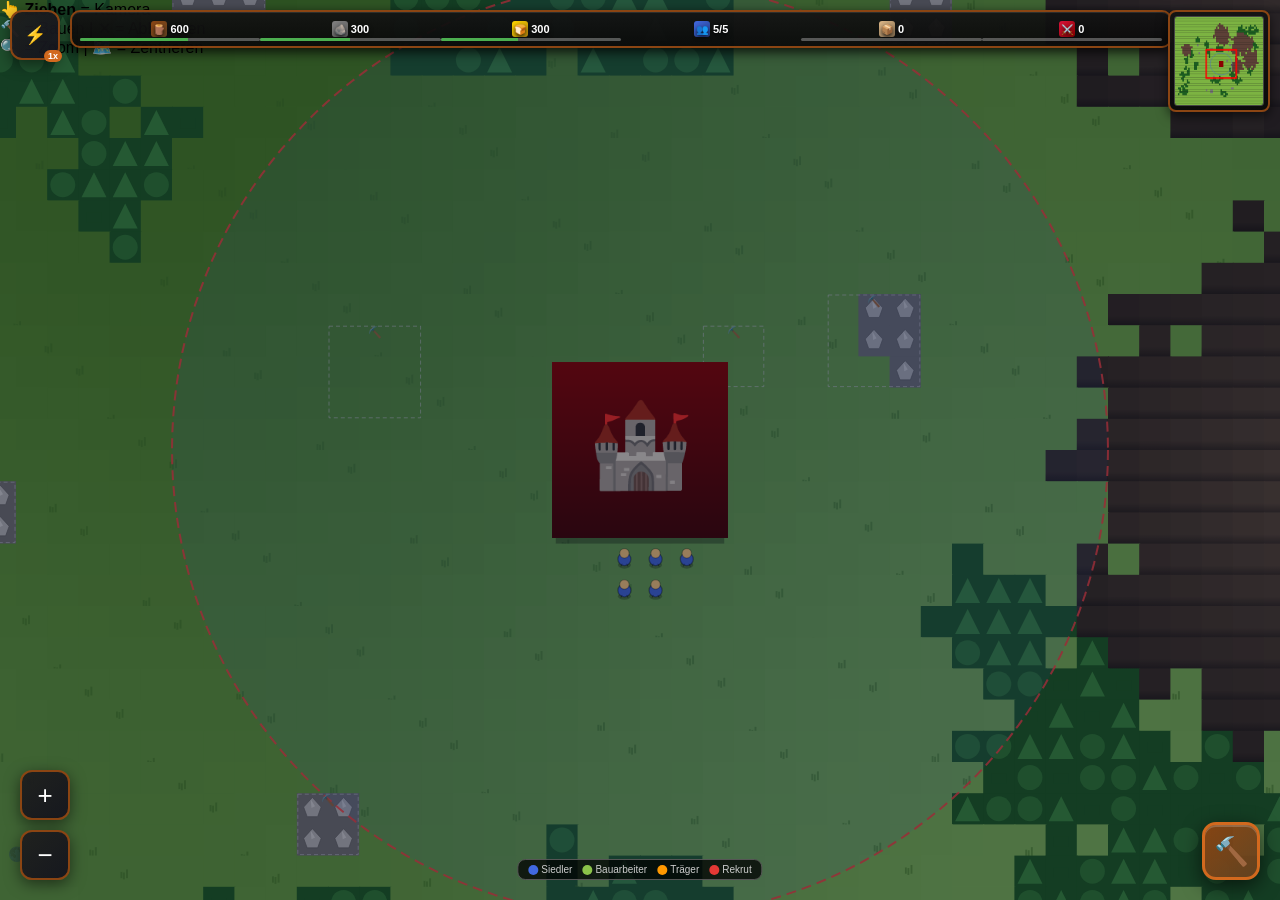
<file: index.html>
<!DOCTYPE html>
<html lang="de">
<head>
    <meta charset="UTF-8">
    <meta name="viewport" content="width=device-width, initial-scale=1.0">
    <title>Siedler 2.0 - Korrigiert</title>
    <style>
        * { margin: 0; padding: 0; box-sizing: border-box; user-select: none; }
        #uiLayer, #uiLayer * { touch-action: pan-x pan-y; }
        body { overflow: hidden; background: #0a0a0a; font-family: 'Segoe UI', Tahoma, Geneva, Verdana, sans-serif; }
        #gameCanvas { display: block; position: absolute; top: 0; left: 0; z-index: 1; 
    touch-action: none;
}
        #uiLayer { position: fixed; top: 0; left: 0; width: 100%; height: 100%; pointer-events: none; z-index: 10; }
        .ui-element { pointer-events: auto; }
        
        #resourceBar {
            position: absolute; top: 10px; 
            left: 70px; /* after speed button (50px) + 10px margin + 10px start */
            right: calc(108px + env(safe-area-inset-right, 0px)); /* leave room for minimap (90+4+4+10=108) */
            background: linear-gradient(180deg, rgba(20,20,20,0.95), rgba(10,10,10,0.95));
            border: 2px solid #8b4513; border-radius: 10px;
            padding: 6px 8px; display: flex; gap: 0; color: white; 
            font-size: 11px; font-weight: bold;
            box-shadow: 0 4px 12px rgba(0,0,0,0.8), inset 0 1px 0 rgba(255,255,255,0.1);
            flex-wrap: nowrap; justify-content: space-around; align-items: center;
            cursor: pointer; overflow: hidden;
            min-height: 38px;
        }
        .resource { display: flex; align-items: center; gap: 3px; text-shadow: 0 2px 4px rgba(0,0,0,0.8); position: relative; flex: 1; justify-content: center; }
        .resource-icon { width: 16px; height: 16px; border-radius: 3px; display: flex; align-items: center; justify-content: center; font-size: 10px; flex-shrink: 0; }
        .wood { background: linear-gradient(135deg, #8b4513, #654321); }
        .stone { background: linear-gradient(135deg, #808080, #606060); }
        .food { background: linear-gradient(135deg, #ffd700, #b8860b); }
        .pop { background: linear-gradient(135deg, #4169e1, #27408b); }
        .planks { background: linear-gradient(135deg, #deb887, #8b7355); }
        .weapons { background: linear-gradient(135deg, #dc143c, #8b0000); }
        .resource-bar { position: absolute; bottom: -4px; left: 0; height: 3px; background: rgba(255,255,255,0.3); border-radius: 2px; width: 100%; overflow: hidden; }
        .resource-fill { height: 100%; background: #4caf50; transition: width 0.3s, background 0.3s; }
        .resource-fill.warning { background: #ff9800; }
        .resource-fill.critical { background: #f44336; }
        
        #territoryInfo { display: none !important; }
        
        #minimapContainer {
            position: absolute; top: 10px; right: 10px; 
            background: linear-gradient(180deg, rgba(20,20,20,0.95), rgba(10,10,10,0.95));
            border: 2px solid #8b4513; border-radius: 8px; padding: 4px; cursor: pointer;
            box-shadow: 0 4px 12px rgba(0,0,0,0.6);
            right: max(10px, env(safe-area-inset-right));
        }
        #minimap { width: 90px; height: 90px; background: #1a1a1a; border: 1px solid #444; display: block; border-radius: 3px; }
        
        #buildMenuBtn {
            position: absolute; 
            bottom: calc(20px + env(safe-area-inset-bottom, 0px)); 
            right: calc(20px + env(safe-area-inset-right, 0px));
            width: 58px; height: 58px;
            background: linear-gradient(135deg, rgba(139, 69, 19, 0.95), rgba(101, 67, 33, 0.95));
            border: 3px solid #d2691e; border-radius: 14px;
            color: white; font-size: 28px; cursor: pointer; display: flex;
            align-items: center; justify-content: center; 
            box-shadow: 0 6px 20px rgba(0,0,0,0.6), inset 0 2px 0 rgba(255,255,255,0.2);
            transition: all 0.15s; z-index: 20;
        }
        #buildMenuBtn:active { transform: scale(0.92); }
        #buildMenuBtn.active { background: linear-gradient(135deg, rgba(210, 105, 30, 0.95), rgba(180, 82, 20, 0.95)); border-color: #ff8c00; box-shadow: 0 0 20px rgba(255,140,0,0.4); }
        
        #buildMenu {
            position: absolute; 
            bottom: calc(88px + env(safe-area-inset-bottom, 0px)); 
            left: 50%; transform: translateX(-50%);
            background: linear-gradient(180deg, rgba(25,25,25,0.98), rgba(15,15,15,0.98));
            border: 3px solid #8b4513; border-radius: 16px;
            padding: 10px; display: none; 
            grid-template-columns: repeat(4, minmax(72px, 80px)); 
            gap: 8px;
            box-shadow: 0 10px 40px rgba(0,0,0,0.9);
            max-height: 60vh; overflow-y: auto;
            -webkit-overflow-scrolling: touch;
            width: min(380px, 96vw);
        }
        #buildMenu.active { display: grid; }
        @media (max-width: 400px) {
            #buildMenu { grid-template-columns: repeat(3, 1fr); }
        }
        
        .build-item {
            background: linear-gradient(135deg, rgba(60, 40, 20, 0.8), rgba(40, 25, 10, 0.8));
            border: 2px solid #8b4513; border-radius: 10px;
            display: flex; flex-direction: column; align-items: center; justify-content: center;
            color: white; font-size: 9px; cursor: pointer; transition: background 0.15s, border-color 0.15s; 
            height: 78px; padding: 4px; text-align: center;
            box-shadow: inset 0 1px 0 rgba(255,255,255,0.1);
        }
        .build-item:active { background: linear-gradient(135deg, rgba(100,70,30,0.9), rgba(70,45,15,0.9)); border-color: #d2691e; }
        .build-item.selected { background: linear-gradient(135deg, rgba(255, 140, 0, 0.9), rgba(200, 100, 0, 0.9)); border-color: #ffd700; box-shadow: 0 0 20px rgba(255, 215, 0, 0.5); }
        .build-item.disabled { opacity: 0.4; cursor: not-allowed; }
        .build-icon { font-size: 22px; margin-bottom: 2px; filter: drop-shadow(0 2px 4px rgba(0,0,0,0.5)); }
        .build-size { font-size: 8px; color: #aaa; margin-bottom: 1px; }
        .build-cost { font-size: 8px; color: #ddd; line-height: 1.3; }
        
        #zoomControls { 
            position: absolute; 
            bottom: calc(20px + env(safe-area-inset-bottom, 0px)); 
            left: calc(20px + env(safe-area-inset-left, 0px)); 
            display: flex; flex-direction: column; gap: 10px; 
        }
        .zoomBtn { 
            width: 50px; height: 50px; font-size: 26px; 
            background: linear-gradient(135deg, rgba(30,30,30,0.95), rgba(20,20,30,0.95));
            color: white; border: 2px solid #8b4513; border-radius: 12px; 
            cursor: pointer; user-select: none; 
            box-shadow: 0 4px 15px rgba(0,0,0,0.5);
            transition: background 0.15s; pointer-events: auto;
            display: flex; align-items: center; justify-content: center;
        }
        .zoomBtn:active { background: rgba(80,60,40,0.95); transform: scale(0.92); }
        
        #legend {
            position: absolute;
            bottom: calc(20px + env(safe-area-inset-bottom, 0px));
            left: 50%; transform: translateX(-50%);
            background: rgba(0,0,0,0.75); border: 1px solid #555;
            border-radius: 8px; padding: 4px 10px;
            display: flex; gap: 10px; align-items: center;
            font-size: 10px; color: #ccc; pointer-events: none;
            white-space: nowrap;
        }
        .leg { display: flex; align-items: center; gap: 3px; }
        .leg-dot { width: 10px; height: 10px; border-radius: 50%; flex-shrink: 0; }
        
        #buildStatus { 
            position: absolute; top: 50%; left: 50%; transform: translate(-50%, -50%); 
            color: white; background: linear-gradient(135deg, rgba(0,0,0,0.95), rgba(20,20,20,0.95)); 
            padding: 20px 35px; border-radius: 16px; font-size: 18px; font-weight: bold; 
            display: none; border: 3px solid #d2691e; pointer-events: none; 
            text-align: center; z-index: 15;
            box-shadow: 0 10px 40px rgba(0,0,0,0.8);
        }
        #buildStatusText { text-shadow: 0 2px 4px rgba(0,0,0,0.8); }
        
        #cancelBuildBtn { 
            position: absolute; 
            bottom: calc(88px + env(safe-area-inset-bottom, 0px)); 
            right: calc(20px + env(safe-area-inset-right, 0px));
            width: 50px; height: 50px; 
            background: linear-gradient(135deg, rgba(211, 47, 47, 0.95), rgba(180, 30, 30, 0.95)); 
            border: 3px solid #f44336; border-radius: 50%; 
            color: white; font-size: 24px; cursor: pointer; 
            display: none; align-items: center; justify-content: center; 
            box-shadow: 0 6px 20px rgba(0,0,0,0.5); z-index: 20; 
            animation: pulse 1.5s infinite;
        }
        #cancelBuildBtn.active { display: flex; }
        @keyframes pulse { 0%, 100% { transform: scale(1); box-shadow: 0 0 0 0 rgba(244, 67, 54, 0.4); } 50% { transform: scale(1.05); box-shadow: 0 0 20px 10px rgba(244, 67, 54, 0); } }
        
        #militaryPanel {
            position: absolute; top: 115px; right: 10px; transform: none;
            background: linear-gradient(180deg, rgba(20,20,20,0.95), rgba(10,10,10,0.95));
            border: 2px solid #8b0000; border-radius: 12px;
            padding: 12px; display: none; flex-direction: column; gap: 8px;
            color: white; font-size: 12px; max-width: 160px;
        }
        #militaryPanel.active { display: flex; }
        .military-btn {
            background: linear-gradient(135deg, #8b0000, #5c0000);
            border: 2px solid #dc143c; border-radius: 8px;
            padding: 10px; cursor: pointer; text-align: center;
            transition: all 0.2s;
        }
        .military-btn:active { background: linear-gradient(135deg, #a00000, #700000); }
        .military-btn.disabled { opacity: 0.4; cursor: not-allowed; }
        
        #notification {
            position: absolute; top: 78px; left: 50%; transform: translateX(-50%);
            background: linear-gradient(135deg, rgba(139, 0, 0, 0.95), rgba(100, 0, 0, 0.95));
            color: white; padding: 8px 20px; border-radius: 8px;
            font-weight: bold; display: none; border: 2px solid #ff4444;
            box-shadow: 0 6px 25px rgba(139, 0, 0, 0.5);
            animation: slideDown 0.3s ease-out;
            z-index: 100; font-size: 13px; white-space: nowrap;
            max-width: calc(100vw - 20px); overflow: hidden; text-overflow: ellipsis;
        }
        @keyframes slideDown { from { transform: translateX(-50%) translateY(-20px); opacity: 0; } to { transform: translateX(-50%) translateY(0); opacity: 1; } }
        
        #storageWarning { display: none !important; }
        
        #storageDetails {
            position: absolute; top: 50%; left: 50%; transform: translate(-50%, -50%);
            background: linear-gradient(180deg, rgba(30,30,30,0.98), rgba(20,20,20,0.98));
            border: 3px solid #8b4513; border-radius: 16px;
            padding: 20px; display: none; flex-direction: column;
            color: white; font-size: 14px; 
            width: min(320px, 90vw);
            box-shadow: 0 10px 40px rgba(0,0,0,0.9);
            z-index: 30;
            pointer-events: auto;
            -webkit-overflow-scrolling: touch;
        }
        #storageDetails.active { display: flex; }
        .storage-row { display: flex; justify-content: space-between; padding: 8px 0; border-bottom: 1px solid #444; }
        .storage-row:last-child { border-bottom: none; }
        .close-btn {
            position: absolute; top: 8px; right: 8px;
            background: #f44336; border: none; color: white;
            width: 36px; height: 36px; border-radius: 50%;
            cursor: pointer; font-size: 20px; display: flex;
            align-items: center; justify-content: center;
        }
        
        #gameSpeedControl {
            position: absolute; top: 10px; left: 10px;
            display: flex; flex-direction: column; align-items: flex-start; gap: 6px;
            z-index: 20;
        }
        #speedToggleBtn {
            background: linear-gradient(135deg, rgba(30,30,30,0.95), rgba(20,20,30,0.95));
            border: 2px solid #8b4513; border-radius: 12px;
            color: white; font-size: 18px; cursor: pointer;
            width: 50px; height: 50px;
            display: flex; align-items: center; justify-content: center;
            box-shadow: 0 4px 15px rgba(0,0,0,0.5);
            pointer-events: auto;
            position: relative;
        }
        #speedToggleBtn:active { background: rgba(80,60,40,0.95); transform: scale(0.92); }
        #speedBadge {
            position: absolute; bottom: -4px; right: -4px;
            background: #d2691e; border-radius: 8px;
            font-size: 9px; font-weight: bold; color: white;
            padding: 1px 4px; pointer-events: none;
        }
        #speedPanel {
            display: none; flex-direction: column; gap: 6px;
            background: rgba(0,0,0,0.9); border: 2px solid #8b4513;
            border-radius: 10px; padding: 8px;
        }
        #speedPanel.open { display: flex; }
        .speed-btn {
            background: rgba(139,69,19,0.7); border: 1px solid #8b4513; color: white;
            padding: 8px 14px; border-radius: 6px; cursor: pointer;
            font-weight: bold; font-size: 13px; min-width: 60px; text-align: center;
        }
        .speed-btn:active { background: #d2691e; }
        .speed-btn.active { background: #d2691e; border-color: #ff8c00; }
    </style>
<base target="_blank">
</head>
<body>
    <canvas id="gameCanvas"></canvas>
    
    <div id="uiLayer">
        <div id="gameSpeedControl" class="ui-element">
            <button id="speedToggleBtn" onclick="game.toggleSpeedPanel()">
                ⚡
                <span id="speedBadge">1x</span>
            </button>
            <div id="speedPanel">
                <button class="speed-btn active" onclick="game.setSpeed(1,this)">1x</button>
                <button class="speed-btn" onclick="game.setSpeed(2,this)">2x</button>
                <button class="speed-btn" onclick="game.setSpeed(3,this)">3x</button>
            </div>
        </div>
        
        <div id="resourceBar" class="ui-element" onclick="game.toggleStorageDetails()">
            <div class="resource">
                <div class="resource-icon wood">🪵</div>
                <span id="woodCount">800</span>
                <div class="resource-bar"><div class="resource-fill" id="woodBar" style="width: 0%"></div></div>
            </div>
            <div class="resource">
                <div class="resource-icon stone">🪨</div>
                <span id="stoneCount">400</span>
                <div class="resource-bar"><div class="resource-fill" id="stoneBar" style="width: 0%"></div></div>
            </div>
            <div class="resource">
                <div class="resource-icon food">🍞</div>
                <span id="foodCount">400</span>
                <div class="resource-bar"><div class="resource-fill" id="foodBar" style="width: 0%"></div></div>
            </div>
            <div class="resource">
                <div class="resource-icon pop">👥</div>
                <span id="popCount">5/5</span>
            </div>
            <div class="resource">
                <div class="resource-icon planks">📦</div>
                <span id="plankCount">0</span>
                <div class="resource-bar"><div class="resource-fill" id="planksBar" style="width: 0%"></div></div>
            </div>
            <div class="resource">
                <div class="resource-icon weapons">⚔️</div>
                <span id="weaponCount">0</span>
                <div class="resource-bar"><div class="resource-fill" id="weaponsBar" style="width: 0%"></div></div>
            </div>
        </div>
        
        <div id="storageDetails" class="ui-element">
            <button class="close-btn" onclick="game.toggleStorageDetails()">×</button>
            <h3 style="margin-bottom: 15px; text-align: center; color: #d2691e;">📦 Lagerbestände</h3>
            <div id="storageContent"></div>
        </div>
        
        <div id="territoryInfo" class="ui-element">🏰 Territorium: <span id="territorySize">400</span> Tiles</div>
        
        <div id="minimapContainer" class="ui-element">
            <canvas id="minimap" width="120" height="120"></canvas>
        </div>
        
        <div id="buildMenu" class="ui-element">
            <div class="build-item" data-building="lumberjack" data-cost="wood:40,stone:10"><div class="build-icon">🪓</div><div class="build-size">2×2</div><div>Holzfäller</div><div class="build-cost">🪵40 🪨10</div></div>
            <div class="build-item" data-building="stonemason" data-cost="wood:50,stone:0"><div class="build-icon">⛏️</div><div class="build-size">2×2</div><div>Steinmetz</div><div class="build-cost">🪵50</div></div>
            <div class="build-item" data-building="farm" data-cost="wood:50,stone:20"><div class="build-icon">🌾</div><div class="build-size">2×2</div><div>Farm</div><div class="build-cost">🪵50 🪨20</div></div>
            <div class="build-item" data-building="sawmill" data-cost="wood:80,stone:30"><div class="build-icon">🏭</div><div class="build-size">3×2</div><div>Sägewerk</div><div class="build-cost">🪵80 🪨30</div></div>
            <div class="build-item" data-building="house" data-cost="wood:30,stone:20"><div class="build-icon">🏠</div><div class="build-size">2×2</div><div>Haus</div><div class="build-cost">🪵30 🪨20</div></div>
            <div class="build-item" data-building="storage" data-cost="wood:100,stone:50"><div class="build-icon">📦</div><div class="build-size">3×3</div><div>Speicher</div><div class="build-cost">🪵100 🪨50</div></div>
            <div class="build-item" data-building="barracks" data-cost="wood:150,stone:80"><div class="build-icon">⚔️</div><div class="build-size">3×3</div><div>Kaserne</div><div class="build-cost">🪵150 🪨80</div></div>
            <div class="build-item" data-building="watchtower" data-cost="wood:200,stone:100"><div class="build-icon">🗼</div><div class="build-size">2×3</div><div>Wachturm</div><div class="build-cost">🪵200 🪨100</div></div>
            <div class="build-item" data-building="weaponsmith" data-cost="wood:120,stone:80,planks:20"><div class="build-icon">🔨</div><div class="build-size">3×2</div><div>Schmiede</div><div class="build-cost">🪵120 🪨80 📦20</div></div>
            <div class="build-item" data-building="mill" data-cost="wood:60,stone:40"><div class="build-icon">🌪️</div><div class="build-size">2×2</div><div>Mühle</div><div class="build-cost">🪵60 🪨40</div></div>
            <div class="build-item" data-building="bakery" data-cost="wood:80,stone:60,planks:30"><div class="build-icon">🥖</div><div class="build-size">2×2</div><div>Bäckerei</div><div class="build-cost">🪵80 🪨60 📦30</div></div>
        </div>
        
        <button id="buildMenuBtn" class="ui-element">🔨</button>
        <button id="cancelBuildBtn" class="ui-element">✕</button>
        
        <div id="zoomControls">
            <button class="zoomBtn" id="zoomIn">+</button>
            <button class="zoomBtn" id="zoomOut">−</button>
        </div>
        
        <div id="legend">
            <div class="leg"><div class="leg-dot" style="background:#4169e1"></div>Siedler</div>
            <div class="leg"><div class="leg-dot" style="background:#8bc34a"></div>Bauarbeiter</div>
            <div class="leg"><div class="leg-dot" style="background:#ff9800"></div>Träger</div>
            <div class="leg"><div class="leg-dot" style="background:#e53935"></div>Rekrut</div>
        </div>
        <div id="info"></div>
            👆 <b>Ziehen</b> = Kamera<br>
            🔨 = Bauen | ✕ = Abbrechen<br>
            🔍 = Zoom | 🗺️ = Zentrieren
        </div>
        
        <div id="buildStatus">
            <div id="buildStatusText">Wähle eine Position</div>
            <div style="font-size: 12px; margin-top: 8px; color: #aaa;">Tippen zum Bauen</div>
        </div>
        
        <div id="militaryPanel" class="ui-element">
            <div style="font-size: 14px; font-weight: bold; color: #dc143c; margin-bottom: 10px; text-align: center;">⚔️ REKRUTIERUNG</div>
            <div class="military-btn" id="recruitSpear" onclick="game.tryRecruit('spear')">🛡️ Speerträger<br><small>1 Siedler + ⚔️1</small></div>
            <div class="military-btn" id="recruitBow" onclick="game.tryRecruit('bow')">🏹 Bogenschütze<br><small>1 Siedler + ⚔️1 + 📦1</small></div>
        </div>
        
        <div id="notification"></div>
        <div id="inspectPanel" class="inspect-panel" aria-hidden="true"></div>
        <div id="storageWarning">⚠️ LAGER FAST VOLL!</div>
    </div>

<script>
const CONFIG = {
    MAP_WIDTH: 120, MAP_HEIGHT: 90, TILE_SIZE: 48,
    CAMERA: { minZoom: 0.2, maxZoom: 2.0, defaultZoom: 0.65 },
    SPEED_BASE: 1.2,
    GAME_SPEED: 1.2, START_TERRITORY_RADIUS: 15, WATCHTOWER_RADIUS: 15,
    FOG_DARKNESS: 0.0, MAX_BARRACKS: 3,
    STORAGE_LIMITS: { wood: 1000, stone: 600, food: 700, planks: 400, weapons: 100 },
    WEAPON_COSTS: { spear: { wood: 2, planks: 0, food: 0 }, bow: { wood: 2, planks: 1, food: 1 } }
};

const BUILDINGS = {
    hq:          { name: 'HQ',             color: '#8b0000', tileSize: 6, symbol: '🏰', workTile: { x: 2, y: 5 }, maxWorkers: 0 },
    lumberjack:  { name: 'Holzfäller',     color: '#8b4513', tileSize: 3, symbol: '🪓', workTile: { x: 1, y: 2 }, cost: { wood: 40,  stone: 10  }, buildTime: 300, maxWorkers: 2, produces: 'wood',    workTime: 180 },
    stonemason:  { name: 'Steinmetz',      color: '#696969', tileSize: 3, symbol: '⛏️', workTile: { x: 1, y: 2 }, cost: { wood: 50,  stone: 0   }, buildTime: 300, maxWorkers: 2, produces: 'stone',   workTime: 240 },
    farm:        { name: 'Farm',           color: '#daa520', tileSize: 4, symbol: '🚜', workTile: { x: 1, y: 3 }, cost: { wood: 50,  stone: 20  }, buildTime: 300, maxWorkers: 1, produces: 'grain',   workTime: 200 },
    sawmill:     { name: 'Sägewerk',       color: '#deb887', tileSize: 4, symbol: '🏭', workTile: { x: 1, y: 3 }, cost: { wood: 80,  stone: 30  }, buildTime: 400, maxWorkers: 2, produces: 'planks',  workTime: 150, input: { wood: 2 }, output: { planks: 1 } },
    mill:        { name: 'Mühle',          color: '#f5deb3', tileSize: 3, symbol: '🌪️', workTile: { x: 1, y: 2 }, cost: { wood: 60,  stone: 40  }, buildTime: 350, maxWorkers: 1, produces: 'flour',   workTime: 180, input: { grain: 2 }, output: { flour: 1 } },
    bakery:      { name: 'Bäckerei',       color: '#d2691e', tileSize: 3, symbol: '🥖', workTile: { x: 1, y: 2 }, cost: { wood: 80,  stone: 60, planks: 30 }, buildTime: 400, maxWorkers: 1, produces: 'food', workTime: 200, input: { flour: 2 }, output: { food: 5 } },
    weaponsmith: { name: 'Waffenschmiede', color: '#4a4a4a', tileSize: 4, symbol: '🔨', workTile: { x: 1, y: 3 }, cost: { wood: 120, stone: 80, planks: 20 }, buildTime: 500, maxWorkers: 2, produces: 'weapons', workTime: 300 },
    house:       { name: 'Haus',           color: '#cd853f', tileSize: 2, symbol: '🏠', workTile: { x: 0, y: 1 }, cost: { wood: 30,  stone: 20  }, buildTime: 200, maxWorkers: 0, spawnRate: 600 },
    storage:     { name: 'Speicher',       color: '#8b7355', tileSize: 4, symbol: '📦', workTile: { x: 1, y: 3 }, cost: { wood: 100, stone: 50  }, buildTime: 400, maxWorkers: 0, storageBonus: { wood: 400, stone: 300, food: 300, planks: 200, weapons: 50 } },
    barracks:    { name: 'Kaserne',        color: '#4a0000', tileSize: 4, symbol: '⚔️', workTile: { x: 1, y: 3 }, cost: { wood: 150, stone: 80  }, buildTime: 600, maxWorkers: 0 },
    watchtower:  { name: 'Wachturm',       color: '#2f4f4f', tileSize: 3, symbol: '🗼', workTile: { x: 1, y: 2 }, cost: { wood: 200, stone: 100 }, buildTime: 500, maxWorkers: 0, requiresSoldiers: 2, territoryRadius: 15 }
};


// --- Sprite Assets (optional, fallback to vector render if not loaded) ---
const ASSET_URLS = {
    tree1: "https://raw.githubusercontent.com/emfau88/Siedler/d7ee5f6a4d3d3bcdd9f3cd0648f08500b788608d/baum1.png",
    hq: "https://raw.githubusercontent.com/emfau88/Siedler/d7ee5f6a4d3d3bcdd9f3cd0648f08500b788608d/hq.png",
    farm: "https://raw.githubusercontent.com/emfau88/Siedler/d7ee5f6a4d3d3bcdd9f3cd0648f08500b788608d/farm.png",
    lumberjack: "https://raw.githubusercontent.com/emfau88/Siedler/d7ee5f6a4d3d3bcdd9f3cd0648f08500b788608d/holz.png",
    stonemason: "https://raw.githubusercontent.com/emfau88/Siedler/d7ee5f6a4d3d3bcdd9f3cd0648f08500b788608d/stein.png"
};

// Per-building sprite tuning (in tile-width multiples)
const SPRITE_META = {
    hq:         { wTiles: 6.5, yPadTiles: 0.15 },
    farm:       { wTiles: 4.5, yPadTiles: 0.08 },
    lumberjack: { wTiles: 4.0, yPadTiles: 0.08 },
    stonemason: { wTiles: 3.8, yPadTiles: 0.08 },
    tree1:      { wTiles: 1.6, yPadTiles: 0.20 }
};

let spriteCache = {};
let decorTrees = [];
let canvas, ctx, minimapCanvas, minimapCtx;
let camera = { x: 0, y: 0, zoom: CONFIG.CAMERA.defaultZoom };
let map = [], buildings = [], trees = [], stoneDeposits = [], mountains = [];
let gameTime = 0, isDragging = false, lastMouseX = 0, lastMouseY = 0, mousePos = { x: 0, y: 0 };
let selectedBuilding = null, isBuildMode = false, selectedBarracks = null;
let settlers = [], workers = [], soldiers = [], enemies = [], particles = [];
let Resources = { wood: 600, stone: 300, food: 300, planks: 0, grain: 0, flour: 0, weapons: 0 };
let territoryCenters = [], fogMap = [];
let storageLimits = { ...CONFIG.STORAGE_LIMITS };
let updateAccumulator = 0;

const game = {
    init() {
        canvas = document.getElementById('gameCanvas');
        ctx = canvas.getContext('2d');
        minimapCanvas = document.getElementById('minimap');
        minimapCtx = minimapCanvas.getContext('2d');
        
        this.resize();
        window.addEventListener('resize', () => this.resize());
        this.setupInput();
        this.loadAssets();
        this.generateMap();
        this.placeHQ();
        this.initTerritory();
        this.bindUI();
        this.updateResourceDisplay();
        requestAnimationFrame(() => this.loop());
    },


    // Population is derived from entity arrays (source of truth), not a standalone counter.
    getPop() {
        return (settlers ? settlers.length : 0) + (soldiers ? soldiers.length : 0);
    },
    // Housing capacity: HQ baseline +5, each completed house adds +5.
    getPopMax() {
        const base = 5; // HQ baseline
        const houses = buildings ? buildings.filter(b => b.type === 'house' && b.isComplete).length : 0;
        return base + houses * 5;
    },
    isSettlerAvailable(s) {
        if (!s) return false;
        if (s.role && s.role !== 'idle') return false;
        if (s.state === 'moving_to_barracks') return false;
        if (s.assignedSite) return false;
        if (s.carrying) return false;
        const st = s.state || 'idle';
        return (st === 'idle' || st === 'returning_home' || st === 'moving_to_hq');
    },
    getAvailableSettler() {
        if (!settlers) return null;
        return settlers.find(s => this.isSettlerAvailable(s)) || null;
    },
    getAvailableSoldiers() {
        if (!soldiers) return [];
        return soldiers.filter(s => !s.assignedTo);
    },


    bindUI() {
    // Build menu toggle
    const buildBtn = document.getElementById('buildMenuBtn');
    const buildMenu = document.getElementById('buildMenu');
    const cancelBtn = document.getElementById('cancelBuildBtn');

    if (buildBtn && buildMenu) {
        buildBtn.addEventListener('click', (e) => {
            e.stopPropagation();
            // If currently in build-mode, toggling menu should just show/hide menu (and not cancel build unless user presses X)
            buildMenu.classList.toggle('active');
            buildBtn.classList.toggle('active', buildMenu.classList.contains('active'));
        });
    }

    if (cancelBtn) {
        cancelBtn.addEventListener('click', (e) => {
            e.stopPropagation();
            this.exitBuildMode();
            const bm = document.getElementById('buildMenu');
            const bb = document.getElementById('buildMenuBtn');
            if (bm) bm.classList.remove('active');
            if (bb) bb.classList.remove('active');
        });
    }

    // Build items
    document.querySelectorAll('.build-item').forEach(item => {
        item.addEventListener('click', (e) => {
            e.stopPropagation();
            if (item.classList.contains('disabled')) return;
            const bt = item.dataset.building;
            if (!bt || !BUILDINGS[bt]) return;
            this.enterBuildMode(bt);
        });
    });

    // Close menus when tapping outside (UI layer)
    document.addEventListener('click', (e) => {
        const bm = document.getElementById('buildMenu');
        const bb = document.getElementById('buildMenuBtn');
        if (!bm || !bb) return;
        // if click is not on menu or button
        if (!bm.contains(e.target) && e.target !== bb) {
            bm.classList.remove('active');
            bb.classList.remove('active');
        }
    });

    // Zoom buttons
    const zin = document.getElementById('zoomIn');
    const zout = document.getElementById('zoomOut');
    if (zin) zin.addEventListener('click', (e) => { e.stopPropagation(); this.zoomIn(); });
    if (zout) zout.addEventListener('click', (e) => { e.stopPropagation(); this.zoomOut(); });

    // Minimap recenters camera on tap
    const mmc = document.getElementById('minimapContainer');
    if (mmc) {
        mmc.addEventListener('click', (e) => {
            e.stopPropagation();
            this.centerCameraOn(CONFIG.MAP_WIDTH / 2, CONFIG.MAP_HEIGHT / 2);
        });
    }
    },
    
    toggleSpeedPanel() {
        const panel = document.getElementById('speedPanel');
        panel.classList.toggle('open');
    },

    setSpeed(speed, el) {
        CONFIG.GAME_SPEED = CONFIG.SPEED_BASE * speed;
        document.querySelectorAll('.speed-btn').forEach(btn => btn.classList.remove('active'));
        if (el && el.classList) el.classList.add('active');
        // Update badge and close panel
        const badge = document.getElementById('speedBadge');
        if (badge) badge.textContent = speed + 'x';
        document.getElementById('speedPanel').classList.remove('open');
        this.showNotification(`⚡ Spielgeschwindigkeit: ${speed}x`);
    },
    
    toggleStorageDetails() {
        const panel = document.getElementById('storageDetails');
        panel.classList.toggle('active');
        if (panel.classList.contains('active')) {
            this.updateStorageDetails();
        }
    },
    
    updateStorageDetails() {
        const content = document.getElementById('storageContent');
        content.innerHTML = '';
        
        const resources = [
            { key: 'wood', name: '🪵 Holz', limit: storageLimits.wood },
            { key: 'stone', name: '🪨 Stein', limit: storageLimits.stone },
            { key: 'food', name: '🍞 Nahrung', limit: storageLimits.food },
            { key: 'planks', name: '📦 Bretter', limit: storageLimits.planks },
            { key: 'weapons', name: '⚔️ Waffen', limit: storageLimits.weapons },
            { key: 'grain', name: '🌾 Getreide', limit: 9999 },
            { key: 'flour', name: '🌪️ Mehl', limit: 9999 }
        ];
        
        for (const res of resources) {
            const current = Math.floor(Resources[res.key] || 0);
            const percent = res.limit > 0 ? (current / res.limit * 100) : 0;
            const color = percent > 90 ? '#f44336' : percent > 70 ? '#ff9800' : '#4caf50';
            
            const row = document.createElement('div');
            row.className = 'storage-row';
            row.innerHTML = `
                <span>${res.name}</span>
                <span style="color: ${color}">${current} / ${res.limit > 9000 ? '∞' : res.limit}</span>
            `;
            content.appendChild(row);
        }
    },
    
    resize() {
        canvas.width = window.innerWidth;
        canvas.height = window.innerHeight;
    },

    loadAssets() {
        const load = (key, url) => {
            const img = new Image();
            img.onload = () => { spriteCache[key] = img; };
            img.onerror = () => { /* ignore; keep fallback */ };
            img.src = url;
        };
        for (const [k, url] of Object.entries(ASSET_URLS)) load(k, url);
    },

    drawSprite(key, screenCx, screenBottomY, wTiles, yPadTiles) {
        const img = spriteCache[key];
        if (!img || !img.complete || img.naturalWidth === 0) return false;
        const ts = CONFIG.TILE_SIZE * camera.zoom;
        const targetW = (wTiles * ts);
        const scale = targetW / img.width;
        const w = img.width * scale;
        const h = img.height * scale;
        const yPad = (yPadTiles || 0) * ts;
        ctx.drawImage(img, screenCx - w/2, (screenBottomY - h) - yPad, w, h);
        return true;
    },

    drawBuildingSprite(b, def) {
        const meta = SPRITE_META[b.type];
        if (!meta) return false;
        const img = spriteCache[b.type];
        if (!img || !img.complete || img.naturalWidth === 0) return false;

        const ts = CONFIG.TILE_SIZE * camera.zoom;
        const footW = def.tileSize * ts;
        const bsx = camera.x + b.x * camera.zoom;
        const bsy = camera.y + b.y * camera.zoom;
        const footH = def.tileSize * ts;

        // Proportional skaliert: Breite = Footprint-Breite, Höhe proportional
        // Sprite wird am BODEN des Footprints ausgerichtet, kann oben überstehen
        const scl = footW / img.width;
        const dw = footW;
        const dh = img.height * scl;
        const dx = bsx; // linksbündig mit Footprint
        const dy = bsy + footH - dh; // am Boden ausgerichtet, oben ggf. überstehend

        ctx.drawImage(img, dx, dy, dw, dh);
        return true;
    },
    
    generateMap() {
        const W = CONFIG.MAP_WIDTH, H = CONFIG.MAP_HEIGHT;

        // Init maps
        for (let y = 0; y < H; y++) {
            map[y] = [];
            fogMap[y] = [];
            for (let x = 0; x < W; x++) { map[y][x] = 0; fogMap[y][x] = 0; }
        }

        // Helper: clear area to grass (tile 0)
        const clearArea = (cx, cy, r) => {
            for (let y = cy - r; y <= cy + r; y++)
                for (let x = cx - r; x <= cx + r; x++)
                    if (x>=0&&x<W&&y>=0&&y<H && Math.sqrt((x-cx)**2+(y-cy)**2)<=r)
                        map[y][x] = 0;
        };

        // Helper: check if area is clear (all tile 0)
        const areaClear = (tx, ty, sz, margin=1) => {
            for (let y = ty-margin; y < ty+sz+margin; y++)
                for (let x = tx-margin; x < tx+sz+margin; x++)
                    if (x>=0&&x<W&&y>=0&&y<H && map[y][x] !== 0) return false;
            return true;
        };

        // --- 1. Startposition: Kartenmitte, garantiert freies Gebiet ---
        const startX = Math.floor(W / 2);
        const startY = Math.floor(H / 2);
        clearArea(startX, startY, 12); // freier Radius ums HQ

        // --- 2. Berge: WEIT vom Startgebiet ---
        mountains = [];
        for (let m = 0; m < 7; m++) {
            let mx, my, attempts = 0;
            do {
                mx = Math.floor(Math.random() * (W - 30)) + 15;
                my = Math.floor(Math.random() * (H - 30)) + 15;
                attempts++;
            } while (Math.sqrt((mx-startX)**2+(my-startY)**2) < 22 && attempts < 50);

            const size = Math.floor(Math.random() * 10) + 7;
            for (let y = my-size; y <= my+size; y++) {
                for (let x = mx-size; x <= mx+size; x++) {
                    if (x<0||x>=W||y<0||y>=H) continue;
                    if (Math.sqrt((x-mx)**2+(y-my)**2) <= size*(0.55+Math.random()*0.3)) {
                        map[y][x] = 4;
                        mountains.push({x, y, height: Math.max(0, size - Math.sqrt((x-mx)**2+(y-my)**2))});
                    }
                }
            }
        }

        // --- 3. Flüsse: echte zusammenhängende Flüsse von Rand zu Rand ---
        for (let r = 0; r < 2; r++) {
            // Starte vom oberen oder linken Rand, ende am unteren/rechten
            const fromTop = Math.random() > 0.5;
            let rx, ry;
            if (fromTop) {
                rx = Math.floor(Math.random() * (W - 40)) + 20;
                ry = 0;
            } else {
                rx = 0;
                ry = Math.floor(Math.random() * (H - 40)) + 20;
            }

            // Laufe schlängelnd zur gegenüberliegenden Seite
            const riverWidth = 2;
            let prevRx = rx, prevRy = ry;
            while (ry < H - 2 && rx < W - 2 && rx > 2 && ry > 0) {
                // Zeichne Segment
                for (let w = -riverWidth; w <= riverWidth; w++) {
                    const wx = rx + (fromTop ? w : 0);
                    const wy = ry + (fromTop ? 0 : w);
                    if (wx>=0&&wx<W&&wy>=0&&wy<H && map[wy][wx] !== 4) {
                        // Nicht durch Startgebiet
                        if (Math.sqrt((wx-startX)**2+(wy-startY)**2) > 14) {
                            map[wy][wx] = 2;
                        }
                    }
                }
                // Interpoliere zwischen Pixeln für Kontinuität
                const steps = 2;
                for (let s = 1; s <= steps; s++) {
                    const ix = Math.round(prevRx + (rx - prevRx) * s / steps);
                    const iy = Math.round(prevRy + (ry - prevRy) * s / steps);
                    for (let w = -riverWidth; w <= riverWidth; w++) {
                        const wx = ix + (fromTop ? w : 0);
                        const wy = iy + (fromTop ? 0 : w);
                        if (wx>=0&&wx<W&&wy>=0&&wy<H && map[wy][wx] !== 4) {
                            if (Math.sqrt((wx-startX)**2+(wy-startY)**2) > 14) {
                                map[wy][wx] = 2;
                            }
                        }
                    }
                }
                prevRx = rx; prevRy = ry;

                // Bewegung: hauptsächlich in eine Richtung, leicht schlängelnd
                if (fromTop) {
                    ry += Math.floor(Math.random() * 2) + 1;
                    rx += Math.floor(Math.random() * 5) - 2;
                    rx = Math.max(riverWidth+1, Math.min(W-riverWidth-2, rx));
                } else {
                    rx += Math.floor(Math.random() * 2) + 1;
                    ry += Math.floor(Math.random() * 5) - 2;
                    ry = Math.max(riverWidth+1, Math.min(H-riverWidth-2, ry));
                }
            }
        }

        // --- 4. Wälder: nicht im Startgebiet, nicht auf Wasser/Bergen ---
        for (let f = 0; f < 22; f++) {
            let fx, fy, fAttempts = 0;
            do {
                fx = Math.floor(Math.random() * (W - 20)) + 10;
                fy = Math.floor(Math.random() * (H - 20)) + 10;
                fAttempts++;
            } while ((map[fy][fx] !== 0 || Math.sqrt((fx-startX)**2+(fy-startY)**2) < 16) && fAttempts < 30);
            if (map[fy][fx] !== 0) continue;

            const forestSize = Math.floor(Math.random() * 60) + 25;
            const queue = [{x: fx, y: fy}];
            let placed = 0;
            const visited = new Set();
            while (queue.length > 0 && placed < forestSize) {
                const cur = queue.shift();
                const key = cur.x + ',' + cur.y;
                if (visited.has(key)) continue;
                visited.add(key);
                if (cur.x<1||cur.x>=W-1||cur.y<1||cur.y>=H-1) continue;
                if (map[cur.y][cur.x] !== 0) continue;
                if (Math.sqrt((cur.x-startX)**2+(cur.y-startY)**2) < 14) continue;
                if (Math.random() < Math.max(0.3, 1 - Math.sqrt((cur.x-fx)**2+(cur.y-fy)**2)/12)) {
                    map[cur.y][cur.x] = 1;
                    placed++;
                    [{x:1,y:0},{x:-1,y:0},{x:0,y:1},{x:0,y:-1}].forEach(n => {
                        queue.push({x: cur.x+n.x, y: cur.y+n.y});
                    });
                }
            }
        }

        // Garantierter kleiner Wald NÖRDLICH vom Start (zum Holzfällen)
        for (let y = startY - 16; y <= startY - 10; y++) {
            for (let x = startX - 5; x <= startX + 5; x++) {
                if (x>=0&&x<W&&y>=0&&y<H && map[y][x] === 0) map[y][x] = 1;
            }
        }

        // --- 5. Steinvorkommen: einige nah am Start, Rest verteilt ---
        stoneDeposits = [];
        const stonePlacements = [
            // Nahe am Start (4-10 Tiles entfernt)
            {minDist: 5, maxDist: 11, count: 3},
            // Weiter weg
            {minDist: 14, maxDist: 35, count: 10},
        ];
        for (const sp of stonePlacements) {
            let placed = 0;
            let attempts = 0;
            while (placed < sp.count && attempts < 100) {
                attempts++;
                const angle = Math.random() * Math.PI * 2;
                const dist = sp.minDist + Math.random() * (sp.maxDist - sp.minDist);
                const sx = Math.floor(startX + Math.cos(angle) * dist);
                const sy = Math.floor(startY + Math.sin(angle) * dist);
                if (sx<2||sx>=W-4||sy<2||sy>=H-4) continue;
                const size = Math.random() < 0.5 ? 2 : 3;
                if (!areaClear(sx, sy, size, 1)) continue;
                for (let dy = 0; dy < size; dy++)
                    for (let dx = 0; dx < size; dx++)
                        map[sy+dy][sx+dx] = 3;
                stoneDeposits.push({x: sx, y: sy, size, infinite: true});
                placed++;
            }
        }

        // Startgebiet final freimachen (nach allem anderen)
        clearArea(startX, startY, 10);

        // --- 6. Bäume registrieren ---
        trees = [];
        decorTrees = [];
        for (let y = 0; y < H; y++) {
            for (let x = 0; x < W; x++) {
                if (map[y][x] === 1) {
                    trees.push({x, y, age: Math.random() * 100, type: Math.floor(Math.random() * 3)});
                    if (Math.random() < 0.45)
                        decorTrees.push({x, y, k: 'tree1', variant: Math.floor(Math.random()*3)});
                }
            }
        }
    },
    
    initTerritory() {
        const hq = buildings.find(b => b.type === 'hq');
        if (hq) {
            const hqDef = BUILDINGS.hq; territoryCenters = [{ x: hq.tileX + hqDef.tileSize / 2, y: hq.tileY + hqDef.tileSize / 2, radius: CONFIG.START_TERRITORY_RADIUS }];
            this.updateFog();
        }
    },
    
    updateFog() {
        // No fog-of-war: everything always visible.
        for (let y = 0; y < CONFIG.MAP_HEIGHT; y++) {
            for (let x = 0; x < CONFIG.MAP_WIDTH; x++) {
                fogMap[y][x] = 0;
            }
        }
    },
    
    isInTerritory(x, y) {
        for (const center of territoryCenters) {
            if (Math.sqrt((x - center.x)**2 + (y - center.y)**2) <= center.radius) return true;
        }
        return false;
    },
    
    canBuildInFog(x, y, size) {
        for (let dy = 0; dy < size; dy++) {
            for (let dx = 0; dx < size; dx++) {
                if (this.isInTerritory(x + dx + 0.5, y + dy + 0.5)) return true;
            }
        }
        return false;
    },
    
    placeHQ() {
        const centerX = Math.floor(CONFIG.MAP_WIDTH / 2);
        const centerY = Math.floor(CONFIG.MAP_HEIGHT / 2);
        
        for (let radius = 0; radius < 15; radius++) {
            for (let dy = -radius; dy <= radius; dy++) {
                for (let dx = -radius; dx <= radius; dx++) {
                    const x = centerX + dx, y = centerY + dy;
                    if (this.canBuildAt(x, y, 'hq')) {
                        this.addBuilding('hq', x, y);
                        const hq = buildings[buildings.length - 1];
                        const hqDef = BUILDINGS.hq;
                        const spawnBaseX = hq.tileX + Math.floor(hqDef.tileSize / 2);
                        const spawnBaseY = hq.tileY + hqDef.tileSize; // direkt "vor" dem HQ
                        for (let i = 0; i < 5; i++) {
                            settlers.push({
                                id: 'settler_' + i,
                                x: (spawnBaseX + (i % 3) - 1 + 0.5) * CONFIG.TILE_SIZE,
                                y: (spawnBaseY + Math.floor(i / 3) + 0.5) * CONFIG.TILE_SIZE,
                                homeX: (spawnBaseX + 0.5) * CONFIG.TILE_SIZE,
                                homeY: (spawnBaseY + 0.5) * CONFIG.TILE_SIZE,
                                state: 'idle', targetX: 0, targetY: 0,
                                carrying: null, carryingAmount: 0, assignedSite: null,
                                speed: 1.2, role: 'idle'
                            });
                        }
                        this.centerCameraOn(hq.tileX + hqDef.tileSize / 2, hq.tileY + hqDef.tileSize / 2);
                        return;
                    }
                }
            }
        }
    },
    
    addBuilding(type, tileX, tileY) {
        const def = BUILDINGS[type];
        const b = {
            type, tileX, tileY, x: tileX * CONFIG.TILE_SIZE, y: tileY * CONFIG.TILE_SIZE,
            id: Date.now() + Math.random(), workX: tileX + def.workTile.x, workY: tileY + def.workTile.y,
            constructionProgress: 0, maxConstructionProgress: def.buildTime || 100, isComplete: type === 'hq',
            woodDelivered: 0, stoneDelivered: 0, planksDelivered: 0,
            woodNeeded: def.cost ? (def.cost.wood || 0) : 0, 
            stoneNeeded: def.cost ? (def.cost.stone || 0) : 0, 
            planksNeeded: def.cost ? (def.cost.planks || 0) : 0,
            workers: [], spawnTimer: 0, soldiers: 0, productionTimer: 0, inputStorage: {}, outputStorage: {}, prodStats: { total: {}, events: [], lastTick: 0 }
        };
        buildings.push(b); 
        
        if (type === 'storage' && b.isComplete) {
            for (const [res, amount] of Object.entries(BUILDINGS.storage.storageBonus)) {
                storageLimits[res] += amount;
            }
        }
        return b;
    },
    
    canBuildAt(tileX, tileY, buildingType) {
        const building = BUILDINGS[buildingType];
        const size = building.tileSize;
        for (let dy = 0; dy < size; dy++) {
            for (let dx = 0; dx < size; dx++) {
                const cx = tileX + dx, cy = tileY + dy;
                if (cx < 0 || cx >= CONFIG.MAP_WIDTH || cy < 0 || cy >= CONFIG.MAP_HEIGHT) return false;
                const t = map[cy][cx];
                if (t === 2 || t === 3 || t === 4) return false; // Wasser, Stein, Berg
                for (const b of buildings) {
                    const bs = BUILDINGS[b.type].tileSize;
                    if (cx >= b.tileX && cx < b.tileX + bs && cy >= b.tileY && cy < b.tileY + bs) return false;
                }
            }
        }
        return true;
    },
    
    startConstruction(tileX, tileY, buildingType) {
        const def = BUILDINGS[buildingType];
        const site = this.addBuilding(buildingType, tileX, tileY);
        site.isComplete = false;
        site.constructionProgress = 0;
        site.entranceX = (tileX + def.tileSize / 2) * CONFIG.TILE_SIZE;
        site.entranceY = (tileY + def.tileSize) * CONFIG.TILE_SIZE;
        site.builders = 0;

        // Builder gehen DIREKT zur Baustelle (nicht erst zum HQ)
        // Der Carrier-System liefert das Material — Builder warten vor Ort
        let buildersAssigned = 0;
        for (const s of settlers) {
            if (buildersAssigned >= 2) break;
            if (s.state === 'idle' && s.role === 'idle') {
                s.assignedSite = site.id;
                s.role = 'builder';
                s.state = 'moving_to_site';
                s.targetX = site.entranceX;
                s.targetY = site.entranceY;
                buildersAssigned++;
            }
        }
        return site;
    },
    
    checkStorageLimit(resource, amount) {
        const limit = storageLimits[resource] || 9999;
        const current = Resources[resource] || 0;
        return current + amount <= limit;
    },
    
    updateProduction() {
        for (const b of buildings) {
            if (!b.isComplete) continue;
            const def = BUILDINGS[b.type];
            
            if (b.type === 'sawmill' && (b.inputStorage.wood || 0) >= 2 && this.checkStorageLimit('planks', 1)) {
                b.productionTimer += CONFIG.GAME_SPEED;
                if (b.productionTimer >= def.workTime) {
                    b.productionTimer = 0;
                    b.inputStorage.wood -= 2;
                    Resources.planks += 1;
                    this.updateResourceDisplay();
                    this.createParticle(b.entranceX, b.entranceY, 'planks');
                }
            }
            else if (b.type === 'mill' && (b.inputStorage.grain || 0) >= 2) {
                b.productionTimer += CONFIG.GAME_SPEED;
                if (b.productionTimer >= def.workTime) {
                    b.productionTimer = 0;
                    b.inputStorage.grain -= 2;
                    b.outputStorage.flour = (b.outputStorage.flour || 0) + 1;
                    this.recordProduction(b, 'flour', 1);
                }
            }
            else if (b.type === 'bakery' && (b.inputStorage.flour || 0) >= 2 && this.checkStorageLimit('food', 5)) {
                b.productionTimer += CONFIG.GAME_SPEED;
                if (b.productionTimer >= def.workTime) {
                    b.productionTimer = 0;
                    b.inputStorage.flour -= 2;
                    Resources.food += 5;
                    this.updateResourceDisplay();
                    this.createParticle(b.entranceX, b.entranceY, 'food');
                }
            }
            else if (b.type === 'weaponsmith') {
                const canMakeSpear = Resources.wood >= 2 && this.checkStorageLimit('weapons', 1);
                const canMakeBow = Resources.wood >= 2 && Resources.planks >= 1 && Resources.food >= 1 && this.checkStorageLimit('weapons', 1);
                
                if (canMakeBow || canMakeSpear) {
                    b.productionTimer += CONFIG.GAME_SPEED;
                    if (b.productionTimer >= def.workTime) {
                        b.productionTimer = 0;
                        if (canMakeBow) {
                            Resources.wood -= 2; Resources.planks -= 1; Resources.food -= 1;
                            b.outputStorage.bows = (b.outputStorage.bows || 0) + 1;
                            this.recordProduction(b, 'bows', 1);
                        } else {
                            Resources.wood -= 2;
                            b.outputStorage.spears = (b.outputStorage.spears || 0) + 1;
                            this.recordProduction(b, 'spears', 1);
                        }
                        Resources.weapons++;
                        this.updateResourceDisplay();
                        this.createParticle(b.entranceX, b.entranceY, 'weapon');
                    }
                }
            }
        }
    },
    
    updateBuilders() {
        for (const s of settlers) {
            if (s.role !== 'builder') continue;
            const site = buildings.find(b => b.id === s.assignedSite);

            // Baustelle fertig oder weg → Siedler freigeben
            if (!site || site.isComplete) {
                s.role = 'idle';
                s.state = 'idle';
                s.assignedSite = null;
                continue;
            }

            switch (s.state) {
                case 'moving_to_site': {
                    this.moveEntity(s);
                    if (this.isAtTarget(s)) {
                        s.state = 'building';
                        if (!site.builders) site.builders = 0;
                        site.builders++;
                    }
                    break;
                }
                case 'building': {
                    // Statisch an der Baustelle stehen — kein Vibrieren
                    s.x = site.entranceX;
                    s.y = site.entranceY;
                    break;
                }
            }
        }
    },

    updateCarriers() {
        // Build a fresh job queue each tick (cheap enough for this scale)
        const jobs = this.buildCarrierJobs();

        // Assign as many jobs as we have idle settlers
        let jobIndex = 0;
        for (const s of settlers) {
            if (jobIndex >= jobs.length) break;
            if (s.state === 'idle' && s.role === 'idle') {
                const job = jobs[jobIndex++];
                s.role = 'carrier';
                s.carrierJob = job;
                s.state = 'carrier_fetch';
                s.targetX = job.fromX;
                s.targetY = job.fromY;
            }
        }

        // Execute carrier state machine
        for (const s of settlers) {
            if (s.role !== 'carrier') continue;

            switch (s.state) {
                case 'carrier_fetch':
                    this.moveEntity(s);
                    if (this.isAtTarget(s)) {
                        const job = s.carrierJob;

                        // Take resources from HQ/global storage at fetch time
                        const available = Resources[job.resource] || 0;
                        if (available < job.amount) {
                            s.state = 'idle'; s.role = 'idle'; s.carrierJob = null;
                            break;
                        }
                        Resources[job.resource] -= job.amount;
                        s.carrying = job.resource;
                        s.carryingAmount = job.amount;

                        s.state = 'carrier_deliver';
                        s.targetX = job.toX;
                        s.targetY = job.toY;
                        this.updateResourceDisplay();
                    }
                    break;

                case 'carrier_deliver':
                    this.moveEntity(s);
                    if (this.isAtTarget(s)) {
                        const job = s.carrierJob;

                        if (job.type === 'to_building') {
                            const site = buildings.find(b => b.id === job.toBuilding);
                            if (site) {
                                if (s.carrying === 'wood') site.woodDelivered += s.carryingAmount;
                                else if (s.carrying === 'stone') site.stoneDelivered += s.carryingAmount;
                                else if (s.carrying === 'planks') site.planksDelivered += s.carryingAmount;
                            }
                        } else if (job.type === 'production_input') {
                            const building = buildings.find(b => b.id === job.toBuilding);
                            if (building) {
                                building.inputStorage[s.carrying] = (building.inputStorage[s.carrying] || 0) + s.carryingAmount;
                            }
                        } else if (job.type === 'collect_output') {
                            const building = buildings.find(b => b.id === job.fromBuilding);
                            if (building) {
                                // Move from building.outputStorage to global Resources
                                const out = building.outputStorage[s.carrying] || 0;
                                const take = Math.min(out, s.carryingAmount);
                                building.outputStorage[s.carrying] = out - take;
                                Resources[s.carrying] = (Resources[s.carrying] || 0) + take;
                            }
                            this.updateResourceDisplay();
                        }

                        s.carrying = null;
                        s.carryingAmount = 0;
                        s.state = 'returning_home';
                        s.targetX = s.homeX;
                        s.targetY = s.homeY;
                    }
                    break;

                case 'returning_home':
                    this.moveEntity(s);
                    if (this.isAtTarget(s)) {
                        s.state = 'idle';
                        s.role = 'idle';
                        s.carrierJob = null;
                    }
                    break;
            }
        }
    },

    buildCarrierJobs() {
        const jobs = [];
        const hq = buildings.find(b => b.type === 'hq');
        if (!hq) return jobs;
        const fromX = (hq.workX + 0.5) * CONFIG.TILE_SIZE;
        const fromY = (hq.workY + 0.5) * CONFIG.TILE_SIZE;

        // Merke welche Gebäude+Ressource schon von einem Carrier bedient werden
        const busy = new Set();
        for (const s of settlers) {
            if (s.role === 'carrier' && s.carrierJob) {
                busy.add(s.carrierJob.toBuilding + '_' + s.carrierJob.resource);
            }
        }

        // 1) Baustellen beliefern
        for (const site of buildings) {
            if (site.isComplete) continue;
            const checks = [
                { res: 'planks', need: (site.planksNeeded||0) - (site.planksDelivered||0), max: 5 },
                { res: 'wood',   need: (site.woodNeeded||0)   - (site.woodDelivered||0),   max: 10 },
                { res: 'stone',  need: (site.stoneNeeded||0)  - (site.stoneDelivered||0),  max: 10 },
            ];
            for (const c of checks) {
                const key = site.id + '_' + c.res;
                if (c.need > 0 && (Resources[c.res]||0) > 0 && !busy.has(key)) {
                    jobs.push({ type: 'to_building', resource: c.res, amount: Math.min(c.max, c.need, Resources[c.res]), fromX, fromY, toX: site.entranceX, toY: site.entranceY, toBuilding: site.id });
                    busy.add(key);
                }
            }
        }

        // 2) Produktions-Inputs
        for (const b of buildings) {
            if (!b.isComplete) continue;
            const inputs = [];
            if (b.type === 'sawmill')  inputs.push({ res: 'wood',  cap: 30, batch: 5 });
            if (b.type === 'mill')     inputs.push({ res: 'grain', cap: 20, batch: 5 });
            if (b.type === 'bakery')   inputs.push({ res: 'flour', cap: 20, batch: 2 });
            for (const inp of inputs) {
                const key = b.id + '_in_' + inp.res;
                if ((b.inputStorage[inp.res]||0) < inp.cap && (Resources[inp.res]||0) >= inp.batch && !busy.has(key)) {
                    jobs.push({ type: 'production_input', resource: inp.res, amount: inp.batch, fromX, fromY, toX: b.entranceX, toY: b.entranceY, toBuilding: b.id });
                    busy.add(key);
                }
            }
        }

        // 3) Output einsammeln
        for (const b of buildings) {
            if (!b.isComplete) continue;
            const outputs = [];
            if (b.type === 'farm') outputs.push({ res: 'grain', min: 5 });
            if (b.type === 'mill') outputs.push({ res: 'flour', min: 2 });
            for (const out of outputs) {
                const key = b.id + '_out_' + out.res;
                if ((b.outputStorage[out.res]||0) >= out.min && this.checkStorageLimit(out.res, out.min) && !busy.has(key)) {
                    jobs.push({ type: 'collect_output', resource: out.res, amount: out.min, fromX: b.entranceX, fromY: b.entranceY, toX: fromX, toY: fromY, fromBuilding: b.id });
                    busy.add(key);
                }
            }
        }

        jobs.sort((a, b) => (a.type === 'to_building' ? 0 : 1) - (b.type === 'to_building' ? 0 : 1));
        return jobs;
    },

    updateWorkers() {
        for (const w of workers) {
            const building = buildings.find(b => b.id === w.buildingId);
            if (!building || !building.isComplete) continue;
            
            const def = BUILDINGS[building.type];
            const workX = (building.workX + 0.5) * CONFIG.TILE_SIZE;
            const workY = (building.workY + 0.5) * CONFIG.TILE_SIZE;
            
            switch(w.state) {
                case 'in_building':
                    w.x = workX; w.y = workY;
                    
                    if (building.type === 'lumberjack') {
                        const tree = this.findNearestTree(building.workX, building.workY, 30) || this.findNearestTree(building.workX, building.workY, null);
                        if (tree) {
                            w.targetX = (tree.x + 0.5) * CONFIG.TILE_SIZE;
                            w.targetY = (tree.y + 0.5) * CONFIG.TILE_SIZE;
                            w.targetTree = tree;
                            w.state = 'walking_to_work';
                        }
                    } else if (building.type === 'stonemason') {
                        const stone = this.findNearestStone(building.workX, building.workY, 15);
                        if (stone) {
                            w.targetX = (stone.x + Math.random() * stone.size) * CONFIG.TILE_SIZE;
                            w.targetY = (stone.y + Math.random() * stone.size) * CONFIG.TILE_SIZE;
                            w.targetStone = stone;
                            w.state = 'walking_to_work';
                        }
                    } else if (building.type === 'farm' && this.checkStorageLimit('grain', 2)) {
                        w.workTimer += CONFIG.GAME_SPEED;
                        if (w.workTimer >= def.workTime) {
                            w.workTimer = 0;
                            building.outputStorage.grain = (building.outputStorage.grain || 0) + 2;
                            this.recordProduction(building, 'grain', 2);
                            this.createParticle(workX, workY, 'grain');
                        }
                    }
                    break;
                    
                case 'walking_to_work':
                    this.moveEntity(w);
                    if (this.isAtTarget(w)) {
                        w.state = 'working';
                        w.workTimer = 0;
                    }
                    break;
                    
                case 'working':
                    w.workTimer += CONFIG.GAME_SPEED;
                    if (gameTime % 20 === 0) this.createParticle(w.x, w.y - 10, 'work');
                    
                    if (w.workTimer >= (def.workTime || 120)) {
                        if (building.type === 'lumberjack' && w.targetTree) {
                            this.removeTree(w.targetTree.x, w.targetTree.y);
                            w.carrying = 'wood'; w.carryingAmount = 10;
                        } else if (building.type === 'stonemason' && w.targetStone) {
                            w.carrying = 'stone'; w.carryingAmount = 8;
                        }
                        w.state = 'returning';
                        w.targetX = workX;
                        w.targetY = workY;
                    }
                    break;
                    
                case 'returning':
                    this.moveEntity(w);
                    if (this.isAtTarget(w)) {
                        if (w.carrying === 'wood' && this.checkStorageLimit('wood', w.carryingAmount)) {
                            Resources.wood += w.carryingAmount;
                            this.recordProduction(building, 'wood', w.carryingAmount);
                        } else if (w.carrying === 'stone' && this.checkStorageLimit('stone', w.carryingAmount)) {
                            Resources.stone += w.carryingAmount;
                            this.recordProduction(building, 'stone', w.carryingAmount);
                        }
                        if (w.carrying) {
                            this.updateResourceDisplay();
                            this.createParticle(w.x, w.y, w.carrying);
                        }
                        w.carrying = null; w.carryingAmount = 0;
                        w.targetTree = null; w.targetStone = null;
                        w.state = 'in_building';
                    }
                    break;
            }
        }
    },
    
    findNearestTree(fromX, fromY, maxDist) {
        let nearest = null, minDist = Infinity;
        for (const tree of trees) {
            const dist = Math.sqrt((tree.x - fromX)**2 + (tree.y - fromY)**2);
            if (dist < minDist && (maxDist == null || dist <= maxDist)) { minDist = dist; nearest = tree; }
        }
        return nearest;
    },
    
    findNearestStone(fromX, fromY, maxDist) {
        let nearest = null, minDist = Infinity;
        for (const stone of stoneDeposits) {
            const centerX = stone.x + stone.size / 2;
            const centerY = stone.y + stone.size / 2;
            const dist = Math.sqrt((centerX - fromX)**2 + (centerY - fromY)**2);
            if (dist < minDist && (maxDist == null || dist <= maxDist)) { minDist = dist; nearest = stone; }
        }
        return nearest;
    },
    
    removeTree(x, y) {
        this.createParticle((x + 0.5) * CONFIG.TILE_SIZE, (y + 0.5) * CONFIG.TILE_SIZE, 'wood');
        trees = trees.filter(t => !(t.x === x && t.y === y));
        map[y][x] = 0;
    },
    
    updateEnemies() {
        if (gameTime % 600 === 0 && enemies.length < 10) this.spawnEnemy();
        
        for (let i = enemies.length - 1; i >= 0; i--) {
            const e = enemies[i];
            let target = this.findNearestSettlerOrBuilding(e.x, e.y);
            
            if (target) {
                const dx = target.x - e.x;
                const dy = target.y - e.y;
                const dist = Math.sqrt(dx*dx + dy*dy);
                
                if (dist > 5) {
                    e.x += (dx / dist) * e.speed;
                    e.y += (dy / dist) * e.speed;
                } else if (gameTime % 60 === 0 && target.type === 'settler') {
                    const s = settlers.find(settler => settler.id === target.id);
                    if (s) {
                        this.showNotification(`⚠️ ${e.name} greift Siedler an!`);
                        s.state = 'fleeing';
                        s.targetX = s.homeX;
                        s.targetY = s.homeY;
                    }
                }
            }
            
            for (const soldier of soldiers) {
                const sdx = soldier.x - e.x;
                const sdy = soldier.y - e.y;
                const sDist = Math.sqrt(sdx*sdx + sdy*sdy);
                
                if (sDist < (soldier.weapon === 'bow' ? 150 : 30) && gameTime % 30 === 0) {
                    e.hp -= soldier.damage;
                    this.createParticle(e.x, e.y, 'blood');
                    if (e.hp <= 0) {
                        enemies.splice(i, 1);
                        this.showNotification(`💀 ${e.name} besiegt!`);
                        break;
                    }
                }
            }
        }
    },
    
    spawnEnemy() {
        // Spawn from map edges (fog is disabled so we use edge-based spawning)
        for (let attempt = 0; attempt < 30; attempt++) {
            const side = Math.floor(Math.random() * 4);
            const margin = 3;
            let x, y;
            if (side === 0)      { x = Math.floor(Math.random() * CONFIG.MAP_WIDTH); y = margin; }
            else if (side === 1) { x = Math.floor(Math.random() * CONFIG.MAP_WIDTH); y = CONFIG.MAP_HEIGHT - margin; }
            else if (side === 2) { x = margin; y = Math.floor(Math.random() * CONFIG.MAP_HEIGHT); }
            else                 { x = CONFIG.MAP_WIDTH - margin; y = Math.floor(Math.random() * CONFIG.MAP_HEIGHT); }

            if (x >= 0 && x < CONFIG.MAP_WIDTH && y >= 0 && y < CONFIG.MAP_HEIGHT &&
                map[y][x] !== 2 && map[y][x] !== 4) {
                const isWolf = Math.random() > 0.4;
                enemies.push({
                    x: (x + 0.5) * CONFIG.TILE_SIZE, y: (y + 0.5) * CONFIG.TILE_SIZE,
                    type: isWolf ? 'wolf' : 'bear', name: isWolf ? 'Wolf' : 'Bär',
                    hp: isWolf ? 30 : 60, speed: isWolf ? 0.8 : 0.5, damage: isWolf ? 5 : 10
                });
                return;
            }
        }
    },
    
    findNearestSettlerOrBuilding(ex, ey) {
        let nearest = null, minDist = Infinity;
        
        for (const s of settlers) {
            const dist = Math.sqrt((s.x - ex)**2 + (s.y - ey)**2);
            if (dist < minDist && dist < 300) { minDist = dist; nearest = { x: s.x, y: s.y, type: 'settler', id: s.id }; }
        }
        
        for (const b of buildings) {
            if (b.type === 'hq') continue;
            const bx = b.x + BUILDINGS[b.type].tileSize * CONFIG.TILE_SIZE / 2;
            const by = b.y + BUILDINGS[b.type].tileSize * CONFIG.TILE_SIZE / 2;
            const dist = Math.sqrt((bx - ex)**2 + (by - ey)**2);
            if (dist < minDist && dist < 300) { minDist = dist; nearest = { x: bx, y: by, type: 'building' }; }
        }
        return nearest;
    },
    
    tryRecruit(weaponType) {
        if (!selectedBarracks) { this.showNotification('❌ Keine Kaserne ausgewählt!'); return; }

        // Korrekte Waffenkosten je Typ
        const costs = { spear: { weapons: 1 }, bow: { weapons: 1, planks: 1 } };
        const cost = costs[weaponType];
        if (Resources.weapons < cost.weapons) { this.showNotification('❌ Keine Waffen verfügbar!'); return; }
        if (cost.planks && Resources.planks < cost.planks) { this.showNotification('❌ Nicht genug Bretter für Bogen!'); return; }

        const settler = this.getAvailableSettler();
        if (!settler) { this.showNotification('❌ Keine freien Siedler!'); return; }

        const b = selectedBarracks;
        const targetX = (b.workX + 0.5) * CONFIG.TILE_SIZE;
        const targetY = (b.workY + 0.5) * CONFIG.TILE_SIZE;

        // Kosten sofort abziehen
        Resources.weapons -= cost.weapons;
        if (cost.planks) Resources.planks -= cost.planks;
        this.updateResourceDisplay();

        // Siedler läuft zur Kaserne — wird dort zum Soldaten
        settler.role = 'recruit';
        settler.state = 'moving_to_barracks';
        settler.targetX = targetX;
        settler.targetY = targetY;
        settler._recruitWeapon = weaponType;
        settler._recruitBarracks = b;

        this.showNotification(`🚶 ${weaponType === 'bow' ? 'Bogenschütze' : 'Speerträger'} läuft zur Kaserne...`);
        document.getElementById('militaryPanel').classList.remove('active');
    },

    // Recruits in transit prüfen ob sie die Kaserne erreicht haben
    updateRecruits() {
        for (let i = settlers.length - 1; i >= 0; i--) {
            const s = settlers[i];
            if (s.state !== 'moving_to_barracks') continue;

            this.moveEntity(s);
            if (this.isAtTarget(s)) {
                const b = s._recruitBarracks;
                const weaponType = s._recruitWeapon;

                // Siedler entfernen, Soldat erstellen
                settlers.splice(i, 1);
                const soldier = {
                    id: 'soldier_' + Date.now() + '_' + Math.random().toString(16).slice(2),
                    x: s.x, y: s.y,
                    weapon: weaponType,
                    damage: weaponType === 'bow' ? 8 : 12,
                    patrolCenter: { x: b.workX + 0.5, y: b.workY + 0.5 },
                    patrolRadius: 8,
                    targetX: s.x, targetY: s.y,
                    speed: weaponType === 'bow' ? 0.9 : 1.0,
                    assignedTo: null,
                    state: 'patrol'
                };
                soldiers.push(soldier);
                this.updateResourceDisplay();
                this.showNotification(`⚔️ Neuer ${weaponType === 'bow' ? 'Bogenschütze' : 'Speerträger'} ausgebildet!`);

                // Automatisch zum nächsten freien Wachturm schicken
                this.autoGarrisonSoldier(soldier);
            }
        }
    },

    // Neuer Soldat sucht automatisch den nächsten unterbelegten Wachturm
    autoGarrisonSoldier(soldier) {
        for (const tower of buildings) {
            if (tower.type !== 'watchtower' || !tower.isComplete) continue;
            const required = BUILDINGS.watchtower.requiresSoldiers || 2;
            const current = soldiers.filter(s => s.assignedTo === tower.id).length;
            if (current < required) {
                soldier.assignedTo = tower.id;
                soldier.state = 'garrison';
                soldier.targetX = (tower.workX + 0.5) * CONFIG.TILE_SIZE;
                soldier.targetY = (tower.workY + 0.5) * CONFIG.TILE_SIZE;
                soldier.patrolCenter = { x: tower.workX + 0.5, y: tower.workY + 0.5 };
                soldier.patrolRadius = 3;
                this.updateWatchtowersTerritory(true);
                this.showNotification(`🗼 Soldat marschiert zu Wachturm!`);
                return;
            }
        }
        // Kein freier Turm → patrouilliert bei Kaserne
    },

    updateSoldiers() {
        for (const s of soldiers) {
            const dx = s.targetX - s.x;
            const dy = s.targetY - s.y;
            const dist = Math.sqrt(dx*dx + dy*dy);
            
            if (dist < s.speed) {
                const angle = Math.random() * Math.PI * 2;
                const radius = Math.random() * s.patrolRadius * CONFIG.TILE_SIZE;
                s.targetX = (s.patrolCenter.x * CONFIG.TILE_SIZE) + Math.cos(angle) * radius;
                s.targetY = (s.patrolCenter.y * CONFIG.TILE_SIZE) + Math.sin(angle) * radius;
            } else {
                s.x += (dx / dist) * s.speed;
                s.y += (dy / dist) * s.speed;
            }
        }
    },


    // Garrisoning & territory activation for watchtowers
    tryGarrisonWatchtower(towerId) {
        const tower = buildings.find(b => b.id === towerId);
        if (!tower || tower.type !== 'watchtower' || !tower.isComplete) return;

        const required = (BUILDINGS.watchtower.requiresSoldiers || 2);
        const current = soldiers.filter(s => s.assignedTo === tower.id).length;
        if (current >= required) {
            this.showNotification('✅ Wachturm ist bereits besetzt.');
            return;
        }

        const available = this.getAvailableSoldiers();
        const need = required - current;
        if (available.length < need) {
            this.showNotification('❌ Nicht genug freie Soldaten!');
            return;
        }

        for (let i = 0; i < need; i++) {
            const s = available[i];
            s.assignedTo = tower.id;
            s.state = 'garrison';
            // move towards tower center
            s.targetX = (tower.workX + 0.5) * CONFIG.TILE_SIZE;
            s.targetY = (tower.workY + 0.5) * CONFIG.TILE_SIZE;
            s.patrolCenter = { x: tower.workX + 0.5, y: tower.workY + 0.5 };
            s.patrolRadius = 2;
        }

        this.updateWatchtowersTerritory(true);
        this.updateResourceDisplay();
        this.showNotification('🗼 Wachturm besetzt.');
    },

    updateWatchtowersTerritory(force=false) {
        let changed = false;
        for (const tower of buildings.filter(b => b.type === 'watchtower' && b.isComplete)) {
            const required = (BUILDINGS.watchtower.requiresSoldiers || 2);
            const garrison = soldiers.filter(s => s.assignedTo === tower.id).length;
            tower.garrison = garrison;
            tower.garrisonRequired = required;

            const shouldBeActive = garrison >= required;
            const isActive = !!tower.territoryActive;

            if (shouldBeActive && !isActive) {
                tower.territoryActive = true;
                // add a center tagged by tower id
                territoryCenters.push({ x: tower.tileX + 1, y: tower.tileY + 1.5, radius: CONFIG.WATCHTOWER_RADIUS, source: 'watchtower', sourceId: tower.id });
                changed = true;
            } else if (!shouldBeActive && isActive) {
                tower.territoryActive = false;
                // remove centers belonging to this tower
                territoryCenters = territoryCenters.filter(c => !(c.source === 'watchtower' && c.sourceId === tower.id));
                changed = true;
            }
        }

        if (changed || force) {
            this.updateFog();
        }
    },

    
    updateHouses() {
        const pop = this.getPop();
        const popMax = this.getPopMax();
        if (pop >= popMax) return;

        for (const house of buildings.filter(b => b.type === 'house' && b.isComplete)) {
            // Per-house capacity (requested: 5 settlers per house, staggered).
            if (house.spawned == null) house.spawned = 0;
            house.capacity = 5;

            if (house.spawned >= house.capacity) continue;
            if (this.getPop() >= this.getPopMax()) break;

            house.spawnTimer = (house.spawnTimer || 0) + CONFIG.GAME_SPEED;
            if (house.spawnTimer >= BUILDINGS.house.spawnRate) {
                house.spawnTimer = 0;
                house.spawned++;

                // Spawn near house entrance with a small offset so it's visible.
                const ox = (Math.random() * 1.2 - 0.6) * CONFIG.TILE_SIZE;
                const oy = (Math.random() * 1.2 - 0.6) * CONFIG.TILE_SIZE;

                const newSettler = {
                    id: 'settler_' + Date.now() + '_' + Math.random().toString(16).slice(2),
                    x: (house.workX + 0.5) * CONFIG.TILE_SIZE + ox,
                    y: (house.workY + 0.5) * CONFIG.TILE_SIZE + oy,
                    homeX: (house.workX + 0.5) * CONFIG.TILE_SIZE,
                    homeY: (house.workY + 0.5) * CONFIG.TILE_SIZE,
                    state: 'idle',
                    targetX: 0,
                    targetY: 0,
                    carrying: null,
                    carryingAmount: 0,
                    assignedSite: null,
                    speed: 1.2,
                    role: 'idle'
                };

                settlers.push(newSettler);
                this.updateResourceDisplay();
                for (let i = 0; i < 5; i++) this.createParticle(newSettler.x, newSettler.y, 'pop');
            }
        }
    },

    update() {
        updateAccumulator += CONFIG.GAME_SPEED;
        while (updateAccumulator >= 1) {
            updateAccumulator -= 1;
            gameTime++;
            this.updateConstruction();
            this.updateBuilders();
            this.updateCarriers();
            this.updateRecruits();
            this.updateWorkers();
            this.updateProduction();
            this.updateHouses();
            this.updateSoldiers();
            this.updateWatchtowersTerritory();
            this.updateEnemies();
            this.updateParticles();
            this.regrowTrees();
            this.checkStorageWarning();
        }
    },
    
    updateConstruction() {
        for (const site of buildings) {
            if (site.isComplete) continue;
            
            const materialsComplete = site.woodDelivered >= site.woodNeeded && site.stoneDelivered >= site.stoneNeeded && site.planksDelivered >= site.planksNeeded;
            
            if (materialsComplete) {
                site.constructionProgress += CONFIG.GAME_SPEED * (1 + (site.builders || 0));
                if (gameTime % 30 === 0) this.createParticle(site.entranceX, site.entranceY - 20, 'smoke');
                
                if (site.constructionProgress >= site.maxConstructionProgress) {
                    site.isComplete = true;
                    const def = BUILDINGS[site.type];
                    
                    if (def.maxWorkers > 0) {
                        for (let i = 0; i < def.maxWorkers; i++) {
                            workers.push({ id: 'worker_' + site.id + '_' + i, buildingId: site.id, x: (site.workX + 0.5) * CONFIG.TILE_SIZE, y: (site.workY + 0.5) * CONFIG.TILE_SIZE, state: 'in_building', targetX: 0, targetY: 0, carrying: null, workTimer: 0, speed: 1.0 });
                        }
                    }
                    
                    if (site.type === 'watchtower') {
                        // Kein automatisches Territorium — erst wenn mit 2 Soldaten besetzt
                        this.showNotification('🗼 Wachturm fertig! Besetze ihn mit Soldaten.');
                    }
                    
                    if (site.type === 'storage') {
                        for (const [res, amount] of Object.entries(BUILDINGS.storage.storageBonus)) {
                            storageLimits[res] += amount;
                        }
                    }
                    
                    for (let i = 0; i < 10; i++) {
                        setTimeout(() => this.createParticle(site.x + CONFIG.TILE_SIZE, site.y + CONFIG.TILE_SIZE, 'wood'), i * 50);
                    }
                }
            }
        }
    },
    
    regrowTrees() {
        if (gameTime % 400 !== 0) return;
        const candidates = [];
        for (let y = 1; y < CONFIG.MAP_HEIGHT - 1; y++) {
            for (let x = 1; x < CONFIG.MAP_WIDTH - 1; x++) {
                if (map[y][x] === 0) {
                    const neighbors = [map[y-1][x], map[y+1][x], map[y][x-1], map[y][x+1]];
                    if (neighbors.some(n => n === 1)) candidates.push({x, y});
                }
            }
        }
        const count = Math.min(candidates.length, 5);
        for (let i = 0; i < count; i++) {
            if (candidates.length === 0) break;
            const idx = Math.floor(Math.random() * candidates.length);
            const pos = candidates.splice(idx, 1)[0];
            map[pos.y][pos.x] = 1;
            trees.push({x: pos.x, y: pos.y, age: 0, type: Math.floor(Math.random() * 3)});
        }
    },
    
    checkStorageWarning() {
        // Kein Popup - Ressourcen werden stattdessen rot/orange gefärbt in updateResourceDisplay
    },
    
    moveEntity(e) {
        const dx = e.targetX - e.x;
        const dy = e.targetY - e.y;
        const dist = Math.sqrt(dx*dx + dy*dy);
        if (dist < e.speed) { e.x = e.targetX; e.y = e.targetY; return; }

        const nx = dx / dist, ny = dy / dist;
        const newX = e.x + nx * e.speed;
        const newY = e.y + ny * e.speed;
        const tileX = Math.floor(newX / CONFIG.TILE_SIZE);
        const tileY = Math.floor(newY / CONFIG.TILE_SIZE);

        // Prüfe ob Zieltile begehbar (kein Wasser, kein Berg)
        const blocked = tileY >= 0 && tileY < CONFIG.MAP_HEIGHT && tileX >= 0 && tileX < CONFIG.MAP_WIDTH
            && (map[tileY][tileX] === 2 || map[tileY][tileX] === 4);

        if (!blocked) {
            e.x = newX;
            e.y = newY;
        } else {
            // Umgehung: versuche horizontal oder vertikal auszuweichen
            const altX = e.x + nx * e.speed;
            const altTX = Math.floor(altX / CONFIG.TILE_SIZE);
            const altTY = Math.floor(e.y / CONFIG.TILE_SIZE);
            const altY = e.y + ny * e.speed;
            const altTX2 = Math.floor(e.x / CONFIG.TILE_SIZE);
            const altTY2 = Math.floor(altY / CONFIG.TILE_SIZE);

            const canX = !(altTY >= 0 && altTY < CONFIG.MAP_HEIGHT && altTX >= 0 && altTX < CONFIG.MAP_WIDTH
                && (map[altTY][altTX] === 2 || map[altTY][altTX] === 4));
            const canY = !(altTY2 >= 0 && altTY2 < CONFIG.MAP_HEIGHT && altTX2 >= 0 && altTX2 < CONFIG.MAP_WIDTH
                && (map[altTY2][altTX2] === 2 || map[altTY2][altTX2] === 4));

            if (canX) e.x = altX;
            else if (canY) e.y = altY;
            // else: steckt fest, bleibt stehen (kann vorkommen bei engen Pässen)
        }
    },
    
    isAtTarget(e) {
        const dx = e.targetX - e.x;
        const dy = e.targetY - e.y;
        return Math.sqrt(dx*dx + dy*dy) < 5;
    },
    
    createParticle(x, y, type) {
        const colors = { wood: '#8b4513', stone: '#9e9e9e', food: '#ffd700', planks: '#deb887', grain: '#f0e68c', flour: '#fff8dc', weapon: '#dc143c', smoke: 'rgba(100,100,100,0.5)', work: '#ffeb3b', pop: '#4caf50', blood: '#ff0000' };
        particles.push({ x, y, vx: (Math.random() - 0.5) * 3, vy: -Math.random() * 3 - 1, life: 50, type, color: colors[type] || '#fff', size: Math.random() * 4 + 2 });
    },
    
    updateParticles() {
        for (let i = particles.length - 1; i >= 0; i--) {
            const p = particles[i];
            p.x += p.vx;
            p.y += p.vy;
            p.vy += 0.15;
            p.life--;
            if (p.life <= 0) particles.splice(i, 1);
        }
    },
    
    showNotification(text) {
        const el = document.getElementById('notification');
        el.textContent = text;
        el.style.display = 'block';
        setTimeout(() => { el.style.display = 'none'; }, 3000);
    },
    
    setupInput() {
        // Pointer Events (robust on mobile + desktop): prevents "stuck dragging"
        // We exclusively use pointer* to avoid mouse+touch double-firing.
        canvas.style.touchAction = 'none';

        this._activePointerId = null;

        const end = () => {
            this._activePointerId = null;
            this.onPointerUp();
        };

        canvas.addEventListener('pointerdown', (e) => {
            if (!e.isPrimary) return;

            // If user taps UI, it should not start a drag on the canvas.
            // (UI is above canvas but safety check: if any element captured pointer, ignore.)
            if (e.target !== canvas) return;

            this._activePointerId = e.pointerId;
            try { canvas.setPointerCapture(e.pointerId); } catch {}

            e.preventDefault();
            this.onPointerDown(e.clientX, e.clientY);
        }, { passive: false });

        canvas.addEventListener('pointermove', (e) => {
            if (this._activePointerId !== e.pointerId) return;
            e.preventDefault();
            this.onPointerMove(e.clientX, e.clientY);
        }, { passive: false });

        canvas.addEventListener('pointerup', (e) => {
            if (this._activePointerId !== e.pointerId) return;
            e.preventDefault();
            try { canvas.releasePointerCapture(e.pointerId); } catch {}
            end();
        }, { passive: false });

        canvas.addEventListener('pointercancel', (e) => {
            if (this._activePointerId !== e.pointerId) return;
            try { canvas.releasePointerCapture(e.pointerId); } catch {}
            end();
        });

        // Hard-stop: if focus is lost, never keep dragging
        window.addEventListener('blur', end);

        // --- Mouse wheel zoom ---
        canvas.addEventListener('wheel', (e) => {
            e.preventDefault();
            const factor = e.deltaY < 0 ? 1.12 : (1 / 1.12);
            this.zoomAtPoint(factor, e.clientX, e.clientY);
        }, { passive: false });

        // --- Pinch-to-zoom (two-finger on mobile) ---
        let _pinchDist = null;
        canvas.addEventListener('touchstart', (e) => {
            if (e.touches.length === 2) {
                const dx = e.touches[0].clientX - e.touches[1].clientX;
                const dy = e.touches[0].clientY - e.touches[1].clientY;
                _pinchDist = Math.sqrt(dx*dx + dy*dy);
            }
        }, { passive: true });
        canvas.addEventListener('touchmove', (e) => {
            if (e.touches.length === 2 && _pinchDist !== null) {
                e.preventDefault();
                const dx = e.touches[0].clientX - e.touches[1].clientX;
                const dy = e.touches[0].clientY - e.touches[1].clientY;
                const newDist = Math.sqrt(dx*dx + dy*dy);
                const factor = newDist / _pinchDist;
                const midX = (e.touches[0].clientX + e.touches[1].clientX) / 2;
                const midY = (e.touches[0].clientY + e.touches[1].clientY) / 2;
                this.zoomAtPoint(factor, midX, midY);
                _pinchDist = newDist;
            }
        }, { passive: false });
        canvas.addEventListener('touchend', (e) => {
            if (e.touches.length < 2) _pinchDist = null;
        }, { passive: true });
    },
    
    onPointerDown(x, y) {
        mousePos.x = x; mousePos.y = y;

        // Build-Mode: Tap = build attempt
        if (isBuildMode) {
            const t = this.screenToTile(x, y);
            this.tryBuild(t.x, t.y);
            isDragging = false;
            return;
        }

        // Start potential drag; treat as click unless moved enough
        this._pointerDownX = x;
        this._pointerDownY = y;
        this._didDrag = false;

        lastMouseX = x;
        lastMouseY = y;
        isDragging = false;
        canvas.style.cursor = 'grabbing';
    },
    
    onPointerMove(x, y) {
        mousePos.x = x; mousePos.y = y;

        const dx = x - lastMouseX;
        const dy = y - lastMouseY;

        // If movement exceeds threshold → drag camera
        const totalDx = x - (this._pointerDownX ?? x);
        const totalDy = y - (this._pointerDownY ?? y);
        if (!this._didDrag && (Math.abs(totalDx) > 6 || Math.abs(totalDy) > 6)) {
            this._didDrag = true;
            isDragging = true;
        }

        if (isDragging) {
            camera.x += dx;
            camera.y += dy;
        }

        lastMouseX = x;
        lastMouseY = y;
    },
    
    onPointerUp() {
        canvas.style.cursor = 'default';

        // If no drag happened → treat as click/tap on world
        let hit = null;
        if (!this._didDrag && !isBuildMode) {
            const t = this.screenToTile(mousePos.x, mousePos.y);

            // Building hit-test
            hit = this.getBuildingAtTile(t.x, t.y);
            if (hit) {
                // Barracks selection keeps military panel logic
                if (hit.type === 'barracks' && hit.isComplete) {
                    selectedBarracks = hit;
                    document.getElementById('militaryPanel').classList.add('active');
                } else {
                    document.getElementById('militaryPanel').classList.remove('active');
                    selectedBarracks = null;
                }
                // Quick action: tap a finished watchtower to garrison it (territory expands only when occupied).
                if (hit.type === 'watchtower' && hit.isComplete) {
                    this.tryGarrisonWatchtower(hit.id);
                }
                this.showBuildingInfo(hit);
            } else {
                document.getElementById('militaryPanel').classList.remove('active');
                selectedBarracks = null;
            }
        }
        // close inspect when tapping empty tile
        if (!hit) this.closeInspectPanel();

        isDragging = false;
        this._didDrag = false;
    },
    
    getBuildingAtTile(tx, ty) {
        for (let i = buildings.length - 1; i >= 0; i--) {
            const b = buildings[i];
            const def = BUILDINGS[b.type];
            if (tx >= b.tileX && tx < b.tileX + def.tileSize && ty >= b.tileY && ty < b.tileY + def.tileSize) {
                return b;
            }
        }
        return null;
    },

    
    recordProduction(building, resource, amount) {
        if (!building) return;
        if (!building.prodStats) building.prodStats = { total: {}, events: [], lastTick: 0 };
        building.prodStats.total[resource] = (building.prodStats.total[resource] || 0) + amount;
        const t = gameTime || 0;
        building.prodStats.lastTick = t;
        building.prodStats.events.push({ t, resource, amount });
        // keep small window
        const cutoff = t - 1200; // ~20s window in ticks
        while (building.prodStats.events.length && building.prodStats.events[0].t < cutoff) {
            building.prodStats.events.shift();
        }
    },

    closeInspectPanel() {
        const p = document.getElementById('inspectPanel');
        if (!p) return;
        p.classList.remove('active');
        p.setAttribute('aria-hidden', 'true');
        p.innerHTML = '';
    },

    openInspectPanel(building) {
        const def = BUILDINGS[building.type];
        const p = document.getElementById('inspectPanel');
        if (!p || !def) return;

        // active if worker is currently not idling in building or if produced recently
        const hasWorkerBusy = workers.some(w => w.buildingId === building.id && w.state && w.state !== 'in_building');
        const recentlyProduced = building.prodStats && (gameTime - (building.prodStats.lastTick || 0) < 1200);
        const active = hasWorkerBusy || recentlyProduced;

        // compute rough "recent" counts (ticks window already pruned to ~20s)
        const recent = {};
        if (building.prodStats && building.prodStats.events) {
            for (const e of building.prodStats.events) {
                recent[e.resource] = (recent[e.resource] || 0) + e.amount;
            }
        }

        const totals = building.prodStats ? building.prodStats.total : {};
        const lines = [];
        // Show totals for known resources only if nonzero
        const allKeys = new Set([...Object.keys(totals || {}), ...Object.keys(building.outputStorage || {}), ...Object.keys(building.inputStorage || {})]);
        for (const k of allKeys) {
            const total = totals && totals[k] ? totals[k] : 0;
            const out = building.outputStorage && building.outputStorage[k] ? building.outputStorage[k] : 0;
            const inp = building.inputStorage && building.inputStorage[k] ? building.inputStorage[k] : 0;
            const rec = recent && recent[k] ? recent[k] : 0;
            if (total || out || inp || rec) {
                lines.push({ k, total, out, inp, rec });
            }
        }

        // pretty label map
        const label = (k) => {
            const map = { wood:'🪵 Holz', stone:'🪨 Stein', planks:'📦 Bretter', grain:'🌾 Getreide', flour:'🌪️ Mehl', food:'🍞 Nahrung', bows:'🏹 Bögen', spears:'🛡️ Speere', weapons:'⚔️ Waffen' };
            return map[k] || k;
        };

        let grid = '';
        if (lines.length) {
            grid = '<div class="inspect-grid">' + lines.slice(0, 10).map(l => {
                const parts = [];
                if (l.total) parts.push('Gesamt: ' + l.total);
                if (l.out) parts.push('im Gebäude: ' + l.out);
                if (l.inp) parts.push('Input: ' + l.inp);
                if (l.rec) parts.push('≈ letzte 20s: ' + l.rec);
                return '<div class="inspect-pill"><div style="font-weight:700; margin-bottom:2px;">'+label(l.k)+'</div><div style="opacity:.92">'+parts.join(' · ')+'</div></div>';
            }).join('') + '</div>';
        } else {
            grid = '<div class="inspect-sub">Keine Produktionsdaten verfügbar (noch nichts produziert).</div>';
        }
        p.innerHTML = `
          <div class="inspect-title">
            <div>${def.symbol} ${def.name}</div>
            <button class="inspect-close" onclick="game.closeInspectPanel()">Schließen</button>
          </div>
          <div class="inspect-sub">Status: <b>${active ? 'aktiv' : 'inaktiv'}</b>${hasWorkerBusy ? ' · Arbeiter unterwegs' : ''}</div>
          ${grid}
        `;
        p.classList.add('active');
        p.setAttribute('aria-hidden', 'false');

        // auto-hide after a while on mobile
        clearTimeout(this._inspectTimer);
        this._inspectTimer = setTimeout(() => this.closeInspectPanel(), 5000);
    },

showBuildingInfo(b) {
        const def = BUILDINGS[b.type];
        if (!def) return;

        if (!b.isComplete) {
            const pct = Math.min(100, Math.floor((b.constructionProgress / Math.max(1, b.maxConstructionProgress)) * 100));
            const needs = [];
            if (b.woodDelivered < b.woodNeeded) needs.push(`🪵 ${b.woodDelivered}/${b.woodNeeded}`);
            if (b.stoneDelivered < b.stoneNeeded) needs.push(`🪨 ${b.stoneDelivered}/${b.stoneNeeded}`);
            if (b.planksDelivered < b.planksNeeded) needs.push(`📦 ${b.planksDelivered}/${b.planksNeeded}`);
            this.showNotification(`🏗️ ${def.name} – Bau ${pct}%${needs.length ? " | " + needs.join(" ") : ""}`);
            return;
        }

        // Simple status per building type
        let status = '';
        if (b.type === 'sawmill') {
            const inWood = b.inputStorage.wood || 0;
            status = `Input 🪵${inWood} → 📦 Bretter`;
        } else if (b.type === 'farm') {
            const out = b.outputStorage.grain || 0;
            status = `Output 🌾${out}`;
        } else if (b.type === 'mill') {
            const inG = b.inputStorage.grain || 0;
            const outF = b.outputStorage.flour || 0;
            status = `Input 🌾${inG} | Output 🌪️${outF}`;
        } else if (b.type === 'bakery') {
            const inF = b.inputStorage.flour || 0;
            status = `Input 🌪️${inF} → 🍞`;
        } else if (b.type === 'weaponsmith') {
            const bows = b.outputStorage.bows || 0;
            const spears = b.outputStorage.spears || 0;
            status = `Output 🏹${bows} 🛡️${spears}`;
        } else if (b.type === 'watchtower') {
            const req = (BUILDINGS.watchtower.requiresSoldiers || 2);
            const g = soldiers.filter(s => s.assignedTo === b.id).length;
            status = `Besatzung ${g}/${req} · Territorium ${b.territoryActive ? 'aktiv' : 'inaktiv'}`;
        } else if (b.type === 'storage') {
            status = `Bonus-Lager aktiv`;
        } else if (b.type === 'house') {
            const spawned = (b.spawned == null ? 0 : b.spawned);
            status = `Bewohner ${spawned}/5 · Pop ${this.getPop()}/${this.getPopMax()}`;
        }

        this.showNotification(`${def.symbol} ${def.name}${status ? " – " + status : ""}`);
    },

    screenToTile(sx, sy) {
        return {
            x: Math.floor((sx - camera.x) / (CONFIG.TILE_SIZE * camera.zoom)),
            y: Math.floor((sy - camera.y) / (CONFIG.TILE_SIZE * camera.zoom))
        };
    },
    
    centerCameraOn(tx, ty) {
        camera.x = (canvas.width / 2) - (tx * CONFIG.TILE_SIZE * camera.zoom);
        camera.y = (canvas.height / 2) - (ty * CONFIG.TILE_SIZE * camera.zoom);
    },
    
    zoomIn() {
        if (camera.zoom < CONFIG.CAMERA.maxZoom) {
            const oz = camera.zoom;
            camera.zoom = Math.min(camera.zoom + 0.2, CONFIG.CAMERA.maxZoom);
            const zf = camera.zoom / oz;
            const cx = canvas.width / 2, cy = canvas.height / 2;
            camera.x = cx - (cx - camera.x) * zf;
            camera.y = cy - (cy - camera.y) * zf;
        }
    },
    
    zoomOut() {
        if (camera.zoom > CONFIG.CAMERA.minZoom) {
            const oz = camera.zoom;
            camera.zoom = Math.max(camera.zoom - 0.2, CONFIG.CAMERA.minZoom);
            const zf = camera.zoom / oz;
            const cx = canvas.width / 2, cy = canvas.height / 2;
            camera.x = cx - (cx - camera.x) * zf;
            camera.y = cy - (cy - camera.y) * zf;
        }
    },

    zoomAtPoint(factor, px, py) {
        const oz = camera.zoom;
        const nz = Math.max(CONFIG.CAMERA.minZoom, Math.min(CONFIG.CAMERA.maxZoom, oz * factor));
        if (nz === oz) return;
        const zf = nz / oz;
        camera.zoom = nz;
        camera.x = px - (px - camera.x) * zf;
        camera.y = py - (py - camera.y) * zf;
    },
    
    enterBuildMode(bt) {
        selectedBuilding = bt; isBuildMode = true;
        this.closeInspectPanel();
        document.getElementById('buildMenu').classList.remove('active');
        document.querySelectorAll('.build-item').forEach(i => i.classList.remove('selected'));
        document.querySelector(`[data-building="${bt}"]`).classList.add('selected');
                document.getElementById('cancelBuildBtn').classList.add('active');
        document.getElementById('buildMenuBtn').classList.remove('active');
        document.getElementById('militaryPanel').classList.remove('active');
    },
    
    exitBuildMode() {
        selectedBuilding = null; isBuildMode = false;
        document.getElementById('buildStatus').style.display = 'none';
        document.getElementById('cancelBuildBtn').classList.remove('active');
        document.querySelectorAll('.build-item').forEach(i => i.classList.remove('selected'));
        selectedBarracks = null;
    },
    
    tryBuild(tx, ty) {
        if (!selectedBuilding) return;
        const def = BUILDINGS[selectedBuilding];
        
        if (selectedBuilding !== 'hq' && !this.canBuildInFog(tx, ty, def.tileSize)) {
            this.showNotification('❌ Außerhalb des Territoriums!');
            return;
        }
        
        if (this.canBuildAt(tx, ty, selectedBuilding)) {
            const costStr = document.querySelector(`[data-building="${selectedBuilding}"]`).dataset.cost;
            if (this.canAfford(costStr)) {
                this.startConstruction(tx, ty, selectedBuilding);
                this.exitBuildMode();
            }
        }
    },
    
    canAfford(costStr) {
        if (!costStr) return true;
        for (const cost of costStr.split(',')) {
            const [res, amt] = cost.split(':');
            if (Resources[res] < parseInt(amt)) return false;
        }
        return true;
    },
    

    // NOTE: Für Gebäude-Baustellen NICHT vorab Ressourcen abziehen.
// Material wird durch Carrier geliefert (Abzug beim "Abholen" am HQ).
spend(costStr) {
    return this.canAfford(costStr);
},
updateResourceDisplay() {
        const setRes = (elId, res) => {
            const el = document.getElementById(elId);
            if (!el) return;
            el.textContent = Math.floor(Resources[res] || 0);
            const pct = (Resources[res] || 0) / (storageLimits[res] || 9999);
            el.style.color = pct >= 0.98 ? '#f44336' : pct >= 0.85 ? '#ff9800' : '';
        };
        setRes('woodCount',   'wood');
        setRes('stoneCount',  'stone');
        setRes('foodCount',   'food');
        setRes('plankCount',  'planks');
        setRes('weaponCount', 'weapons');
        document.getElementById('popCount').textContent = this.getPop() + '/' + this.getPopMax();

        const updateBar = (res, id) => {
            const percent = ((Resources[res] || 0) / (storageLimits[res] || 9999)) * 100;
            const bar = document.getElementById(id);
            if (!bar) return;
            bar.style.width = Math.min(percent, 100) + '%';
            bar.className = 'resource-fill' + (percent > 90 ? ' critical' : percent > 70 ? ' warning' : '');
        };
        updateBar('wood',    'woodBar');
        updateBar('stone',   'stoneBar');
        updateBar('food',    'foodBar');
        updateBar('planks',  'planksBar');
        updateBar('weapons', 'weaponsBar');

        if (document.getElementById('storageDetails').classList.contains('active')) {
            this.updateStorageDetails();
        }
    },
    
    // RENDERING
    render() {
        ctx.fillStyle = '#0a0a0a';
        ctx.fillRect(0, 0, canvas.width, canvas.height);

        this.renderMap();
        this.renderDecorTrees();
        this.renderTerritoryOverlay();
        this.renderBuildings();
        this.renderEntities();
        this.renderParticles();

        if (isBuildMode && selectedBuilding) this.renderGhost();
        this.renderDayNightOverlay();
        
        this.renderMapBorder();
        this.renderMinimap();
    },
    
    renderMap() {
        const ts = CONFIG.TILE_SIZE * camera.zoom;
        
        for (let y = 0; y < CONFIG.MAP_HEIGHT; y++) {
            for (let x = 0; x < CONFIG.MAP_WIDTH; x++) {
                const sx = camera.x + x * ts;
                const sy = camera.y + y * ts;
                
                if (sx + ts < 0 || sx > canvas.width || sy + ts < 0 || sy > canvas.height) continue;
                
                const tile = map[y][x];
                const inFog = fogMap[y][x] === 1;
                
                let color;
                switch(tile) {
                    case 0:
                        const variation = (Math.sin(x * 0.1) + Math.cos(y * 0.1)) * 15;
                        color = `rgb(${100 + variation}, ${160 + variation}, ${60 + variation})`;
                        break;
                    case 1: color = '#1b5e20'; break;
                    case 2:
                        const wave = Math.sin(gameTime * 0.05 + x * 0.1) * 20;
                        color = `rgb(${21 + wave}, ${101 + wave}, ${192 + wave})`;
                        break;
                    case 3: color = '#757575'; break;
                    case 4:
                        const m = mountains.find(m => m.x === x && m.y === y);
                        const height = m ? m.height : 5;
                        const brightness = Math.min(255, 80 + height * 10);
                        color = `rgb(${brightness * 0.5}, ${brightness * 0.4}, ${brightness * 0.3})`;
                        break;
                    default: color = '#7cb342';
                }
                
                ctx.fillStyle = color;
                ctx.fillRect(sx, sy, ts + 1, ts + 1);

                // Flussufer: sandiger Streifen an Gras-Tiles die ans Wasser grenzen
                if (tile === 0 && !inFog && ts > 6) {
                    const isNextToWater =
                        (y > 0 && map[y-1][x] === 2) || (y < CONFIG.MAP_HEIGHT-1 && map[y+1][x] === 2) ||
                        (x > 0 && map[y][x-1] === 2) || (x < CONFIG.MAP_WIDTH-1 && map[y][x+1] === 2);
                    if (isNextToWater) {
                        ctx.fillStyle = 'rgba(194,178,128,0.55)';
                        ctx.fillRect(sx, sy, ts + 1, ts + 1);
                    }
                    // Grasbüschel: auf normalen Gras-Tiles, deterministisch
                    else if (ts > 10 && ((x * 7 + y * 13) % 5 === 0)) {
                        ctx.fillStyle = 'rgba(60,120,30,0.5)';
                        const gx = sx + ((x * 31 + y * 17) % 6) * ts / 7;
                        const gy = sy + ((x * 23 + y * 11) % 6) * ts / 7;
                        ctx.fillRect(gx, gy + ts * 0.4, ts * 0.06, ts * 0.22);
                        ctx.fillRect(gx + ts * 0.1, gy + ts * 0.3, ts * 0.06, ts * 0.28);
                        ctx.fillRect(gx - ts * 0.08, gy + ts * 0.38, ts * 0.06, ts * 0.2);
                    }
                }

                // Bergschatten: dunkler Gradient-Streifen am unteren Rand von Berg-Tiles
                if (tile === 4 && !inFog && ts > 6) {
                    const shadowGrad = ctx.createLinearGradient(sx, sy + ts * 0.7, sx, sy + ts);
                    shadowGrad.addColorStop(0, 'rgba(0,0,0,0)');
                    shadowGrad.addColorStop(1, 'rgba(0,0,0,0.35)');
                    ctx.fillStyle = shadowGrad;
                    ctx.fillRect(sx, sy + ts * 0.7, ts + 1, ts * 0.3 + 1);
                }

                if (inFog) {
                    ctx.fillStyle = `rgba(0, 0, 0, ${CONFIG.FOG_DARKNESS})`;
                    ctx.fillRect(sx, sy, ts + 1, ts + 1);
                }
                
                // --- Stein-Kristalle zeichnen ---
                if (tile === 3 && !inFog && ts > 6) {
                    const scx = sx + ts * 0.5;
                    const scy = sy + ts * 0.5;
                    const ssz = ts * 0.28;
                    ctx.fillStyle = '#bdbdbd';
                    ctx.beginPath();
                    ctx.moveTo(scx,           scy - ssz * 1.3);
                    ctx.lineTo(scx + ssz,     scy - ssz * 0.2);
                    ctx.lineTo(scx + ssz*0.6, scy + ssz * 0.9);
                    ctx.lineTo(scx - ssz*0.6, scy + ssz * 0.9);
                    ctx.lineTo(scx - ssz,     scy - ssz * 0.2);
                    ctx.closePath();
                    ctx.fill();
                    ctx.strokeStyle = '#616161';
                    ctx.lineWidth = Math.max(0.5, camera.zoom);
                    ctx.stroke();
                    if (ts > 12) {
                        ctx.fillStyle = 'rgba(255,255,255,0.45)';
                        ctx.beginPath();
                        ctx.moveTo(scx - ssz*0.2, scy - ssz*1.1);
                        ctx.lineTo(scx + ssz*0.3, scy - ssz*0.3);
                        ctx.lineTo(scx - ssz*0.1, scy - ssz*0.1);
                        ctx.closePath();
                        ctx.fill();
                    }
                }

                if (tile === 1 && !inFog && ts > 8) {
                    const tree = trees.find(t => t.x === x && t.y === y);
                    const treeType = tree ? tree.type : 0;
                    const colors = ['#2e7d32', '#388e3c', '#1b5e20'];
                    ctx.fillStyle = colors[treeType];
                    
                    const cx = sx + ts/2, cy = sy + ts/2;
                    const size = ts * 0.4;
                    
                    if (treeType === 0) {
                        ctx.beginPath();
                        ctx.arc(cx, cy, size, 0, Math.PI*2);
                        ctx.fill();
                    } else if (treeType === 1) {
                        ctx.beginPath();
                        ctx.moveTo(cx, cy - size);
                        ctx.lineTo(cx + size, cy + size);
                        ctx.lineTo(cx - size, cy + size);
                        ctx.fill();
                    } else {
                        ctx.fillRect(cx - size*0.6, cy - size*0.3, size*1.2, size*0.8);
                    }
                }
                
                if (tile === 4 && !inFog && ts > 12) {
                    const m = mountains.find(m => m.x === x && m.y === y);
                    if (m && m.height > 10) {
                        ctx.fillStyle = 'rgba(255,255,255,0.8)';
                        ctx.beginPath();
                        ctx.arc(sx + ts/2, sy + ts/2, ts*0.25, 0, Math.PI*2);
                        ctx.fill();
                    }
                }
            }
        }
    },

    renderDecorTrees() {
        if (!decorTrees || decorTrees.length === 0) return;
        for (const t of decorTrees) {
            // only draw if base tile is still forest
            if (!map[t.y] || map[t.y][t.x] !== 1) continue;
            const ts = CONFIG.TILE_SIZE * camera.zoom;
            const sx = camera.x + (t.x * ts);
            const sy = camera.y + (t.y * ts);
            if (sx + ts < 0 || sx > canvas.width || sy + ts < 0 || sy > canvas.height) continue;
            const meta = SPRITE_META[t.k] || { wTiles: 1.3, yPadTiles: 0.2 };
            const cx = sx + ts/2;
            const bottomY = sy + ts;
            this.drawSprite(t.k, cx, bottomY, meta.wTiles, meta.yPadTiles);
        }
    },
    

    renderTerritoryOverlay() {
        if (territoryCenters.length === 0) return;
        const ts = CONFIG.TILE_SIZE * camera.zoom;
        ctx.save();

        // Füllung: alle Kreise zusammen als eine Form (additive Fläche)
        ctx.fillStyle = 'rgba(65, 105, 225, 0.10)';
        for (const center of territoryCenters) {
            const cx = camera.x + center.x * ts;
            const cy = camera.y + center.y * ts;
            const r = center.radius * ts;
            if (cx + r < -50 || cx - r > canvas.width + 50 || cy + r < -50 || cy - r > canvas.height + 50) continue;
            ctx.beginPath();
            ctx.arc(cx, cy, r, 0, Math.PI * 2);
            ctx.fill();
        }

        // Außenkontur: nur Segmente die NICHT in einem anderen Kreis liegen
        ctx.strokeStyle = 'rgba(255, 68, 68, 0.85)';
        ctx.lineWidth = Math.max(2, 2.5 * camera.zoom);
        ctx.setLineDash([10, 6]);

        const SEGMENTS = 180;
        for (const center of territoryCenters) {
            const cx = camera.x + center.x * ts;
            const cy = camera.y + center.y * ts;
            const r = center.radius * ts;
            if (cx + r < -50 || cx - r > canvas.width + 50 || cy + r < -50 || cy - r > canvas.height + 50) continue;

            let inPath = false;
            ctx.beginPath();
            for (let i = 0; i <= SEGMENTS; i++) {
                const angle = (i / SEGMENTS) * Math.PI * 2;
                const px = cx + Math.cos(angle) * r;
                const py = cy + Math.sin(angle) * r;

                // Prüfe ob dieser Punkt innerhalb eines anderen Kreises liegt
                let insideOther = false;
                for (const other of territoryCenters) {
                    if (other === center) continue;
                    const ocx = camera.x + other.x * ts;
                    const ocy = camera.y + other.y * ts;
                    const or = other.radius * ts;
                    if ((px - ocx) ** 2 + (py - ocy) ** 2 < or * or * 0.92) {
                        insideOther = true;
                        break;
                    }
                }

                if (!insideOther) {
                    if (!inPath) { ctx.moveTo(px, py); inPath = true; }
                    else ctx.lineTo(px, py);
                } else {
                    if (inPath) { ctx.stroke(); ctx.beginPath(); inPath = false; }
                }
            }
            if (inPath) ctx.stroke();
        }

        ctx.setLineDash([]);
        ctx.restore();
    },

    renderBuildings() {
        const ts = CONFIG.TILE_SIZE * camera.zoom;

        // --- Farm-Felder um jede fertige Farm ---
        for (const b of buildings) {
            if (b.type !== 'farm' || !b.isComplete) continue;
            const def = BUILDINGS.farm;
            for (let fy = b.tileY - 1; fy <= b.tileY + def.tileSize; fy++) {
                for (let fx = b.tileX - 1; fx <= b.tileX + def.tileSize; fx++) {
                    // Nur Rand-Tiles, nicht das Gebäude selbst
                    if (fx >= b.tileX && fx < b.tileX + def.tileSize &&
                        fy >= b.tileY && fy < b.tileY + def.tileSize) continue;
                    if (fy < 0 || fy >= CONFIG.MAP_HEIGHT || fx < 0 || fx >= CONFIG.MAP_WIDTH) continue;
                    if (map[fy][fx] !== 0) continue;
                    const fsx = camera.x + fx * ts;
                    const fsy = camera.y + fy * ts;
                    if (fsx + ts < 0 || fsx > canvas.width || fsy + ts < 0 || fsy > canvas.height) continue;
                    // Erde
                    ctx.fillStyle = '#6d4c2a';
                    ctx.fillRect(fsx, fsy, ts, ts);
                    // Pflanzen
                    if (ts > 8) {
                        const stage = Math.floor((gameTime % 900) / 300); // 0,1,2
                        const plantH = ts * [0.2, 0.45, 0.72][stage];
                        ctx.fillStyle = ['#a5d6a7','#66bb6a','#2e7d32'][stage];
                        for (let pi = 0; pi < 3; pi++) {
                            const px = fsx + ts * (0.18 + pi * 0.28);
                            ctx.fillRect(px - ts*0.05, fsy + ts - plantH, ts*0.1, plantH);
                            // Blättchen
                            ctx.fillRect(px - ts*0.12, fsy + ts - plantH*0.6, ts*0.1, ts*0.06);
                            ctx.fillRect(px + ts*0.03, fsy + ts - plantH*0.75, ts*0.1, ts*0.06);
                        }
                    }
                }
            }
        }

        // --- Stein-Vorkommen: gestrichelter Rahmen + Icon ---
        for (const sd of stoneDeposits) {
            const sdsx = camera.x + sd.x * ts;
            const sdsy = camera.y + sd.y * ts;
            const sdsw = sd.size * ts;
            if (sdsx + sdsw < 0 || sdsx > canvas.width || sdsy + sdsw < 0 || sdsy > canvas.height) continue;
            ctx.strokeStyle = 'rgba(200,200,220,0.55)';
            ctx.lineWidth = Math.max(1, 1.5 * camera.zoom);
            ctx.setLineDash([4, 3]);
            ctx.strokeRect(sdsx + 1, sdsy + 1, sdsw - 2, sdsw - 2);
            ctx.setLineDash([]);
            if (ts > 16) {
                ctx.font = `${Math.floor(ts * 0.38)}px Arial`;
                ctx.textAlign = 'center';
                ctx.textBaseline = 'top';
                ctx.fillText('⛏️', sdsx + sdsw / 2, sdsy + 2);
            }
        }

        for (const b of buildings) {
            const def = BUILDINGS[b.type];
            const sx = camera.x + b.x * camera.zoom;
            const sy = camera.y + b.y * camera.zoom;
            const sz = CONFIG.TILE_SIZE * def.tileSize * camera.zoom;
            
            if (sx + sz < 0 || sx > canvas.width || sy + sz < 0 || sy > canvas.height) continue;
            
            if (b.type !== 'hq') {
                let inFog = true;
                for (let dy = 0; dy < def.tileSize; dy++) {
                    for (let dx = 0; dx < def.tileSize; dx++) {
                        if (fogMap[b.tileY + dy] && fogMap[b.tileY + dy][b.tileX + dx] === 0) { inFog = false; break; }
                    }
                    if (!inFog) break;
                }
                if (inFog) continue;
            }
            
            if (!b.isComplete) {
                ctx.fillStyle = 'rgba(139, 69, 19, 0.3)';
                ctx.fillRect(sx + 2, sy + 2, sz - 4, sz - 4);
                
                ctx.strokeStyle = '#ff8c00';
                ctx.lineWidth = 2;
                ctx.setLineDash([8, 4]);
                ctx.strokeRect(sx + 2, sy + 2, sz - 4, sz - 4);
                ctx.setLineDash([]);
                
                const totalNeeded = b.woodNeeded + b.stoneNeeded + b.planksNeeded;
                const totalDelivered = b.woodDelivered + b.stoneDelivered + b.planksDelivered;
                const matProgress = totalNeeded > 0 ? totalDelivered / totalNeeded : 1;
                
                ctx.fillStyle = 'rgba(0,0,0,0.6)';
                ctx.fillRect(sx + 5, sy - 20, sz - 10, 12);
                ctx.fillStyle = matProgress >= 1 ? '#4caf50' : '#ff9800';
                ctx.fillRect(sx + 5, sy - 20, (sz - 10) * matProgress, 12);
                
                if (sz > 40) {
                    ctx.fillStyle = '#fff';
                    ctx.font = 'bold 9px Arial';
                    ctx.textAlign = 'center';
                    ctx.fillText(`🪵${b.woodDelivered}/${b.woodNeeded} 🪨${b.stoneDelivered}/${b.stoneNeeded} 📦${b.planksDelivered}/${b.planksNeeded}`, sx + sz/2, sy - 25);
                }
                
                if (matProgress >= 1) {
                    const buildProgress = b.constructionProgress / b.maxConstructionProgress;
                    ctx.fillStyle = 'rgba(0,0,0,0.6)';
                    ctx.fillRect(sx + 5, sy - 38, sz - 10, 12);
                    ctx.fillStyle = '#2196f3';
                    ctx.fillRect(sx + 5, sy - 38, (sz - 10) * buildProgress, 12);
                    
                    if (sz > 40) {
                        ctx.fillStyle = '#fff';
                        ctx.font = 'bold 10px Arial';
                        ctx.fillText('Baue...', sx + sz/2, sy - 42);
                    }
                }
                
                ctx.globalAlpha = 0.3;
                ctx.fillStyle = BUILDINGS[b.type].color;
                ctx.fillRect(sx + 2, sy + 2, sz - 4, sz - 4);
                ctx.globalAlpha = 1.0;
            } else {
                // Sprite hat Priorität; nur für Gebäude ohne Asset: Canvas-Vektor
                if (this.drawBuildingSprite(b, def)) {
                    // Sprite erfolgreich — gemeinsame Overlays trotzdem zeichnen
                    if (b.type === 'barracks' && sz > 30) {
                        ctx.fillStyle = '#fff';
                        ctx.font = `bold ${Math.floor(Math.max(9, sz*0.14))}px Arial`;
                        ctx.textAlign = 'right';
                        ctx.fillText(`⚔️${soldiers.filter(s => s.patrolCenter && s.patrolCenter.x === b.workX + 0.5).length}`, sx + sz - 4, sy + 14);
                    }
                    if (def.maxWorkers > 0 && sz > 25) {
                        const wc = workers.filter(w => w.buildingId === b.id).length;
                        ctx.fillStyle = 'rgba(0,0,0,0.6)';
                        ctx.fillRect(sx + 3, sy + sz - 14, 26, 12);
                        ctx.fillStyle = '#fff';
                        ctx.font = `bold ${Math.floor(Math.max(8,sz*0.12))}px Arial`;
                        ctx.textAlign = 'center';
                        ctx.fillText(`👷${wc}`, sx + 16, sy + sz - 4);
                    }
                    if (b.type === 'barracks' && b === selectedBarracks) {
                        ctx.strokeStyle = '#ffeb3b'; ctx.lineWidth = 3;
                        ctx.setLineDash([5,5]);
                        ctx.strokeRect(sx-2, sy-2, sz+4, sz+4);
                        ctx.setLineDash([]);
                    }
                    continue;
                }
                this.drawVectorBuilding(b, def, sx, sy, sz);
                
                if (b.type === 'watchtower' && sz > 30) {
                    ctx.fillStyle = b.soldiers >= 2 ? '#4caf50' : '#f44336';
                    ctx.beginPath();
                    ctx.arc(sx + sz - 10, sy + 10, 6, 0, Math.PI*2);
                    ctx.fill();
                    ctx.fillStyle = '#fff';
                    ctx.font = 'bold 9px Arial';
                    ctx.textAlign = 'center';
                    ctx.fillText(`${b.soldiers}/2`, sx + sz - 10, sy + 13);
                }
                
                if (b.type === 'barracks' && sz > 30) {
                    ctx.fillStyle = '#fff';
                    ctx.font = 'bold 10px Arial';
                    ctx.textAlign = 'right';
                    ctx.fillText(`⚔️${soldiers.filter(s => s.patrolCenter.x === b.workX + 0.5).length}`, sx + sz - 5, sy + 15);
                }
                
                if (def.maxWorkers > 0 && sz > 25) {
                    const workerCount = workers.filter(w => w.buildingId === b.id).length;
                    ctx.fillStyle = '#fff';
                    ctx.font = 'bold 10px Arial';
                    ctx.textAlign = 'right';
                    ctx.fillText(`👷${workerCount}`, sx + sz - 5, sy + sz - 10);
                }
                
                if ((b.type === 'sawmill' || b.type === 'weaponsmith') && sz > 40) {
                    // Visueller Fortschritt: läuft immer mit gleichmäßiger Rate, unabhängig von GAME_SPEED
                    if (!b._visTimer) b._visTimer = 0;
                    b._visTimer = (b._visTimer + 0.004) % 1.0; // ~250 Frames für einen Zyklus
                    const visProgress = b.productionTimer > 0 ? (b.productionTimer / def.workTime) : b._visTimer;
                    ctx.fillStyle = 'rgba(0,0,0,0.55)';
                    ctx.fillRect(sx + 5, sy - 10, sz - 10, 6);
                    ctx.fillStyle = '#ffeb3b';
                    ctx.fillRect(sx + 5, sy - 10, (sz - 10) * Math.min(visProgress, 1), 6);
                }
                
                if (b.type === 'barracks' && b === selectedBarracks) {
                    ctx.strokeStyle = '#ffeb3b';
                    ctx.lineWidth = 3;
                    ctx.setLineDash([5, 5]);
                    ctx.strokeRect(sx - 2, sy - 2, sz + 4, sz + 4);
                    ctx.setLineDash([]);
                }
            }
        }
    },
    
    renderEntities() {
        for (const s of settlers) {
            const sx = camera.x + s.x * camera.zoom;
            const sy = camera.y + s.y * camera.zoom;
            const r  = Math.max(4, 10 * camera.zoom);

            if (sx < -20 || sx > canvas.width + 20 || sy < -20 || sy > canvas.height + 20) continue;

            // Shadow
            ctx.fillStyle = 'rgba(0,0,0,0.25)';
            ctx.beginPath();
            ctx.ellipse(sx, sy + r * 0.9, r * 1.0, r * 0.55, 0, 0, Math.PI * 2);
            ctx.fill();

            // Body color by role
            const bodyCol = s.state === 'moving_to_barracks' ? '#e53935' 
                          : s.role === 'carrier'  ? '#ff9800' 
                          : s.role === 'builder'  ? '#8bc34a'
                          : '#4169e1';

            // Body (with outline)
            ctx.fillStyle = bodyCol;
            ctx.beginPath();
            ctx.arc(sx, sy, r, 0, Math.PI * 2);
            ctx.fill();
            ctx.lineWidth = Math.max(1, 2 * camera.zoom);
            ctx.strokeStyle = 'rgba(0,0,0,0.35)';
            ctx.stroke();

            // Head
            ctx.fillStyle = '#ffcc80';
            ctx.beginPath();
            ctx.arc(sx, sy - r * 0.9, r * 0.72, 0, Math.PI * 2);
            ctx.fill();
            ctx.strokeStyle = 'rgba(0,0,0,0.25)';
            ctx.stroke();

            // Tiny legs (simple)
            ctx.strokeStyle = 'rgba(0,0,0,0.35)';
            ctx.lineWidth = Math.max(1, 1.5 * camera.zoom);
            ctx.beginPath();
            ctx.moveTo(sx - r * 0.35, sy + r * 0.7);
            ctx.lineTo(sx - r * 0.55, sy + r * 1.15);
            ctx.moveTo(sx + r * 0.35, sy + r * 0.7);
            ctx.lineTo(sx + r * 0.55, sy + r * 1.15);
            ctx.stroke();

            // Carry indicator
            if (s.carrying) {
                ctx.fillStyle = '#fff';
                ctx.font = `${Math.max(9, 14 * camera.zoom)}px sans-serif`;
                const icon = s.carrying === 'wood' ? '🪵' : s.carrying === 'stone' ? '🪨' : s.carrying === 'planks' ? '📦' : '•';
                ctx.fillText(icon, sx + r * 0.9, sy - r * 0.2);
            } else if (s.state === 'moving_to_barracks') {
                ctx.font = `${Math.max(9, 14 * camera.zoom)}px sans-serif`;
                ctx.fillText(s._recruitWeapon === 'bow' ? '🏹' : '🛡️', sx + r * 0.7, sy - r * 0.4);
            }

            // State indicator (busy)
            if (s.state !== 'idle') {
                ctx.strokeStyle = 'rgba(255,255,255,0.9)';
                ctx.lineWidth = Math.max(1, 1.5 * camera.zoom);
                ctx.beginPath();
                ctx.arc(sx, sy, r + 2 * camera.zoom, 0, Math.PI * 2);
                ctx.stroke();
            }
        }
for (const w of workers) {
            const sx = camera.x + w.x * camera.zoom;
            const sy = camera.y + w.y * camera.zoom;
            const sz = Math.max(3, 8 * camera.zoom);
            
            if (sx < -10 || sx > canvas.width + 10 || sy < -10 || sy > canvas.height + 10) continue;
            
            const building = buildings.find(b => b.id === w.buildingId);
            let color = '#8bc34a';
            if (building) {
                if (building.type === 'lumberjack') color = '#8b4513';
                else if (building.type === 'stonemason') color = '#757575';
                else if (building.type === 'farm') color = '#ff9800';
                else if (building.type === 'sawmill') color = '#deb887';
            }
            
            ctx.fillStyle = color;
            ctx.beginPath();
            ctx.arc(sx, sy, sz, 0, Math.PI * 2);
            ctx.fill();
            
            ctx.fillStyle = '#ffcc80';
            ctx.beginPath();
            ctx.arc(sx, sy - sz * 0.8, sz * 0.6, 0, Math.PI * 2);
            ctx.fill();
            
            if (w.carrying) {
                const colors = { wood: '#8b4513', stone: '#757575', food: '#ffd700' };
                ctx.fillStyle = colors[w.carrying];
                ctx.fillRect(sx - sz * 0.8, sy - sz * 1.8, sz * 1.6, sz * 0.8);
            }
        }
        
        for (const s of soldiers) {
            const sx = camera.x + s.x * camera.zoom;
            const sy = camera.y + s.y * camera.zoom;
            const sz = Math.max(5, 12 * camera.zoom);
            
            if (sx < -15 || sx > canvas.width + 15 || sy < -15 || sy > canvas.height + 15) continue;
            
            if (s.weapon === 'bow') {
                ctx.fillStyle = '#2e7d32';
                ctx.beginPath();
                ctx.moveTo(sx, sy - sz);
                ctx.lineTo(sx - sz, sy + sz);
                ctx.lineTo(sx + sz, sy + sz);
                ctx.fill();
                
                ctx.strokeStyle = '#8b4513';
                ctx.lineWidth = 3;
                ctx.beginPath();
                ctx.arc(sx + sz, sy, sz * 0.8, -Math.PI/2, Math.PI/2);
                ctx.stroke();
            } else {
                ctx.fillStyle = '#c62828';
                ctx.beginPath();
                ctx.moveTo(sx, sy - sz);
                ctx.lineTo(sx - sz, sy + sz);
                ctx.lineTo(sx + sz, sy + sz);
                ctx.fill();
                
                ctx.fillStyle = '#5d4037';
                ctx.beginPath();
                ctx.arc(sx - sz * 0.5, sy, sz * 0.5, 0, Math.PI * 2);
                ctx.fill();
            }
            
            ctx.fillStyle = '#ffd700';
            ctx.beginPath();
            ctx.arc(sx, sy - sz * 0.3, sz * 0.4, 0, Math.PI * 2);
            ctx.fill();
        }
        
        for (const e of enemies) {
            const sx = camera.x + e.x * camera.zoom;
            const sy = camera.y + e.y * camera.zoom;
            const sz = Math.max(6, 14 * camera.zoom);
            
            if (sx < -20 || sx > canvas.width + 20 || sy < -20 || sy > canvas.height + 20) continue;
            
            if (e.type === 'wolf') {
                ctx.fillStyle = '#757575';
                ctx.beginPath();
                ctx.arc(sx, sy, sz, 0, Math.PI * 2);
                ctx.fill();
                ctx.beginPath();
                ctx.moveTo(sx - sz * 0.7, sy - sz * 0.5);
                ctx.lineTo(sx - sz * 0.9, sy - sz * 1.2);
                ctx.lineTo(sx - sz * 0.3, sy - sz * 0.7);
                ctx.fill();
                ctx.beginPath();
                ctx.moveTo(sx + sz * 0.7, sy - sz * 0.5);
                ctx.lineTo(sx + sz * 0.9, sy - sz * 1.2);
                ctx.lineTo(sx + sz * 0.3, sy - sz * 0.7);
                ctx.fill();
            } else {
                ctx.fillStyle = '#5d4037';
                ctx.beginPath();
                ctx.arc(sx, sy, sz * 1.2, 0, Math.PI * 2);
                ctx.fill();
            }
            
            const hpPercent = e.hp / (e.type === 'wolf' ? 30 : 60);
            ctx.fillStyle = '#f44336';
            ctx.fillRect(sx - sz, sy - sz * 1.8, sz * 2, 4);
            ctx.fillStyle = '#4caf50';
            ctx.fillRect(sx - sz, sy - sz * 1.8, sz * 2 * hpPercent, 4);
        }
    },
    
    renderParticles() {
        for (const p of particles) {
            const sx = camera.x + p.x * camera.zoom;
            const sy = camera.y + p.y * camera.zoom;
            
            ctx.globalAlpha = p.life / 50;
            ctx.fillStyle = p.color;
            
            if (p.type === 'blood') {
                ctx.beginPath();
                ctx.arc(sx, sy, p.size * camera.zoom, 0, Math.PI * 2);
                ctx.fill();
            } else {
                ctx.fillRect(sx - p.size/2, sy - p.size/2, p.size, p.size);
            }
        }
        ctx.globalAlpha = 1;
    },
    
    renderGhost() {
        const t = this.screenToTile(mousePos.x, mousePos.y);
        const def = BUILDINGS[selectedBuilding];
        const canBuild = this.canBuildAt(t.x, t.y, selectedBuilding) && this.canBuildInFog(t.x, t.y, def.tileSize);
        
        const sx = camera.x + t.x * CONFIG.TILE_SIZE * camera.zoom;
        const sy = camera.y + t.y * CONFIG.TILE_SIZE * camera.zoom;
        const sz = CONFIG.TILE_SIZE * def.tileSize * camera.zoom;
        
        ctx.globalAlpha = 0.4;
        ctx.fillStyle = canBuild ? 'rgba(0,255,0,0.3)' : 'rgba(255,0,0,0.3)';
        ctx.fillRect(sx, sy, sz, sz);
        ctx.globalAlpha = 1.0;
        
        ctx.strokeStyle = canBuild ? '#0f0' : '#f00';
        ctx.lineWidth = 2;
        ctx.setLineDash([5, 5]);
        ctx.strokeRect(sx, sy, sz, sz);
        ctx.setLineDash([]);
        
        ctx.globalAlpha = 0.6;
        ctx.fillStyle = def.color;
        ctx.fillRect(sx + 2, sy + 2, sz - 4, sz - 4);
        ctx.globalAlpha = 1.0;
        
        ctx.font = `${Math.floor(sz * 0.4)}px Arial`;
        ctx.textAlign = 'center';
        ctx.textBaseline = 'middle';
        ctx.fillStyle = '#fff';
        ctx.fillText(def.symbol, sx + sz/2, sy + sz/2);
    },
    
    renderDayNightOverlay() {
        // Sehr langsamer Zyklus: ~10 Spielminuten = 1 Tag (bei Speed 1)
        // gameTime läuft in Ticks — bei SPEED_BASE 1.2 ca. 72 Ticks/Sek
        const DAY_LENGTH = 18000; // Ticks für einen vollen Tag
        const phase = (gameTime % DAY_LENGTH) / DAY_LENGTH; // 0..1

        // 0.0 = Mitternacht, 0.25 = Sonnenaufgang, 0.5 = Mittag, 0.75 = Sonnenuntergang
        let alpha = 0, r = 0, g = 0, b2 = 0;

        if (phase < 0.2) {
            // Nacht
            alpha = 0.42; r = 10; g = 15; b2 = 40;
        } else if (phase < 0.28) {
            // Sonnenaufgang
            const t = (phase - 0.2) / 0.08;
            alpha = 0.42 * (1 - t) + 0.05 * t;
            r = Math.round(10 + t * 240); g = Math.round(15 + t * 100); b2 = Math.round(40 + t * 30);
        } else if (phase < 0.55) {
            // Tag
            alpha = 0.0;
        } else if (phase < 0.65) {
            // Sonnenuntergang
            const t = (phase - 0.55) / 0.1;
            alpha = 0.0 + t * 0.18;
            r = Math.round(255 - t * 50); g = Math.round(115 - t * 80); b2 = Math.round(70 - t * 50);
        } else if (phase < 0.75) {
            // Abend → Nacht
            const t = (phase - 0.65) / 0.1;
            alpha = 0.18 + t * 0.24;
            r = Math.round(205 - t * 195); g = Math.round(35 - t * 20); b2 = Math.round(20 + t * 20);
        } else {
            // Nacht
            alpha = 0.42; r = 10; g = 15; b2 = 40;
        }

        if (alpha > 0.01) {
            ctx.fillStyle = `rgba(${r},${g},${b2},${alpha.toFixed(3)})`;
            ctx.fillRect(0, 0, canvas.width, canvas.height);
        }

        // Tageszeit-Anzeige (kleines Symbol oben links, dezent)
        const icons = ['🌑','🌅','☀️','🌇','🌆','🌙'];
        const iconIdx = Math.floor(phase * icons.length) % icons.length;
        ctx.font = '14px Arial';
        ctx.textAlign = 'left';
        ctx.textBaseline = 'top';
        ctx.fillText(icons[iconIdx], 8, canvas.height - 52);
    },

    renderMapBorder() {
        const mpw = CONFIG.MAP_WIDTH * CONFIG.TILE_SIZE * camera.zoom;
        const mph = CONFIG.MAP_HEIGHT * CONFIG.TILE_SIZE * camera.zoom;
        ctx.strokeStyle = '#fff';
        ctx.lineWidth = 3;
        ctx.strokeRect(camera.x, camera.y, mpw, mph);
    },
    
    renderMinimap() {
        const scx = minimapCanvas.width / CONFIG.MAP_WIDTH;
        const scy = minimapCanvas.height / CONFIG.MAP_HEIGHT;
        
        minimapCtx.fillStyle = '#1a1a1a';
        minimapCtx.fillRect(0, 0, minimapCanvas.width, minimapCanvas.height);
        
        for (let y = 0; y < CONFIG.MAP_HEIGHT; y += 2) {
            for (let x = 0; x < CONFIG.MAP_WIDTH; x += 2) {
                const tile = map[y][x];
                const inFog = fogMap[y][x] === 1;
                
                if (inFog) minimapCtx.fillStyle = '#0a0a0a';
                else {
                    switch(tile) {
                        case 0: minimapCtx.fillStyle = '#7cb342'; break;
                        case 1: minimapCtx.fillStyle = '#1b5e20'; break;
                        case 2: minimapCtx.fillStyle = '#1565c0'; break;
                        case 3: minimapCtx.fillStyle = '#757575'; break;
                        case 4: minimapCtx.fillStyle = '#5d4037'; break;
                        default: minimapCtx.fillStyle = '#7cb342';
                    }
                }
                minimapCtx.fillRect(x * scx, y * scy, scx * 2, scy * 2);
            }
        }
        
        for (const b of buildings) {
            const def = BUILDINGS[b.type];
            minimapCtx.fillStyle = b.isComplete ? def.color : '#ff8c00';
            minimapCtx.fillRect(b.tileX * scx, b.tileY * scy, scx * def.tileSize, scy * def.tileSize);
        }
        
        minimapCtx.strokeStyle = 'rgba(65, 105, 225, 0.5)';
        minimapCtx.lineWidth = 1;
        for (const center of territoryCenters) {
            minimapCtx.beginPath();
            minimapCtx.arc(center.x * scx, center.y * scy, center.radius * scx, 0, Math.PI * 2);
            minimapCtx.stroke();
        }
        
        const mpw = CONFIG.MAP_WIDTH * CONFIG.TILE_SIZE * camera.zoom;
        const mph = CONFIG.MAP_HEIGHT * CONFIG.TILE_SIZE * camera.zoom;
        const vx = (-camera.x / mpw) * minimapCanvas.width;
        const vy = (-camera.y / mph) * minimapCanvas.height;
        const vw = (canvas.width / mpw) * minimapCanvas.width;
        const vh = (canvas.height / mph) * minimapCanvas.height;
        
        minimapCtx.strokeStyle = '#ff0000';
        minimapCtx.lineWidth = 2;
        minimapCtx.strokeRect(vx, vy, vw, vh);
    },
    
    drawVectorBuilding(b, def, sx, sy, sz) {
        const cx = sx + sz / 2, cy = sy + sz / 2;
        const p = (v) => sz * v; // proportional shorthand

        // Gemeinsamer Boden-Schatten
        ctx.fillStyle = 'rgba(0,0,0,0.3)';
        ctx.fillRect(sx + p(0.05), sy + sz - p(0.08), p(0.9), p(0.08));

        const drawRoof = (roofColor, wallColor, roofH = 0.3) => {
            // Wand
            const grad = ctx.createLinearGradient(sx, sy + p(roofH), sx, sy + sz);
            grad.addColorStop(0, wallColor);
            grad.addColorStop(1, this.darkenColor(wallColor, 25));
            ctx.fillStyle = grad;
            ctx.fillRect(sx + p(0.05), sy + p(roofH), p(0.9), p(1 - roofH - 0.05));
            // Dach (Dreieck)
            ctx.fillStyle = roofColor;
            ctx.beginPath();
            ctx.moveTo(cx, sy + p(0.02));
            ctx.lineTo(sx + p(0.97), sy + p(roofH + 0.05));
            ctx.lineTo(sx + p(0.03), sy + p(roofH + 0.05));
            ctx.closePath();
            ctx.fill();
            // Dachkante
            ctx.strokeStyle = this.darkenColor(roofColor, 20);
            ctx.lineWidth = Math.max(1, p(0.025));
            ctx.stroke();
            // Fenster
            ctx.fillStyle = 'rgba(255,240,150,0.85)';
            ctx.fillRect(sx + p(0.2), sy + p(roofH + 0.15), p(0.18), p(0.16));
            ctx.fillRect(sx + p(0.62), sy + p(roofH + 0.15), p(0.18), p(0.16));
            ctx.strokeStyle = '#5d3a1a';
            ctx.lineWidth = Math.max(0.5, p(0.015));
            ctx.strokeRect(sx + p(0.2), sy + p(roofH + 0.15), p(0.18), p(0.16));
            ctx.strokeRect(sx + p(0.62), sy + p(roofH + 0.15), p(0.18), p(0.16));
            // Tür
            ctx.fillStyle = '#5d3a1a';
            ctx.fillRect(cx - p(0.1), sy + p(roofH + 0.45), p(0.2), p(0.5));
        };

        switch (b.type) {
            case 'sawmill': {
                drawRoof('#4a3728', '#8d6e63', 0.25);
                // Großes Sägeblatt
                ctx.strokeStyle = '#bdbdbd';
                ctx.lineWidth = Math.max(1, p(0.03));
                ctx.beginPath();
                ctx.arc(sx + p(0.75), cy + p(0.1), p(0.18), 0, Math.PI * 2);
                ctx.stroke();
                const teeth = 12;
                for (let i = 0; i < teeth; i++) {
                    const a1 = (i / teeth) * Math.PI * 2;
                    const a2 = ((i + 0.5) / teeth) * Math.PI * 2;
                    ctx.fillStyle = '#9e9e9e';
                    ctx.beginPath();
                    ctx.moveTo(sx + p(0.75) + Math.cos(a1) * p(0.18), cy + p(0.1) + Math.sin(a1) * p(0.18));
                    ctx.lineTo(sx + p(0.75) + Math.cos(a2) * p(0.23), cy + p(0.1) + Math.sin(a2) * p(0.23));
                    ctx.lineTo(sx + p(0.75) + Math.cos(a2 + 0.3) * p(0.18), cy + p(0.1) + Math.sin(a2 + 0.3) * p(0.18));
                    ctx.closePath();
                    ctx.fill();
                }
                // Holzbalken
                ctx.fillStyle = '#6d4c41';
                ctx.fillRect(sx + p(0.05), cy + p(0.05), p(0.55), p(0.08));
                break;
            }
            case 'mill': {
                // Runder Turm
                ctx.fillStyle = '#f5deb3';
                ctx.beginPath();
                ctx.arc(cx, cy, p(0.4), 0, Math.PI * 2);
                ctx.fill();
                ctx.strokeStyle = '#c8a96e';
                ctx.lineWidth = Math.max(1, p(0.03));
                ctx.stroke();
                // Spitzes Dach
                ctx.fillStyle = '#d2691e';
                ctx.beginPath();
                ctx.moveTo(cx, sy + p(0.02));
                ctx.lineTo(cx + p(0.42), cy);
                ctx.lineTo(cx - p(0.42), cy);
                ctx.closePath();
                ctx.fill();
                // Flügel (4 Stück)
                ctx.fillStyle = '#8d6e63';
                ctx.lineWidth = Math.max(1, p(0.02));
                for (let i = 0; i < 4; i++) {
                    const angle = (i / 4) * Math.PI * 2 + (gameTime * 0.008 % (Math.PI * 2));
                    ctx.save();
                    ctx.translate(cx, cy - p(0.02));
                    ctx.rotate(angle);
                    ctx.fillRect(-p(0.04), -p(0.42), p(0.08), p(0.38));
                    ctx.restore();
                }
                break;
            }
            case 'bakery': {
                drawRoof('#bf360c', '#ff8a65', 0.25);
                // Schornstein mit Rauch
                ctx.fillStyle = '#8d6e63';
                ctx.fillRect(sx + p(0.7), sy - p(0.12), p(0.12), p(0.3));
                if (gameTime % 40 < 20) {
                    ctx.fillStyle = 'rgba(200,200,200,0.5)';
                    ctx.beginPath();
                    ctx.arc(sx + p(0.76), sy - p(0.14), p(0.06), 0, Math.PI * 2);
                    ctx.fill();
                }
                // Ofen-Symbol
                ctx.fillStyle = '#bf360c';
                ctx.fillRect(sx + p(0.15), sy + p(0.55), p(0.35), p(0.35));
                ctx.fillStyle = 'rgba(255,100,0,0.7)';
                ctx.beginPath();
                ctx.arc(sx + p(0.325), sy + p(0.72), p(0.1), 0, Math.PI * 2);
                ctx.fill();
                break;
            }
            case 'weaponsmith': {
                // Dunkle Schmiede
                const smGrad = ctx.createLinearGradient(sx, sy, sx, sy+sz);
                smGrad.addColorStop(0, '#546e7a');
                smGrad.addColorStop(1, '#263238');
                ctx.fillStyle = smGrad;
                ctx.fillRect(sx + p(0.03), sy + p(0.1), p(0.94), p(0.85));
                // Dach
                ctx.fillStyle = '#37474f';
                ctx.beginPath();
                ctx.moveTo(cx, sy);
                ctx.lineTo(sx + p(0.97), sy + p(0.14));
                ctx.lineTo(sx + p(0.03), sy + p(0.14));
                ctx.closePath();
                ctx.fill();
                // Amboss
                ctx.fillStyle = '#78909c';
                ctx.fillRect(sx + p(0.15), sy + p(0.55), p(0.4), p(0.1));
                ctx.fillRect(sx + p(0.2), sy + p(0.65), p(0.3), p(0.2));
                // Funken-Partikel (animiert)
                if (gameTime % 8 < 4) {
                    ctx.fillStyle = '#ffeb3b';
                    for (let s2 = 0; s2 < 3; s2++) {
                        const fx = sx + p(0.25 + Math.sin(gameTime * 0.3 + s2) * 0.1);
                        const fy = sy + p(0.48 - Math.abs(Math.sin(gameTime * 0.4 + s2)) * 0.15);
                        ctx.beginPath();
                        ctx.arc(fx, fy, Math.max(1, p(0.025)), 0, Math.PI * 2);
                        ctx.fill();
                    }
                }
                // Schwert an Wand
                ctx.strokeStyle = '#b0bec5';
                ctx.lineWidth = Math.max(1, p(0.025));
                ctx.beginPath();
                ctx.moveTo(sx + p(0.72), sy + p(0.25));
                ctx.lineTo(sx + p(0.72), sy + p(0.75));
                ctx.moveTo(sx + p(0.62), sy + p(0.4));
                ctx.lineTo(sx + p(0.82), sy + p(0.4));
                ctx.stroke();
                break;
            }
            case 'house': {
                drawRoof('#e57373', '#ffcc80', 0.3);
                break;
            }
            case 'storage': {
                // Großes Speichergebäude
                ctx.fillStyle = '#8d6e63';
                ctx.fillRect(sx + p(0.03), sy + p(0.18), p(0.94), p(0.77));
                // Gewölbtes Dach
                ctx.fillStyle = '#6d4c41';
                ctx.beginPath();
                ctx.ellipse(cx, sy + p(0.2), p(0.47), p(0.2), 0, Math.PI, 0);
                ctx.fill();
                // Große Tore
                ctx.fillStyle = '#5d4037';
                ctx.fillRect(sx + p(0.12), sy + p(0.55), p(0.32), p(0.4));
                ctx.fillRect(sx + p(0.56), sy + p(0.55), p(0.32), p(0.4));
                // Holzbretter-Muster
                ctx.strokeStyle = '#6d4c41';
                ctx.lineWidth = Math.max(0.5, p(0.015));
                for (let i = 0; i < 6; i++) {
                    ctx.beginPath();
                    ctx.moveTo(sx + p(0.03 + i * 0.16), sy + p(0.18));
                    ctx.lineTo(sx + p(0.03 + i * 0.16), sy + sz);
                    ctx.stroke();
                }
                break;
            }
            case 'barracks': {
                // Kaserne mit Zinnen
                const bGrad = ctx.createLinearGradient(sx, sy, sx, sy+sz);
                bGrad.addColorStop(0, '#8d6e63');
                bGrad.addColorStop(1, '#5d4037');
                ctx.fillStyle = bGrad;
                ctx.fillRect(sx + p(0.03), sy + p(0.14), p(0.94), p(0.82));
                // Zinnen oben
                ctx.fillStyle = '#6d4c41';
                ctx.fillRect(sx + p(0.03), sy + p(0.06), p(0.94), p(0.12));
                for (let i = 0; i < 6; i++) {
                    ctx.fillStyle = '#5d4037';
                    ctx.fillRect(sx + p(0.05 + i * 0.15), sy, p(0.09), p(0.1));
                }
                // Flagge
                ctx.fillStyle = '#c62828';
                ctx.beginPath();
                ctx.moveTo(cx - p(0.05), sy - p(0.06));
                ctx.lineTo(cx + p(0.15), sy);
                ctx.lineTo(cx - p(0.05), sy + p(0.06));
                ctx.closePath();
                ctx.fill();
                ctx.strokeStyle = '#795548';
                ctx.lineWidth = Math.max(1, p(0.02));
                ctx.beginPath();
                ctx.moveTo(cx - p(0.05), sy - p(0.08));
                ctx.lineTo(cx - p(0.05), sy + p(0.5));
                ctx.stroke();
                // Tor
                ctx.fillStyle = '#3e2723';
                ctx.beginPath();
                ctx.arc(cx, sy + p(0.78), p(0.14), Math.PI, 0);
                ctx.fillRect(cx - p(0.14), sy + p(0.65), p(0.28), p(0.3));
                ctx.fill();
                break;
            }
            case 'watchtower': {
                const tw = p(0.45), tx = cx - tw / 2;
                // Turm-Körper
                ctx.fillStyle = '#9e9e9e';
                ctx.fillRect(tx, sy + p(0.2), tw, p(0.75));
                // Quaderstein-Muster
                ctx.strokeStyle = '#757575';
                ctx.lineWidth = Math.max(0.5, p(0.02));
                for (let row = 0; row < 4; row++) {
                    const ry = sy + p(0.25 + row * 0.17);
                    const off = row % 2 === 0 ? 0 : tw * 0.25;
                    for (let col = 0; col < 3; col++) {
                        ctx.strokeRect(tx + off + col * tw * 0.38, ry, tw * 0.35, p(0.14));
                    }
                }
                // Zinnen-Plattform
                ctx.fillStyle = '#757575';
                ctx.fillRect(tx - p(0.08), sy + p(0.1), tw + p(0.16), p(0.14));
                for (let i = 0; i < 4; i++) {
                    ctx.fillStyle = '#616161';
                    ctx.fillRect(tx - p(0.06) + i * (tw + p(0.12)) / 3.5, sy + p(0.01), p(0.1), p(0.12));
                }
                // Beobachter-Fenster
                ctx.fillStyle = 'rgba(255,240,120,0.6)';
                ctx.fillRect(cx - p(0.06), sy + p(0.32), p(0.12), p(0.14));
                // Garrison-Anzeige
                const garrisonOk = soldiers.filter(s => s.assignedTo === b.id).length >= 2;
                ctx.fillStyle = garrisonOk ? '#4caf50' : '#f44336';
                ctx.beginPath();
                ctx.arc(sx + sz - p(0.12), sy + p(0.12), p(0.07), 0, Math.PI * 2);
                ctx.fill();
                break;
            }
            default: {
                // Generischer Fallback
                const grad = ctx.createLinearGradient(sx, sy, sx, sy + sz);
                grad.addColorStop(0, def.color);
                grad.addColorStop(1, this.darkenColor(def.color, 30));
                ctx.fillStyle = grad;
                ctx.fillRect(sx + p(0.03), sy + p(0.03), p(0.94), p(0.94));
                ctx.font = `${Math.floor(p(0.45))}px Arial`;
                ctx.textAlign = 'center';
                ctx.textBaseline = 'middle';
                ctx.fillText(def.symbol, cx, cy);
                break;
            }
        }

        // Gemeinsame Overlays (Fortschrittsbalken, Soldaten-Zahl etc.)
        if (b.type === 'watchtower' && false) {} // handled above
        if (b.type === 'barracks' && sz > 30) {
            ctx.fillStyle = '#fff';
            ctx.font = `bold ${Math.floor(Math.max(9, p(0.14)))}px Arial`;
            ctx.textAlign = 'right';
            ctx.fillText(`⚔️${soldiers.filter(s => s.patrolCenter && s.patrolCenter.x === b.workX + 0.5).length}`, sx + sz - p(0.04), sy + p(0.12));
        }
        if (def.maxWorkers > 0 && sz > 25) {
            const wc = workers.filter(w => w.buildingId === b.id).length;
            ctx.fillStyle = 'rgba(0,0,0,0.6)';
            ctx.fillRect(sx + p(0.03), sy + sz - p(0.14), p(0.25), p(0.12));
            ctx.fillStyle = '#fff';
            ctx.font = `bold ${Math.floor(Math.max(8, p(0.12)))}px Arial`;
            ctx.textAlign = 'center';
            ctx.fillText(`👷${wc}`, sx + p(0.15), sy + sz - p(0.04));
        }
        if ((b.type === 'sawmill' || b.type === 'weaponsmith') && sz > 40) {
            if (!b._visTimer) b._visTimer = 0;
            b._visTimer = (b._visTimer + 0.004) % 1.0;
            const vp = b.productionTimer > 0 ? (b.productionTimer / def.workTime) : b._visTimer;
            ctx.fillStyle = 'rgba(0,0,0,0.55)';
            ctx.fillRect(sx + p(0.05), sy - p(0.1), p(0.9), p(0.06));
            ctx.fillStyle = '#ffeb3b';
            ctx.fillRect(sx + p(0.05), sy - p(0.1), p(0.9) * Math.min(vp, 1), p(0.06));
        }
        if (b.type === 'barracks' && b === selectedBarracks) {
            ctx.strokeStyle = '#ffeb3b';
            ctx.lineWidth = 3;
            ctx.setLineDash([5, 5]);
            ctx.strokeRect(sx - 2, sy - 2, sz + 4, sz + 4);
            ctx.setLineDash([]);
        }
    },

    darkenColor(color, percent) {
        const num = parseInt(color.replace('#', ''), 16);
        const amt = Math.round(2.55 * percent);
        const R = Math.max((num >> 16) - amt, 0);
        const G = Math.max((num >> 8 & 0x00FF) - amt, 0);
        const B = Math.max((num & 0x0000FF) - amt, 0);
        return '#' + (0x1000000 + R * 0x10000 + G * 0x100 + B).toString(16).slice(1);
    },
    
    loop() {
        this.update();
        this.render();
        requestAnimationFrame(() => this.loop());
    }
};

game.init();

</script>
</body>
</html>
</file>
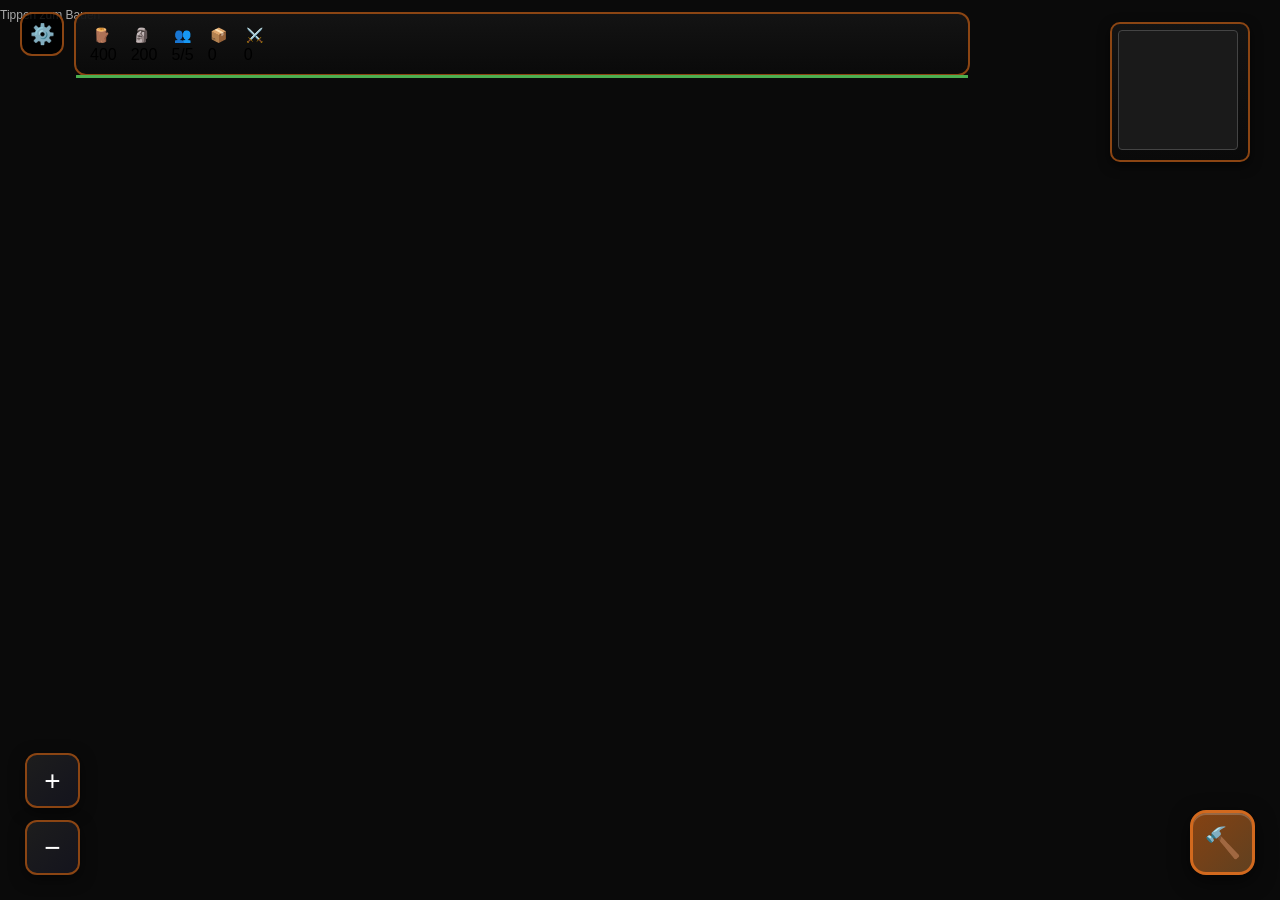
<file: index-1.html>
<!DOCTYPE html>
<html lang="de">
<head>
    <meta charset="UTF-8">
    <meta name="viewport" content="width=device-width, initial-scale=1.0, maximum-scale=1.0, user-scalable=no">
    <title>Siedler 2.0 - Korrigiert</title>
    <style>
        * { margin: 0; padding: 0; box-sizing: border-box; touch-action: none; user-select: none; }
        body { overflow: hidden; background: #0a0a0a; font-family: 'Segoe UI', Tahoma, Geneva, Verdana, sans-serif; }
        #gameCanvas { display:block; position:absolute; top:0; left:0; width:100vw; height:100vh; z-index:1; }
        #uiLayer { position:absolute; top:0; left:0; width:100%; height:100%; pointer-events:none; z-index:10; background:transparent; }
        .ui-element { pointer-events: auto; }
        
        
        #topHUD{
            position: absolute;
            top: 10px;
            left: 10px;
            right: 10px;
            display: flex;
            align-items: flex-start;
            gap: 10px;
            pointer-events: none;
            z-index: 20;
        }
        #topHUD > .ui-element, #topHUD > #settingsBtn { pointer-events: auto; }

        #settingsBtn.hud-btn{
            width: 44px;
            height: 44px;
            border-radius: 12px;
            background: rgba(0,0,0,0.85);
            border: 2px solid #8b4513;
            color: white;
            font-size: 20px;
            display: flex;
            align-items: center;
            justify-content: center;
        }

        #settingsPanel{
            position: absolute;
            top: 54px;
            left: 10px;
            width: min(320px, calc(100vw - 20px));
            background: linear-gradient(180deg, rgba(20,20,20,0.98), rgba(10,10,10,0.98));
            border: 2px solid #8b4513;
            border-radius: 14px;
            padding: 12px;
            color: white;
            box-shadow: 0 10px 30px rgba(0,0,0,0.55);
            display: none;
            z-index: 30;
        }
        #settingsPanel.open{ display: block; }
        #settingsPanel .settings-title{
            font-weight: 800;
            font-size: 14px;
            margin-bottom: 10px;
            color: #ffd700;
        }
        #settingsPanel .settings-row{
            display: flex;
            align-items: center;
            justify-content: space-between;
            gap: 12px;
            padding: 10px 0;
            border-top: 1px solid rgba(255,255,255,0.08);
        }
        #settingsPanel .settings-row:first-of-type{ border-top: none; padding-top: 0; }
        #settingsPanel .settings-label{ font-size: 13px; opacity: 0.95; }
        #settingsPanel .settings-control{ display: flex; align-items: center; gap: 8px; }
        #settingsPanel .settings-row-compact .settings-control{ font-size: 13px; opacity: 0.95; }

        /* On very small screens keep the minimap slightly smaller */
        @media (max-width: 360px){
            #minimap{ width: 96px; height: 96px; }
        }

        #resourceBar{
            position: relative;
            flex: 1;
            min-width: 0;
            background: linear-gradient(180deg, rgba(20,20,20,0.95), rgba(10,10,10,0.95));
            border: 2px solid #8b4513;
            border-radius: 12px;
            padding: 8px 10px;
            display: flex;
            flex-wrap: wrap;
            gap: 10px 14px;
            justify-content: flex-start;
            max-width: 100%;
        }

        .resource { display: flex; align-items: center; gap: 6px; text-shadow: 0 2px 4px rgba(0,0,0,0.8); position: relative; }
        .resource-icon { width: 22px; height: 22px; border-radius: 4px; display: flex; align-items: center; justify-content: center; font-size: 14px; }
        .wood { background: linear-gradient(135deg, #8b4513, #654321); }
        .stone { background: linear-gradient(135deg, #808080, #606060); }
        .food { background: linear-gradient(135deg, #ffd700, #b8860b); }
        .pop { background: linear-gradient(135deg, #4169e1, #27408b); }
        .planks { background: linear-gradient(135deg, #deb887, #8b7355); }
        .weapons { background: linear-gradient(135deg, #dc143c, #8b0000); }
        .resource-bar { position: absolute; bottom: -4px; left: 0; height: 3px; background: rgba(255,255,255,0.3); border-radius: 2px; width: 100%; overflow: hidden; }
        .resource-fill { height: 100%; background: #4caf50; transition: width 0.3s, background 0.3s; }
        .resource-fill.warning { background: #ff9800; }
        .resource-fill.critical { background: #f44336; }
        
        #minimapContainer {
            position: absolute; top: 10px; right: 10px; 
            background: linear-gradient(180deg, rgba(20,20,20,0.95), rgba(10,10,10,0.95));
            border: 2px solid #8b4513; border-radius: 10px; padding: 6px; cursor: pointer;
            box-shadow: 0 4px 12px rgba(0,0,0,0.6);
        }
        #minimap { width: 120px; height: 120px; background: #1a1a1a; border: 1px solid #444; display: block; border-radius: 4px; }
        
        #buildMenuBtn {
            position: absolute; bottom: 25px; right: 25px; width: 65px; height: 65px;
            background: linear-gradient(135deg, rgba(139, 69, 19, 0.95), rgba(101, 67, 33, 0.95));
            border: 3px solid #d2691e; border-radius: 16px;
            color: white; font-size: 30px; cursor: pointer; display: flex;
            align-items: center; justify-content: center; 
            box-shadow: 0 6px 20px rgba(0,0,0,0.6), inset 0 2px 0 rgba(255,255,255,0.2);
            transition: all 0.2s; z-index: 20;
        }
        #buildMenuBtn:active { transform: scale(0.92); }
        #buildMenuBtn.active { background: linear-gradient(135deg, rgba(210, 105, 30, 0.95), rgba(180, 82, 20, 0.95)); border-color: #ff8c00; box-shadow: 0 0 20px rgba(255,140,0,0.4); }
        
        #buildMenu {
            position: absolute; bottom: 100px; left: 50%; transform: translateX(-50%);
            background: linear-gradient(180deg, rgba(25,25,25,0.98), rgba(15,15,15,0.98));
            border: 3px solid #8b4513; border-radius: 16px;
            padding: 12px; display: none; grid-template-columns: repeat(4, 85px); gap: 10px;
            box-shadow: 0 10px 40px rgba(0,0,0,0.9);
            max-height: 70vh; overflow-y: auto;
        }
        #buildMenu.active { display: grid; }
        
        .build-item {
            background: linear-gradient(135deg, rgba(60, 40, 20, 0.8), rgba(40, 25, 10, 0.8));
            border: 2px solid #8b4513; border-radius: 10px;
            display: flex; flex-direction: column; align-items: center; justify-content: center;
            color: white; font-size: 10px; cursor: pointer; transition: all 0.2s; 
            height: 90px; padding: 5px; text-align: center;
            box-shadow: inset 0 1px 0 rgba(255,255,255,0.1);
        }
        .build-item:hover { transform: translateY(-3px); box-shadow: 0 6px 20px rgba(0,0,0,0.4); border-color: #d2691e; }
        .build-item.selected { background: linear-gradient(135deg, rgba(255, 140, 0, 0.9), rgba(200, 100, 0, 0.9)); border-color: #ffd700; box-shadow: 0 0 20px rgba(255, 215, 0, 0.5); }
        .build-item.disabled { opacity: 0.4; cursor: not-allowed; }
        .build-icon { font-size: 24px; margin-bottom: 3px; filter: drop-shadow(0 2px 4px rgba(0,0,0,0.5)); }
        .build-size { font-size: 9px; color: #aaa; margin-bottom: 2px; }
        .build-cost { font-size: 9px; color: #ddd; line-height: 1.3; }
        
        #zoomControls { position: absolute; bottom: 25px; left: 25px; display: flex; flex-direction: column; gap: 12px; }
        .zoomBtn { 
            width: 55px; height: 55px; font-size: 28px; 
            background: linear-gradient(135deg, rgba(30,30,30,0.95), rgba(20,20,30,0.95));
            color: white; border: 2px solid #8b4513; border-radius: 12px; 
            cursor: pointer; user-select: none; 
            box-shadow: 0 4px 15px rgba(0,0,0,0.5);
            transition: all 0.2s; pointer-events: auto;
        }
        .zoomBtn:active { transform: scale(0.92); background: rgba(80,60,40,0.9); }
        
        #info { 
            position: absolute; top: 10px; left: 10px; 
            color: #ddd; background: rgba(0,0,0,0.85); 
            padding: 12px; border-radius: 8px; font-size: 11px; 
            pointer-events: none; max-width: 240px; line-height: 1.6;
            border: 1px solid #444;
            display: none; /* mobile-first: hide */
        }
        
        #buildStatus { 
            position: absolute;
            left: 50%;
            bottom: 120px;
            top: auto;
            transform: translateX(-50%);
            color: white;
            background: linear-gradient(135deg, rgba(0,0,0,0.95), rgba(20,20,20,0.95));
            padding: 12px 16px;
            border-radius: 14px;
            font-size: 14px;
            font-weight: bold;
            display: none;
            border: 2px solid #d2691e;
            pointer-events: none;
            text-align: center;
            z-index: 15;
            box-shadow: 0 10px 40px rgba(0,0,0,0.8);
            max-width: 90vw;
        }
        #buildStatusText { text-shadow: 0 2px 4px rgba(0,0,0,0.8); }
        
        #cancelBuildBtn { 
            position: absolute; bottom: 100px; right: 25px; width: 55px; height: 55px; 
            background: linear-gradient(135deg, rgba(211, 47, 47, 0.95), rgba(180, 30, 30, 0.95)); 
            border: 3px solid #f44336; border-radius: 50%; 
            color: white; font-size: 28px; cursor: pointer; 
            display: none; align-items: center; justify-content: center; 
            box-shadow: 0 6px 20px rgba(0,0,0,0.5); z-index: 20; 
            animation: pulse 1.5s infinite;
        }
        #cancelBuildBtn.active { display: flex; }
        @keyframes pulse { 0%, 100% { transform: scale(1); box-shadow: 0 0 0 0 rgba(244, 67, 54, 0.4); } 50% { transform: scale(1.05); box-shadow: 0 0 20px 10px rgba(244, 67, 54, 0); } }
        
        #militaryPanel {
            position: absolute; top: 50%; right: 10px; transform: translateY(-50%);
            background: linear-gradient(180deg, rgba(20,20,20,0.95), rgba(10,10,10,0.95));
            border: 2px solid #8b0000; border-radius: 12px;
            padding: 15px; display: none; flex-direction: column; gap: 10px;
            color: white; font-size: 12px; max-width: 200px;
        }
        #militaryPanel.active { display: flex; }
        .military-btn {
            background: linear-gradient(135deg, #8b0000, #5c0000);
            border: 2px solid #dc143c; border-radius: 8px;
            padding: 10px; cursor: pointer; text-align: center;
            transition: all 0.2s;
        }
        .military-btn:hover { background: linear-gradient(135deg, #a00000, #700000); transform: translateX(-3px); }
        .military-btn.disabled { opacity: 0.4; cursor: not-allowed; }
        
        #notification {
            position: absolute; top: 120px; left: 50%; transform: translateX(-50%);
            background: linear-gradient(135deg, rgba(139, 0, 0, 0.95), rgba(100, 0, 0, 0.95));
            color: white; padding: 12px 30px; border-radius: 8px;
            font-weight: bold; display: none; border: 2px solid #ff4444;
            box-shadow: 0 6px 25px rgba(139, 0, 0, 0.5);
            animation: slideDown 0.3s ease-out;
            z-index: 100;
        }
        @keyframes slideDown { from { transform: translateX(-50%) translateY(-20px); opacity: 0; } to { transform: translateX(-50%) translateY(0); opacity: 1; } }
        
        #storageWarning {
            position: absolute; bottom: 200px; left: 50%; transform: translateX(-50%);
            color: #ff6b6b; font-weight: bold; font-size: 14px;
            text-shadow: 0 2px 4px rgba(0,0,0,0.9); display: none;
            background: rgba(0,0,0,0.8); padding: 8px 20px; border-radius: 20px;
            border: 2px solid #ff4444;
            z-index: 50;
        }
        
        #storageDetails {
            position: absolute; top: 50%; left: 50%; transform: translate(-50%, -50%);
            background: linear-gradient(180deg, rgba(30,30,30,0.98), rgba(20,20,20,0.98));
            border: 3px solid #8b4513; border-radius: 16px;
            padding: 20px; display: none; flex-direction: column;
            color: white; font-size: 14px; min-width: 300px;
            box-shadow: 0 10px 40px rgba(0,0,0,0.9);
            z-index: 30;
            pointer-events: auto;
        }
        #storageDetails.active { display: flex; }
        .storage-row { display: flex; justify-content: space-between; padding: 8px 0; border-bottom: 1px solid #444; }
        .storage-row:last-child { border-bottom: none; }
        .close-btn {
            position: absolute; top: 10px; right: 10px;
            background: #f44336; border: none; color: white;
            width: 30px; height: 30px; border-radius: 50%;
            cursor: pointer; font-size: 18px; display: flex;
            align-items: center; justify-content: center;
        }
        .speed-btn {
            background: #8b4513; border: none; color: white;
            padding: 5px 10px; border-radius: 4px; cursor: pointer;
            font-weight: bold;
        }
        .speed-btn.active { background: #d2691e; }
    
        /* Responsive HUD tuning */
        /* Mobile-first defaults (<= 520px) */
        #info { display: none !important; }              /* remove control help overlay */
        #buildStatus { display: none !important; }       /* remove build popup */

        @media (max-width: 520px) {
            #topHUD { left: 10px; right: 10px; top: 10px; gap: 10px; }

            /* Settings button (top-left) smaller */
            #settingsBtn.hud-btn{
                width: 44px; height: 44px;
                border-radius: 12px;
                font-size: 22px;
            }

            /* Resource bar much more compact */
            #resourceBar{
                padding: 6px 10px;
                gap: 10px;
                border-radius: 12px;
                max-width: calc(100vw - 74px - 20px); /* leave room for settings btn */
            }
            .resource-item { gap: 8px; }
            .resource-icon { width: 18px; height: 18px; font-size: 12px; border-radius: 4px; }
            .resource-value { font-size: 13px; line-height: 1; }
            .resource-bar { height: 3px; }

            /* Hide secondary HUD items on very small screens */
            .resource-item:nth-child(4),
            .resource-item:nth-child(5) { display: none; } /* 📦 storage + ⚔️ soldiers */

            /* Minimap smaller */
            #minimapContainer { width: 110px; height: 110px; }
            #minimap { width: 100%; height: 100%; }
        }

        /* Larger phones / tablets */
        @media (min-width: 521px) and (max-width: 899px) {
            #topHUD { left: 14px; right: 14px; top: 12px; gap: 12px; }
            #resourceBar { padding: 8px 12px; gap: 12px; }
            #minimapContainer { width: 120px; height: 120px; }
        }

        /* Desktop / large screens */
        @media (min-width: 900px) {
            #topHUD { left: 20px; right: 20px; top: 12px; }
            #resourceBar{
                flex-wrap: nowrap;
                padding: 10px 14px;
                gap: 14px;
                max-width: 70vw;
            }
            #minimapContainer { width: 140px; height: 140px; }
        }
</style>
<base target="_blank">
</head>
<body>
    <canvas id="gameCanvas"></canvas>
    
    <div id="uiLayer">

        <div id="topHUD">
            <button id="settingsBtn" class="ui-element hud-btn" aria-label="Einstellungen">⚙️</button>

            <div id="resourceBar" class="ui-element">
                <div class="resource-item">
                    <div class="resource-icon">🪵</div>
                    <div class="resource-info">
                        <div class="resource-value" id="woodCount">400</div>
                        <div class="resource-bar"><div class="resource-fill" id="woodFill"></div></div>
                    </div>
                </div>
                <div class="resource-item">
                    <div class="resource-icon">🗿</div>
                    <div class="resource-info">
                        <div class="resource-value" id="stoneCount">0</div>
                        <div class="resource-bar"><div class="resource-fill" id="stoneFill"></div></div>
                    </div>
                </div>
                <div class="resource-item">
                    <div class="resource-icon">👥</div>
                    <div class="resource-info">
                        <div class="resource-value"><span id="popCount">5</span>/<span id="popMax">5</span></div>
                        <div class="resource-bar"><div class="resource-fill" id="popFill"></div></div>
                    </div>
                </div>
                <div class="resource-item">
                    <div class="resource-icon">📦</div>
                    <div class="resource-info">
                        <div class="resource-value" id="storageCount">0</div>
                        <div class="resource-bar"><div class="resource-fill" id="storageFill"></div></div>
                    </div>
                </div>
                <div class="resource-item">
                    <div class="resource-icon">⚔️</div>
                    <div class="resource-info">
                        <div class="resource-value" id="soldierCount">0</div>
                        <div class="resource-bar"><div class="resource-fill" id="soldierFill"></div></div>
                    </div>
                </div>
            </div>

            <div id="minimapContainer" class="ui-element">
                <canvas id="minimap" width="120" height="120"></canvas>
            </div>

            <div id="settingsPanel" class="ui-element" aria-hidden="true">
                <div class="settings-title">Einstellungen</div>

                <div class="settings-row">
                    <div class="settings-label">⚡ Spielgeschwindigkeit</div>
                    <div class="settings-control">
                        <button class="speed-btn active" data-speed="1">1x</button>
                        <button class="speed-btn" data-speed="2">2x</button>
                        <button class="speed-btn" data-speed="3">3x</button>
                    </div>
                </div>
                    <div class="settings-control"><span id="territorySize">400</span> Tiles</div>
                </div>
            </div>
        </div>


        
        <div id="buildMenu" class="ui-element">
            <div class="build-item" data-building="lumberjack" data-cost="wood:40,stone:10"><div class="build-icon">🪓</div><div class="build-size">2×2</div><div>Holzfäller</div><div class="build-cost">🪵40 🪨10</div></div>
            <div class="build-item" data-building="stonemason" data-cost="wood:50,stone:0"><div class="build-icon">⛏️</div><div class="build-size">2×2</div><div>Steinmetz</div><div class="build-cost">🪵50</div></div>
            <div class="build-item" data-building="farm" data-cost="wood:50,stone:20"><div class="build-icon">🌾</div><div class="build-size">2×2</div><div>Farm</div><div class="build-cost">🪵50 🪨20</div></div>
            <div class="build-item" data-building="sawmill" data-cost="wood:80,stone:30"><div class="build-icon">🏭</div><div class="build-size">3×2</div><div>Sägewerk</div><div class="build-cost">🪵80 🪨30</div></div>
            <div class="build-item" data-building="house" data-cost="wood:30,stone:20"><div class="build-icon">🏠</div><div class="build-size">2×2</div><div>Haus</div><div class="build-cost">🪵30 🪨20</div></div>
            <div class="build-item" data-building="storage" data-cost="wood:100,stone:50"><div class="build-icon">📦</div><div class="build-size">3×3</div><div>Speicher</div><div class="build-cost">🪵100 🪨50</div></div>
            <div class="build-item" data-building="barracks" data-cost="wood:150,stone:80"><div class="build-icon">⚔️</div><div class="build-size">3×3</div><div>Kaserne</div><div class="build-cost">🪵150 🪨80</div></div>
            <div class="build-item" data-building="watchtower" data-cost="wood:200,stone:100"><div class="build-icon">🗼</div><div class="build-size">2×3</div><div>Wachturm</div><div class="build-cost">🪵200 🪨100</div></div>
            <div class="build-item" data-building="weaponsmith" data-cost="wood:120,stone:80,planks:20"><div class="build-icon">🔨</div><div class="build-size">3×2</div><div>Schmiede</div><div class="build-cost">🪵120 🪨80 📦20</div></div>
            <div class="build-item" data-building="mill" data-cost="wood:60,stone:40"><div class="build-icon">🌪️</div><div class="build-size">2×2</div><div>Mühle</div><div class="build-cost">🪵60 🪨40</div></div>
            <div class="build-item" data-building="bakery" data-cost="wood:80,stone:60,planks:30"><div class="build-icon">🥖</div><div class="build-size">2×2</div><div>Bäckerei</div><div class="build-cost">🪵80 🪨60 📦30</div></div>
        </div>
        
        <button id="buildMenuBtn" class="ui-element">🔨</button>
        <button id="cancelBuildBtn" class="ui-element">✕</button>
        
        <div id="zoomControls">
            <button class="zoomBtn" id="zoomIn">+</button>
            <button class="zoomBtn" id="zoomOut">−</button>
        </div>
            <div style="font-size: 12px; margin-top: 8px; color: #aaa;">Tippen zum Bauen</div>
        </div>
        
        <div id="militaryPanel" class="ui-element">
            <div style="font-size: 14px; font-weight: bold; color: #dc143c; margin-bottom: 10px; text-align: center;">⚔️ REKRUTIERUNG</div>
            <div class="military-btn" id="recruitSpear" onclick="game.tryRecruit('spear')">🛡️ Speerträger<br><small>1 Siedler + 1 Speer</small></div>
            <div class="military-btn" id="recruitBow" onclick="game.tryRecruit('bow')">🏹 Bogenschütze<br><small>1 Siedler + 1 Bogen</small></div>
        </div>
        
        <div id="notification"></div>
        <div id="storageWarning">⚠️ LAGER FAST VOLL!</div>
    </div>

<script>
const CONFIG = {
    MAP_WIDTH: 120, MAP_HEIGHT: 90, TILE_SIZE: 32,
    CAMERA: { minZoom: 0.3, maxZoom: 2.5, defaultZoom: 0.7 },
    SPEED_BASE: 0.6,
    GAME_SPEED: 0.6, START_TERRITORY_RADIUS: 15, WATCHTOWER_RADIUS: 15,
    FOG_DARKNESS: 0.0, MAX_BARRACKS: 3,
    STORAGE_LIMITS: { wood: 1000, stone: 600, food: 700, planks: 400, weapons: 100 },
    WEAPON_COSTS: { spear: { wood: 2, planks: 0, food: 0 }, bow: { wood: 2, planks: 1, food: 1 } }
};

const BUILDINGS = {
    hq: { name: 'HQ', color: '#8b0000', tileSize: 5, symbol: '🏰', workTile: { x: 2, y: 4 }, maxWorkers: 0 },
    lumberjack: { name: 'Holzfäller', color: '#8b4513', tileSize: 3, symbol: '🪓', workTile: { x: 1, y: 2 }, cost: { wood: 40, stone: 10 }, buildTime: 300, maxWorkers: 2, produces: 'wood', workTime: 180 },
    stonemason: { name: 'Steinmetz', color: '#696969', tileSize: 3, symbol: '⛏️', workTile: { x: 1, y: 2 }, cost: { wood: 50, stone: 0 }, buildTime: 300, maxWorkers: 2, produces: 'stone', workTime: 240 },
    farm: { name: 'Farm', color: '#daa520', tileSize: 3, symbol: '🚜', workTile: { x: 1, y: 2 }, cost: { wood: 50, stone: 20 }, buildTime: 300, maxWorkers: 1, produces: 'grain', workTime: 200 },
    sawmill: { name: 'Sägewerk', color: '#deb887', tileSize: 3, symbol: '🏭', workTile: { x: 1, y: 1 }, cost: { wood: 80, stone: 30 }, buildTime: 400, maxWorkers: 2, produces: 'planks', workTime: 150, input: { wood: 2 }, output: { planks: 1 } },
    mill: { name: 'Mühle', color: '#f5deb3', tileSize: 2, symbol: '🌪️', workTile: { x: 1, y: 1 }, cost: { wood: 60, stone: 40 }, buildTime: 350, maxWorkers: 1, produces: 'flour', workTime: 180, input: { grain: 2 }, output: { flour: 1 } },
    bakery: { name: 'Bäckerei', color: '#d2691e', tileSize: 2, symbol: '🥖', workTile: { x: 1, y: 1 }, cost: { wood: 80, stone: 60, planks: 30 }, buildTime: 400, maxWorkers: 1, produces: 'food', workTime: 200, input: { flour: 2 }, output: { food: 5 } },
    weaponsmith: { name: 'Waffenschmiede', color: '#4a4a4a', tileSize: 3, symbol: '🔨', workTile: { x: 1, y: 1 }, cost: { wood: 120, stone: 80, planks: 20 }, buildTime: 500, maxWorkers: 2, produces: 'weapons', workTime: 300 },
    house: { name: 'Haus', color: '#cd853f', tileSize: 2, symbol: '🏠', workTile: { x: 1, y: 1 }, cost: { wood: 30, stone: 20 }, buildTime: 200, maxWorkers: 0, spawnRate: 600 },
    storage: { name: 'Speicher', color: '#8b7355', tileSize: 3, symbol: '📦', workTile: { x: 1, y: 1 }, cost: { wood: 100, stone: 50 }, buildTime: 400, maxWorkers: 0, storageBonus: { wood: 400, stone: 300, food: 300, planks: 200, weapons: 50 } },
    barracks: { name: 'Kaserne', color: '#4a0000', tileSize: 3, symbol: '⚔️', workTile: { x: 1, y: 2 }, cost: { wood: 150, stone: 80 }, buildTime: 600, maxWorkers: 0 },
    watchtower: { name: 'Wachturm', color: '#2f4f4f', tileSize: 2, symbol: '🗼', workTile: { x: 0, y: 2 }, cost: { wood: 200, stone: 100 }, buildTime: 500, maxWorkers: 0, requiresSoldiers: 2, territoryRadius: 15 }
};


// --- Sprite Assets (optional, fallback to vector render if not loaded) ---
const ASSET_URLS = {
    tree1: "https://raw.githubusercontent.com/emfau88/Siedler/d7ee5f6a4d3d3bcdd9f3cd0648f08500b788608d/baum1.png",
    hq: "https://raw.githubusercontent.com/emfau88/Siedler/d7ee5f6a4d3d3bcdd9f3cd0648f08500b788608d/hq.png",
    farm: "https://raw.githubusercontent.com/emfau88/Siedler/d7ee5f6a4d3d3bcdd9f3cd0648f08500b788608d/farm.png",
    lumberjack: "https://raw.githubusercontent.com/emfau88/Siedler/d7ee5f6a4d3d3bcdd9f3cd0648f08500b788608d/holz.png",
    stonemason: "https://raw.githubusercontent.com/emfau88/Siedler/d7ee5f6a4d3d3bcdd9f3cd0648f08500b788608d/stein.png"
};

// Per-building sprite tuning (in tile-width multiples)
const SPRITE_META = {
    // wTiles = Zielbreite in Tile-Einheiten (größer = sichtbarer)
    // Ziel: visuell konsistent, ohne dass einzelne Gebäude "riesig" wirken.
    hq:         { wTiles: 5.0, yPadTiles: 0.10 }, // HQ hat Base → leicht anheben
    farm:       { wTiles: 4.0, yPadTiles: 0.06 },
    lumberjack: { wTiles: 3.8, yPadTiles: 0.06 },
    stonemason: { wTiles: 3.4, yPadTiles: 0.06 },
    tree1:      { wTiles: 1.6, yPadTiles: 0.20 }
};

let spriteCache = {};
let decorTrees = [];
let canvas, ctx, minimapCanvas, minimapCtx;
let camera = { x: 0, y: 0, zoom: CONFIG.CAMERA.defaultZoom };
let map = [], buildings = [], trees = [], stoneDeposits = [], mountains = [];
let gameTime = 0, isDragging = false, lastMouseX = 0, lastMouseY = 0, mousePos = { x: 0, y: 0 };
let selectedBuilding = null, isBuildMode = false, selectedBarracks = null;
let settlers = [], workers = [], soldiers = [], enemies = [], particles = [];
let Resources = { wood: 400, stone: 200, food: 200, planks: 0, grain: 0, flour: 0, weapons: 0, pop: 5, popMax: 5 };
let territoryCenters = [], fogMap = [];
let storageLimits = { ...CONFIG.STORAGE_LIMITS };
let updateAccumulator = 0;

const game = {
    init() {
        canvas = document.getElementById('gameCanvas');
        ctx = canvas.getContext('2d');
        minimapCanvas = document.getElementById('minimap');
        minimapCtx = minimapCanvas.getContext('2d');
        
        this.resize();
        window.addEventListener('resize', () => this.resize());
        this.setupInput();
        this.loadAssets();
        this.generateMap();
        this.placeHQ();
        this.initTerritory();
        this.bindUI();
        this.updateResourceDisplay();
        requestAnimationFrame(() => this.loop());
    },

    bindUI() {
    // Build menu toggle
    const buildBtn = document.getElementById('buildMenuBtn');
    const buildMenu = document.getElementById('buildMenu');
    const cancelBtn = document.getElementById('cancelBuildBtn');


    // Settings (mobile-first HUD)
    const settingsBtn = document.getElementById('settingsBtn');
    const settingsPanel = document.getElementById('settingsPanel');
    if (settingsBtn && settingsPanel) {
        settingsBtn.addEventListener('click', (e) => {
            e.stopPropagation();
            settingsPanel.classList.toggle('open');
            settingsPanel.setAttribute('aria-hidden', settingsPanel.classList.contains('open') ? 'false' : 'true');
        });

        // Close when tapping outside
        document.addEventListener('click', (e) => {
            if (!settingsPanel.classList.contains('open')) return;
            const target = e.target;
            if (settingsPanel.contains(target) || settingsBtn.contains(target)) return;
            settingsPanel.classList.remove('open');
            settingsPanel.setAttribute('aria-hidden', 'true');
        });

        // Speed buttons inside settings
        settingsPanel.querySelectorAll('.speed-btn').forEach((btn) => {
            btn.addEventListener('click', (e) => {
                e.stopPropagation();
                const speed = parseInt(btn.dataset.speed || '1', 10);
                this.setSpeed(speed, btn);
            });
        });
    }

    if (buildBtn && buildMenu) {
        buildBtn.addEventListener('click', (e) => {
            e.stopPropagation();
            // If currently in build-mode, toggling menu should just show/hide menu (and not cancel build unless user presses X)
            buildMenu.classList.toggle('active');
            buildBtn.classList.toggle('active', buildMenu.classList.contains('active'));
        });
    }

    if (cancelBtn) {
        cancelBtn.addEventListener('click', (e) => {
            e.stopPropagation();
            this.exitBuildMode();
            const bm = document.getElementById('buildMenu');
            const bb = document.getElementById('buildMenuBtn');
            if (bm) bm.classList.remove('active');
            if (bb) bb.classList.remove('active');
        });
    }

    // Build items
    document.querySelectorAll('.build-item').forEach(item => {
        item.addEventListener('click', (e) => {
            e.stopPropagation();
            if (item.classList.contains('disabled')) return;
            const bt = item.dataset.building;
            if (!bt || !BUILDINGS[bt]) return;
            this.enterBuildMode(bt);
        });
    });

    // Close menus when tapping outside (UI layer)
    document.addEventListener('click', (e) => {
        const bm = document.getElementById('buildMenu');
        const bb = document.getElementById('buildMenuBtn');
        if (!bm || !bb) return;
        // if click is not on menu or button
        if (!bm.contains(e.target) && e.target !== bb) {
            bm.classList.remove('active');
            bb.classList.remove('active');
        }
    });

    // Zoom buttons
    const zin = document.getElementById('zoomIn');
    const zout = document.getElementById('zoomOut');
    if (zin) zin.addEventListener('click', (e) => { e.stopPropagation(); this.zoom(1.15); });
    if (zout) zout.addEventListener('click', (e) => { e.stopPropagation(); this.zoom(1/1.15); });

    // Minimap recenters camera on tap
    const mmc = document.getElementById('minimapContainer');
    if (mmc) {
        mmc.addEventListener('click', (e) => {
            e.stopPropagation();
            this.centerCameraOn(CONFIG.MAP_WIDTH / 2, CONFIG.MAP_HEIGHT / 2);
        });
    }
    },
    
    setSpeed(speed, el) {
        CONFIG.GAME_SPEED = CONFIG.SPEED_BASE * speed;
        document.querySelectorAll('.speed-btn').forEach(btn => btn.classList.remove('active'));
        const t = el || (typeof event !== 'undefined' && event && event.target) ? event.target : null;
        if (t && t.classList) t.classList.add('active');
        this.showNotification(`⚡ Spielgeschwindigkeit: ${speed}x`);
    },
    
    toggleStorageDetails() {
        const panel = document.getElementById('storageDetails');
        panel.classList.toggle('active');
        if (panel.classList.contains('active')) {
            this.updateStorageDetails();
        }
    },
    
    updateStorageDetails() {
        const content = document.getElementById('storageContent');
        content.innerHTML = '';
        
        const resources = [
            { key: 'wood', name: '🪵 Holz', limit: storageLimits.wood },
            { key: 'stone', name: '🪨 Stein', limit: storageLimits.stone },
            { key: 'food', name: '🍞 Nahrung', limit: storageLimits.food },
            { key: 'planks', name: '📦 Bretter', limit: storageLimits.planks },
            { key: 'weapons', name: '⚔️ Waffen', limit: storageLimits.weapons },
            { key: 'grain', name: '🌾 Getreide', limit: 9999 },
            { key: 'flour', name: '🌪️ Mehl', limit: 9999 }
        ];
        
        for (const res of resources) {
            const current = Math.floor(Resources[res.key] || 0);
            const percent = res.limit > 0 ? (current / res.limit * 100) : 0;
            const color = percent > 90 ? '#f44336' : percent > 70 ? '#ff9800' : '#4caf50';
            
            const row = document.createElement('div');
            row.className = 'storage-row';
            row.innerHTML = `
                <span>${res.name}</span>
                <span style="color: ${color}">${current} / ${res.limit > 9000 ? '∞' : res.limit}</span>
            `;
            content.appendChild(row);
        }
    },
    
    resize() {
        const dpr = window.devicePixelRatio || 1;
        // Match the CSS size (100vw/100vh) and render at device pixel ratio for crispness.
        const w = Math.floor(window.innerWidth * dpr);
        const h = Math.floor(window.innerHeight * dpr);
        canvas.width = w;
        canvas.height = h;
        // Use CSS pixels for all game math (camera, UI), so scale the context once.
        ctx.setTransform(dpr, 0, 0, dpr, 0, 0);
    },

    loadAssets() {
        const load = (key, url) => {
            const img = new Image();
            img.onload = () => { spriteCache[key] = img; };
            img.onerror = () => { /* ignore; keep fallback */ };
            img.src = url;
        };
        for (const [k, url] of Object.entries(ASSET_URLS)) load(k, url);
    },

    drawSprite(key, screenCx, screenBottomY, wTiles, yPadTiles) {
        const img = spriteCache[key];
        if (!img || !img.complete || img.naturalWidth === 0) return false;
        const ts = CONFIG.TILE_SIZE * camera.zoom;
        const targetW = (wTiles * ts);
        const scale = targetW / img.width;
        const w = img.width * scale;
        const h = img.height * scale;
        const yPad = (yPadTiles || 0) * ts;
        ctx.drawImage(img, screenCx - w/2, (screenBottomY - h) - yPad, w, h);
        return true;
    },

    drawBuildingSprite(b, def) {
        const meta = SPRITE_META[b.type];
        if (!meta) return false;
        const screenCx = camera.x + (b.x + (def.tileSize * CONFIG.TILE_SIZE)/2) * camera.zoom;
        const screenBottomY = camera.y + (b.y + (def.tileSize * CONFIG.TILE_SIZE)) * camera.zoom;
        return this.drawSprite(b.type, screenCx, screenBottomY, meta.wTiles, meta.yPadTiles);
    },
    
    generateMap() {
        for (let y = 0; y < CONFIG.MAP_HEIGHT; y++) {
            map[y] = [];
            fogMap[y] = [];
            for (let x = 0; x < CONFIG.MAP_WIDTH; x++) {
                map[y][x] = 0;
                fogMap[y][x] = 0;
            }
        }
        
        mountains = [];
        for (let m = 0; m < 8; m++) {
            const mx = Math.floor(Math.random() * (CONFIG.MAP_WIDTH - 25)) + 12;
            const my = Math.floor(Math.random() * (CONFIG.MAP_HEIGHT - 25)) + 12;
            const size = Math.floor(Math.random() * 15) + 8;
            
            for (let y = my - size; y <= my + size; y++) {
                for (let x = mx - size; x <= mx + size; x++) {
                    if (y >= 0 && y < CONFIG.MAP_HEIGHT && x >= 0 && x < CONFIG.MAP_WIDTH) {
                        const dist = Math.sqrt((x-mx)**2 + (y-my)**2);
                        if (dist <= size * (0.6 + Math.random() * 0.3)) {
                            map[y][x] = 4;
                            mountains.push({x, y, height: Math.max(0, size - dist)});
                        }
                    }
                }
            }
        }
        
        for (let r = 0; r < 3; r++) {
            let rx = Math.floor(Math.random() * (CONFIG.MAP_WIDTH - 50)) + 25;
            let ry = 5;
            while (ry < CONFIG.MAP_HEIGHT - 5) {
                for (let w = -1; w <= 2; w++) {
                    const wx = rx + w;
                    if (wx >= 0 && wx < CONFIG.MAP_WIDTH && map[ry][wx] !== 4) {
                        map[ry][wx] = 2;
                    }
                }
                ry += Math.floor(Math.random() * 2) + 1;
                rx += Math.floor(Math.random() * 5) - 2;
            }
        }
        
        for (let f = 0; f < 25; f++) {
            let fx = Math.floor(Math.random() * (CONFIG.MAP_WIDTH - 30)) + 15;
            let fy = Math.floor(Math.random() * (CONFIG.MAP_HEIGHT - 30)) + 15;
            if (map[fy][fx] !== 0) continue;
            
            const forestSize = Math.floor(Math.random() * 50) + 30;
            const queue = [{x: fx, y: fy}];
            let placed = 0;
            const visited = new Set();
            
            while (queue.length > 0 && placed < forestSize) {
                const current = queue.shift();
                const key = `${current.x},${current.y}`;
                if (visited.has(key)) continue;
                visited.add(key);
                
                if (current.x < 0 || current.x >= CONFIG.MAP_WIDTH || 
                    current.y < 0 || current.y >= CONFIG.MAP_HEIGHT) continue;
                if (map[current.y][current.x] !== 0) continue;
                
                const distToCenter = Math.sqrt((current.x - fx)**2 + (current.y - fy)**2);
                if (Math.random() < Math.max(0.3, 1 - distToCenter / 10)) {
                    map[current.y][current.x] = 1;
                    placed++;
                    [{x:1,y:0},{x:-1,y:0},{x:0,y:1},{x:0,y:-1}].forEach(n => {
                        if (!visited.has(`${current.x+n.x},${current.y+n.y}`)) {
                            queue.push({x: current.x+n.x, y: current.y+n.y});
                        }
                    });
                }
            }
        }
        
        stoneDeposits = [];
        const centerX = Math.floor(CONFIG.MAP_WIDTH / 2);
        const centerY = Math.floor(CONFIG.MAP_HEIGHT / 2);
        
        for (let s = 0; s < 15; s++) {
            const angle = Math.random() * Math.PI * 2;
            const dist = Math.random() * 20 + 8;
            let sx = Math.floor(centerX + Math.cos(angle) * dist);
            let sy = Math.floor(centerY + Math.sin(angle) * dist);
            
            sx = Math.max(2, Math.min(CONFIG.MAP_WIDTH - 5, sx));
            sy = Math.max(2, Math.min(CONFIG.MAP_HEIGHT - 5, sy));
            
            if (map[sy][sx] !== 0) continue;
            
            const size = Math.random() < 0.5 ? 2 : 3;
            let canPlace = true;
            for (let dy = 0; dy < size; dy++) {
                for (let dx = 0; dx < size; dx++) {
                    if (map[sy+dy][sx+dx] !== 0) canPlace = false;
                }
            }
            
            if (canPlace) {
                for (let dy = 0; dy < size; dy++) {
                    for (let dx = 0; dx < size; dx++) {
                        map[sy+dy][sx+dx] = 3;
                    }
                }
                stoneDeposits.push({ x: sx, y: sy, size, infinite: true });
            }
        }
        
        trees = [];
        decorTrees = [];
        for (let y = 0; y < CONFIG.MAP_HEIGHT; y++) {
            for (let x = 0; x < CONFIG.MAP_WIDTH; x++) {
                if (map[y][x] === 1) {
                    trees.push({ x, y, age: Math.random() * 100, type: Math.floor(Math.random() * 3) });
                    if (Math.random() < 0.20) {
                        decorTrees.push({ x, y, k: 'tree1', variant: Math.floor(Math.random()*3) });
                    }
                }
            }
        }
    },
    
    initTerritory() {
        const hq = buildings.find(b => b.type === 'hq');
        if (hq) {
            const hqDef = BUILDINGS.hq; territoryCenters = [{ x: hq.tileX + hqDef.tileSize / 2, y: hq.tileY + hqDef.tileSize / 2, radius: CONFIG.START_TERRITORY_RADIUS }];
            this.updateFog();
        }
    },
    
    updateFog() {
        // No fog-of-war: everything always visible.
        for (let y = 0; y < CONFIG.MAP_HEIGHT; y++) {
            for (let x = 0; x < CONFIG.MAP_WIDTH; x++) {
                fogMap[y][x] = 0;
            }
        }
    },
    
    isInTerritory(x, y) {
        for (const center of territoryCenters) {
            if (Math.sqrt((x - center.x)**2 + (y - center.y)**2) <= center.radius) return true;
        }
        return false;
    },
    
    canBuildInFog(x, y, size) {
        for (let dy = 0; dy < size; dy++) {
            for (let dx = 0; dx < size; dx++) {
                if (this.isInTerritory(x + dx + 0.5, y + dy + 0.5)) return true;
            }
        }
        return false;
    },
    
    placeHQ() {
        const centerX = Math.floor(CONFIG.MAP_WIDTH / 2);
        const centerY = Math.floor(CONFIG.MAP_HEIGHT / 2);
        
        for (let radius = 0; radius < 15; radius++) {
            for (let dy = -radius; dy <= radius; dy++) {
                for (let dx = -radius; dx <= radius; dx++) {
                    const x = centerX + dx, y = centerY + dy;
                    if (this.canBuildAt(x, y, 'hq')) {
                        this.addBuilding('hq', x, y);
                        const hq = buildings[buildings.length - 1];
                        const hqDef = BUILDINGS.hq;
                        const spawnBaseX = hq.tileX + Math.floor(hqDef.tileSize / 2);
                        const spawnBaseY = hq.tileY + hqDef.tileSize; // direkt "vor" dem HQ
                        for (let i = 0; i < 5; i++) {
                            settlers.push({
                                id: 'settler_' + i,
                                x: (spawnBaseX + (i % 3) - 1 + 0.5) * CONFIG.TILE_SIZE,
                                y: (spawnBaseY + Math.floor(i / 3) + 0.5) * CONFIG.TILE_SIZE,
                                homeX: (spawnBaseX + 0.5) * CONFIG.TILE_SIZE,
                                homeY: (spawnBaseY + 0.5) * CONFIG.TILE_SIZE,
                                state: 'idle', targetX: 0, targetY: 0,
                                carrying: null, carryingAmount: 0, assignedSite: null,
                                speed: 1.2, role: 'idle'
                            });
                        }
                        this.centerCameraOn(hq.tileX + hqDef.tileSize / 2, hq.tileY + hqDef.tileSize / 2);
                        return;
                    }
                }
            }
        }
    },
    
    addBuilding(type, tileX, tileY) {
        const def = BUILDINGS[type];
        const b = {
            type, tileX, tileY, x: tileX * CONFIG.TILE_SIZE, y: tileY * CONFIG.TILE_SIZE,
            id: Date.now() + Math.random(), workX: tileX + def.workTile.x, workY: tileY + def.workTile.y,
            constructionProgress: 0, maxConstructionProgress: def.buildTime || 100, isComplete: type === 'hq',
            woodDelivered: 0, stoneDelivered: 0, planksDelivered: 0,
            woodNeeded: def.cost ? (def.cost.wood || 0) : 0, 
            stoneNeeded: def.cost ? (def.cost.stone || 0) : 0, 
            planksNeeded: def.cost ? (def.cost.planks || 0) : 0,
            workers: [], spawnTimer: 0, soldiers: 0, productionTimer: 0, inputStorage: {}, outputStorage: {}
        };
        buildings.push(b);
        
        if (type === 'watchtower' && b.isComplete) {
            territoryCenters.push({ x: tileX + 1, y: tileY + 1.5, radius: CONFIG.WATCHTOWER_RADIUS });
            this.updateFog();
        }
        
        if (type === 'storage' && b.isComplete) {
            for (const [res, amount] of Object.entries(BUILDINGS.storage.storageBonus)) {
                storageLimits[res] += amount;
            }
        }
        return b;
    },
    
    canBuildAt(tileX, tileY, buildingType) {
        const building = BUILDINGS[buildingType];
        const size = building.tileSize;
        
        for (let dy = 0; dy < size; dy++) {
            for (let dx = 0; dx < size; dx++) {
                const checkX = tileX + dx, checkY = tileY + dy;
                if (checkX < 0 || checkX >= CONFIG.MAP_WIDTH || checkY < 0 || checkY >= CONFIG.MAP_HEIGHT) return false;
                if (map[checkY][checkX] === 2 || map[checkY][checkX] === 4) return false;
                
                for (const b of buildings) {
                    const bType = BUILDINGS[b.type];
                    if (checkX >= b.tileX && checkX < b.tileX + bType.tileSize &&
                        checkY >= b.tileY && checkY < b.tileY + bType.tileSize) return false;
                }
            }
        }
        return true;
    },
    
    startConstruction(tileX, tileY, buildingType) {
        const def = BUILDINGS[buildingType];
        const site = this.addBuilding(buildingType, tileX, tileY);
        site.isComplete = false;
        site.constructionProgress = 0;
        site.entranceX = (tileX + def.tileSize / 2) * CONFIG.TILE_SIZE;
        site.entranceY = (tileY + def.tileSize) * CONFIG.TILE_SIZE;
        
        let buildersAssigned = 0;
        for (const s of settlers) {
            if (s.state === 'idle' && buildersAssigned < 2) {
                s.assignedSite = site.id;
                s.state = 'moving_to_hq';
                s.role = 'builder';
                s.targetX = (buildings[0].workX + 0.5) * CONFIG.TILE_SIZE;
                s.targetY = (buildings[0].workY + 0.5) * CONFIG.TILE_SIZE;
                buildersAssigned++;
            }
        }
        return site;
    },
    
    checkStorageLimit(resource, amount) {
        const limit = storageLimits[resource] || 9999;
        const current = Resources[resource] || 0;
        return current + amount <= limit;
    },
    
    updateProduction() {
        for (const b of buildings) {
            if (!b.isComplete) continue;
            const def = BUILDINGS[b.type];
            
            if (b.type === 'sawmill' && (b.inputStorage.wood || 0) >= 2 && this.checkStorageLimit('planks', 1)) {
                b.productionTimer += CONFIG.GAME_SPEED;
                if (b.productionTimer >= def.workTime) {
                    b.productionTimer = 0;
                    b.inputStorage.wood -= 2;
                    Resources.planks += 1;
                    this.updateResourceDisplay();
                    this.createParticle(b.entranceX, b.entranceY, 'planks');
                }
            }
            else if (b.type === 'mill' && (b.inputStorage.grain || 0) >= 2) {
                b.productionTimer += CONFIG.GAME_SPEED;
                if (b.productionTimer >= def.workTime) {
                    b.productionTimer = 0;
                    b.inputStorage.grain -= 2;
                    b.outputStorage.flour = (b.outputStorage.flour || 0) + 1;
                }
            }
            else if (b.type === 'bakery' && (b.inputStorage.flour || 0) >= 2 && this.checkStorageLimit('food', 5)) {
                b.productionTimer += CONFIG.GAME_SPEED;
                if (b.productionTimer >= def.workTime) {
                    b.productionTimer = 0;
                    b.inputStorage.flour -= 2;
                    Resources.food += 5;
                    this.updateResourceDisplay();
                    this.createParticle(b.entranceX, b.entranceY, 'food');
                }
            }
            else if (b.type === 'weaponsmith') {
                const canMakeSpear = Resources.wood >= 2 && this.checkStorageLimit('weapons', 1);
                const canMakeBow = Resources.wood >= 2 && Resources.planks >= 1 && Resources.food >= 1 && this.checkStorageLimit('weapons', 1);
                
                if (canMakeBow || canMakeSpear) {
                    b.productionTimer += CONFIG.GAME_SPEED;
                    if (b.productionTimer >= def.workTime) {
                        b.productionTimer = 0;
                        if (canMakeBow) {
                            Resources.wood -= 2; Resources.planks -= 1; Resources.food -= 1;
                            b.outputStorage.bows = (b.outputStorage.bows || 0) + 1;
                        } else {
                            Resources.wood -= 2;
                            b.outputStorage.spears = (b.outputStorage.spears || 0) + 1;
                        }
                        Resources.weapons++;
                        this.updateResourceDisplay();
                        this.createParticle(b.entranceX, b.entranceY, 'weapon');
                    }
                }
            }
        }
    },
    
    updateCarriers() {
        // Build a fresh job queue each tick (cheap enough for this scale)
        const jobs = this.buildCarrierJobs();

        // Assign as many jobs as we have idle settlers
        let jobIndex = 0;
        for (const s of settlers) {
            if (jobIndex >= jobs.length) break;
            if (s.state === 'idle' && s.role === 'idle') {
                const job = jobs[jobIndex++];
                s.role = 'carrier';
                s.carrierJob = job;
                s.state = 'carrier_fetch';
                s.targetX = job.fromX;
                s.targetY = job.fromY;
            }
        }

        // Execute carrier state machine
        for (const s of settlers) {
            if (s.role !== 'carrier') continue;

            switch (s.state) {
                case 'carrier_fetch':
                    this.moveEntity(s);
                    if (this.isAtTarget(s)) {
                        const job = s.carrierJob;

                        // Take resources from HQ/global storage at fetch time
                        const available = Resources[job.resource] || 0;
                        if (available < job.amount) {
                            s.state = 'idle'; s.role = 'idle'; s.carrierJob = null;
                            break;
                        }
                        Resources[job.resource] -= job.amount;
                        s.carrying = job.resource;
                        s.carryingAmount = job.amount;

                        s.state = 'carrier_deliver';
                        s.targetX = job.toX;
                        s.targetY = job.toY;
                        this.updateResourceDisplay();
                    }
                    break;

                case 'carrier_deliver':
                    this.moveEntity(s);
                    if (this.isAtTarget(s)) {
                        const job = s.carrierJob;

                        if (job.type === 'to_building') {
                            const site = buildings.find(b => b.id === job.toBuilding);
                            if (site) {
                                if (s.carrying === 'wood') site.woodDelivered += s.carryingAmount;
                                else if (s.carrying === 'stone') site.stoneDelivered += s.carryingAmount;
                                else if (s.carrying === 'planks') site.planksDelivered += s.carryingAmount;
                            }
                        } else if (job.type === 'production_input') {
                            const building = buildings.find(b => b.id === job.toBuilding);
                            if (building) {
                                building.inputStorage[s.carrying] = (building.inputStorage[s.carrying] || 0) + s.carryingAmount;
                            }
                        } else if (job.type === 'collect_output') {
                            const building = buildings.find(b => b.id === job.fromBuilding);
                            if (building) {
                                // Move from building.outputStorage to global Resources
                                const out = building.outputStorage[s.carrying] || 0;
                                const take = Math.min(out, s.carryingAmount);
                                building.outputStorage[s.carrying] = out - take;
                                Resources[s.carrying] = (Resources[s.carrying] || 0) + take;
                            }
                            this.updateResourceDisplay();
                        }

                        s.carrying = null;
                        s.carryingAmount = 0;
                        s.state = 'returning_home';
                        s.targetX = s.homeX;
                        s.targetY = s.homeY;
                    }
                    break;

                case 'returning_home':
                    this.moveEntity(s);
                    if (this.isAtTarget(s)) {
                        s.state = 'idle';
                        s.role = 'idle';
                        s.carrierJob = null;
                    }
                    break;
            }
        }
    },

    buildCarrierJobs() {
        const jobs = [];
        const hq = buildings.find(b => b.type === 'hq');
        if (!hq) return jobs;

        const fromX = (hq.workX + 0.5) * CONFIG.TILE_SIZE;
        const fromY = (hq.workY + 0.5) * CONFIG.TILE_SIZE;

        // 1) Baustellen beliefern (Priorität)
        for (const site of buildings) {
            if (site.isComplete) continue;

            // Planks first (rare)
            const plNeed = (site.planksNeeded || 0) - (site.planksDelivered || 0);
            if (plNeed > 0 && (Resources.planks || 0) > 0) {
                const amt = Math.min(5, plNeed, Resources.planks);
                jobs.push({ type: 'to_building', resource: 'planks', amount: amt, fromX, fromY, toX: site.entranceX, toY: site.entranceY, toBuilding: site.id });
            }

            const wNeed = (site.woodNeeded || 0) - (site.woodDelivered || 0);
            if (wNeed > 0 && (Resources.wood || 0) > 0) {
                const amt = Math.min(10, wNeed, Resources.wood);
                jobs.push({ type: 'to_building', resource: 'wood', amount: amt, fromX, fromY, toX: site.entranceX, toY: site.entranceY, toBuilding: site.id });
            }

            const sNeed = (site.stoneNeeded || 0) - (site.stoneDelivered || 0);
            if (sNeed > 0 && (Resources.stone || 0) > 0) {
                const amt = Math.min(10, sNeed, Resources.stone);
                jobs.push({ type: 'to_building', resource: 'stone', amount: amt, fromX, fromY, toX: site.entranceX, toY: site.entranceY, toBuilding: site.id });
            }
        }

        // 2) Produktions-Inputs füllen
        for (const b of buildings) {
            if (!b.isComplete) continue;

            if (b.type === 'sawmill') {
                const cur = b.inputStorage.wood || 0;
                if (cur < 30 && (Resources.wood || 0) >= 5) {
                    jobs.push({ type: 'production_input', resource: 'wood', amount: 5, fromX, fromY, toX: b.entranceX, toY: b.entranceY, toBuilding: b.id });
                }
            }

            if (b.type === 'mill') {
                const cur = b.inputStorage.grain || 0;
                if (cur < 20 && (Resources.grain || 0) >= 5) {
                    jobs.push({ type: 'production_input', resource: 'grain', amount: 5, fromX, fromY, toX: b.entranceX, toY: b.entranceY, toBuilding: b.id });
                }
            }

            if (b.type === 'bakery') {
                const cur = b.inputStorage.flour || 0;
                if (cur < 20 && (Resources.flour || 0) >= 2) {
                    jobs.push({ type: 'production_input', resource: 'flour', amount: 2, fromX, fromY, toX: b.entranceX, toY: b.entranceY, toBuilding: b.id });
                }
            }
        }

        // 3) Farm/Mill Output einsammeln → global (optional, damit Ketten laufen)
        for (const b of buildings) {
            if (!b.isComplete) continue;
            if (b.type === 'farm') {
                const out = b.outputStorage.grain || 0;
                if (out >= 5 && this.checkStorageLimit('grain', 5)) {
                    jobs.push({ type: 'collect_output', resource: 'grain', amount: 5, fromX: b.entranceX, fromY: b.entranceY, toX: fromX, toY: fromY, fromBuilding: b.id });
                }
            }
            if (b.type === 'mill') {
                const out = b.outputStorage.flour || 0;
                if (out >= 2 && this.checkStorageLimit('flour', 2)) {
                    jobs.push({ type: 'collect_output', resource: 'flour', amount: 2, fromX: b.entranceX, fromY: b.entranceY, toX: fromX, toY: fromY, fromBuilding: b.id });
                }
            }
        }

        // Baustellen-Jobs vor Produktions-Jobs
        jobs.sort((a, b) => {
            const pa = (a.type === 'to_building') ? 0 : 1;
            const pb = (b.type === 'to_building') ? 0 : 1;
            return pa - pb;
        });

        return jobs;
    },

    updateWorkers() {
        for (const w of workers) {
            const building = buildings.find(b => b.id === w.buildingId);
            if (!building || !building.isComplete) continue;
            
            const def = BUILDINGS[building.type];
            const workX = (building.workX + 0.5) * CONFIG.TILE_SIZE;
            const workY = (building.workY + 0.5) * CONFIG.TILE_SIZE;
            
            switch(w.state) {
                case 'in_building':
                    w.x = workX; w.y = workY;
                    
                    if (building.type === 'lumberjack') {
                        const tree = this.findNearestTree(building.workX, building.workY, 30) || this.findNearestTree(building.workX, building.workY, null);
                        if (tree) {
                            w.targetX = (tree.x + 0.5) * CONFIG.TILE_SIZE;
                            w.targetY = (tree.y + 0.5) * CONFIG.TILE_SIZE;
                            w.targetTree = tree;
                            w.state = 'walking_to_work';
                        }
                    } else if (building.type === 'stonemason') {
                        const stone = this.findNearestStone(building.workX, building.workY, 15);
                        if (stone) {
                            w.targetX = (stone.x + Math.random() * stone.size) * CONFIG.TILE_SIZE;
                            w.targetY = (stone.y + Math.random() * stone.size) * CONFIG.TILE_SIZE;
                            w.targetStone = stone;
                            w.state = 'walking_to_work';
                        }
                    } else if (building.type === 'farm' && this.checkStorageLimit('grain', 2)) {
                        w.workTimer += CONFIG.GAME_SPEED;
                        if (w.workTimer >= def.workTime) {
                            w.workTimer = 0;
                            building.outputStorage.grain = (building.outputStorage.grain || 0) + 2;
                            this.createParticle(workX, workY, 'grain');
                        }
                    }
                    break;
                    
                case 'walking_to_work':
                    this.moveEntity(w);
                    if (this.isAtTarget(w)) {
                        w.state = 'working';
                        w.workTimer = 0;
                    }
                    break;
                    
                case 'working':
                    w.workTimer += CONFIG.GAME_SPEED;
                    if (gameTime % 20 === 0) this.createParticle(w.x, w.y - 10, 'work');
                    
                    if (w.workTimer >= (def.workTime || 120)) {
                        if (building.type === 'lumberjack' && w.targetTree) {
                            this.removeTree(w.targetTree.x, w.targetTree.y);
                            w.carrying = 'wood'; w.carryingAmount = 10;
                        } else if (building.type === 'stonemason' && w.targetStone) {
                            w.carrying = 'stone'; w.carryingAmount = 8;
                        }
                        w.state = 'returning';
                        w.targetX = workX;
                        w.targetY = workY;
                    }
                    break;
                    
                case 'returning':
                    this.moveEntity(w);
                    if (this.isAtTarget(w)) {
                        if (w.carrying === 'wood' && this.checkStorageLimit('wood', w.carryingAmount)) {
                            Resources.wood += w.carryingAmount;
                        } else if (w.carrying === 'stone' && this.checkStorageLimit('stone', w.carryingAmount)) {
                            Resources.stone += w.carryingAmount;
                        }
                        if (w.carrying) {
                            this.updateResourceDisplay();
                            this.createParticle(w.x, w.y, w.carrying);
                        }
                        w.carrying = null; w.carryingAmount = 0;
                        w.targetTree = null; w.targetStone = null;
                        w.state = 'in_building';
                    }
                    break;
            }
        }
    },
    
    findNearestTree(fromX, fromY, maxDist) {
        let nearest = null, minDist = Infinity;
        for (const tree of trees) {
            const dist = Math.sqrt((tree.x - fromX)**2 + (tree.y - fromY)**2);
            if (dist < minDist && (maxDist == null || dist <= maxDist)) { minDist = dist; nearest = tree; }
        }
        return nearest;
    },
    
    findNearestStone(fromX, fromY, maxDist) {
        let nearest = null, minDist = Infinity;
        for (const stone of stoneDeposits) {
            const centerX = stone.x + stone.size / 2;
            const centerY = stone.y + stone.size / 2;
            const dist = Math.sqrt((centerX - fromX)**2 + (centerY - fromY)**2);
            if (dist < minDist && (maxDist == null || dist <= maxDist)) { minDist = dist; nearest = stone; }
        }
        return nearest;
    },
    
    removeTree(x, y) {
        this.createParticle((x + 0.5) * CONFIG.TILE_SIZE, (y + 0.5) * CONFIG.TILE_SIZE, 'wood');
        trees = trees.filter(t => !(t.x === x && t.y === y));
        map[y][x] = 0;
    },
    
    updateEnemies() {
        if (gameTime % 600 === 0 && enemies.length < 10) this.spawnEnemy();
        
        for (let i = enemies.length - 1; i >= 0; i--) {
            const e = enemies[i];
            let target = this.findNearestSettlerOrBuilding(e.x, e.y);
            
            if (target) {
                const dx = target.x - e.x;
                const dy = target.y - e.y;
                const dist = Math.sqrt(dx*dx + dy*dy);
                
                if (dist > 5) {
                    e.x += (dx / dist) * e.speed;
                    e.y += (dy / dist) * e.speed;
                } else if (gameTime % 60 === 0 && target.type === 'settler') {
                    const s = settlers.find(settler => settler.id === target.id);
                    if (s) {
                        this.showNotification(`⚠️ ${e.name} greift Siedler an!`);
                        s.state = 'fleeing';
                        s.targetX = s.homeX;
                        s.targetY = s.homeY;
                    }
                }
            }
            
            for (const soldier of soldiers) {
                const sdx = soldier.x - e.x;
                const sdy = soldier.y - e.y;
                const sDist = Math.sqrt(sdx*sdx + sdy*sdy);
                
                if (sDist < (soldier.weapon === 'bow' ? 150 : 30) && gameTime % 30 === 0) {
                    e.hp -= soldier.damage;
                    this.createParticle(e.x, e.y, 'blood');
                    if (e.hp <= 0) {
                        enemies.splice(i, 1);
                        this.showNotification(`💀 ${e.name} besiegt!`);
                        break;
                    }
                }
            }
        }
    },
    
    spawnEnemy() {
        let attempts = 0;
        while (attempts < 50) {
            const x = Math.floor(Math.random() * CONFIG.MAP_WIDTH);
            const y = Math.floor(Math.random() * CONFIG.MAP_HEIGHT);
            
            if (fogMap[y][x] === 1 && map[y][x] !== 2 && map[y][x] !== 4) {
                const isWolf = Math.random() > 0.5;
                enemies.push({
                    x: (x + 0.5) * CONFIG.TILE_SIZE, y: (y + 0.5) * CONFIG.TILE_SIZE,
                    type: isWolf ? 'wolf' : 'bear', name: isWolf ? 'Wolf' : 'Bär',
                    hp: isWolf ? 30 : 60, speed: isWolf ? 0.8 : 0.5, damage: isWolf ? 5 : 10
                });
                break;
            }
            attempts++;
        }
    },
    
    findNearestSettlerOrBuilding(ex, ey) {
        let nearest = null, minDist = Infinity;
        
        for (const s of settlers) {
            const dist = Math.sqrt((s.x - ex)**2 + (s.y - ey)**2);
            if (dist < minDist && dist < 300) { minDist = dist; nearest = { x: s.x, y: s.y, type: 'settler', id: s.id }; }
        }
        
        for (const b of buildings) {
            if (b.type === 'hq') continue;
            const bx = b.x + BUILDINGS[b.type].tileSize * CONFIG.TILE_SIZE / 2;
            const by = b.y + BUILDINGS[b.type].tileSize * CONFIG.TILE_SIZE / 2;
            const dist = Math.sqrt((bx - ex)**2 + (by - ey)**2);
            if (dist < minDist && dist < 300) { minDist = dist; nearest = { x: bx, y: by, type: 'building' }; }
        }
        return nearest;
    },
    
    tryRecruit(weaponType) {
        if (!selectedBarracks) { this.showNotification('❌ Keine Kaserne ausgewählt!'); return; }
        if (Resources.weapons < 1) { this.showNotification('❌ Keine Waffen verfügbar!'); return; }
        
        const settler = settlers.find(s => s.state === 'idle');
        if (!settler) { this.showNotification('❌ Keine freien Siedler!'); return; }
        
        const b = selectedBarracks;
        soldiers.push({
            x: (b.workX + 0.5) * CONFIG.TILE_SIZE, y: (b.workY + 0.5) * CONFIG.TILE_SIZE,
            weapon: weaponType, damage: weaponType === 'bow' ? 8 : 12,
            patrolCenter: { x: b.workX + 0.5, y: b.workY + 0.5 }, patrolRadius: 8,
            targetX: (b.workX + 0.5) * CONFIG.TILE_SIZE, targetY: (b.workY + 0.5) * CONFIG.TILE_SIZE,
            speed: weaponType === 'bow' ? 0.9 : 1.0
        });
        
        Resources.weapons--; Resources.pop--;
        settlers = settlers.filter(s => s !== settler);
        this.updateResourceDisplay();
        this.showNotification(`⚔️ Neuer ${weaponType === 'bow' ? 'Bogenschütze' : 'Speerträger'} rekrutiert!`);
    },
    
    updateSoldiers() {
        for (const s of soldiers) {
            const dx = s.targetX - s.x;
            const dy = s.targetY - s.y;
            const dist = Math.sqrt(dx*dx + dy*dy);
            
            if (dist < s.speed) {
                const angle = Math.random() * Math.PI * 2;
                const radius = Math.random() * s.patrolRadius * CONFIG.TILE_SIZE;
                s.targetX = (s.patrolCenter.x * CONFIG.TILE_SIZE) + Math.cos(angle) * radius;
                s.targetY = (s.patrolCenter.y * CONFIG.TILE_SIZE) + Math.sin(angle) * radius;
            } else {
                s.x += (dx / dist) * s.speed;
                s.y += (dy / dist) * s.speed;
            }
        }
    },
    
    updateHouses() {
        for (const house of buildings.filter(b => b.type === 'house' && b.isComplete)) {
            if (Resources.pop < Resources.popMax) {
                house.spawnTimer += CONFIG.GAME_SPEED;
                if (house.spawnTimer >= BUILDINGS.house.spawnRate) {
                    house.spawnTimer = 0;
                    Resources.pop++;
                    const newSettler = {
                        id: 'settler_' + Date.now(),
                        x: (house.workX + 0.5) * CONFIG.TILE_SIZE, y: (house.workY + 0.5) * CONFIG.TILE_SIZE,
                        homeX: (house.workX + 0.5) * CONFIG.TILE_SIZE, homeY: (house.workY + 0.5) * CONFIG.TILE_SIZE,
                        state: 'idle', targetX: 0, targetY: 0, carrying: null, carryingAmount: 0, assignedSite: null, speed: 1.2, role: 'idle'
                    };
                    settlers.push(newSettler);
                    this.updateResourceDisplay();
                    for (let i = 0; i < 5; i++) this.createParticle(newSettler.x, newSettler.y, 'pop');
                }
            }
        }
    },
    
    update() {
        updateAccumulator += CONFIG.GAME_SPEED;
        while (updateAccumulator >= 1) {
            updateAccumulator -= 1;
            gameTime++;
            this.updateConstruction();
            this.updateCarriers();
            this.updateWorkers();
            this.updateProduction();
            this.updateHouses();
            this.updateSoldiers();
            this.updateEnemies();
            this.updateParticles();
            this.regrowTrees();
            this.checkStorageWarning();
        }
    },
    
    updateConstruction() {
        for (const site of buildings) {
            if (site.isComplete) continue;
            
            const materialsComplete = site.woodDelivered >= site.woodNeeded && site.stoneDelivered >= site.stoneNeeded && site.planksDelivered >= site.planksNeeded;
            
            if (materialsComplete) {
                site.constructionProgress += CONFIG.GAME_SPEED * (1 + (site.builders || 0));
                if (gameTime % 30 === 0) this.createParticle(site.entranceX, site.entranceY - 20, 'smoke');
                
                if (site.constructionProgress >= site.maxConstructionProgress) {
                    site.isComplete = true;
                    const def = BUILDINGS[site.type];
                    
                    if (def.maxWorkers > 0) {
                        for (let i = 0; i < def.maxWorkers; i++) {
                            workers.push({ id: 'worker_' + site.id + '_' + i, buildingId: site.id, x: (site.workX + 0.5) * CONFIG.TILE_SIZE, y: (site.workY + 0.5) * CONFIG.TILE_SIZE, state: 'in_building', targetX: 0, targetY: 0, carrying: null, workTimer: 0, speed: 1.0 });
                        }
                    }
                    
                    if (site.type === 'watchtower') {
                        territoryCenters.push({ x: site.tileX + 1, y: site.tileY + 1.5, radius: CONFIG.WATCHTOWER_RADIUS });
                        this.updateFog();
                        this.showNotification('🏰 Territorium erweitert!');
                    }
                    
                    if (site.type === 'storage') {
                        for (const [res, amount] of Object.entries(BUILDINGS.storage.storageBonus)) {
                            storageLimits[res] += amount;
                        }
                    }
                    
                    for (let i = 0; i < 10; i++) {
                        setTimeout(() => this.createParticle(site.x + CONFIG.TILE_SIZE, site.y + CONFIG.TILE_SIZE, 'wood'), i * 50);
                    }
                }
            }
        }
    },
    
    regrowTrees() {
        if (gameTime % 400 !== 0) return;
        const candidates = [];
        for (let y = 1; y < CONFIG.MAP_HEIGHT - 1; y++) {
            for (let x = 1; x < CONFIG.MAP_WIDTH - 1; x++) {
                if (map[y][x] === 0) {
                    const neighbors = [map[y-1][x], map[y+1][x], map[y][x-1], map[y][x+1]];
                    if (neighbors.some(n => n === 1)) candidates.push({x, y});
                }
            }
        }
        const count = Math.min(candidates.length, 5);
        for (let i = 0; i < count; i++) {
            if (candidates.length === 0) break;
            const idx = Math.floor(Math.random() * candidates.length);
            const pos = candidates.splice(idx, 1)[0];
            map[pos.y][pos.x] = 1;
            trees.push({x: pos.x, y: pos.y, age: 0, type: Math.floor(Math.random() * 3)});
        }
    },
    
    checkStorageWarning() {
        const warning = document.getElementById('storageWarning');
        let almostFull = false;
        let full = false;
        for (const [res, limit] of Object.entries(storageLimits)) {
            const current = Resources[res] || 0;
            if (current >= limit * 0.98) full = true;
            else if (current >= limit * 0.90) almostFull = true;
        }
        
        if (full) {
            warning.textContent = '⚠️ LAGER VOLL!';
            warning.style.display = 'block';
            warning.style.borderColor = '#f44336';
            warning.style.color = '#f44336';
        } else if (almostFull) {
            warning.textContent = '⚠️ Lager fast voll';
            warning.style.display = 'block';
            warning.style.borderColor = '#ff9800';
            warning.style.color = '#ff9800';
        } else {
            warning.style.display = 'none';
        }
    },
    
    moveEntity(e) {
        const dx = e.targetX - e.x;
        const dy = e.targetY - e.y;
        const dist = Math.sqrt(dx*dx + dy*dy);
        if (dist > e.speed) {
            e.x += (dx / dist) * e.speed;
            e.y += (dy / dist) * e.speed;
        } else {
            e.x = e.targetX;
            e.y = e.targetY;
        }
    },
    
    isAtTarget(e) {
        const dx = e.targetX - e.x;
        const dy = e.targetY - e.y;
        return Math.sqrt(dx*dx + dy*dy) < 5;
    },
    
    createParticle(x, y, type) {
        const colors = { wood: '#8b4513', stone: '#9e9e9e', food: '#ffd700', planks: '#deb887', grain: '#f0e68c', flour: '#fff8dc', weapon: '#dc143c', smoke: 'rgba(100,100,100,0.5)', work: '#ffeb3b', pop: '#4caf50', blood: '#ff0000' };
        particles.push({ x, y, vx: (Math.random() - 0.5) * 3, vy: -Math.random() * 3 - 1, life: 50, type, color: colors[type] || '#fff', size: Math.random() * 4 + 2 });
    },
    
    updateParticles() {
        for (let i = particles.length - 1; i >= 0; i--) {
            const p = particles[i];
            p.x += p.vx;
            p.y += p.vy;
            p.vy += 0.15;
            p.life--;
            if (p.life <= 0) particles.splice(i, 1);
        }
    },
    
    showNotification(text) {
        const el = document.getElementById('notification');
        el.textContent = text;
        el.style.display = 'block';
        setTimeout(() => { el.style.display = 'none'; }, 3000);
    },
    
    setupInput() {
        // Pointer Events (robust on mobile + desktop): prevents "stuck dragging"
        // We exclusively use pointer* to avoid mouse+touch double-firing.
        canvas.style.touchAction = 'none';

        this._activePointerId = null;

        const end = () => {
            this._activePointerId = null;
            this.onPointerUp();
        };

        canvas.addEventListener('pointerdown', (e) => {
            if (!e.isPrimary) return;

            // If user taps UI, it should not start a drag on the canvas.
            // (UI is above canvas but safety check: if any element captured pointer, ignore.)
            if (e.target !== canvas) return;

            this._activePointerId = e.pointerId;
            try { canvas.setPointerCapture(e.pointerId); } catch {}

            e.preventDefault();
            this.onPointerDown(e.clientX, e.clientY);
        }, { passive: false });

        canvas.addEventListener('pointermove', (e) => {
            if (this._activePointerId !== e.pointerId) return;
            e.preventDefault();
            this.onPointerMove(e.clientX, e.clientY);
        }, { passive: false });

        canvas.addEventListener('pointerup', (e) => {
            if (this._activePointerId !== e.pointerId) return;
            e.preventDefault();
            try { canvas.releasePointerCapture(e.pointerId); } catch {}
            end();
        }, { passive: false });

        canvas.addEventListener('pointercancel', (e) => {
            if (this._activePointerId !== e.pointerId) return;
            try { canvas.releasePointerCapture(e.pointerId); } catch {}
            end();
        });


        // Mouse-wheel zoom (desktop)
        canvas.addEventListener('wheel', (e) => {
            // Allow wheel zoom without scrolling the page
            e.preventDefault();
            const factor = e.deltaY < 0 ? 1.10 : 1 / 1.10;
            this.zoom(factor, e.clientX, e.clientY);
        }, { passive: false });

        // Hard-stop: if focus is lost, never keep dragging
        window.addEventListener('blur', end);
    },
    
    onPointerDown(x, y) {
        mousePos.x = x; mousePos.y = y;

        // Build-Mode: Tap = build attempt
        if (isBuildMode) {
            const t = this.screenToTile(x, y);
            this.tryBuild(t.x, t.y);
            isDragging = false;
            return;
        }

        // Start potential drag; treat as click unless moved enough
        this._pointerDownX = x;
        this._pointerDownY = y;
        this._didDrag = false;

        lastMouseX = x;
        lastMouseY = y;
        isDragging = false;
        canvas.style.cursor = 'grabbing';
    },
    
    onPointerMove(x, y) {
        mousePos.x = x; mousePos.y = y;

        const dx = x - lastMouseX;
        const dy = y - lastMouseY;

        // If movement exceeds threshold → drag camera
        const totalDx = x - (this._pointerDownX ?? x);
        const totalDy = y - (this._pointerDownY ?? y);
        if (!this._didDrag && (Math.abs(totalDx) > 6 || Math.abs(totalDy) > 6)) {
            this._didDrag = true;
            isDragging = true;
        }

        if (isDragging) {
            camera.x += dx;
            camera.y += dy;
        }

        lastMouseX = x;
        lastMouseY = y;
    },
    
    onPointerUp() {
        canvas.style.cursor = 'default';

        // If no drag happened → treat as click/tap on world
        if (!this._didDrag && !isBuildMode) {
            const t = this.screenToTile(mousePos.x, mousePos.y);

            // Building hit-test
            const hit = this.getBuildingAtTile(t.x, t.y);
            if (hit) {
                // Barracks selection keeps military panel logic
                if (hit.type === 'barracks' && hit.isComplete) {
                    selectedBarracks = hit;
                    document.getElementById('militaryPanel').classList.add('active');
                } else {
                    document.getElementById('militaryPanel').classList.remove('active');
                    selectedBarracks = null;
                }
                this.showBuildingInfo(hit);
            } else {
                document.getElementById('militaryPanel').classList.remove('active');
                selectedBarracks = null;
            }
        }

        isDragging = false;
        this._didDrag = false;
    },
    
    getBuildingAtTile(tx, ty) {
        for (let i = buildings.length - 1; i >= 0; i--) {
            const b = buildings[i];
            const def = BUILDINGS[b.type];
            if (tx >= b.tileX && tx < b.tileX + def.tileSize && ty >= b.tileY && ty < b.tileY + def.tileSize) {
                return b;
            }
        }
        return null;
    },

    showBuildingInfo(b) {
        const def = BUILDINGS[b.type];
        if (!def) return;

        if (!b.isComplete) {
            const pct = Math.min(100, Math.floor((b.constructionProgress / Math.max(1, b.maxConstructionProgress)) * 100));
            const needs = [];
            if (b.woodDelivered < b.woodNeeded) needs.push(`🪵 ${b.woodDelivered}/${b.woodNeeded}`);
            if (b.stoneDelivered < b.stoneNeeded) needs.push(`🪨 ${b.stoneDelivered}/${b.stoneNeeded}`);
            if (b.planksDelivered < b.planksNeeded) needs.push(`📦 ${b.planksDelivered}/${b.planksNeeded}`);
            this.showNotification(`🏗️ ${def.name} – Bau ${pct}%${needs.length ? " | " + needs.join(" ") : ""}`);
            return;
        }

        // Simple status per building type
        let status = '';
        if (b.type === 'sawmill') {
            const inWood = b.inputStorage.wood || 0;
            status = `Input 🪵${inWood} → 📦 Bretter`;
        } else if (b.type === 'farm') {
            const out = b.outputStorage.grain || 0;
            status = `Output 🌾${out}`;
        } else if (b.type === 'mill') {
            const inG = b.inputStorage.grain || 0;
            const outF = b.outputStorage.flour || 0;
            status = `Input 🌾${inG} | Output 🌪️${outF}`;
        } else if (b.type === 'bakery') {
            const inF = b.inputStorage.flour || 0;
            status = `Input 🌪️${inF} → 🍞`;
        } else if (b.type === 'weaponsmith') {
            const bows = b.outputStorage.bows || 0;
            const spears = b.outputStorage.spears || 0;
            status = `Output 🏹${bows} 🛡️${spears}`;
        } else if (b.type === 'watchtower') {
            status = `Radius ${CONFIG.WATCHTOWER_RADIUS}`;
        } else if (b.type === 'storage') {
            status = `Bonus-Lager aktiv`;
        } else if (b.type === 'house') {
            status = `Spawnsiedler`;
        }

        this.showNotification(`${def.symbol} ${def.name}${status ? " – " + status : ""}`);
    },

    screenToTile(sx, sy) {
        return {
            x: Math.floor((sx - camera.x) / (CONFIG.TILE_SIZE * camera.zoom)),
            y: Math.floor((sy - camera.y) / (CONFIG.TILE_SIZE * camera.zoom))
        };
    },
    
    centerCameraOn(tx, ty) {
        camera.x = (canvas.width / 2) - (tx * CONFIG.TILE_SIZE * camera.zoom);
        camera.y = (canvas.height / 2) - (ty * CONFIG.TILE_SIZE * camera.zoom);
    },

    // Zoom around a screen point (defaults to screen center). Keeps the world-point under the cursor stable.
    zoom(factor, sx = canvas.width / 2, sy = canvas.height / 2) {
        const oldZoom = camera.zoom;
        const newZoom = Math.min(CONFIG.CAMERA.maxZoom, Math.max(CONFIG.CAMERA.minZoom, oldZoom * factor));
        if (newZoom === oldZoom) return;

        const worldX = (sx - camera.x) / (CONFIG.TILE_SIZE * oldZoom);
        const worldY = (sy - camera.y) / (CONFIG.TILE_SIZE * oldZoom);

        camera.zoom = newZoom;

        camera.x = sx - worldX * CONFIG.TILE_SIZE * newZoom;
        camera.y = sy - worldY * CONFIG.TILE_SIZE * newZoom;
    },

    zoomIn() {
        this.zoom(1.15);
    },
    
    zoomOut() {
        this.zoom(1/1.15);
    },
    
    enterBuildMode(bt) {
        selectedBuilding = bt; isBuildMode = true;
        document.getElementById('buildMenu').classList.remove('active');
        document.querySelectorAll('.build-item').forEach(i => i.classList.remove('selected'));
        document.querySelector(`[data-building="${bt}"]`).classList.add('selected');
        // Build popup intentionally disabled on mobile (no buildStatus overlay)
        // (document.getElementById('buildStatusText') || {style:{},textContent:''}).textContent = `${BUILDINGS[bt].name} bauen`;
        // document.getElementById('buildStatus').style.display = 'block';
        document.getElementById('cancelBuildBtn').classList.add('active');
        document.getElementById('buildMenuBtn').classList.remove('active');
        document.getElementById('militaryPanel').classList.remove('active');
    },
    
    exitBuildMode() {
        selectedBuilding = null; isBuildMode = false;
        const bs = document.getElementById('buildStatus');
        if (bs) bs.style.display = 'none';
        document.getElementById('cancelBuildBtn').classList.remove('active');
        document.querySelectorAll('.build-item').forEach(i => i.classList.remove('selected'));
        selectedBarracks = null;
    },
    
    tryBuild(tx, ty) {
        if (!selectedBuilding) return;
        const def = BUILDINGS[selectedBuilding];
        
        if (selectedBuilding !== 'hq' && !this.canBuildInFog(tx, ty, def.tileSize)) {
            this.showNotification('❌ Außerhalb des Territoriums!');
            return;
        }
        
        if (this.canBuildAt(tx, ty, selectedBuilding)) {
            const costStr = document.querySelector(`[data-building="${selectedBuilding}"]`).dataset.cost;
            if (this.canAfford(costStr)) {
                this.startConstruction(tx, ty, selectedBuilding);
                this.exitBuildMode();
            }
        }
    },
    
    canAfford(costStr) {
        if (!costStr) return true;
        for (const cost of costStr.split(',')) {
            const [res, amt] = cost.split(':');
            if (Resources[res] < parseInt(amt)) return false;
        }
        return true;
    },
    

    // NOTE: Für Gebäude-Baustellen NICHT vorab Ressourcen abziehen.
// Material wird durch Carrier geliefert (Abzug beim "Abholen" am HQ).
spend(costStr) {
    return this.canAfford(costStr);
},
updateResourceDisplay() {
        document.getElementById('woodCount').textContent = Math.floor(Resources.wood);
        document.getElementById('stoneCount').textContent = Math.floor(Resources.stone);
        document.getElementById('foodCount').textContent = Math.floor(Resources.food);
        document.getElementById('popCount').textContent = Resources.pop + '/' + Resources.popMax;
        document.getElementById('plankCount').textContent = Math.floor(Resources.planks);
        document.getElementById('weaponCount').textContent = Math.floor(Resources.weapons);
        
        // Update resource bars
        const updateBar = (res, id) => {
            const percent = (Resources[res] / storageLimits[res]) * 100;
            const bar = document.getElementById(id);
            bar.style.width = Math.min(percent, 100) + '%';
            bar.className = 'resource-fill' + (percent > 90 ? ' critical' : percent > 70 ? ' warning' : '');
        };
        
        updateBar('wood', 'woodBar');
        updateBar('stone', 'stoneBar');
        updateBar('food', 'foodBar');
        updateBar('planks', 'planksBar');
        updateBar('weapons', 'weaponsBar');
        
        let territoryTiles = 0;
        for (let y = 0; y < CONFIG.MAP_HEIGHT; y++) {
            for (let x = 0; x < CONFIG.MAP_WIDTH; x++) {
                if (fogMap[y][x] === 0) territoryTiles++;
            }
        }
        document.getElementById('territorySize').textContent = territoryTiles;        // Update storage details if open
        if (document.getElementById('storageDetails').classList.contains('active')) {
            this.updateStorageDetails();
        }
    },
    
    // RENDERING
    render() {
        ctx.fillStyle = '#0a0a0a';
        ctx.fillRect(0, 0, canvas.width, canvas.height);
        
                // Heartbeat marker (helps detect render issues)
        ctx.fillStyle = 'rgba(255,0,0,0.25)';
        ctx.fillRect(6, 6, 6, 6);
        
this.renderMap();
        this.renderDecorTrees();
        this.renderTerritoryOverlay();
        this.renderBuildings();
        this.renderEntities();
        this.renderParticles();
        
        if (isBuildMode && selectedBuilding) this.renderGhost();
        
        this.renderMapBorder();
        this.renderMinimap();
    },
    
    renderMap() {
        const ts = CONFIG.TILE_SIZE * camera.zoom;
        
        for (let y = 0; y < CONFIG.MAP_HEIGHT; y++) {
            for (let x = 0; x < CONFIG.MAP_WIDTH; x++) {
                const sx = camera.x + x * ts;
                const sy = camera.y + y * ts;
                
                if (sx + ts < 0 || sx > canvas.width || sy + ts < 0 || sy > canvas.height) continue;
                
                const tile = map[y][x];
                const inFog = fogMap[y][x] === 1;
                
                let color;
                switch(tile) {
                    case 0:
                        const variation = (Math.sin(x * 0.1) + Math.cos(y * 0.1)) * 15;
                        color = `rgb(${100 + variation}, ${160 + variation}, ${60 + variation})`;
                        break;
                    case 1: color = '#1b5e20'; break;
                    case 2:
                        const wave = Math.sin(gameTime * 0.05 + x * 0.1) * 20;
                        color = `rgb(${21 + wave}, ${101 + wave}, ${192 + wave})`;
                        break;
                    case 3: color = '#757575'; break;
                    case 4:
                        const m = mountains.find(m => m.x === x && m.y === y);
                        const height = m ? m.height : 5;
                        const brightness = Math.min(255, 80 + height * 10);
                        color = `rgb(${brightness * 0.5}, ${brightness * 0.4}, ${brightness * 0.3})`;
                        break;
                    default: color = '#7cb342';
                }
                
                ctx.fillStyle = color;
                ctx.fillRect(sx, sy, ts + 1, ts + 1);
                
                if (inFog) {
                    ctx.fillStyle = `rgba(0, 0, 0, ${CONFIG.FOG_DARKNESS})`;
                    ctx.fillRect(sx, sy, ts + 1, ts + 1);
                }
                
                if (tile === 1 && !inFog && ts > 8) {
                    const tree = trees.find(t => t.x === x && t.y === y);
                    const treeType = tree ? tree.type : 0;
                    const colors = ['#2e7d32', '#388e3c', '#1b5e20'];
                    ctx.fillStyle = colors[treeType];
                    
                    const cx = sx + ts/2, cy = sy + ts/2;
                    const size = ts * 0.4;
                    
                    if (treeType === 0) {
                        ctx.beginPath();
                        ctx.arc(cx, cy, size, 0, Math.PI*2);
                        ctx.fill();
                    } else if (treeType === 1) {
                        ctx.beginPath();
                        ctx.moveTo(cx, cy - size);
                        ctx.lineTo(cx + size, cy + size);
                        ctx.lineTo(cx - size, cy + size);
                        ctx.fill();
                    } else {
                        ctx.fillRect(cx - size*0.6, cy - size*0.3, size*1.2, size*0.8);
                    }
                }
                
                if (tile === 4 && !inFog && ts > 12) {
                    const m = mountains.find(m => m.x === x && m.y === y);
                    if (m && m.height > 10) {
                        ctx.fillStyle = 'rgba(255,255,255,0.8)';
                        ctx.beginPath();
                        ctx.arc(sx + ts/2, sy + ts/2, ts*0.25, 0, Math.PI*2);
                        ctx.fill();
                    }
                }
            }
        }
    },

    renderDecorTrees() {
        if (!decorTrees || decorTrees.length === 0) return;
        for (const t of decorTrees) {
            // only draw if base tile is still forest
            if (!map[t.y] || map[t.y][t.x] !== 1) continue;
            const ts = CONFIG.TILE_SIZE * camera.zoom;
            const sx = camera.x + (t.x * ts);
            const sy = camera.y + (t.y * ts);
            if (sx + ts < 0 || sx > canvas.width || sy + ts < 0 || sy > canvas.height) continue;
            const meta = SPRITE_META[t.k] || { wTiles: 1.3, yPadTiles: 0.2 };
            const cx = sx + ts/2;
            const bottomY = sy + ts;
            this.drawSprite(t.k, cx, bottomY, meta.wTiles, meta.yPadTiles);
        }
    },
    

    renderTerritoryOverlay() {
        // Visible territory borders (red dashed) + subtle blue fill.
        const ts = CONFIG.TILE_SIZE * camera.zoom;
        ctx.save();
        ctx.lineWidth = Math.max(2, 2 * camera.zoom);
        ctx.setLineDash([10, 6]);
        ctx.strokeStyle = 'rgba(255, 68, 68, 0.9)';
        ctx.fillStyle = 'rgba(65, 105, 225, 0.14)'; // royal blue tint

        for (const center of territoryCenters) {
            const cx = camera.x + center.x * ts;
            const cy = camera.y + center.y * ts;
            const r = center.radius * ts;

            // Skip if fully off-screen (cheap cull)
            if (cx + r < -50 || cx - r > canvas.width + 50 || cy + r < -50 || cy - r > canvas.height + 50) continue;

            ctx.beginPath();
            ctx.arc(cx, cy, r, 0, Math.PI * 2);
            ctx.fill();

            ctx.beginPath();
            ctx.arc(cx, cy, r, 0, Math.PI * 2);
            ctx.stroke();
        }

        ctx.setLineDash([]);
        ctx.restore();
    },

    renderBuildings() {
        for (const b of buildings) {
            const def = BUILDINGS[b.type];
            const sx = camera.x + b.x * camera.zoom;
            const sy = camera.y + b.y * camera.zoom;
            const sz = CONFIG.TILE_SIZE * def.tileSize * camera.zoom;
            
            if (sx + sz < 0 || sx > canvas.width || sy + sz < 0 || sy > canvas.height) continue;
            
            if (b.type !== 'hq') {
                let inFog = true;
                for (let dy = 0; dy < def.tileSize; dy++) {
                    for (let dx = 0; dx < def.tileSize; dx++) {
                        if (fogMap[b.tileY + dy] && fogMap[b.tileY + dy][b.tileX + dx] === 0) { inFog = false; break; }
                    }
                    if (!inFog) break;
                }
                if (inFog) continue;
            }
            
            if (!b.isComplete) {
                ctx.fillStyle = 'rgba(139, 69, 19, 0.3)';
                ctx.fillRect(sx + 2, sy + 2, sz - 4, sz - 4);
                
                ctx.strokeStyle = '#ff8c00';
                ctx.lineWidth = 2;
                ctx.setLineDash([8, 4]);
                ctx.strokeRect(sx + 2, sy + 2, sz - 4, sz - 4);
                ctx.setLineDash([]);
                
                const totalNeeded = b.woodNeeded + b.stoneNeeded + b.planksNeeded;
                const totalDelivered = b.woodDelivered + b.stoneDelivered + b.planksDelivered;
                const matProgress = totalNeeded > 0 ? totalDelivered / totalNeeded : 1;
                
                ctx.fillStyle = 'rgba(0,0,0,0.6)';
                ctx.fillRect(sx + 5, sy - 20, sz - 10, 12);
                ctx.fillStyle = matProgress >= 1 ? '#4caf50' : '#ff9800';
                ctx.fillRect(sx + 5, sy - 20, (sz - 10) * matProgress, 12);
                
                if (sz > 40) {
                    ctx.fillStyle = '#fff';
                    ctx.font = 'bold 9px Arial';
                    ctx.textAlign = 'center';
                    ctx.fillText(`🪵${b.woodDelivered}/${b.woodNeeded} 🪨${b.stoneDelivered}/${b.stoneNeeded} 📦${b.planksDelivered}/${b.planksNeeded}`, sx + sz/2, sy - 25);
                }
                
                if (matProgress >= 1) {
                    const buildProgress = b.constructionProgress / b.maxConstructionProgress;
                    ctx.fillStyle = 'rgba(0,0,0,0.6)';
                    ctx.fillRect(sx + 5, sy - 38, sz - 10, 12);
                    ctx.fillStyle = '#2196f3';
                    ctx.fillRect(sx + 5, sy - 38, (sz - 10) * buildProgress, 12);
                    
                    if (sz > 40) {
                        ctx.fillStyle = '#fff';
                        ctx.font = 'bold 10px Arial';
                        ctx.fillText('Baue...', sx + sz/2, sy - 42);
                    }
                }
                
                ctx.globalAlpha = 0.3;
                ctx.fillStyle = BUILDINGS[b.type].color;
                ctx.fillRect(sx + 2, sy + 2, sz - 4, sz - 4);
                ctx.globalAlpha = 1.0;
            } else {
                // Try sprite first (if loaded); fallback to vector render
                if (this.drawBuildingSprite(b, def)) {
                    continue;
                }
                ctx.fillStyle = 'rgba(0,0,0,0.4)';
                ctx.fillRect(sx + 4, sy + sz - 6, sz - 8, 6);
                
                const gradient = ctx.createLinearGradient(sx, sy, sx, sy + sz);
                gradient.addColorStop(0, def.color);
                gradient.addColorStop(1, this.darkenColor(def.color, 30));
                ctx.fillStyle = gradient;
                ctx.fillRect(sx + 2, sy + 2, sz - 4, sz - 4);
                
                ctx.fillStyle = 'rgba(255,255,255,0.15)';
                ctx.fillRect(sx + 2, sy + 2, sz - 4, sz * 0.3);
                
                if (sz > 20) {
                    ctx.font = `${Math.floor(sz * 0.5)}px Arial`;
                    ctx.textAlign = 'center';
                    ctx.textBaseline = 'middle';
                    ctx.fillText(def.symbol, sx + sz/2, sy + sz/2);
                }
                
                ctx.strokeStyle = 'rgba(255,255,255,0.4)';
                ctx.lineWidth = 2;
                ctx.strokeRect(sx + 2, sy + 2, sz - 4, sz - 4);
                
                if (b.type === 'watchtower' && sz > 30) {
                    ctx.fillStyle = b.soldiers >= 2 ? '#4caf50' : '#f44336';
                    ctx.beginPath();
                    ctx.arc(sx + sz - 10, sy + 10, 6, 0, Math.PI*2);
                    ctx.fill();
                    ctx.fillStyle = '#fff';
                    ctx.font = 'bold 9px Arial';
                    ctx.textAlign = 'center';
                    ctx.fillText(`${b.soldiers}/2`, sx + sz - 10, sy + 13);
                }
                
                if (b.type === 'barracks' && sz > 30) {
                    ctx.fillStyle = '#fff';
                    ctx.font = 'bold 10px Arial';
                    ctx.textAlign = 'right';
                    ctx.fillText(`⚔️${soldiers.filter(s => s.patrolCenter.x === b.workX + 0.5).length}`, sx + sz - 5, sy + 15);
                }
                
                if (def.maxWorkers > 0 && sz > 25) {
                    const workerCount = workers.filter(w => w.buildingId === b.id).length;
                    ctx.fillStyle = '#fff';
                    ctx.font = 'bold 10px Arial';
                    ctx.textAlign = 'right';
                    ctx.fillText(`👷${workerCount}`, sx + sz - 5, sy + sz - 10);
                }
                
                if ((b.type === 'sawmill' || b.type === 'weaponsmith') && sz > 40 && b.productionTimer > 0) {
                    const progress = b.productionTimer / def.workTime;
                    ctx.fillStyle = 'rgba(0,0,0,0.6)';
                    ctx.fillRect(sx + 5, sy - 10, sz - 10, 6);
                    ctx.fillStyle = '#ffeb3b';
                    ctx.fillRect(sx + 5, sy - 10, (sz - 10) * progress, 6);
                }
                
                if (b.type === 'barracks' && b === selectedBarracks) {
                    ctx.strokeStyle = '#ffeb3b';
                    ctx.lineWidth = 3;
                    ctx.setLineDash([5, 5]);
                    ctx.strokeRect(sx - 2, sy - 2, sz + 4, sz + 4);
                    ctx.setLineDash([]);
                }
            }
        }
    },
    
    renderEntities() {
        for (const s of settlers) {
            const sx = camera.x + s.x * camera.zoom;
            const sy = camera.y + s.y * camera.zoom;
            const r  = Math.max(4, 10 * camera.zoom);

            if (sx < -20 || sx > canvas.width + 20 || sy < -20 || sy > canvas.height + 20) continue;

            // Shadow
            ctx.fillStyle = 'rgba(0,0,0,0.25)';
            ctx.beginPath();
            ctx.ellipse(sx, sy + r * 0.9, r * 1.0, r * 0.55, 0, 0, Math.PI * 2);
            ctx.fill();

            // Body color by role
            const bodyCol = (s.role === 'carrier') ? '#ff9800' : '#4169e1';

            // Body (with outline)
            ctx.fillStyle = bodyCol;
            ctx.beginPath();
            ctx.arc(sx, sy, r, 0, Math.PI * 2);
            ctx.fill();
            ctx.lineWidth = Math.max(1, 2 * camera.zoom);
            ctx.strokeStyle = 'rgba(0,0,0,0.35)';
            ctx.stroke();

            // Head
            ctx.fillStyle = '#ffcc80';
            ctx.beginPath();
            ctx.arc(sx, sy - r * 0.9, r * 0.72, 0, Math.PI * 2);
            ctx.fill();
            ctx.strokeStyle = 'rgba(0,0,0,0.25)';
            ctx.stroke();

            // Tiny legs (simple)
            ctx.strokeStyle = 'rgba(0,0,0,0.35)';
            ctx.lineWidth = Math.max(1, 1.5 * camera.zoom);
            ctx.beginPath();
            ctx.moveTo(sx - r * 0.35, sy + r * 0.7);
            ctx.lineTo(sx - r * 0.55, sy + r * 1.15);
            ctx.moveTo(sx + r * 0.35, sy + r * 0.7);
            ctx.lineTo(sx + r * 0.55, sy + r * 1.15);
            ctx.stroke();

            // Carry indicator
            if (s.carrying) {
                ctx.fillStyle = '#fff';
                ctx.font = `${Math.max(9, 14 * camera.zoom)}px sans-serif`;
                const icon = s.carrying === 'wood' ? '🪵' : s.carrying === 'stone' ? '🪨' : s.carrying === 'planks' ? '📦' : '•';
                ctx.fillText(icon, sx + r * 0.9, sy - r * 0.2);
            }

            // State indicator (busy)
            if (s.state !== 'idle') {
                ctx.strokeStyle = 'rgba(255,255,255,0.9)';
                ctx.lineWidth = Math.max(1, 1.5 * camera.zoom);
                ctx.beginPath();
                ctx.arc(sx, sy, r + 2 * camera.zoom, 0, Math.PI * 2);
                ctx.stroke();
            }
        }
for (const w of workers) {
            const sx = camera.x + w.x * camera.zoom;
            const sy = camera.y + w.y * camera.zoom;
            const sz = Math.max(3, 8 * camera.zoom);
            
            if (sx < -10 || sx > canvas.width + 10 || sy < -10 || sy > canvas.height + 10) continue;
            
            const building = buildings.find(b => b.id === w.buildingId);
            let color = '#8bc34a';
            if (building) {
                if (building.type === 'lumberjack') color = '#8b4513';
                else if (building.type === 'stonemason') color = '#757575';
                else if (building.type === 'farm') color = '#ff9800';
                else if (building.type === 'sawmill') color = '#deb887';
            }
            
            ctx.fillStyle = color;
            ctx.beginPath();
            ctx.arc(sx, sy, sz, 0, Math.PI * 2);
            ctx.fill();
            
            ctx.fillStyle = '#ffcc80';
            ctx.beginPath();
            ctx.arc(sx, sy - sz * 0.8, sz * 0.6, 0, Math.PI * 2);
            ctx.fill();
            
            if (w.carrying) {
                const colors = { wood: '#8b4513', stone: '#757575', food: '#ffd700' };
                ctx.fillStyle = colors[w.carrying];
                ctx.fillRect(sx - sz * 0.8, sy - sz * 1.8, sz * 1.6, sz * 0.8);
            }
        }
        
        for (const s of soldiers) {
            const sx = camera.x + s.x * camera.zoom;
            const sy = camera.y + s.y * camera.zoom;
            const sz = Math.max(5, 12 * camera.zoom);
            
            if (sx < -15 || sx > canvas.width + 15 || sy < -15 || sy > canvas.height + 15) continue;
            
            if (s.weapon === 'bow') {
                ctx.fillStyle = '#2e7d32';
                ctx.beginPath();
                ctx.moveTo(sx, sy - sz);
                ctx.lineTo(sx - sz, sy + sz);
                ctx.lineTo(sx + sz, sy + sz);
                ctx.fill();
                
                ctx.strokeStyle = '#8b4513';
                ctx.lineWidth = 3;
                ctx.beginPath();
                ctx.arc(sx + sz, sy, sz * 0.8, -Math.PI/2, Math.PI/2);
                ctx.stroke();
            } else {
                ctx.fillStyle = '#c62828';
                ctx.beginPath();
                ctx.moveTo(sx, sy - sz);
                ctx.lineTo(sx - sz, sy + sz);
                ctx.lineTo(sx + sz, sy + sz);
                ctx.fill();
                
                ctx.fillStyle = '#5d4037';
                ctx.beginPath();
                ctx.arc(sx - sz * 0.5, sy, sz * 0.5, 0, Math.PI * 2);
                ctx.fill();
            }
            
            ctx.fillStyle = '#ffd700';
            ctx.beginPath();
            ctx.arc(sx, sy - sz * 0.3, sz * 0.4, 0, Math.PI * 2);
            ctx.fill();
        }
        
        for (const e of enemies) {
            const sx = camera.x + e.x * camera.zoom;
            const sy = camera.y + e.y * camera.zoom;
            const sz = Math.max(6, 14 * camera.zoom);
            
            if (sx < -20 || sx > canvas.width + 20 || sy < -20 || sy > canvas.height + 20) continue;
            
            if (e.type === 'wolf') {
                ctx.fillStyle = '#757575';
                ctx.beginPath();
                ctx.arc(sx, sy, sz, 0, Math.PI * 2);
                ctx.fill();
                ctx.beginPath();
                ctx.moveTo(sx - sz * 0.7, sy - sz * 0.5);
                ctx.lineTo(sx - sz * 0.9, sy - sz * 1.2);
                ctx.lineTo(sx - sz * 0.3, sy - sz * 0.7);
                ctx.fill();
                ctx.beginPath();
                ctx.moveTo(sx + sz * 0.7, sy - sz * 0.5);
                ctx.lineTo(sx + sz * 0.9, sy - sz * 1.2);
                ctx.lineTo(sx + sz * 0.3, sy - sz * 0.7);
                ctx.fill();
            } else {
                ctx.fillStyle = '#5d4037';
                ctx.beginPath();
                ctx.arc(sx, sy, sz * 1.2, 0, Math.PI * 2);
                ctx.fill();
            }
            
            const hpPercent = e.hp / (e.type === 'wolf' ? 30 : 60);
            ctx.fillStyle = '#f44336';
            ctx.fillRect(sx - sz, sy - sz * 1.8, sz * 2, 4);
            ctx.fillStyle = '#4caf50';
            ctx.fillRect(sx - sz, sy - sz * 1.8, sz * 2 * hpPercent, 4);
        }
    },
    
    renderParticles() {
        for (const p of particles) {
            const sx = camera.x + p.x * camera.zoom;
            const sy = camera.y + p.y * camera.zoom;
            
            ctx.globalAlpha = p.life / 50;
            ctx.fillStyle = p.color;
            
            if (p.type === 'blood') {
                ctx.beginPath();
                ctx.arc(sx, sy, p.size * camera.zoom, 0, Math.PI * 2);
                ctx.fill();
            } else {
                ctx.fillRect(sx - p.size/2, sy - p.size/2, p.size, p.size);
            }
        }
        ctx.globalAlpha = 1;
    },
    
    renderGhost() {
        const t = this.screenToTile(mousePos.x, mousePos.y);
        const def = BUILDINGS[selectedBuilding];
        const canBuild = this.canBuildAt(t.x, t.y, selectedBuilding) && this.canBuildInFog(t.x, t.y, def.tileSize);
        
        const sx = camera.x + t.x * CONFIG.TILE_SIZE * camera.zoom;
        const sy = camera.y + t.y * CONFIG.TILE_SIZE * camera.zoom;
        const sz = CONFIG.TILE_SIZE * def.tileSize * camera.zoom;
        
        ctx.globalAlpha = 0.4;
        ctx.fillStyle = canBuild ? 'rgba(0,255,0,0.3)' : 'rgba(255,0,0,0.3)';
        ctx.fillRect(sx, sy, sz, sz);
        ctx.globalAlpha = 1.0;
        
        ctx.strokeStyle = canBuild ? '#0f0' : '#f00';
        ctx.lineWidth = 2;
        ctx.setLineDash([5, 5]);
        ctx.strokeRect(sx, sy, sz, sz);
        ctx.setLineDash([]);
        
        ctx.globalAlpha = 0.6;
        ctx.fillStyle = def.color;
        ctx.fillRect(sx + 2, sy + 2, sz - 4, sz - 4);
        ctx.globalAlpha = 1.0;
        
        ctx.font = `${Math.floor(sz * 0.4)}px Arial`;
        ctx.textAlign = 'center';
        ctx.textBaseline = 'middle';
        ctx.fillStyle = '#fff';
        ctx.fillText(def.symbol, sx + sz/2, sy + sz/2);
    },
    
    renderMapBorder() {
        const mpw = CONFIG.MAP_WIDTH * CONFIG.TILE_SIZE * camera.zoom;
        const mph = CONFIG.MAP_HEIGHT * CONFIG.TILE_SIZE * camera.zoom;
        ctx.strokeStyle = '#fff';
        ctx.lineWidth = 3;
        ctx.strokeRect(camera.x, camera.y, mpw, mph);
    },
    
    renderMinimap() {
        const scx = minimapCanvas.width / CONFIG.MAP_WIDTH;
        const scy = minimapCanvas.height / CONFIG.MAP_HEIGHT;
        
        minimapCtx.fillStyle = '#1a1a1a';
        minimapCtx.fillRect(0, 0, minimapCanvas.width, minimapCanvas.height);
        
        for (let y = 0; y < CONFIG.MAP_HEIGHT; y += 2) {
            for (let x = 0; x < CONFIG.MAP_WIDTH; x += 2) {
                const tile = map[y][x];
                const inFog = fogMap[y][x] === 1;
                
                if (inFog) minimapCtx.fillStyle = '#0a0a0a';
                else {
                    switch(tile) {
                        case 0: minimapCtx.fillStyle = '#7cb342'; break;
                        case 1: minimapCtx.fillStyle = '#1b5e20'; break;
                        case 2: minimapCtx.fillStyle = '#1565c0'; break;
                        case 3: minimapCtx.fillStyle = '#757575'; break;
                        case 4: minimapCtx.fillStyle = '#5d4037'; break;
                        default: minimapCtx.fillStyle = '#7cb342';
                    }
                }
                minimapCtx.fillRect(x * scx, y * scy, scx * 2, scy * 2);
            }
        }
        
        for (const b of buildings) {
            const def = BUILDINGS[b.type];
            minimapCtx.fillStyle = b.isComplete ? def.color : '#ff8c00';
            minimapCtx.fillRect(b.tileX * scx, b.tileY * scy, scx * def.tileSize, scy * def.tileSize);
        }
        
        minimapCtx.strokeStyle = 'rgba(65, 105, 225, 0.5)';
        minimapCtx.lineWidth = 1;
        for (const center of territoryCenters) {
            minimapCtx.beginPath();
            minimapCtx.arc(center.x * scx, center.y * scy, center.radius * scx, 0, Math.PI * 2);
            minimapCtx.stroke();
        }
        
        const mpw = CONFIG.MAP_WIDTH * CONFIG.TILE_SIZE * camera.zoom;
        const mph = CONFIG.MAP_HEIGHT * CONFIG.TILE_SIZE * camera.zoom;
        const vx = (-camera.x / mpw) * minimapCanvas.width;
        const vy = (-camera.y / mph) * minimapCanvas.height;
        const vw = (canvas.width / mpw) * minimapCanvas.width;
        const vh = (canvas.height / mph) * minimapCanvas.height;
        
        minimapCtx.strokeStyle = '#ff0000';
        minimapCtx.lineWidth = 2;
        minimapCtx.strokeRect(vx, vy, vw, vh);
    },
    
    darkenColor(color, percent) {
        const num = parseInt(color.replace('#', ''), 16);
        const amt = Math.round(2.55 * percent);
        const R = Math.max((num >> 16) - amt, 0);
        const G = Math.max((num >> 8 & 0x00FF) - amt, 0);
        const B = Math.max((num & 0x0000FF) - amt, 0);
        return '#' + (0x1000000 + R * 0x10000 + G * 0x100 + B).toString(16).slice(1);
    },
    
    loop() {
        this.update();
        this.render();
        requestAnimationFrame(() => this.loop());
    }
};

window.addEventListener('DOMContentLoaded', () => game.init());

</script>
</body>
</html>
</file>
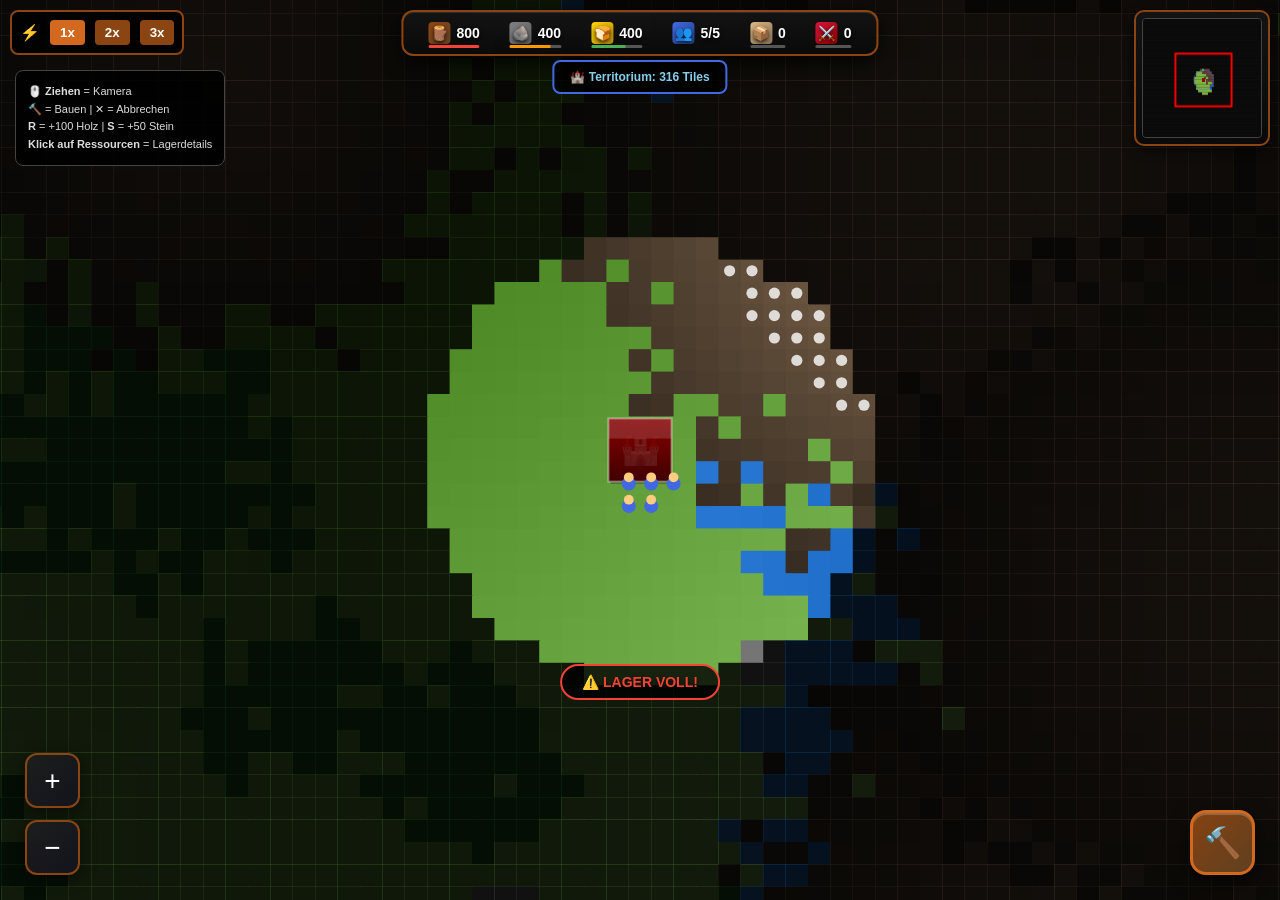
<file: index2.html>
<!DOCTYPE html>
<html lang="de">
<head>
    <meta charset="UTF-8">
    <meta name="viewport" content="width=device-width, initial-scale=1.0, maximum-scale=1.0, user-scalable=no">
    <title>Siedler 2.0 - Korrigiert</title>
    <style>
        * { margin: 0; padding: 0; box-sizing: border-box; touch-action: none; user-select: none; }
        body { overflow: hidden; background: #0a0a0a; font-family: 'Segoe UI', Tahoma, Geneva, Verdana, sans-serif; }
        #gameCanvas { display: block; position: absolute; top: 0; left: 0; z-index: 1; }
        #uiLayer { position: fixed; top: 0; left: 0; width: 100%; height: 100%; pointer-events: none; z-index: 10; }
        .ui-element { pointer-events: auto; }
        
        #resourceBar {
            position: absolute; top: 10px; left: 50%; transform: translateX(-50%);
            background: linear-gradient(180deg, rgba(20,20,20,0.95), rgba(10,10,10,0.95));
            border: 2px solid #8b4513; border-radius: 12px;
            padding: 10px 25px; display: flex; gap: 30px; color: white; 
            font-size: 14px; font-weight: bold;
            box-shadow: 0 6px 20px rgba(0,0,0,0.8), inset 0 1px 0 rgba(255,255,255,0.1);
            flex-wrap: wrap; justify-content: center; max-width: 95vw;
            cursor: pointer;
        }
        .resource { display: flex; align-items: center; gap: 6px; text-shadow: 0 2px 4px rgba(0,0,0,0.8); position: relative; }
        .resource-icon { width: 22px; height: 22px; border-radius: 4px; display: flex; align-items: center; justify-content: center; font-size: 14px; }
        .wood { background: linear-gradient(135deg, #8b4513, #654321); }
        .stone { background: linear-gradient(135deg, #808080, #606060); }
        .food { background: linear-gradient(135deg, #ffd700, #b8860b); }
        .pop { background: linear-gradient(135deg, #4169e1, #27408b); }
        .planks { background: linear-gradient(135deg, #deb887, #8b7355); }
        .weapons { background: linear-gradient(135deg, #dc143c, #8b0000); }
        .resource-bar { position: absolute; bottom: -4px; left: 0; height: 3px; background: rgba(255,255,255,0.3); border-radius: 2px; width: 100%; overflow: hidden; }
        .resource-fill { height: 100%; background: #4caf50; transition: width 0.3s, background 0.3s; }
        .resource-fill.warning { background: #ff9800; }
        .resource-fill.critical { background: #f44336; }
        
        #territoryInfo {
            position: absolute; top: 60px; left: 50%; transform: translateX(-50%);
            background: rgba(0,0,0,0.8); border: 2px solid #4169e1; border-radius: 8px;
            padding: 8px 16px; color: #87ceeb; font-size: 12px; font-weight: bold;
            display: none;
        }
        
        #minimapContainer {
            position: absolute; top: 10px; right: 10px; 
            background: linear-gradient(180deg, rgba(20,20,20,0.95), rgba(10,10,10,0.95));
            border: 2px solid #8b4513; border-radius: 10px; padding: 6px; cursor: pointer;
            box-shadow: 0 4px 12px rgba(0,0,0,0.6);
        }
        #minimap { width: 120px; height: 120px; background: #1a1a1a; border: 1px solid #444; display: block; border-radius: 4px; }
        
        #buildMenuBtn {
            position: absolute; bottom: 25px; right: 25px; width: 65px; height: 65px;
            background: linear-gradient(135deg, rgba(139, 69, 19, 0.95), rgba(101, 67, 33, 0.95));
            border: 3px solid #d2691e; border-radius: 16px;
            color: white; font-size: 30px; cursor: pointer; display: flex;
            align-items: center; justify-content: center; 
            box-shadow: 0 6px 20px rgba(0,0,0,0.6), inset 0 2px 0 rgba(255,255,255,0.2);
            transition: all 0.2s; z-index: 20;
        }
        #buildMenuBtn:active { transform: scale(0.92); }
        #buildMenuBtn.active { background: linear-gradient(135deg, rgba(210, 105, 30, 0.95), rgba(180, 82, 20, 0.95)); border-color: #ff8c00; box-shadow: 0 0 20px rgba(255,140,0,0.4); }
        
        #buildMenu {
            position: absolute; bottom: 100px; left: 50%; transform: translateX(-50%);
            background: linear-gradient(180deg, rgba(25,25,25,0.98), rgba(15,15,15,0.98));
            border: 3px solid #8b4513; border-radius: 16px;
            padding: 12px; display: none; grid-template-columns: repeat(4, 85px); gap: 10px;
            box-shadow: 0 10px 40px rgba(0,0,0,0.9);
            max-height: 70vh; overflow-y: auto;
        }
        #buildMenu.active { display: grid; }
        
        .build-item {
            background: linear-gradient(135deg, rgba(60, 40, 20, 0.8), rgba(40, 25, 10, 0.8));
            border: 2px solid #8b4513; border-radius: 10px;
            display: flex; flex-direction: column; align-items: center; justify-content: center;
            color: white; font-size: 10px; cursor: pointer; transition: all 0.2s; 
            height: 90px; padding: 5px; text-align: center;
            box-shadow: inset 0 1px 0 rgba(255,255,255,0.1);
        }
        .build-item:hover { transform: translateY(-3px); box-shadow: 0 6px 20px rgba(0,0,0,0.4); border-color: #d2691e; }
        .build-item.selected { background: linear-gradient(135deg, rgba(255, 140, 0, 0.9), rgba(200, 100, 0, 0.9)); border-color: #ffd700; box-shadow: 0 0 20px rgba(255, 215, 0, 0.5); }
        .build-item.disabled { opacity: 0.4; cursor: not-allowed; }
        .build-icon { font-size: 24px; margin-bottom: 3px; filter: drop-shadow(0 2px 4px rgba(0,0,0,0.5)); }
        .build-size { font-size: 9px; color: #aaa; margin-bottom: 2px; }
        .build-cost { font-size: 9px; color: #ddd; line-height: 1.3; }
        
        #zoomControls { position: absolute; bottom: 25px; left: 25px; display: flex; flex-direction: column; gap: 12px; }
        .zoomBtn { 
            width: 55px; height: 55px; font-size: 28px; 
            background: linear-gradient(135deg, rgba(30,30,30,0.95), rgba(20,20,30,0.95));
            color: white; border: 2px solid #8b4513; border-radius: 12px; 
            cursor: pointer; user-select: none; 
            box-shadow: 0 4px 15px rgba(0,0,0,0.5);
            transition: all 0.2s; pointer-events: auto;
        }
        .zoomBtn:active { transform: scale(0.92); background: rgba(80,60,40,0.9); }
        
        #info { 
            position: absolute; top: 70px; left: 15px; 
            color: #ddd; background: rgba(0,0,0,0.85); 
            padding: 12px; border-radius: 8px; font-size: 11px; 
            pointer-events: none; max-width: 220px; line-height: 1.6;
            border: 1px solid #444;
        }
        
        #buildStatus { 
            position: absolute; top: 50%; left: 50%; transform: translate(-50%, -50%); 
            color: white; background: linear-gradient(135deg, rgba(0,0,0,0.95), rgba(20,20,20,0.95)); 
            padding: 20px 35px; border-radius: 16px; font-size: 18px; font-weight: bold; 
            display: none; border: 3px solid #d2691e; pointer-events: none; 
            text-align: center; z-index: 15;
            box-shadow: 0 10px 40px rgba(0,0,0,0.8);
        }
        #buildStatusText { text-shadow: 0 2px 4px rgba(0,0,0,0.8); }
        
        #cancelBuildBtn { 
            position: absolute; bottom: 100px; right: 25px; width: 55px; height: 55px; 
            background: linear-gradient(135deg, rgba(211, 47, 47, 0.95), rgba(180, 30, 30, 0.95)); 
            border: 3px solid #f44336; border-radius: 50%; 
            color: white; font-size: 28px; cursor: pointer; 
            display: none; align-items: center; justify-content: center; 
            box-shadow: 0 6px 20px rgba(0,0,0,0.5); z-index: 20; 
            animation: pulse 1.5s infinite;
        }
        #cancelBuildBtn.active { display: flex; }
        @keyframes pulse { 0%, 100% { transform: scale(1); box-shadow: 0 0 0 0 rgba(244, 67, 54, 0.4); } 50% { transform: scale(1.05); box-shadow: 0 0 20px 10px rgba(244, 67, 54, 0); } }
        
        #militaryPanel {
            position: absolute; top: 50%; right: 10px; transform: translateY(-50%);
            background: linear-gradient(180deg, rgba(20,20,20,0.95), rgba(10,10,10,0.95));
            border: 2px solid #8b0000; border-radius: 12px;
            padding: 15px; display: none; flex-direction: column; gap: 10px;
            color: white; font-size: 12px; max-width: 200px;
        }
        #militaryPanel.active { display: flex; }
        .military-btn {
            background: linear-gradient(135deg, #8b0000, #5c0000);
            border: 2px solid #dc143c; border-radius: 8px;
            padding: 10px; cursor: pointer; text-align: center;
            transition: all 0.2s;
        }
        .military-btn:hover { background: linear-gradient(135deg, #a00000, #700000); transform: translateX(-3px); }
        .military-btn.disabled { opacity: 0.4; cursor: not-allowed; }
        
        #notification {
            position: absolute; top: 120px; left: 50%; transform: translateX(-50%);
            background: linear-gradient(135deg, rgba(139, 0, 0, 0.95), rgba(100, 0, 0, 0.95));
            color: white; padding: 12px 30px; border-radius: 8px;
            font-weight: bold; display: none; border: 2px solid #ff4444;
            box-shadow: 0 6px 25px rgba(139, 0, 0, 0.5);
            animation: slideDown 0.3s ease-out;
            z-index: 100;
        }
        @keyframes slideDown { from { transform: translateX(-50%) translateY(-20px); opacity: 0; } to { transform: translateX(-50%) translateY(0); opacity: 1; } }
        
        #storageWarning {
            position: absolute; bottom: 200px; left: 50%; transform: translateX(-50%);
            color: #ff6b6b; font-weight: bold; font-size: 14px;
            text-shadow: 0 2px 4px rgba(0,0,0,0.9); display: none;
            background: rgba(0,0,0,0.8); padding: 8px 20px; border-radius: 20px;
            border: 2px solid #ff4444;
            z-index: 50;
        }
        
        #storageDetails {
            position: absolute; top: 50%; left: 50%; transform: translate(-50%, -50%);
            background: linear-gradient(180deg, rgba(30,30,30,0.98), rgba(20,20,20,0.98));
            border: 3px solid #8b4513; border-radius: 16px;
            padding: 20px; display: none; flex-direction: column;
            color: white; font-size: 14px; min-width: 300px;
            box-shadow: 0 10px 40px rgba(0,0,0,0.9);
            z-index: 30;
            pointer-events: auto;
        }
        #storageDetails.active { display: flex; }
        .storage-row { display: flex; justify-content: space-between; padding: 8px 0; border-bottom: 1px solid #444; }
        .storage-row:last-child { border-bottom: none; }
        .close-btn {
            position: absolute; top: 10px; right: 10px;
            background: #f44336; border: none; color: white;
            width: 30px; height: 30px; border-radius: 50%;
            cursor: pointer; font-size: 18px; display: flex;
            align-items: center; justify-content: center;
        }
        
        #gameSpeedControl {
            position: absolute; top: 10px; left: 10px;
            background: rgba(0,0,0,0.8); border: 2px solid #8b4513;
            border-radius: 8px; padding: 8px; color: white;
            display: flex; align-items: center; gap: 10px;
        }
        .speed-btn {
            background: #8b4513; border: none; color: white;
            padding: 5px 10px; border-radius: 4px; cursor: pointer;
            font-weight: bold;
        }
        .speed-btn.active { background: #d2691e; }
    </style>
<base target="_blank">
</head>
<body>
    <canvas id="gameCanvas"></canvas>
    
    <div id="uiLayer">
        <div id="gameSpeedControl" class="ui-element">
            <span>⚡</span>
            <button class="speed-btn active" onclick="game.setSpeed(1)">1x</button>
            <button class="speed-btn" onclick="game.setSpeed(2)">2x</button>
            <button class="speed-btn" onclick="game.setSpeed(3)">3x</button>
        </div>
        
        <div id="resourceBar" class="ui-element" onclick="game.toggleStorageDetails()">
            <div class="resource">
                <div class="resource-icon wood">🪵</div>
                <span id="woodCount">800</span>
                <div class="resource-bar"><div class="resource-fill" id="woodBar" style="width: 0%"></div></div>
            </div>
            <div class="resource">
                <div class="resource-icon stone">🪨</div>
                <span id="stoneCount">400</span>
                <div class="resource-bar"><div class="resource-fill" id="stoneBar" style="width: 0%"></div></div>
            </div>
            <div class="resource">
                <div class="resource-icon food">🍞</div>
                <span id="foodCount">400</span>
                <div class="resource-bar"><div class="resource-fill" id="foodBar" style="width: 0%"></div></div>
            </div>
            <div class="resource">
                <div class="resource-icon pop">👥</div>
                <span id="popCount">5/5</span>
            </div>
            <div class="resource">
                <div class="resource-icon planks">📦</div>
                <span id="plankCount">0</span>
                <div class="resource-bar"><div class="resource-fill" id="planksBar" style="width: 0%"></div></div>
            </div>
            <div class="resource">
                <div class="resource-icon weapons">⚔️</div>
                <span id="weaponCount">0</span>
                <div class="resource-bar"><div class="resource-fill" id="weaponsBar" style="width: 0%"></div></div>
            </div>
        </div>
        
        <div id="storageDetails" class="ui-element">
            <button class="close-btn" onclick="game.toggleStorageDetails()">×</button>
            <h3 style="margin-bottom: 15px; text-align: center; color: #d2691e;">📦 Lagerbestände</h3>
            <div id="storageContent"></div>
        </div>
        
        <div id="territoryInfo" class="ui-element">🏰 Territorium: <span id="territorySize">400</span> Tiles</div>
        
        <div id="minimapContainer" class="ui-element">
            <canvas id="minimap" width="120" height="120"></canvas>
        </div>
        
        <div id="buildMenu" class="ui-element">
            <div class="build-item" data-building="lumberjack" data-cost="wood:40,stone:10"><div class="build-icon">🪓</div><div class="build-size">2×2</div><div>Holzfäller</div><div class="build-cost">🪵40 🪨10</div></div>
            <div class="build-item" data-building="stonemason" data-cost="wood:50,stone:0"><div class="build-icon">⛏️</div><div class="build-size">2×2</div><div>Steinmetz</div><div class="build-cost">🪵50</div></div>
            <div class="build-item" data-building="farm" data-cost="wood:50,stone:20"><div class="build-icon">🌾</div><div class="build-size">2×2</div><div>Farm</div><div class="build-cost">🪵50 🪨20</div></div>
            <div class="build-item" data-building="sawmill" data-cost="wood:80,stone:30"><div class="build-icon">🏭</div><div class="build-size">3×2</div><div>Sägewerk</div><div class="build-cost">🪵80 🪨30</div></div>
            <div class="build-item" data-building="house" data-cost="wood:30,stone:20"><div class="build-icon">🏠</div><div class="build-size">2×2</div><div>Haus</div><div class="build-cost">🪵30 🪨20</div></div>
            <div class="build-item" data-building="storage" data-cost="wood:100,stone:50"><div class="build-icon">📦</div><div class="build-size">3×3</div><div>Speicher</div><div class="build-cost">🪵100 🪨50</div></div>
            <div class="build-item" data-building="barracks" data-cost="wood:150,stone:80"><div class="build-icon">⚔️</div><div class="build-size">3×3</div><div>Kaserne</div><div class="build-cost">🪵150 🪨80</div></div>
            <div class="build-item" data-building="watchtower" data-cost="wood:200,stone:100"><div class="build-icon">🗼</div><div class="build-size">2×3</div><div>Wachturm</div><div class="build-cost">🪵200 🪨100</div></div>
            <div class="build-item" data-building="weaponsmith" data-cost="wood:120,stone:80,planks:20"><div class="build-icon">🔨</div><div class="build-size">3×2</div><div>Schmiede</div><div class="build-cost">🪵120 🪨80 📦20</div></div>
            <div class="build-item" data-building="mill" data-cost="wood:60,stone:40"><div class="build-icon">🌪️</div><div class="build-size">2×2</div><div>Mühle</div><div class="build-cost">🪵60 🪨40</div></div>
            <div class="build-item" data-building="bakery" data-cost="wood:80,stone:60,planks:30"><div class="build-icon">🥖</div><div class="build-size">2×2</div><div>Bäckerei</div><div class="build-cost">🪵80 🪨60 📦30</div></div>
        </div>
        
        <button id="buildMenuBtn" class="ui-element">🔨</button>
        <button id="cancelBuildBtn" class="ui-element">✕</button>
        
        <div id="zoomControls">
            <button class="zoomBtn" id="zoomIn">+</button>
            <button class="zoomBtn" id="zoomOut">−</button>
        </div>
        
        <div id="info">
            🖱️ <b>Ziehen</b> = Kamera<br>
            🔨 = Bauen | ✕ = Abbrechen<br>
            <b>R</b> = +100 Holz | <b>S</b> = +50 Stein<br>
            <b>Klick auf Ressourcen</b> = Lagerdetails
        </div>
        
        <div id="buildStatus">
            <div id="buildStatusText">Wähle eine Position</div>
            <div style="font-size: 12px; margin-top: 8px; color: #aaa;">Tippen zum Bauen</div>
        </div>
        
        <div id="militaryPanel" class="ui-element">
            <div style="font-size: 14px; font-weight: bold; color: #dc143c; margin-bottom: 10px; text-align: center;">⚔️ REKRUTIERUNG</div>
            <div class="military-btn" id="recruitSpear" onclick="game.tryRecruit('spear')">🛡️ Speerträger<br><small>1 Siedler + 1 Speer</small></div>
            <div class="military-btn" id="recruitBow" onclick="game.tryRecruit('bow')">🏹 Bogenschütze<br><small>1 Siedler + 1 Bogen</small></div>
        </div>
        
        <div id="notification"></div>
        <div id="storageWarning">⚠️ LAGER FAST VOLL!</div>
    </div>

<script>
const CONFIG = {
    MAP_WIDTH: 120, MAP_HEIGHT: 90, TILE_SIZE: 32,
    CAMERA: { minZoom: 0.3, maxZoom: 2.5, defaultZoom: 0.7 },
    GAME_SPEED: 1.0, START_TERRITORY_RADIUS: 10, WATCHTOWER_RADIUS: 15,
    FOG_DARKNESS: 0.85, MAX_BARRACKS: 3,
    STORAGE_LIMITS: { wood: 800, stone: 500, food: 600, planks: 300, weapons: 100 },
    WEAPON_COSTS: { spear: { wood: 2, planks: 0, food: 0 }, bow: { wood: 2, planks: 1, food: 1 } }
};

const BUILDINGS = {
    hq: { name: 'HQ', color: '#8b0000', tileSize: 3, symbol: '🏰', workTile: { x: 1, y: 2 }, maxWorkers: 0 },
    lumberjack: { name: 'Holzfäller', color: '#8b4513', tileSize: 2, symbol: '🪓', workTile: { x: 1, y: 1 }, cost: { wood: 40, stone: 10 }, buildTime: 300, maxWorkers: 2, produces: 'wood', workTime: 180 },
    stonemason: { name: 'Steinmetz', color: '#696969', tileSize: 2, symbol: '⛏️', workTile: { x: 1, y: 1 }, cost: { wood: 50, stone: 0 }, buildTime: 300, maxWorkers: 2, produces: 'stone', workTime: 240 },
    farm: { name: 'Farm', color: '#daa520', tileSize: 2, symbol: '🚜', workTile: { x: 1, y: 1 }, cost: { wood: 50, stone: 20 }, buildTime: 300, maxWorkers: 1, produces: 'grain', workTime: 200 },
    sawmill: { name: 'Sägewerk', color: '#deb887', tileSize: 3, symbol: '🏭', workTile: { x: 1, y: 1 }, cost: { wood: 80, stone: 30 }, buildTime: 400, maxWorkers: 2, produces: 'planks', workTime: 150, input: { wood: 2 }, output: { planks: 1 } },
    mill: { name: 'Mühle', color: '#f5deb3', tileSize: 2, symbol: '🌪️', workTile: { x: 1, y: 1 }, cost: { wood: 60, stone: 40 }, buildTime: 350, maxWorkers: 1, produces: 'flour', workTime: 180, input: { grain: 2 }, output: { flour: 1 } },
    bakery: { name: 'Bäckerei', color: '#d2691e', tileSize: 2, symbol: '🥖', workTile: { x: 1, y: 1 }, cost: { wood: 80, stone: 60, planks: 30 }, buildTime: 400, maxWorkers: 1, produces: 'food', workTime: 200, input: { flour: 2 }, output: { food: 5 } },
    weaponsmith: { name: 'Waffenschmiede', color: '#4a4a4a', tileSize: 3, symbol: '🔨', workTile: { x: 1, y: 1 }, cost: { wood: 120, stone: 80, planks: 20 }, buildTime: 500, maxWorkers: 2, produces: 'weapons', workTime: 300 },
    house: { name: 'Haus', color: '#cd853f', tileSize: 2, symbol: '🏠', workTile: { x: 1, y: 1 }, cost: { wood: 30, stone: 20 }, buildTime: 200, maxWorkers: 0, spawnRate: 600 },
    storage: { name: 'Speicher', color: '#8b7355', tileSize: 3, symbol: '📦', workTile: { x: 1, y: 1 }, cost: { wood: 100, stone: 50 }, buildTime: 400, maxWorkers: 0, storageBonus: { wood: 400, stone: 300, food: 300, planks: 200, weapons: 50 } },
    barracks: { name: 'Kaserne', color: '#4a0000', tileSize: 3, symbol: '⚔️', workTile: { x: 1, y: 2 }, cost: { wood: 150, stone: 80 }, buildTime: 600, maxWorkers: 0 },
    watchtower: { name: 'Wachturm', color: '#2f4f4f', tileSize: 2, symbol: '🗼', workTile: { x: 0, y: 2 }, cost: { wood: 200, stone: 100 }, buildTime: 500, maxWorkers: 0, requiresSoldiers: 2, territoryRadius: 15 }
};

let canvas, ctx, minimapCanvas, minimapCtx;
let camera = { x: 0, y: 0, zoom: CONFIG.CAMERA.defaultZoom };
let map = [], buildings = [], trees = [], stoneDeposits = [], mountains = [];
let gameTime = 0, isDragging = false, lastMouseX = 0, lastMouseY = 0, mousePos = { x: 0, y: 0 };
let selectedBuilding = null, isBuildMode = false, selectedBarracks = null;
let settlers = [], workers = [], soldiers = [], enemies = [], particles = [];
let Resources = { wood: 800, stone: 400, food: 400, planks: 0, grain: 0, flour: 0, weapons: 0, pop: 5, popMax: 5 };
let territoryCenters = [], fogMap = [];
let storageLimits = { ...CONFIG.STORAGE_LIMITS };
let updateAccumulator = 0;

const game = {
    init() {
        canvas = document.getElementById('gameCanvas');
        ctx = canvas.getContext('2d');
        minimapCanvas = document.getElementById('minimap');
        minimapCtx = minimapCanvas.getContext('2d');
        
        this.resize();
        window.addEventListener('resize', () => this.resize());
        this.setupInput();
        this.generateMap();
        this.placeHQ();
        this.initTerritory();
        this.updateResourceDisplay();
        requestAnimationFrame(() => this.loop());
    },
    
    setSpeed(speed) {
        CONFIG.GAME_SPEED = speed;
        document.querySelectorAll('.speed-btn').forEach(btn => btn.classList.remove('active'));
        event.target.classList.add('active');
        this.showNotification(`⚡ Spielgeschwindigkeit: ${speed}x`);
    },
    
    toggleStorageDetails() {
        const panel = document.getElementById('storageDetails');
        panel.classList.toggle('active');
        if (panel.classList.contains('active')) {
            this.updateStorageDetails();
        }
    },
    
    updateStorageDetails() {
        const content = document.getElementById('storageContent');
        content.innerHTML = '';
        
        const resources = [
            { key: 'wood', name: '🪵 Holz', limit: storageLimits.wood },
            { key: 'stone', name: '🪨 Stein', limit: storageLimits.stone },
            { key: 'food', name: '🍞 Nahrung', limit: storageLimits.food },
            { key: 'planks', name: '📦 Bretter', limit: storageLimits.planks },
            { key: 'weapons', name: '⚔️ Waffen', limit: storageLimits.weapons },
            { key: 'grain', name: '🌾 Getreide', limit: 9999 },
            { key: 'flour', name: '🌪️ Mehl', limit: 9999 }
        ];
        
        for (const res of resources) {
            const current = Math.floor(Resources[res.key] || 0);
            const percent = res.limit > 0 ? (current / res.limit * 100) : 0;
            const color = percent > 90 ? '#f44336' : percent > 70 ? '#ff9800' : '#4caf50';
            
            const row = document.createElement('div');
            row.className = 'storage-row';
            row.innerHTML = `
                <span>${res.name}</span>
                <span style="color: ${color}">${current} / ${res.limit > 9000 ? '∞' : res.limit}</span>
            `;
            content.appendChild(row);
        }
    },
    
    resize() {
        canvas.width = window.innerWidth;
        canvas.height = window.innerHeight;
    },
    
    generateMap() {
        for (let y = 0; y < CONFIG.MAP_HEIGHT; y++) {
            map[y] = [];
            fogMap[y] = [];
            for (let x = 0; x < CONFIG.MAP_WIDTH; x++) {
                map[y][x] = 0;
                fogMap[y][x] = 1;
            }
        }
        
        mountains = [];
        for (let m = 0; m < 8; m++) {
            const mx = Math.floor(Math.random() * (CONFIG.MAP_WIDTH - 25)) + 12;
            const my = Math.floor(Math.random() * (CONFIG.MAP_HEIGHT - 25)) + 12;
            const size = Math.floor(Math.random() * 15) + 8;
            
            for (let y = my - size; y <= my + size; y++) {
                for (let x = mx - size; x <= mx + size; x++) {
                    if (y >= 0 && y < CONFIG.MAP_HEIGHT && x >= 0 && x < CONFIG.MAP_WIDTH) {
                        const dist = Math.sqrt((x-mx)**2 + (y-my)**2);
                        if (dist <= size * (0.6 + Math.random() * 0.3)) {
                            map[y][x] = 4;
                            mountains.push({x, y, height: Math.max(0, size - dist)});
                        }
                    }
                }
            }
        }
        
        for (let r = 0; r < 3; r++) {
            let rx = Math.floor(Math.random() * (CONFIG.MAP_WIDTH - 50)) + 25;
            let ry = 5;
            while (ry < CONFIG.MAP_HEIGHT - 5) {
                for (let w = -1; w <= 2; w++) {
                    const wx = rx + w;
                    if (wx >= 0 && wx < CONFIG.MAP_WIDTH && map[ry][wx] !== 4) {
                        map[ry][wx] = 2;
                    }
                }
                ry += Math.floor(Math.random() * 2) + 1;
                rx += Math.floor(Math.random() * 5) - 2;
            }
        }
        
        for (let f = 0; f < 25; f++) {
            let fx = Math.floor(Math.random() * (CONFIG.MAP_WIDTH - 30)) + 15;
            let fy = Math.floor(Math.random() * (CONFIG.MAP_HEIGHT - 30)) + 15;
            if (map[fy][fx] !== 0) continue;
            
            const forestSize = Math.floor(Math.random() * 50) + 30;
            const queue = [{x: fx, y: fy}];
            let placed = 0;
            const visited = new Set();
            
            while (queue.length > 0 && placed < forestSize) {
                const current = queue.shift();
                const key = `${current.x},${current.y}`;
                if (visited.has(key)) continue;
                visited.add(key);
                
                if (current.x < 0 || current.x >= CONFIG.MAP_WIDTH || 
                    current.y < 0 || current.y >= CONFIG.MAP_HEIGHT) continue;
                if (map[current.y][current.x] !== 0) continue;
                
                const distToCenter = Math.sqrt((current.x - fx)**2 + (current.y - fy)**2);
                if (Math.random() < Math.max(0.3, 1 - distToCenter / 10)) {
                    map[current.y][current.x] = 1;
                    placed++;
                    [{x:1,y:0},{x:-1,y:0},{x:0,y:1},{x:0,y:-1}].forEach(n => {
                        if (!visited.has(`${current.x+n.x},${current.y+n.y}`)) {
                            queue.push({x: current.x+n.x, y: current.y+n.y});
                        }
                    });
                }
            }
        }
        
        stoneDeposits = [];
        const centerX = Math.floor(CONFIG.MAP_WIDTH / 2);
        const centerY = Math.floor(CONFIG.MAP_HEIGHT / 2);
        
        for (let s = 0; s < 15; s++) {
            const angle = Math.random() * Math.PI * 2;
            const dist = Math.random() * 20 + 8;
            let sx = Math.floor(centerX + Math.cos(angle) * dist);
            let sy = Math.floor(centerY + Math.sin(angle) * dist);
            
            sx = Math.max(2, Math.min(CONFIG.MAP_WIDTH - 5, sx));
            sy = Math.max(2, Math.min(CONFIG.MAP_HEIGHT - 5, sy));
            
            if (map[sy][sx] !== 0) continue;
            
            const size = Math.random() < 0.5 ? 2 : 3;
            let canPlace = true;
            for (let dy = 0; dy < size; dy++) {
                for (let dx = 0; dx < size; dx++) {
                    if (map[sy+dy][sx+dx] !== 0) canPlace = false;
                }
            }
            
            if (canPlace) {
                for (let dy = 0; dy < size; dy++) {
                    for (let dx = 0; dx < size; dx++) {
                        map[sy+dy][sx+dx] = 3;
                    }
                }
                stoneDeposits.push({ x: sx, y: sy, size, infinite: true });
            }
        }
        
        trees = [];
        for (let y = 0; y < CONFIG.MAP_HEIGHT; y++) {
            for (let x = 0; x < CONFIG.MAP_WIDTH; x++) {
                if (map[y][x] === 1) {
                    trees.push({ x, y, age: Math.random() * 100, type: Math.floor(Math.random() * 3) });
                }
            }
        }
    },
    
    initTerritory() {
        const hq = buildings.find(b => b.type === 'hq');
        if (hq) {
            territoryCenters = [{ x: hq.tileX + 1.5, y: hq.tileY + 1.5, radius: CONFIG.START_TERRITORY_RADIUS }];
            this.updateFog();
        }
    },
    
    updateFog() {
        for (let y = 0; y < CONFIG.MAP_HEIGHT; y++) {
            for (let x = 0; x < CONFIG.MAP_WIDTH; x++) {
                fogMap[y][x] = 1;
            }
        }
        
        for (const center of territoryCenters) {
            const r = center.radius;
            for (let y = Math.floor(center.y - r); y <= Math.ceil(center.y + r); y++) {
                for (let x = Math.floor(center.x - r); x <= Math.ceil(center.x + r); x++) {
                    if (y >= 0 && y < CONFIG.MAP_HEIGHT && x >= 0 && x < CONFIG.MAP_WIDTH) {
                        const dist = Math.sqrt((x - center.x)**2 + (y - center.y)**2);
                        if (dist <= r) fogMap[y][x] = 0;
                    }
                }
            }
        }
    },
    
    isInTerritory(x, y) {
        for (const center of territoryCenters) {
            if (Math.sqrt((x - center.x)**2 + (y - center.y)**2) <= center.radius) return true;
        }
        return false;
    },
    
    canBuildInFog(x, y, size) {
        for (let dy = 0; dy < size; dy++) {
            for (let dx = 0; dx < size; dx++) {
                if (this.isInTerritory(x + dx + 0.5, y + dy + 0.5)) return true;
            }
        }
        return false;
    },
    
    placeHQ() {
        const centerX = Math.floor(CONFIG.MAP_WIDTH / 2);
        const centerY = Math.floor(CONFIG.MAP_HEIGHT / 2);
        
        for (let radius = 0; radius < 15; radius++) {
            for (let dy = -radius; dy <= radius; dy++) {
                for (let dx = -radius; dx <= radius; dx++) {
                    const x = centerX + dx, y = centerY + dy;
                    if (this.canBuildAt(x, y, 'hq')) {
                        this.addBuilding('hq', x, y);
                        const hq = buildings[buildings.length - 1];
                        for (let i = 0; i < 5; i++) {
                            settlers.push({
                                id: 'settler_' + i,
                                x: (hq.tileX + 1 + (i % 3)) * CONFIG.TILE_SIZE,
                                y: (hq.tileY + 3 + Math.floor(i / 3)) * CONFIG.TILE_SIZE,
                                homeX: (hq.tileX + 1) * CONFIG.TILE_SIZE,
                                homeY: (hq.tileY + 3) * CONFIG.TILE_SIZE,
                                state: 'idle', targetX: 0, targetY: 0,
                                carrying: null, carryingAmount: 0, assignedSite: null,
                                speed: 1.2, role: 'idle'
                            });
                        }
                        this.centerCameraOn(hq.tileX + 1.5, hq.tileY + 1.5);
                        return;
                    }
                }
            }
        }
    },
    
    addBuilding(type, tileX, tileY) {
        const def = BUILDINGS[type];
        const b = {
            type, tileX, tileY, x: tileX * CONFIG.TILE_SIZE, y: tileY * CONFIG.TILE_SIZE,
            id: Date.now() + Math.random(), workX: tileX + def.workTile.x, workY: tileY + def.workTile.y,
            constructionProgress: 0, maxConstructionProgress: def.buildTime || 100, isComplete: type === 'hq',
            woodDelivered: 0, stoneDelivered: 0, planksDelivered: 0,
            woodNeeded: def.cost ? (def.cost.wood || 0) : 0, 
            stoneNeeded: def.cost ? (def.cost.stone || 0) : 0, 
            planksNeeded: def.cost ? (def.cost.planks || 0) : 0,
            workers: [], spawnTimer: 0, soldiers: 0, productionTimer: 0, inputStorage: {}, outputStorage: {}
        };
        buildings.push(b);
        
        if (type === 'watchtower' && b.isComplete) {
            territoryCenters.push({ x: tileX + 1, y: tileY + 1.5, radius: CONFIG.WATCHTOWER_RADIUS });
            this.updateFog();
        }
        
        if (type === 'storage' && b.isComplete) {
            for (const [res, amount] of Object.entries(BUILDINGS.storage.storageBonus)) {
                storageLimits[res] += amount;
            }
        }
        return b;
    },
    
    canBuildAt(tileX, tileY, buildingType) {
        const building = BUILDINGS[buildingType];
        const size = building.tileSize;
        
        for (let dy = 0; dy < size; dy++) {
            for (let dx = 0; dx < size; dx++) {
                const checkX = tileX + dx, checkY = tileY + dy;
                if (checkX < 0 || checkX >= CONFIG.MAP_WIDTH || checkY < 0 || checkY >= CONFIG.MAP_HEIGHT) return false;
                if (map[checkY][checkX] === 2 || map[checkY][checkX] === 4) return false;
                
                for (const b of buildings) {
                    const bType = BUILDINGS[b.type];
                    if (checkX >= b.tileX && checkX < b.tileX + bType.tileSize &&
                        checkY >= b.tileY && checkY < b.tileY + bType.tileSize) return false;
                }
            }
        }
        return true;
    },
    
    startConstruction(tileX, tileY, buildingType) {
        const def = BUILDINGS[buildingType];
        const site = this.addBuilding(buildingType, tileX, tileY);
        site.isComplete = false;
        site.constructionProgress = 0;
        site.entranceX = (tileX + def.tileSize / 2) * CONFIG.TILE_SIZE;
        site.entranceY = (tileY + def.tileSize) * CONFIG.TILE_SIZE;
        
        let buildersAssigned = 0;
        for (const s of settlers) {
            if (s.state === 'idle' && buildersAssigned < 2) {
                s.assignedSite = site.id;
                s.state = 'moving_to_hq';
                s.role = 'builder';
                s.targetX = (buildings[0].workX + 0.5) * CONFIG.TILE_SIZE;
                s.targetY = (buildings[0].workY + 0.5) * CONFIG.TILE_SIZE;
                buildersAssigned++;
            }
        }
        return site;
    },
    
    checkStorageLimit(resource, amount) {
        const limit = storageLimits[resource] || 9999;
        const current = Resources[resource] || 0;
        return current + amount <= limit;
    },
    
    updateProduction() {
        for (const b of buildings) {
            if (!b.isComplete) continue;
            const def = BUILDINGS[b.type];
            
            if (b.type === 'sawmill' && (b.inputStorage.wood || 0) >= 2 && this.checkStorageLimit('planks', 1)) {
                b.productionTimer += CONFIG.GAME_SPEED;
                if (b.productionTimer >= def.workTime) {
                    b.productionTimer = 0;
                    b.inputStorage.wood -= 2;
                    Resources.planks += 1;
                    this.updateResourceDisplay();
                    this.createParticle(b.entranceX, b.entranceY, 'planks');
                }
            }
            else if (b.type === 'mill' && (b.inputStorage.grain || 0) >= 2) {
                b.productionTimer += CONFIG.GAME_SPEED;
                if (b.productionTimer >= def.workTime) {
                    b.productionTimer = 0;
                    b.inputStorage.grain -= 2;
                    b.outputStorage.flour = (b.outputStorage.flour || 0) + 1;
                }
            }
            else if (b.type === 'bakery' && (b.inputStorage.flour || 0) >= 2 && this.checkStorageLimit('food', 5)) {
                b.productionTimer += CONFIG.GAME_SPEED;
                if (b.productionTimer >= def.workTime) {
                    b.productionTimer = 0;
                    b.inputStorage.flour -= 2;
                    Resources.food += 5;
                    this.updateResourceDisplay();
                    this.createParticle(b.entranceX, b.entranceY, 'food');
                }
            }
            else if (b.type === 'weaponsmith') {
                const canMakeSpear = Resources.wood >= 2 && this.checkStorageLimit('weapons', 1);
                const canMakeBow = Resources.wood >= 2 && Resources.planks >= 1 && Resources.food >= 1 && this.checkStorageLimit('weapons', 1);
                
                if (canMakeBow || canMakeSpear) {
                    b.productionTimer += CONFIG.GAME_SPEED;
                    if (b.productionTimer >= def.workTime) {
                        b.productionTimer = 0;
                        if (canMakeBow) {
                            Resources.wood -= 2; Resources.planks -= 1; Resources.food -= 1;
                            b.outputStorage.bows = (b.outputStorage.bows || 0) + 1;
                        } else {
                            Resources.wood -= 2;
                            b.outputStorage.spears = (b.outputStorage.spears || 0) + 1;
                        }
                        Resources.weapons++;
                        this.updateResourceDisplay();
                        this.createParticle(b.entranceX, b.entranceY, 'weapon');
                    }
                }
            }
        }
    },
    
    updateCarriers() {
        for (const s of settlers) {
            if (s.state === 'idle' && s.role === 'idle') {
                const job = this.findCarrierJob();
                if (job) {
                    s.role = 'carrier';
                    s.carrierJob = job;
                    s.state = 'carrier_fetch';
                    s.targetX = job.fromX;
                    s.targetY = job.fromY;
                }
            }
        }
        
        for (const s of settlers) {
            if (s.role !== 'carrier') continue;
            
            switch(s.state) {
                case 'carrier_fetch':
                    this.moveEntity(s);
                    if (this.isAtTarget(s)) {
                        const job = s.carrierJob;
                        if (job.type === 'to_building') {
                            if (Resources[job.resource] >= job.amount) {
                                Resources[job.resource] -= job.amount;
                                s.carrying = job.resource;
                                s.carryingAmount = job.amount;
                                s.state = 'carrier_deliver';
                                s.targetX = job.toX;
                                s.targetY = job.toY;
                                this.updateResourceDisplay();
                            } else {
                                s.state = 'idle'; s.role = 'idle';
                            }
                        }
                    }
                    break;
                    
                case 'carrier_deliver':
                    this.moveEntity(s);
                    if (this.isAtTarget(s)) {
                        const job = s.carrierJob;
                        if (job.type === 'to_building') {
                            const site = buildings.find(b => b.id === job.toBuilding);
                            if (site) {
                                if (s.carrying === 'wood') site.woodDelivered += s.carryingAmount;
                                else if (s.carrying === 'stone') site.stoneDelivered += s.carryingAmount;
                                else if (s.carrying === 'planks') site.planksDelivered += s.carryingAmount;
                            }
                        }
                        s.carrying = null;
                        s.carryingAmount = 0;
                        s.state = 'returning_home';
                        s.targetX = s.homeX;
                        s.targetY = s.homeY;
                    }
                    break;
                    
                case 'returning_home':
                    this.moveEntity(s);
                    if (this.isAtTarget(s)) {
                        s.state = 'idle';
                        s.role = 'idle';
                        s.carrierJob = null;
                    }
                    break;
            }
        }
    },
    
    // 🔧 HIER IST DER WICHTIGE FIX FÜR DIE SCHMIEDE!
    findCarrierJob() {
        // Baustellen mit Materialbedarf - PLANKS PRIORITÄT!
        for (const site of buildings) {
            if (!site.isComplete) {
                const hq = buildings[0];
                
                // 🔥 FIX #1: Planks werden jetzt erkannt und transportiert!
                if (site.planksDelivered < site.planksNeeded && Resources.planks >= 5) {
                    return { 
                        type: 'to_building', 
                        resource: 'planks',  // <-- DAS FEHLTE IM ORIGINAL!
                        amount: Math.min(5, site.planksNeeded - site.planksDelivered), 
                        fromX: (hq.workX + 0.5) * CONFIG.TILE_SIZE, 
                        fromY: (hq.workY + 0.5) * CONFIG.TILE_SIZE, 
                        toX: site.entranceX, 
                        toY: site.entranceY, 
                        toBuilding: site.id 
                    };
                }
                
                if (site.woodDelivered < site.woodNeeded && Resources.wood >= 10) {
                    return { 
                        type: 'to_building', 
                        resource: 'wood', 
                        amount: Math.min(10, site.woodNeeded - site.woodDelivered), 
                        fromX: (hq.workX + 0.5) * CONFIG.TILE_SIZE, 
                        fromY: (hq.workY + 0.5) * CONFIG.TILE_SIZE, 
                        toX: site.entranceX, 
                        toY: site.entranceY, 
                        toBuilding: site.id 
                    };
                }
                if (site.stoneDelivered < site.stoneNeeded && Resources.stone >= 10) {
                    return { 
                        type: 'to_building', 
                        resource: 'stone', 
                        amount: Math.min(10, site.stoneNeeded - site.stoneDelivered), 
                        fromX: (hq.workX + 0.5) * CONFIG.TILE_SIZE, 
                        fromY: (hq.workY + 0.5) * CONFIG.TILE_SIZE, 
                        toX: site.entranceX, 
                        toY: site.entranceY, 
                        toBuilding: site.id 
                    };
                }
            }
        }
        
        // Produktionsgebäude
        for (const b of buildings) {
            if (!b.isComplete) continue;
            
            if (b.type === 'sawmill' && (b.inputStorage.wood || 0) < 10 && Resources.wood >= 5) {
                const hq = buildings[0];
                return { 
                    type: 'production_input', 
                    resource: 'wood', 
                    amount: 5, 
                    fromX: (hq.workX + 0.5) * CONFIG.TILE_SIZE, 
                    fromY: (hq.workY + 0.5) * CONFIG.TILE_SIZE, 
                    toX: b.entranceX, 
                    toY: b.entranceY, 
                    toBuilding: b.id 
                };
            }
        }
        return null;
    },
    
    updateWorkers() {
        for (const w of workers) {
            const building = buildings.find(b => b.id === w.buildingId);
            if (!building || !building.isComplete) continue;
            
            const def = BUILDINGS[building.type];
            const workX = (building.workX + 0.5) * CONFIG.TILE_SIZE;
            const workY = (building.workY + 0.5) * CONFIG.TILE_SIZE;
            
            switch(w.state) {
                case 'in_building':
                    w.x = workX; w.y = workY;
                    
                    if (building.type === 'lumberjack') {
                        const tree = this.findNearestTree(building.workX, building.workY, 12);
                        if (tree) {
                            w.targetX = (tree.x + 0.5) * CONFIG.TILE_SIZE;
                            w.targetY = (tree.y + 0.5) * CONFIG.TILE_SIZE;
                            w.targetTree = tree;
                            w.state = 'walking_to_work';
                        }
                    } else if (building.type === 'stonemason') {
                        const stone = this.findNearestStone(building.workX, building.workY, 15);
                        if (stone) {
                            w.targetX = (stone.x + Math.random() * stone.size) * CONFIG.TILE_SIZE;
                            w.targetY = (stone.y + Math.random() * stone.size) * CONFIG.TILE_SIZE;
                            w.targetStone = stone;
                            w.state = 'walking_to_work';
                        }
                    } else if (building.type === 'farm' && this.checkStorageLimit('grain', 2)) {
                        w.workTimer += CONFIG.GAME_SPEED;
                        if (w.workTimer >= def.workTime) {
                            w.workTimer = 0;
                            building.outputStorage.grain = (building.outputStorage.grain || 0) + 2;
                            this.createParticle(workX, workY, 'grain');
                        }
                    }
                    break;
                    
                case 'walking_to_work':
                    this.moveEntity(w);
                    if (this.isAtTarget(w)) {
                        w.state = 'working';
                        w.workTimer = 0;
                    }
                    break;
                    
                case 'working':
                    w.workTimer += CONFIG.GAME_SPEED;
                    if (gameTime % 20 === 0) this.createParticle(w.x, w.y - 10, 'work');
                    
                    if (w.workTimer >= (def.workTime || 120)) {
                        if (building.type === 'lumberjack' && w.targetTree) {
                            this.removeTree(w.targetTree.x, w.targetTree.y);
                            w.carrying = 'wood'; w.carryingAmount = 10;
                        } else if (building.type === 'stonemason' && w.targetStone) {
                            w.carrying = 'stone'; w.carryingAmount = 8;
                        }
                        w.state = 'returning';
                        w.targetX = workX;
                        w.targetY = workY;
                    }
                    break;
                    
                case 'returning':
                    this.moveEntity(w);
                    if (this.isAtTarget(w)) {
                        if (w.carrying === 'wood' && this.checkStorageLimit('wood', w.carryingAmount)) {
                            Resources.wood += w.carryingAmount;
                        } else if (w.carrying === 'stone' && this.checkStorageLimit('stone', w.carryingAmount)) {
                            Resources.stone += w.carryingAmount;
                        }
                        if (w.carrying) {
                            this.updateResourceDisplay();
                            this.createParticle(w.x, w.y, w.carrying);
                        }
                        w.carrying = null; w.carryingAmount = 0;
                        w.targetTree = null; w.targetStone = null;
                        w.state = 'in_building';
                    }
                    break;
            }
        }
    },
    
    findNearestTree(fromX, fromY, maxDist) {
        let nearest = null, minDist = Infinity;
        for (const tree of trees) {
            const dist = Math.sqrt((tree.x - fromX)**2 + (tree.y - fromY)**2);
            if (dist < minDist && dist <= maxDist) { minDist = dist; nearest = tree; }
        }
        return nearest;
    },
    
    findNearestStone(fromX, fromY, maxDist) {
        let nearest = null, minDist = Infinity;
        for (const stone of stoneDeposits) {
            const centerX = stone.x + stone.size / 2;
            const centerY = stone.y + stone.size / 2;
            const dist = Math.sqrt((centerX - fromX)**2 + (centerY - fromY)**2);
            if (dist < minDist && dist <= maxDist) { minDist = dist; nearest = stone; }
        }
        return nearest;
    },
    
    removeTree(x, y) {
        this.createParticle((x + 0.5) * CONFIG.TILE_SIZE, (y + 0.5) * CONFIG.TILE_SIZE, 'wood');
        trees = trees.filter(t => !(t.x === x && t.y === y));
        map[y][x] = 0;
    },
    
    updateEnemies() {
        if (gameTime % 600 === 0 && enemies.length < 10) this.spawnEnemy();
        
        for (let i = enemies.length - 1; i >= 0; i--) {
            const e = enemies[i];
            let target = this.findNearestSettlerOrBuilding(e.x, e.y);
            
            if (target) {
                const dx = target.x - e.x;
                const dy = target.y - e.y;
                const dist = Math.sqrt(dx*dx + dy*dy);
                
                if (dist > 5) {
                    e.x += (dx / dist) * e.speed;
                    e.y += (dy / dist) * e.speed;
                } else if (gameTime % 60 === 0 && target.type === 'settler') {
                    const s = settlers.find(settler => settler.id === target.id);
                    if (s) {
                        this.showNotification(`⚠️ ${e.name} greift Siedler an!`);
                        s.state = 'fleeing';
                        s.targetX = s.homeX;
                        s.targetY = s.homeY;
                    }
                }
            }
            
            for (const soldier of soldiers) {
                const sdx = soldier.x - e.x;
                const sdy = soldier.y - e.y;
                const sDist = Math.sqrt(sdx*sdx + sdy*sdy);
                
                if (sDist < (soldier.weapon === 'bow' ? 150 : 30) && gameTime % 30 === 0) {
                    e.hp -= soldier.damage;
                    this.createParticle(e.x, e.y, 'blood');
                    if (e.hp <= 0) {
                        enemies.splice(i, 1);
                        this.showNotification(`💀 ${e.name} besiegt!`);
                        break;
                    }
                }
            }
        }
    },
    
    spawnEnemy() {
        let attempts = 0;
        while (attempts < 50) {
            const x = Math.floor(Math.random() * CONFIG.MAP_WIDTH);
            const y = Math.floor(Math.random() * CONFIG.MAP_HEIGHT);
            
            if (fogMap[y][x] === 1 && map[y][x] !== 2 && map[y][x] !== 4) {
                const isWolf = Math.random() > 0.5;
                enemies.push({
                    x: (x + 0.5) * CONFIG.TILE_SIZE, y: (y + 0.5) * CONFIG.TILE_SIZE,
                    type: isWolf ? 'wolf' : 'bear', name: isWolf ? 'Wolf' : 'Bär',
                    hp: isWolf ? 30 : 60, speed: isWolf ? 0.8 : 0.5, damage: isWolf ? 5 : 10
                });
                break;
            }
            attempts++;
        }
    },
    
    findNearestSettlerOrBuilding(ex, ey) {
        let nearest = null, minDist = Infinity;
        
        for (const s of settlers) {
            const dist = Math.sqrt((s.x - ex)**2 + (s.y - ey)**2);
            if (dist < minDist && dist < 300) { minDist = dist; nearest = { x: s.x, y: s.y, type: 'settler', id: s.id }; }
        }
        
        for (const b of buildings) {
            if (b.type === 'hq') continue;
            const bx = b.x + BUILDINGS[b.type].tileSize * CONFIG.TILE_SIZE / 2;
            const by = b.y + BUILDINGS[b.type].tileSize * CONFIG.TILE_SIZE / 2;
            const dist = Math.sqrt((bx - ex)**2 + (by - ey)**2);
            if (dist < minDist && dist < 300) { minDist = dist; nearest = { x: bx, y: by, type: 'building' }; }
        }
        return nearest;
    },
    
    tryRecruit(weaponType) {
        if (!selectedBarracks) { this.showNotification('❌ Keine Kaserne ausgewählt!'); return; }
        if (Resources.weapons < 1) { this.showNotification('❌ Keine Waffen verfügbar!'); return; }
        
        const settler = settlers.find(s => s.state === 'idle');
        if (!settler) { this.showNotification('❌ Keine freien Siedler!'); return; }
        
        const b = selectedBarracks;
        soldiers.push({
            x: (b.workX + 0.5) * CONFIG.TILE_SIZE, y: (b.workY + 0.5) * CONFIG.TILE_SIZE,
            weapon: weaponType, damage: weaponType === 'bow' ? 8 : 12,
            patrolCenter: { x: b.workX + 0.5, y: b.workY + 0.5 }, patrolRadius: 8,
            targetX: (b.workX + 0.5) * CONFIG.TILE_SIZE, targetY: (b.workY + 0.5) * CONFIG.TILE_SIZE,
            speed: weaponType === 'bow' ? 0.9 : 1.0
        });
        
        Resources.weapons--; Resources.pop--;
        settlers = settlers.filter(s => s !== settler);
        this.updateResourceDisplay();
        this.showNotification(`⚔️ Neuer ${weaponType === 'bow' ? 'Bogenschütze' : 'Speerträger'} rekrutiert!`);
    },
    
    updateSoldiers() {
        for (const s of soldiers) {
            const dx = s.targetX - s.x;
            const dy = s.targetY - s.y;
            const dist = Math.sqrt(dx*dx + dy*dy);
            
            if (dist < s.speed) {
                const angle = Math.random() * Math.PI * 2;
                const radius = Math.random() * s.patrolRadius * CONFIG.TILE_SIZE;
                s.targetX = (s.patrolCenter.x * CONFIG.TILE_SIZE) + Math.cos(angle) * radius;
                s.targetY = (s.patrolCenter.y * CONFIG.TILE_SIZE) + Math.sin(angle) * radius;
            } else {
                s.x += (dx / dist) * s.speed;
                s.y += (dy / dist) * s.speed;
            }
        }
    },
    
    updateHouses() {
        for (const house of buildings.filter(b => b.type === 'house' && b.isComplete)) {
            if (Resources.pop < Resources.popMax) {
                house.spawnTimer += CONFIG.GAME_SPEED;
                if (house.spawnTimer >= BUILDINGS.house.spawnRate) {
                    house.spawnTimer = 0;
                    Resources.pop++;
                    const newSettler = {
                        id: 'settler_' + Date.now(),
                        x: (house.workX + 0.5) * CONFIG.TILE_SIZE, y: (house.workY + 0.5) * CONFIG.TILE_SIZE,
                        homeX: (house.workX + 0.5) * CONFIG.TILE_SIZE, homeY: (house.workY + 0.5) * CONFIG.TILE_SIZE,
                        state: 'idle', targetX: 0, targetY: 0, carrying: null, carryingAmount: 0, assignedSite: null, speed: 1.2, role: 'idle'
                    };
                    settlers.push(newSettler);
                    this.updateResourceDisplay();
                    for (let i = 0; i < 5; i++) this.createParticle(newSettler.x, newSettler.y, 'pop');
                }
            }
        }
    },
    
    update() {
        updateAccumulator += CONFIG.GAME_SPEED;
        while (updateAccumulator >= 1) {
            updateAccumulator -= 1;
            gameTime++;
            this.updateConstruction();
            this.updateCarriers();
            this.updateWorkers();
            this.updateProduction();
            this.updateHouses();
            this.updateSoldiers();
            this.updateEnemies();
            this.updateParticles();
            this.regrowTrees();
            this.checkStorageWarning();
        }
    },
    
    updateConstruction() {
        for (const site of buildings) {
            if (site.isComplete) continue;
            
            const materialsComplete = site.woodDelivered >= site.woodNeeded && site.stoneDelivered >= site.stoneNeeded && site.planksDelivered >= site.planksNeeded;
            
            if (materialsComplete) {
                site.constructionProgress += CONFIG.GAME_SPEED * (1 + (site.builders || 0));
                if (gameTime % 30 === 0) this.createParticle(site.entranceX, site.entranceY - 20, 'smoke');
                
                if (site.constructionProgress >= site.maxConstructionProgress) {
                    site.isComplete = true;
                    const def = BUILDINGS[site.type];
                    
                    if (def.maxWorkers > 0) {
                        for (let i = 0; i < def.maxWorkers; i++) {
                            workers.push({ id: 'worker_' + site.id + '_' + i, buildingId: site.id, x: (site.workX + 0.5) * CONFIG.TILE_SIZE, y: (site.workY + 0.5) * CONFIG.TILE_SIZE, state: 'in_building', targetX: 0, targetY: 0, carrying: null, workTimer: 0, speed: 1.0 });
                        }
                    }
                    
                    if (site.type === 'watchtower') {
                        territoryCenters.push({ x: site.tileX + 1, y: site.tileY + 1.5, radius: CONFIG.WATCHTOWER_RADIUS });
                        this.updateFog();
                        this.showNotification('🏰 Territorium erweitert!');
                    }
                    
                    if (site.type === 'storage') {
                        for (const [res, amount] of Object.entries(BUILDINGS.storage.storageBonus)) {
                            storageLimits[res] += amount;
                        }
                    }
                    
                    for (let i = 0; i < 10; i++) {
                        setTimeout(() => this.createParticle(site.x + CONFIG.TILE_SIZE, site.y + CONFIG.TILE_SIZE, 'wood'), i * 50);
                    }
                }
            }
        }
    },
    
    regrowTrees() {
        if (gameTime % 400 !== 0) return;
        const candidates = [];
        for (let y = 1; y < CONFIG.MAP_HEIGHT - 1; y++) {
            for (let x = 1; x < CONFIG.MAP_WIDTH - 1; x++) {
                if (map[y][x] === 0) {
                    const neighbors = [map[y-1][x], map[y+1][x], map[y][x-1], map[y][x+1]];
                    if (neighbors.some(n => n === 1)) candidates.push({x, y});
                }
            }
        }
        const count = Math.min(candidates.length, 5);
        for (let i = 0; i < count; i++) {
            if (candidates.length === 0) break;
            const idx = Math.floor(Math.random() * candidates.length);
            const pos = candidates.splice(idx, 1)[0];
            map[pos.y][pos.x] = 1;
            trees.push({x: pos.x, y: pos.y, age: 0, type: Math.floor(Math.random() * 3)});
        }
    },
    
    checkStorageWarning() {
        const warning = document.getElementById('storageWarning');
        let almostFull = false;
        let full = false;
        for (const [res, limit] of Object.entries(storageLimits)) {
            const current = Resources[res] || 0;
            if (current >= limit * 0.98) full = true;
            else if (current >= limit * 0.90) almostFull = true;
        }
        
        if (full) {
            warning.textContent = '⚠️ LAGER VOLL!';
            warning.style.display = 'block';
            warning.style.borderColor = '#f44336';
            warning.style.color = '#f44336';
        } else if (almostFull) {
            warning.textContent = '⚠️ Lager fast voll';
            warning.style.display = 'block';
            warning.style.borderColor = '#ff9800';
            warning.style.color = '#ff9800';
        } else {
            warning.style.display = 'none';
        }
    },
    
    moveEntity(e) {
        const dx = e.targetX - e.x;
        const dy = e.targetY - e.y;
        const dist = Math.sqrt(dx*dx + dy*dy);
        if (dist > e.speed) {
            e.x += (dx / dist) * e.speed;
            e.y += (dy / dist) * e.speed;
        } else {
            e.x = e.targetX;
            e.y = e.targetY;
        }
    },
    
    isAtTarget(e) {
        const dx = e.targetX - e.x;
        const dy = e.targetY - e.y;
        return Math.sqrt(dx*dx + dy*dy) < 5;
    },
    
    createParticle(x, y, type) {
        const colors = { wood: '#8b4513', stone: '#9e9e9e', food: '#ffd700', planks: '#deb887', grain: '#f0e68c', flour: '#fff8dc', weapon: '#dc143c', smoke: 'rgba(100,100,100,0.5)', work: '#ffeb3b', pop: '#4caf50', blood: '#ff0000' };
        particles.push({ x, y, vx: (Math.random() - 0.5) * 3, vy: -Math.random() * 3 - 1, life: 50, type, color: colors[type] || '#fff', size: Math.random() * 4 + 2 });
    },
    
    updateParticles() {
        for (let i = particles.length - 1; i >= 0; i--) {
            const p = particles[i];
            p.x += p.vx;
            p.y += p.vy;
            p.vy += 0.15;
            p.life--;
            if (p.life <= 0) particles.splice(i, 1);
        }
    },
    
    showNotification(text) {
        const el = document.getElementById('notification');
        el.textContent = text;
        el.style.display = 'block';
        setTimeout(() => { el.style.display = 'none'; }, 3000);
    },
    
    setupInput() {
        canvas.addEventListener('mousedown', e => this.onPointerDown(e.clientX, e.clientY));
        canvas.addEventListener('mousemove', e => this.onPointerMove(e.clientX, e.clientY));
        canvas.addEventListener('mouseup', () => this.onPointerUp());
        canvas.addEventListener('mouseleave', () => this.onPointerUp());
        
        canvas.addEventListener('touchstart', e => { e.preventDefault(); this.onPointerDown(e.touches[0].clientX, e.touches[0].clientY); });
        canvas.addEventListener('touchmove', e => { e.preventDefault(); this.onPointerMove(e.touches[0].clientX, e.touches[0].clientY); });
        canvas.addEventListener('touchend', () => this.onPointerUp());
        
        document.getElementById('buildMenuBtn').addEventListener('click', e => {
            e.stopPropagation();
            if (isBuildMode) return;
            document.getElementById('buildMenu').classList.toggle('active');
            document.getElementById('buildMenuBtn').classList.toggle('active');
            document.getElementById('militaryPanel').classList.remove('active');
        });
        
        document.querySelectorAll('.build-item').forEach(item => {
            item.addEventListener('click', e => {
                e.stopPropagation();
                const building = e.currentTarget.dataset.building;
                const costStr = e.currentTarget.dataset.cost;
                
                if (building === 'barracks') {
                    const count = buildings.filter(b => b.type === 'barracks').length;
                    if (count >= CONFIG.MAX_BARRACKS) { this.showNotification('❌ Maximale Kasernen-Anzahl (3) erreicht!'); return; }
                }
                
                if (!this.canAfford(costStr)) { this.showNotification('❌ Nicht genug Ressourcen!'); return; }
                this.enterBuildMode(building);
            });
        });
        
        document.getElementById('cancelBuildBtn').addEventListener('click', e => { e.stopPropagation(); this.exitBuildMode(); });
        document.getElementById('zoomIn').addEventListener('click', e => { e.stopPropagation(); this.zoomIn(); });
        document.getElementById('zoomOut').addEventListener('click', e => { e.stopPropagation(); this.zoomOut(); });
        
        document.getElementById('minimapContainer').addEventListener('click', e => {
            const rect = minimapCanvas.getBoundingClientRect();
            this.centerCameraOn((e.clientX - rect.left) / 120 * CONFIG.MAP_WIDTH, (e.clientY - rect.top) / 120 * CONFIG.MAP_HEIGHT);
        });
        
        document.addEventListener('keydown', e => {
            if (e.key === 'r' || e.key === 'R') { Resources.wood = Math.min(Resources.wood + 100, storageLimits.wood); this.updateResourceDisplay(); }
            if (e.key === 's' || e.key === 'S') { Resources.stone = Math.min(Resources.stone + 50, storageLimits.stone); this.updateResourceDisplay(); }
            if (e.key === 'Escape') this.exitBuildMode();
        });
    },
    
    onPointerDown(x, y) {
        mousePos.x = x; mousePos.y = y;
        
        if (isBuildMode) {
            const t = this.screenToTile(x, y);
            this.tryBuild(t.x, t.y);
            isDragging = false;
        } else {
            const t = this.screenToTile(x, y);
            for (const b of buildings) {
                if (b.type === 'barracks' && b.isComplete) {
                    const def = BUILDINGS[b.type];
                    if (t.x >= b.tileX && t.x < b.tileX + def.tileSize && t.y >= b.tileY && t.y < b.tileY + def.tileSize) {
                        selectedBarracks = b;
                        document.getElementById('militaryPanel').classList.add('active');
                        return;
                    }
                }
            }
            
            isDragging = true;
            lastMouseX = x; lastMouseY = y;
            canvas.style.cursor = 'grabbing';
        }
    },
    
    onPointerMove(x, y) {
        mousePos.x = x; mousePos.y = y;
        if (isDragging && !isBuildMode) {
            camera.x += x - lastMouseX;
            camera.y += y - lastMouseY;
            lastMouseX = x; lastMouseY = y;
        }
    },
    
    onPointerUp() { isDragging = false; canvas.style.cursor = 'default'; },
    
    screenToTile(sx, sy) {
        return {
            x: Math.floor((sx - camera.x) / (CONFIG.TILE_SIZE * camera.zoom)),
            y: Math.floor((sy - camera.y) / (CONFIG.TILE_SIZE * camera.zoom))
        };
    },
    
    centerCameraOn(tx, ty) {
        camera.x = (canvas.width / 2) - (tx * CONFIG.TILE_SIZE * camera.zoom);
        camera.y = (canvas.height / 2) - (ty * CONFIG.TILE_SIZE * camera.zoom);
    },
    
    zoomIn() {
        if (camera.zoom < CONFIG.CAMERA.maxZoom) {
            const oz = camera.zoom;
            camera.zoom = Math.min(camera.zoom + 0.2, CONFIG.CAMERA.maxZoom);
            const zf = camera.zoom / oz;
            const cx = canvas.width / 2, cy = canvas.height / 2;
            camera.x = cx - (cx - camera.x) * zf;
            camera.y = cy - (cy - camera.y) * zf;
        }
    },
    
    zoomOut() {
        if (camera.zoom > CONFIG.CAMERA.minZoom) {
            const oz = camera.zoom;
            camera.zoom = Math.max(camera.zoom - 0.2, CONFIG.CAMERA.minZoom);
            const zf = camera.zoom / oz;
            const cx = canvas.width / 2, cy = canvas.height / 2;
            camera.x = cx - (cx - camera.x) * zf;
            camera.y = cy - (cy - camera.y) * zf;
        }
    },
    
    enterBuildMode(bt) {
        selectedBuilding = bt; isBuildMode = true;
        document.getElementById('buildMenu').classList.remove('active');
        document.querySelectorAll('.build-item').forEach(i => i.classList.remove('selected'));
        document.querySelector(`[data-building="${bt}"]`).classList.add('selected');
        document.getElementById('buildStatusText').textContent = `${BUILDINGS[bt].name} bauen`;
        document.getElementById('buildStatus').style.display = 'block';
        document.getElementById('cancelBuildBtn').classList.add('active');
        document.getElementById('buildMenuBtn').classList.remove('active');
        document.getElementById('militaryPanel').classList.remove('active');
    },
    
    exitBuildMode() {
        selectedBuilding = null; isBuildMode = false;
        document.getElementById('buildStatus').style.display = 'none';
        document.getElementById('cancelBuildBtn').classList.remove('active');
        document.querySelectorAll('.build-item').forEach(i => i.classList.remove('selected'));
        selectedBarracks = null;
    },
    
    tryBuild(tx, ty) {
        if (!selectedBuilding) return;
        const def = BUILDINGS[selectedBuilding];
        
        if (selectedBuilding !== 'hq' && !this.canBuildInFog(tx, ty, def.tileSize)) {
            this.showNotification('❌ Außerhalb des Territoriums!');
            return;
        }
        
        if (this.canBuildAt(tx, ty, selectedBuilding)) {
            const costStr = document.querySelector(`[data-building="${selectedBuilding}"]`).dataset.cost;
            if (this.spend(costStr)) {
                this.startConstruction(tx, ty, selectedBuilding);
                this.exitBuildMode();
            }
        }
    },
    
    canAfford(costStr) {
        if (!costStr) return true;
        for (const cost of costStr.split(',')) {
            const [res, amt] = cost.split(':');
            if (Resources[res] < parseInt(amt)) return false;
        }
        return true;
    },
    
    spend(costStr) {
        if (!costStr) return true;
        for (const cost of costStr.split(',')) {
            const [res, amt] = cost.split(':');
            Resources[res] -= parseInt(amt);
        }
        this.updateResourceDisplay();
        return true;
    },
    
    updateResourceDisplay() {
        document.getElementById('woodCount').textContent = Math.floor(Resources.wood);
        document.getElementById('stoneCount').textContent = Math.floor(Resources.stone);
        document.getElementById('foodCount').textContent = Math.floor(Resources.food);
        document.getElementById('popCount').textContent = Resources.pop + '/' + Resources.popMax;
        document.getElementById('plankCount').textContent = Math.floor(Resources.planks);
        document.getElementById('weaponCount').textContent = Math.floor(Resources.weapons);
        
        // Update resource bars
        const updateBar = (res, id) => {
            const percent = (Resources[res] / storageLimits[res]) * 100;
            const bar = document.getElementById(id);
            bar.style.width = Math.min(percent, 100) + '%';
            bar.className = 'resource-fill' + (percent > 90 ? ' critical' : percent > 70 ? ' warning' : '');
        };
        
        updateBar('wood', 'woodBar');
        updateBar('stone', 'stoneBar');
        updateBar('food', 'foodBar');
        updateBar('planks', 'planksBar');
        updateBar('weapons', 'weaponsBar');
        
        let territoryTiles = 0;
        for (let y = 0; y < CONFIG.MAP_HEIGHT; y++) {
            for (let x = 0; x < CONFIG.MAP_WIDTH; x++) {
                if (fogMap[y][x] === 0) territoryTiles++;
            }
        }
        document.getElementById('territorySize').textContent = territoryTiles;
        document.getElementById('territoryInfo').style.display = 'block';
        
        // Update storage details if open
        if (document.getElementById('storageDetails').classList.contains('active')) {
            this.updateStorageDetails();
        }
    },
    
    // RENDERING
    render() {
        ctx.fillStyle = '#0a0a0a';
        ctx.fillRect(0, 0, canvas.width, canvas.height);
        
        this.renderMap();
        this.renderBuildings();
        this.renderEntities();
        this.renderParticles();
        
        if (isBuildMode && selectedBuilding) this.renderGhost();
        
        this.renderMapBorder();
        this.renderMinimap();
    },
    
    renderMap() {
        const ts = CONFIG.TILE_SIZE * camera.zoom;
        
        for (let y = 0; y < CONFIG.MAP_HEIGHT; y++) {
            for (let x = 0; x < CONFIG.MAP_WIDTH; x++) {
                const sx = camera.x + x * ts;
                const sy = camera.y + y * ts;
                
                if (sx + ts < 0 || sx > canvas.width || sy + ts < 0 || sy > canvas.height) continue;
                
                const tile = map[y][x];
                const inFog = fogMap[y][x] === 1;
                
                let color;
                switch(tile) {
                    case 0:
                        const variation = (Math.sin(x * 0.1) + Math.cos(y * 0.1)) * 15;
                        color = `rgb(${100 + variation}, ${160 + variation}, ${60 + variation})`;
                        break;
                    case 1: color = '#1b5e20'; break;
                    case 2:
                        const wave = Math.sin(gameTime * 0.05 + x * 0.1) * 20;
                        color = `rgb(${21 + wave}, ${101 + wave}, ${192 + wave})`;
                        break;
                    case 3: color = '#757575'; break;
                    case 4:
                        const m = mountains.find(m => m.x === x && m.y === y);
                        const height = m ? m.height : 5;
                        const brightness = Math.min(255, 80 + height * 10);
                        color = `rgb(${brightness * 0.5}, ${brightness * 0.4}, ${brightness * 0.3})`;
                        break;
                    default: color = '#7cb342';
                }
                
                ctx.fillStyle = color;
                ctx.fillRect(sx, sy, ts + 1, ts + 1);
                
                if (inFog) {
                    ctx.fillStyle = `rgba(0, 0, 0, ${CONFIG.FOG_DARKNESS})`;
                    ctx.fillRect(sx, sy, ts + 1, ts + 1);
                }
                
                if (tile === 1 && !inFog && ts > 8) {
                    const tree = trees.find(t => t.x === x && t.y === y);
                    const treeType = tree ? tree.type : 0;
                    const colors = ['#2e7d32', '#388e3c', '#1b5e20'];
                    ctx.fillStyle = colors[treeType];
                    
                    const cx = sx + ts/2, cy = sy + ts/2;
                    const size = ts * 0.4;
                    
                    if (treeType === 0) {
                        ctx.beginPath();
                        ctx.arc(cx, cy, size, 0, Math.PI*2);
                        ctx.fill();
                    } else if (treeType === 1) {
                        ctx.beginPath();
                        ctx.moveTo(cx, cy - size);
                        ctx.lineTo(cx + size, cy + size);
                        ctx.lineTo(cx - size, cy + size);
                        ctx.fill();
                    } else {
                        ctx.fillRect(cx - size*0.6, cy - size*0.3, size*1.2, size*0.8);
                    }
                }
                
                if (tile === 4 && !inFog && ts > 12) {
                    const m = mountains.find(m => m.x === x && m.y === y);
                    if (m && m.height > 10) {
                        ctx.fillStyle = 'rgba(255,255,255,0.8)';
                        ctx.beginPath();
                        ctx.arc(sx + ts/2, sy + ts/2, ts*0.25, 0, Math.PI*2);
                        ctx.fill();
                    }
                }
            }
        }
    },
    
    renderBuildings() {
        for (const b of buildings) {
            const def = BUILDINGS[b.type];
            const sx = camera.x + b.x * camera.zoom;
            const sy = camera.y + b.y * camera.zoom;
            const sz = CONFIG.TILE_SIZE * def.tileSize * camera.zoom;
            
            if (sx + sz < 0 || sx > canvas.width || sy + sz < 0 || sy > canvas.height) continue;
            
            if (b.type !== 'hq') {
                let inFog = true;
                for (let dy = 0; dy < def.tileSize; dy++) {
                    for (let dx = 0; dx < def.tileSize; dx++) {
                        if (fogMap[b.tileY + dy] && fogMap[b.tileY + dy][b.tileX + dx] === 0) { inFog = false; break; }
                    }
                    if (!inFog) break;
                }
                if (inFog) continue;
            }
            
            if (!b.isComplete) {
                ctx.fillStyle = 'rgba(139, 69, 19, 0.3)';
                ctx.fillRect(sx + 2, sy + 2, sz - 4, sz - 4);
                
                ctx.strokeStyle = '#ff8c00';
                ctx.lineWidth = 2;
                ctx.setLineDash([8, 4]);
                ctx.strokeRect(sx + 2, sy + 2, sz - 4, sz - 4);
                ctx.setLineDash([]);
                
                const totalNeeded = b.woodNeeded + b.stoneNeeded + b.planksNeeded;
                const totalDelivered = b.woodDelivered + b.stoneDelivered + b.planksDelivered;
                const matProgress = totalNeeded > 0 ? totalDelivered / totalNeeded : 1;
                
                ctx.fillStyle = 'rgba(0,0,0,0.6)';
                ctx.fillRect(sx + 5, sy - 20, sz - 10, 12);
                ctx.fillStyle = matProgress >= 1 ? '#4caf50' : '#ff9800';
                ctx.fillRect(sx + 5, sy - 20, (sz - 10) * matProgress, 12);
                
                if (sz > 40) {
                    ctx.fillStyle = '#fff';
                    ctx.font = 'bold 9px Arial';
                    ctx.textAlign = 'center';
                    ctx.fillText(`🪵${b.woodDelivered}/${b.woodNeeded} 🪨${b.stoneDelivered}/${b.stoneNeeded} 📦${b.planksDelivered}/${b.planksNeeded}`, sx + sz/2, sy - 25);
                }
                
                if (matProgress >= 1) {
                    const buildProgress = b.constructionProgress / b.maxConstructionProgress;
                    ctx.fillStyle = 'rgba(0,0,0,0.6)';
                    ctx.fillRect(sx + 5, sy - 38, sz - 10, 12);
                    ctx.fillStyle = '#2196f3';
                    ctx.fillRect(sx + 5, sy - 38, (sz - 10) * buildProgress, 12);
                    
                    if (sz > 40) {
                        ctx.fillStyle = '#fff';
                        ctx.font = 'bold 10px Arial';
                        ctx.fillText('Baue...', sx + sz/2, sy - 42);
                    }
                }
                
                ctx.globalAlpha = 0.3;
                ctx.fillStyle = BUILDINGS[b.type].color;
                ctx.fillRect(sx + 2, sy + 2, sz - 4, sz - 4);
                ctx.globalAlpha = 1.0;
            } else {
                ctx.fillStyle = 'rgba(0,0,0,0.4)';
                ctx.fillRect(sx + 4, sy + sz - 6, sz - 8, 6);
                
                const gradient = ctx.createLinearGradient(sx, sy, sx, sy + sz);
                gradient.addColorStop(0, def.color);
                gradient.addColorStop(1, this.darkenColor(def.color, 30));
                ctx.fillStyle = gradient;
                ctx.fillRect(sx + 2, sy + 2, sz - 4, sz - 4);
                
                ctx.fillStyle = 'rgba(255,255,255,0.15)';
                ctx.fillRect(sx + 2, sy + 2, sz - 4, sz * 0.3);
                
                if (sz > 20) {
                    ctx.font = `${Math.floor(sz * 0.5)}px Arial`;
                    ctx.textAlign = 'center';
                    ctx.textBaseline = 'middle';
                    ctx.fillText(def.symbol, sx + sz/2, sy + sz/2);
                }
                
                ctx.strokeStyle = 'rgba(255,255,255,0.4)';
                ctx.lineWidth = 2;
                ctx.strokeRect(sx + 2, sy + 2, sz - 4, sz - 4);
                
                if (b.type === 'watchtower' && sz > 30) {
                    ctx.fillStyle = b.soldiers >= 2 ? '#4caf50' : '#f44336';
                    ctx.beginPath();
                    ctx.arc(sx + sz - 10, sy + 10, 6, 0, Math.PI*2);
                    ctx.fill();
                    ctx.fillStyle = '#fff';
                    ctx.font = 'bold 9px Arial';
                    ctx.textAlign = 'center';
                    ctx.fillText(`${b.soldiers}/2`, sx + sz - 10, sy + 13);
                }
                
                if (b.type === 'barracks' && sz > 30) {
                    ctx.fillStyle = '#fff';
                    ctx.font = 'bold 10px Arial';
                    ctx.textAlign = 'right';
                    ctx.fillText(`⚔️${soldiers.filter(s => s.patrolCenter.x === b.workX + 0.5).length}`, sx + sz - 5, sy + 15);
                }
                
                if (def.maxWorkers > 0 && sz > 25) {
                    const workerCount = workers.filter(w => w.buildingId === b.id).length;
                    ctx.fillStyle = '#fff';
                    ctx.font = 'bold 10px Arial';
                    ctx.textAlign = 'right';
                    ctx.fillText(`👷${workerCount}`, sx + sz - 5, sy + sz - 10);
                }
                
                if ((b.type === 'sawmill' || b.type === 'weaponsmith') && sz > 40 && b.productionTimer > 0) {
                    const progress = b.productionTimer / def.workTime;
                    ctx.fillStyle = 'rgba(0,0,0,0.6)';
                    ctx.fillRect(sx + 5, sy - 10, sz - 10, 6);
                    ctx.fillStyle = '#ffeb3b';
                    ctx.fillRect(sx + 5, sy - 10, (sz - 10) * progress, 6);
                }
                
                if (b.type === 'barracks' && b === selectedBarracks) {
                    ctx.strokeStyle = '#ffeb3b';
                    ctx.lineWidth = 3;
                    ctx.setLineDash([5, 5]);
                    ctx.strokeRect(sx - 2, sy - 2, sz + 4, sz + 4);
                    ctx.setLineDash([]);
                }
            }
        }
    },
    
    renderEntities() {
        for (const s of settlers) {
            const sx = camera.x + s.x * camera.zoom;
            const sy = camera.y + s.y * camera.zoom;
            const sz = Math.max(4, 10 * camera.zoom);
            
            if (sx < -10 || sx > canvas.width + 10 || sy < -10 || sy > canvas.height + 10) continue;
            
            ctx.fillStyle = s.role === 'carrier' ? '#ff9800' : '#4169e1';
            ctx.beginPath();
            ctx.arc(sx, sy, sz, 0, Math.PI * 2);
            ctx.fill();
            
            ctx.fillStyle = '#ffcc80';
            ctx.beginPath();
            ctx.arc(sx, sy - sz * 0.9, sz * 0.7, 0, Math.PI * 2);
            ctx.fill();
            
            if (s.state !== 'idle') {
                ctx.strokeStyle = '#fff';
                ctx.lineWidth = 2;
                ctx.beginPath();
                ctx.arc(sx, sy, sz + 3, 0, Math.PI * 2);
                ctx.stroke();
            }
            
            if (s.carrying) {
                const colors = { wood: '#8b4513', stone: '#757575', planks: '#deb887' };
                ctx.fillStyle = colors[s.carrying] || '#fff';
                ctx.fillRect(sx - sz, sy - sz * 2, sz * 2, sz);
            }
        }
        
        for (const w of workers) {
            const sx = camera.x + w.x * camera.zoom;
            const sy = camera.y + w.y * camera.zoom;
            const sz = Math.max(3, 8 * camera.zoom);
            
            if (sx < -10 || sx > canvas.width + 10 || sy < -10 || sy > canvas.height + 10) continue;
            
            const building = buildings.find(b => b.id === w.buildingId);
            let color = '#8bc34a';
            if (building) {
                if (building.type === 'lumberjack') color = '#8b4513';
                else if (building.type === 'stonemason') color = '#757575';
                else if (building.type === 'farm') color = '#ff9800';
                else if (building.type === 'sawmill') color = '#deb887';
            }
            
            ctx.fillStyle = color;
            ctx.beginPath();
            ctx.arc(sx, sy, sz, 0, Math.PI * 2);
            ctx.fill();
            
            ctx.fillStyle = '#ffcc80';
            ctx.beginPath();
            ctx.arc(sx, sy - sz * 0.8, sz * 0.6, 0, Math.PI * 2);
            ctx.fill();
            
            if (w.carrying) {
                const colors = { wood: '#8b4513', stone: '#757575', food: '#ffd700' };
                ctx.fillStyle = colors[w.carrying];
                ctx.fillRect(sx - sz * 0.8, sy - sz * 1.8, sz * 1.6, sz * 0.8);
            }
        }
        
        for (const s of soldiers) {
            const sx = camera.x + s.x * camera.zoom;
            const sy = camera.y + s.y * camera.zoom;
            const sz = Math.max(5, 12 * camera.zoom);
            
            if (sx < -15 || sx > canvas.width + 15 || sy < -15 || sy > canvas.height + 15) continue;
            
            if (s.weapon === 'bow') {
                ctx.fillStyle = '#2e7d32';
                ctx.beginPath();
                ctx.moveTo(sx, sy - sz);
                ctx.lineTo(sx - sz, sy + sz);
                ctx.lineTo(sx + sz, sy + sz);
                ctx.fill();
                
                ctx.strokeStyle = '#8b4513';
                ctx.lineWidth = 3;
                ctx.beginPath();
                ctx.arc(sx + sz, sy, sz * 0.8, -Math.PI/2, Math.PI/2);
                ctx.stroke();
            } else {
                ctx.fillStyle = '#c62828';
                ctx.beginPath();
                ctx.moveTo(sx, sy - sz);
                ctx.lineTo(sx - sz, sy + sz);
                ctx.lineTo(sx + sz, sy + sz);
                ctx.fill();
                
                ctx.fillStyle = '#5d4037';
                ctx.beginPath();
                ctx.arc(sx - sz * 0.5, sy, sz * 0.5, 0, Math.PI * 2);
                ctx.fill();
            }
            
            ctx.fillStyle = '#ffd700';
            ctx.beginPath();
            ctx.arc(sx, sy - sz * 0.3, sz * 0.4, 0, Math.PI * 2);
            ctx.fill();
        }
        
        for (const e of enemies) {
            const sx = camera.x + e.x * camera.zoom;
            const sy = camera.y + e.y * camera.zoom;
            const sz = Math.max(6, 14 * camera.zoom);
            
            if (sx < -20 || sx > canvas.width + 20 || sy < -20 || sy > canvas.height + 20) continue;
            
            if (e.type === 'wolf') {
                ctx.fillStyle = '#757575';
                ctx.beginPath();
                ctx.arc(sx, sy, sz, 0, Math.PI * 2);
                ctx.fill();
                ctx.beginPath();
                ctx.moveTo(sx - sz * 0.7, sy - sz * 0.5);
                ctx.lineTo(sx - sz * 0.9, sy - sz * 1.2);
                ctx.lineTo(sx - sz * 0.3, sy - sz * 0.7);
                ctx.fill();
                ctx.beginPath();
                ctx.moveTo(sx + sz * 0.7, sy - sz * 0.5);
                ctx.lineTo(sx + sz * 0.9, sy - sz * 1.2);
                ctx.lineTo(sx + sz * 0.3, sy - sz * 0.7);
                ctx.fill();
            } else {
                ctx.fillStyle = '#5d4037';
                ctx.beginPath();
                ctx.arc(sx, sy, sz * 1.2, 0, Math.PI * 2);
                ctx.fill();
            }
            
            const hpPercent = e.hp / (e.type === 'wolf' ? 30 : 60);
            ctx.fillStyle = '#f44336';
            ctx.fillRect(sx - sz, sy - sz * 1.8, sz * 2, 4);
            ctx.fillStyle = '#4caf50';
            ctx.fillRect(sx - sz, sy - sz * 1.8, sz * 2 * hpPercent, 4);
        }
    },
    
    renderParticles() {
        for (const p of particles) {
            const sx = camera.x + p.x * camera.zoom;
            const sy = camera.y + p.y * camera.zoom;
            
            ctx.globalAlpha = p.life / 50;
            ctx.fillStyle = p.color;
            
            if (p.type === 'blood') {
                ctx.beginPath();
                ctx.arc(sx, sy, p.size * camera.zoom, 0, Math.PI * 2);
                ctx.fill();
            } else {
                ctx.fillRect(sx - p.size/2, sy - p.size/2, p.size, p.size);
            }
        }
        ctx.globalAlpha = 1;
    },
    
    renderGhost() {
        const t = this.screenToTile(mousePos.x, mousePos.y);
        const def = BUILDINGS[selectedBuilding];
        const canBuild = this.canBuildAt(t.x, t.y, selectedBuilding) && this.canBuildInFog(t.x, t.y, def.tileSize);
        
        const sx = camera.x + t.x * CONFIG.TILE_SIZE * camera.zoom;
        const sy = camera.y + t.y * CONFIG.TILE_SIZE * camera.zoom;
        const sz = CONFIG.TILE_SIZE * def.tileSize * camera.zoom;
        
        ctx.globalAlpha = 0.4;
        ctx.fillStyle = canBuild ? 'rgba(0,255,0,0.3)' : 'rgba(255,0,0,0.3)';
        ctx.fillRect(sx, sy, sz, sz);
        ctx.globalAlpha = 1.0;
        
        ctx.strokeStyle = canBuild ? '#0f0' : '#f00';
        ctx.lineWidth = 2;
        ctx.setLineDash([5, 5]);
        ctx.strokeRect(sx, sy, sz, sz);
        ctx.setLineDash([]);
        
        ctx.globalAlpha = 0.6;
        ctx.fillStyle = def.color;
        ctx.fillRect(sx + 2, sy + 2, sz - 4, sz - 4);
        ctx.globalAlpha = 1.0;
        
        ctx.font = `${Math.floor(sz * 0.4)}px Arial`;
        ctx.textAlign = 'center';
        ctx.textBaseline = 'middle';
        ctx.fillStyle = '#fff';
        ctx.fillText(def.symbol, sx + sz/2, sy + sz/2);
    },
    
    renderMapBorder() {
        const mpw = CONFIG.MAP_WIDTH * CONFIG.TILE_SIZE * camera.zoom;
        const mph = CONFIG.MAP_HEIGHT * CONFIG.TILE_SIZE * camera.zoom;
        ctx.strokeStyle = '#fff';
        ctx.lineWidth = 3;
        ctx.strokeRect(camera.x, camera.y, mpw, mph);
    },
    
    renderMinimap() {
        const scx = minimapCanvas.width / CONFIG.MAP_WIDTH;
        const scy = minimapCanvas.height / CONFIG.MAP_HEIGHT;
        
        minimapCtx.fillStyle = '#1a1a1a';
        minimapCtx.fillRect(0, 0, 120, 120);
        
        for (let y = 0; y < CONFIG.MAP_HEIGHT; y += 2) {
            for (let x = 0; x < CONFIG.MAP_WIDTH; x += 2) {
                const tile = map[y][x];
                const inFog = fogMap[y][x] === 1;
                
                if (inFog) minimapCtx.fillStyle = '#0a0a0a';
                else {
                    switch(tile) {
                        case 0: minimapCtx.fillStyle = '#7cb342'; break;
                        case 1: minimapCtx.fillStyle = '#1b5e20'; break;
                        case 2: minimapCtx.fillStyle = '#1565c0'; break;
                        case 3: minimapCtx.fillStyle = '#757575'; break;
                        case 4: minimapCtx.fillStyle = '#5d4037'; break;
                        default: minimapCtx.fillStyle = '#7cb342';
                    }
                }
                minimapCtx.fillRect(x * scx, y * scy, scx * 2, scy * 2);
            }
        }
        
        for (const b of buildings) {
            const def = BUILDINGS[b.type];
            minimapCtx.fillStyle = b.isComplete ? def.color : '#ff8c00';
            minimapCtx.fillRect(b.tileX * scx, b.tileY * scy, scx * def.tileSize, scy * def.tileSize);
        }
        
        minimapCtx.strokeStyle = 'rgba(65, 105, 225, 0.5)';
        minimapCtx.lineWidth = 1;
        for (const center of territoryCenters) {
            minimapCtx.beginPath();
            minimapCtx.arc(center.x * scx, center.y * scy, center.radius * scx, 0, Math.PI * 2);
            minimapCtx.stroke();
        }
        
        const mpw = CONFIG.MAP_WIDTH * CONFIG.TILE_SIZE * camera.zoom;
        const mph = CONFIG.MAP_HEIGHT * CONFIG.TILE_SIZE * camera.zoom;
        const vx = (-camera.x / mpw) * 120;
        const vy = (-camera.y / mph) * 120;
        const vw = (canvas.width / mpw) * 120;
        const vh = (canvas.height / mph) * 120;
        
        minimapCtx.strokeStyle = '#ff0000';
        minimapCtx.lineWidth = 2;
        minimapCtx.strokeRect(vx, vy, vw, vh);
    },
    
    darkenColor(color, percent) {
        const num = parseInt(color.replace('#', ''), 16);
        const amt = Math.round(2.55 * percent);
        const R = Math.max((num >> 16) - amt, 0);
        const G = Math.max((num >> 8 & 0x00FF) - amt, 0);
        const B = Math.max((num & 0x0000FF) - amt, 0);
        return '#' + (0x1000000 + R * 0x10000 + G * 0x100 + B).toString(16).slice(1);
    },
    
    loop() {
        this.update();
        this.render();
        requestAnimationFrame(() => this.loop());
    }
};

game.init();
</script>
</body>
</html>
</file>
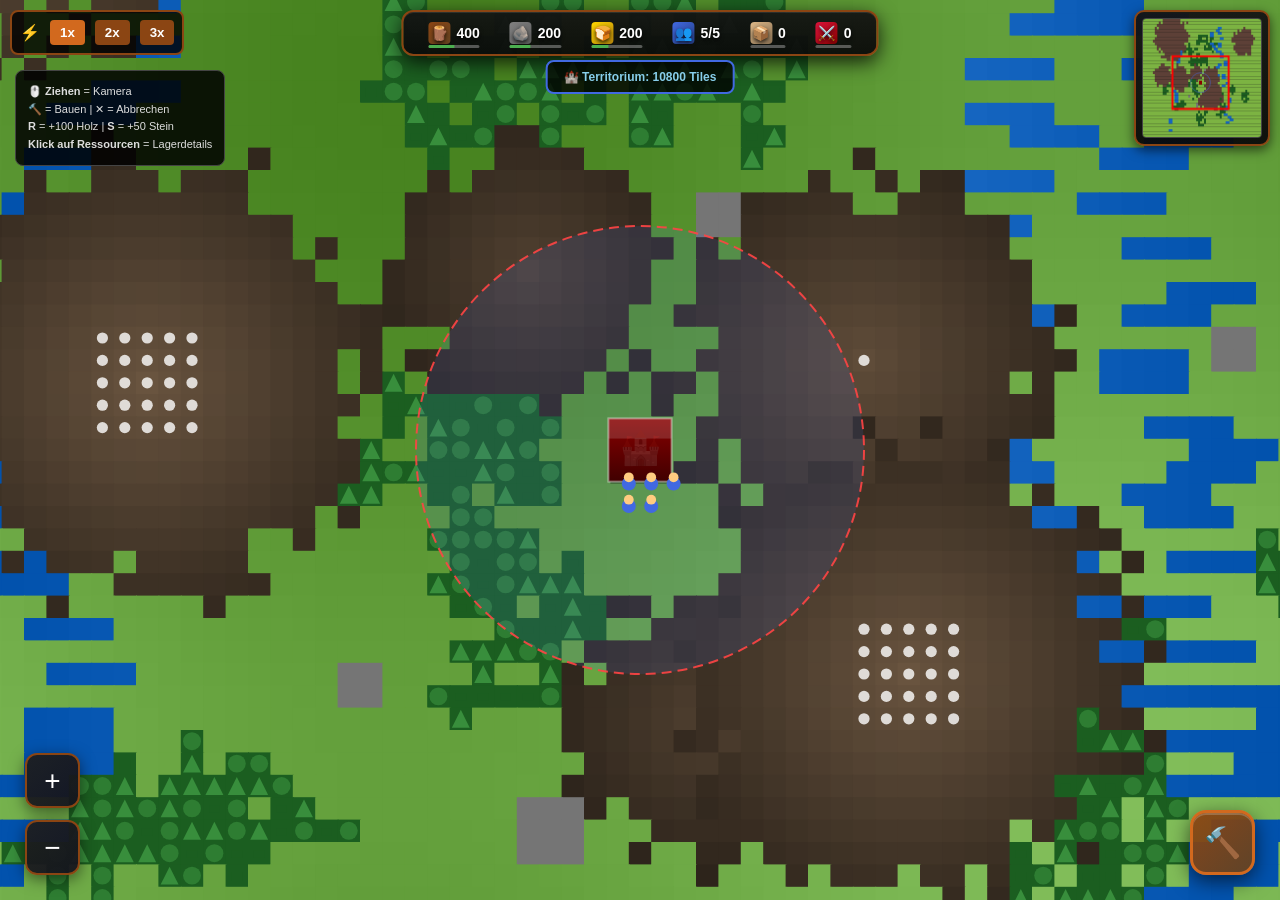
<file: index3.html>
<!DOCTYPE html>
<html lang="de">
<head>
    <meta charset="UTF-8">
    <meta name="viewport" content="width=device-width, initial-scale=1.0, maximum-scale=1.0, user-scalable=no">
    <title>Siedler 2.0 - Korrigiert</title>
    <style>
        * { margin: 0; padding: 0; box-sizing: border-box; touch-action: none; user-select: none; }
        body { overflow: hidden; background: #0a0a0a; font-family: 'Segoe UI', Tahoma, Geneva, Verdana, sans-serif; }
        #gameCanvas { display: block; position: absolute; top: 0; left: 0; z-index: 1; }
        #uiLayer { position: fixed; top: 0; left: 0; width: 100%; height: 100%; pointer-events: none; z-index: 10; }
        .ui-element { pointer-events: auto; }
        
        #resourceBar {
            position: absolute; top: 10px; left: 50%; transform: translateX(-50%);
            background: linear-gradient(180deg, rgba(20,20,20,0.95), rgba(10,10,10,0.95));
            border: 2px solid #8b4513; border-radius: 12px;
            padding: 10px 25px; display: flex; gap: 30px; color: white; 
            font-size: 14px; font-weight: bold;
            box-shadow: 0 6px 20px rgba(0,0,0,0.8), inset 0 1px 0 rgba(255,255,255,0.1);
            flex-wrap: wrap; justify-content: center; max-width: 95vw;
            cursor: pointer;
        }
        .resource { display: flex; align-items: center; gap: 6px; text-shadow: 0 2px 4px rgba(0,0,0,0.8); position: relative; }
        .resource-icon { width: 22px; height: 22px; border-radius: 4px; display: flex; align-items: center; justify-content: center; font-size: 14px; }
        .wood { background: linear-gradient(135deg, #8b4513, #654321); }
        .stone { background: linear-gradient(135deg, #808080, #606060); }
        .food { background: linear-gradient(135deg, #ffd700, #b8860b); }
        .pop { background: linear-gradient(135deg, #4169e1, #27408b); }
        .planks { background: linear-gradient(135deg, #deb887, #8b7355); }
        .weapons { background: linear-gradient(135deg, #dc143c, #8b0000); }
        .resource-bar { position: absolute; bottom: -4px; left: 0; height: 3px; background: rgba(255,255,255,0.3); border-radius: 2px; width: 100%; overflow: hidden; }
        .resource-fill { height: 100%; background: #4caf50; transition: width 0.3s, background 0.3s; }
        .resource-fill.warning { background: #ff9800; }
        .resource-fill.critical { background: #f44336; }
        
        #territoryInfo {
            position: absolute; top: 60px; left: 50%; transform: translateX(-50%);
            background: rgba(0,0,0,0.8); border: 2px solid #4169e1; border-radius: 8px;
            padding: 8px 16px; color: #87ceeb; font-size: 12px; font-weight: bold;
            display: none;
        }
        
        #minimapContainer {
            position: absolute; top: 10px; right: 10px; 
            background: linear-gradient(180deg, rgba(20,20,20,0.95), rgba(10,10,10,0.95));
            border: 2px solid #8b4513; border-radius: 10px; padding: 6px; cursor: pointer;
            box-shadow: 0 4px 12px rgba(0,0,0,0.6);
        }
        #minimap { width: 120px; height: 120px; background: #1a1a1a; border: 1px solid #444; display: block; border-radius: 4px; }
        
        #buildMenuBtn {
            position: absolute; bottom: 25px; right: 25px; width: 65px; height: 65px;
            background: linear-gradient(135deg, rgba(139, 69, 19, 0.95), rgba(101, 67, 33, 0.95));
            border: 3px solid #d2691e; border-radius: 16px;
            color: white; font-size: 30px; cursor: pointer; display: flex;
            align-items: center; justify-content: center; 
            box-shadow: 0 6px 20px rgba(0,0,0,0.6), inset 0 2px 0 rgba(255,255,255,0.2);
            transition: all 0.2s; z-index: 20;
        }
        #buildMenuBtn:active { transform: scale(0.92); }
        #buildMenuBtn.active { background: linear-gradient(135deg, rgba(210, 105, 30, 0.95), rgba(180, 82, 20, 0.95)); border-color: #ff8c00; box-shadow: 0 0 20px rgba(255,140,0,0.4); }
        
        #buildMenu {
            position: absolute; bottom: 100px; left: 50%; transform: translateX(-50%);
            background: linear-gradient(180deg, rgba(25,25,25,0.98), rgba(15,15,15,0.98));
            border: 3px solid #8b4513; border-radius: 16px;
            padding: 12px; display: none; grid-template-columns: repeat(4, 85px); gap: 10px;
            box-shadow: 0 10px 40px rgba(0,0,0,0.9);
            max-height: 70vh; overflow-y: auto;
        }
        #buildMenu.active { display: grid; }
        
        .build-item {
            background: linear-gradient(135deg, rgba(60, 40, 20, 0.8), rgba(40, 25, 10, 0.8));
            border: 2px solid #8b4513; border-radius: 10px;
            display: flex; flex-direction: column; align-items: center; justify-content: center;
            color: white; font-size: 10px; cursor: pointer; transition: all 0.2s; 
            height: 90px; padding: 5px; text-align: center;
            box-shadow: inset 0 1px 0 rgba(255,255,255,0.1);
        }
        .build-item:hover { transform: translateY(-3px); box-shadow: 0 6px 20px rgba(0,0,0,0.4); border-color: #d2691e; }
        .build-item.selected { background: linear-gradient(135deg, rgba(255, 140, 0, 0.9), rgba(200, 100, 0, 0.9)); border-color: #ffd700; box-shadow: 0 0 20px rgba(255, 215, 0, 0.5); }
        .build-item.disabled { opacity: 0.4; cursor: not-allowed; }
        .build-icon { font-size: 24px; margin-bottom: 3px; filter: drop-shadow(0 2px 4px rgba(0,0,0,0.5)); }
        .build-size { font-size: 9px; color: #aaa; margin-bottom: 2px; }
        .build-cost { font-size: 9px; color: #ddd; line-height: 1.3; }
        
        #zoomControls { position: absolute; bottom: 25px; left: 25px; display: flex; flex-direction: column; gap: 12px; }
        .zoomBtn { 
            width: 55px; height: 55px; font-size: 28px; 
            background: linear-gradient(135deg, rgba(30,30,30,0.95), rgba(20,20,30,0.95));
            color: white; border: 2px solid #8b4513; border-radius: 12px; 
            cursor: pointer; user-select: none; 
            box-shadow: 0 4px 15px rgba(0,0,0,0.5);
            transition: all 0.2s; pointer-events: auto;
        }
        .zoomBtn:active { transform: scale(0.92); background: rgba(80,60,40,0.9); }
        
        #info { 
            position: absolute; top: 70px; left: 15px; 
            color: #ddd; background: rgba(0,0,0,0.85); 
            padding: 12px; border-radius: 8px; font-size: 11px; 
            pointer-events: none; max-width: 220px; line-height: 1.6;
            border: 1px solid #444;
        }
        
        #buildStatus { 
            position: absolute; top: 50%; left: 50%; transform: translate(-50%, -50%); 
            color: white; background: linear-gradient(135deg, rgba(0,0,0,0.95), rgba(20,20,20,0.95)); 
            padding: 20px 35px; border-radius: 16px; font-size: 18px; font-weight: bold; 
            display: none; border: 3px solid #d2691e; pointer-events: none; 
            text-align: center; z-index: 15;
            box-shadow: 0 10px 40px rgba(0,0,0,0.8);
        }
        #buildStatusText { text-shadow: 0 2px 4px rgba(0,0,0,0.8); }
        
        #cancelBuildBtn { 
            position: absolute; bottom: 100px; right: 25px; width: 55px; height: 55px; 
            background: linear-gradient(135deg, rgba(211, 47, 47, 0.95), rgba(180, 30, 30, 0.95)); 
            border: 3px solid #f44336; border-radius: 50%; 
            color: white; font-size: 28px; cursor: pointer; 
            display: none; align-items: center; justify-content: center; 
            box-shadow: 0 6px 20px rgba(0,0,0,0.5); z-index: 20; 
            animation: pulse 1.5s infinite;
        }
        #cancelBuildBtn.active { display: flex; }
        @keyframes pulse { 0%, 100% { transform: scale(1); box-shadow: 0 0 0 0 rgba(244, 67, 54, 0.4); } 50% { transform: scale(1.05); box-shadow: 0 0 20px 10px rgba(244, 67, 54, 0); } }
        
        #militaryPanel {
            position: absolute; top: 50%; right: 10px; transform: translateY(-50%);
            background: linear-gradient(180deg, rgba(20,20,20,0.95), rgba(10,10,10,0.95));
            border: 2px solid #8b0000; border-radius: 12px;
            padding: 15px; display: none; flex-direction: column; gap: 10px;
            color: white; font-size: 12px; max-width: 200px;
        }
        #militaryPanel.active { display: flex; }
        .military-btn {
            background: linear-gradient(135deg, #8b0000, #5c0000);
            border: 2px solid #dc143c; border-radius: 8px;
            padding: 10px; cursor: pointer; text-align: center;
            transition: all 0.2s;
        }
        .military-btn:hover { background: linear-gradient(135deg, #a00000, #700000); transform: translateX(-3px); }
        .military-btn.disabled { opacity: 0.4; cursor: not-allowed; }
        
        #notification {
            position: absolute; top: 120px; left: 50%; transform: translateX(-50%);
            background: linear-gradient(135deg, rgba(139, 0, 0, 0.95), rgba(100, 0, 0, 0.95));
            color: white; padding: 12px 30px; border-radius: 8px;
            font-weight: bold; display: none; border: 2px solid #ff4444;
            box-shadow: 0 6px 25px rgba(139, 0, 0, 0.5);
            animation: slideDown 0.3s ease-out;
            z-index: 100;
        }
        @keyframes slideDown { from { transform: translateX(-50%) translateY(-20px); opacity: 0; } to { transform: translateX(-50%) translateY(0); opacity: 1; } }
        
        #storageWarning {
            position: absolute; bottom: 200px; left: 50%; transform: translateX(-50%);
            color: #ff6b6b; font-weight: bold; font-size: 14px;
            text-shadow: 0 2px 4px rgba(0,0,0,0.9); display: none;
            background: rgba(0,0,0,0.8); padding: 8px 20px; border-radius: 20px;
            border: 2px solid #ff4444;
            z-index: 50;
        }
        
        #storageDetails {
            position: absolute; top: 50%; left: 50%; transform: translate(-50%, -50%);
            background: linear-gradient(180deg, rgba(30,30,30,0.98), rgba(20,20,20,0.98));
            border: 3px solid #8b4513; border-radius: 16px;
            padding: 20px; display: none; flex-direction: column;
            color: white; font-size: 14px; min-width: 300px;
            box-shadow: 0 10px 40px rgba(0,0,0,0.9);
            z-index: 30;
            pointer-events: auto;
        }
        #storageDetails.active { display: flex; }
        .storage-row { display: flex; justify-content: space-between; padding: 8px 0; border-bottom: 1px solid #444; }
        .storage-row:last-child { border-bottom: none; }
        .close-btn {
            position: absolute; top: 10px; right: 10px;
            background: #f44336; border: none; color: white;
            width: 30px; height: 30px; border-radius: 50%;
            cursor: pointer; font-size: 18px; display: flex;
            align-items: center; justify-content: center;
        }
        
        #gameSpeedControl {
            position: absolute; top: 10px; left: 10px;
            background: rgba(0,0,0,0.8); border: 2px solid #8b4513;
            border-radius: 8px; padding: 8px; color: white;
            display: flex; align-items: center; gap: 10px;
        }
        .speed-btn {
            background: #8b4513; border: none; color: white;
            padding: 5px 10px; border-radius: 4px; cursor: pointer;
            font-weight: bold;
        }
        .speed-btn.active { background: #d2691e; }
    </style>
<base target="_blank">
</head>
<body>
    <canvas id="gameCanvas"></canvas>
    
    <div id="uiLayer">
        <div id="gameSpeedControl" class="ui-element">
            <span>⚡</span>
            <button class="speed-btn active" onclick="game.setSpeed(1)">1x</button>
            <button class="speed-btn" onclick="game.setSpeed(2)">2x</button>
            <button class="speed-btn" onclick="game.setSpeed(3)">3x</button>
        </div>
        
        <div id="resourceBar" class="ui-element" onclick="game.toggleStorageDetails()">
            <div class="resource">
                <div class="resource-icon wood">🪵</div>
                <span id="woodCount">800</span>
                <div class="resource-bar"><div class="resource-fill" id="woodBar" style="width: 0%"></div></div>
            </div>
            <div class="resource">
                <div class="resource-icon stone">🪨</div>
                <span id="stoneCount">400</span>
                <div class="resource-bar"><div class="resource-fill" id="stoneBar" style="width: 0%"></div></div>
            </div>
            <div class="resource">
                <div class="resource-icon food">🍞</div>
                <span id="foodCount">400</span>
                <div class="resource-bar"><div class="resource-fill" id="foodBar" style="width: 0%"></div></div>
            </div>
            <div class="resource">
                <div class="resource-icon pop">👥</div>
                <span id="popCount">5/5</span>
            </div>
            <div class="resource">
                <div class="resource-icon planks">📦</div>
                <span id="plankCount">0</span>
                <div class="resource-bar"><div class="resource-fill" id="planksBar" style="width: 0%"></div></div>
            </div>
            <div class="resource">
                <div class="resource-icon weapons">⚔️</div>
                <span id="weaponCount">0</span>
                <div class="resource-bar"><div class="resource-fill" id="weaponsBar" style="width: 0%"></div></div>
            </div>
        </div>
        
        <div id="storageDetails" class="ui-element">
            <button class="close-btn" onclick="game.toggleStorageDetails()">×</button>
            <h3 style="margin-bottom: 15px; text-align: center; color: #d2691e;">📦 Lagerbestände</h3>
            <div id="storageContent"></div>
        </div>
        
        <div id="territoryInfo" class="ui-element">🏰 Territorium: <span id="territorySize">400</span> Tiles</div>
        
        <div id="minimapContainer" class="ui-element">
            <canvas id="minimap" width="120" height="120"></canvas>
        </div>
        
        <div id="buildMenu" class="ui-element">
            <div class="build-item" data-building="lumberjack" data-cost="wood:40,stone:10"><div class="build-icon">🪓</div><div class="build-size">2×2</div><div>Holzfäller</div><div class="build-cost">🪵40 🪨10</div></div>
            <div class="build-item" data-building="stonemason" data-cost="wood:50,stone:0"><div class="build-icon">⛏️</div><div class="build-size">2×2</div><div>Steinmetz</div><div class="build-cost">🪵50</div></div>
            <div class="build-item" data-building="farm" data-cost="wood:50,stone:20"><div class="build-icon">🌾</div><div class="build-size">2×2</div><div>Farm</div><div class="build-cost">🪵50 🪨20</div></div>
            <div class="build-item" data-building="sawmill" data-cost="wood:80,stone:30"><div class="build-icon">🏭</div><div class="build-size">3×2</div><div>Sägewerk</div><div class="build-cost">🪵80 🪨30</div></div>
            <div class="build-item" data-building="house" data-cost="wood:30,stone:20"><div class="build-icon">🏠</div><div class="build-size">2×2</div><div>Haus</div><div class="build-cost">🪵30 🪨20</div></div>
            <div class="build-item" data-building="storage" data-cost="wood:100,stone:50"><div class="build-icon">📦</div><div class="build-size">3×3</div><div>Speicher</div><div class="build-cost">🪵100 🪨50</div></div>
            <div class="build-item" data-building="barracks" data-cost="wood:150,stone:80"><div class="build-icon">⚔️</div><div class="build-size">3×3</div><div>Kaserne</div><div class="build-cost">🪵150 🪨80</div></div>
            <div class="build-item" data-building="watchtower" data-cost="wood:200,stone:100"><div class="build-icon">🗼</div><div class="build-size">2×3</div><div>Wachturm</div><div class="build-cost">🪵200 🪨100</div></div>
            <div class="build-item" data-building="weaponsmith" data-cost="wood:120,stone:80,planks:20"><div class="build-icon">🔨</div><div class="build-size">3×2</div><div>Schmiede</div><div class="build-cost">🪵120 🪨80 📦20</div></div>
            <div class="build-item" data-building="mill" data-cost="wood:60,stone:40"><div class="build-icon">🌪️</div><div class="build-size">2×2</div><div>Mühle</div><div class="build-cost">🪵60 🪨40</div></div>
            <div class="build-item" data-building="bakery" data-cost="wood:80,stone:60,planks:30"><div class="build-icon">🥖</div><div class="build-size">2×2</div><div>Bäckerei</div><div class="build-cost">🪵80 🪨60 📦30</div></div>
        </div>
        
        <button id="buildMenuBtn" class="ui-element">🔨</button>
        <button id="cancelBuildBtn" class="ui-element">✕</button>
        
        <div id="zoomControls">
            <button class="zoomBtn" id="zoomIn">+</button>
            <button class="zoomBtn" id="zoomOut">−</button>
        </div>
        
        <div id="info">
            🖱️ <b>Ziehen</b> = Kamera<br>
            🔨 = Bauen | ✕ = Abbrechen<br>
            <b>R</b> = +100 Holz | <b>S</b> = +50 Stein<br>
            <b>Klick auf Ressourcen</b> = Lagerdetails
        </div>
        
        <div id="buildStatus">
            <div id="buildStatusText">Wähle eine Position</div>
            <div style="font-size: 12px; margin-top: 8px; color: #aaa;">Tippen zum Bauen</div>
        </div>
        
        <div id="militaryPanel" class="ui-element">
            <div style="font-size: 14px; font-weight: bold; color: #dc143c; margin-bottom: 10px; text-align: center;">⚔️ REKRUTIERUNG</div>
            <div class="military-btn" id="recruitSpear" onclick="game.tryRecruit('spear')">🛡️ Speerträger<br><small>1 Siedler + 1 Speer</small></div>
            <div class="military-btn" id="recruitBow" onclick="game.tryRecruit('bow')">🏹 Bogenschütze<br><small>1 Siedler + 1 Bogen</small></div>
        </div>
        
        <div id="notification"></div>
        <div id="storageWarning">⚠️ LAGER FAST VOLL!</div>
    </div>

<script>
const CONFIG = {
    MAP_WIDTH: 120, MAP_HEIGHT: 90, TILE_SIZE: 32,
    CAMERA: { minZoom: 0.3, maxZoom: 2.5, defaultZoom: 0.7 },
    GAME_SPEED: 1.0, START_TERRITORY_RADIUS: 10, WATCHTOWER_RADIUS: 15,
    FOG_DARKNESS: 0.85, MAX_BARRACKS: 3,
    STORAGE_LIMITS: { wood: 800, stone: 500, food: 600, planks: 300, weapons: 100 },
    WEAPON_COSTS: { spear: { wood: 2, planks: 0, food: 0 }, bow: { wood: 2, planks: 1, food: 1 } }
};

const BUILDINGS = {
    hq: { name: 'HQ', color: '#8b0000', tileSize: 3, symbol: '🏰', workTile: { x: 1, y: 2 }, maxWorkers: 0 },
    lumberjack: { name: 'Holzfäller', color: '#8b4513', tileSize: 2, symbol: '🪓', workTile: { x: 1, y: 1 }, cost: { wood: 40, stone: 10 }, buildTime: 300, maxWorkers: 2, produces: 'wood', workTime: 180 },
    stonemason: { name: 'Steinmetz', color: '#696969', tileSize: 2, symbol: '⛏️', workTile: { x: 1, y: 1 }, cost: { wood: 50, stone: 0 }, buildTime: 300, maxWorkers: 2, produces: 'stone', workTime: 240 },
    farm: { name: 'Farm', color: '#daa520', tileSize: 2, symbol: '🚜', workTile: { x: 1, y: 1 }, cost: { wood: 50, stone: 20 }, buildTime: 300, maxWorkers: 1, produces: 'grain', workTime: 200 },
    sawmill: { name: 'Sägewerk', color: '#deb887', tileSize: 3, symbol: '🏭', workTile: { x: 1, y: 1 }, cost: { wood: 80, stone: 30 }, buildTime: 400, maxWorkers: 2, produces: 'planks', workTime: 150, input: { wood: 2 }, output: { planks: 1 } },
    mill: { name: 'Mühle', color: '#f5deb3', tileSize: 2, symbol: '🌪️', workTile: { x: 1, y: 1 }, cost: { wood: 60, stone: 40 }, buildTime: 350, maxWorkers: 1, produces: 'flour', workTime: 180, input: { grain: 2 }, output: { flour: 1 } },
    bakery: { name: 'Bäckerei', color: '#d2691e', tileSize: 2, symbol: '🥖', workTile: { x: 1, y: 1 }, cost: { wood: 80, stone: 60, planks: 30 }, buildTime: 400, maxWorkers: 1, produces: 'food', workTime: 200, input: { flour: 2 }, output: { food: 5 } },
    weaponsmith: { name: 'Waffenschmiede', color: '#4a4a4a', tileSize: 3, symbol: '🔨', workTile: { x: 1, y: 1 }, cost: { wood: 120, stone: 80, planks: 20 }, buildTime: 500, maxWorkers: 2, produces: 'weapons', workTime: 300 },
    house: { name: 'Haus', color: '#cd853f', tileSize: 2, symbol: '🏠', workTile: { x: 1, y: 1 }, cost: { wood: 30, stone: 20 }, buildTime: 200, maxWorkers: 0, spawnRate: 600 },
    storage: { name: 'Speicher', color: '#8b7355', tileSize: 3, symbol: '📦', workTile: { x: 1, y: 1 }, cost: { wood: 100, stone: 50 }, buildTime: 400, maxWorkers: 0, storageBonus: { wood: 400, stone: 300, food: 300, planks: 200, weapons: 50 } },
    barracks: { name: 'Kaserne', color: '#4a0000', tileSize: 3, symbol: '⚔️', workTile: { x: 1, y: 2 }, cost: { wood: 150, stone: 80 }, buildTime: 600, maxWorkers: 0 },
    watchtower: { name: 'Wachturm', color: '#2f4f4f', tileSize: 2, symbol: '🗼', workTile: { x: 0, y: 2 }, cost: { wood: 200, stone: 100 }, buildTime: 500, maxWorkers: 0, requiresSoldiers: 2, territoryRadius: 15 }
};

let canvas, ctx, minimapCanvas, minimapCtx;
let camera = { x: 0, y: 0, zoom: CONFIG.CAMERA.defaultZoom };
let map = [], buildings = [], trees = [], stoneDeposits = [], mountains = [];
let gameTime = 0, isDragging = false, lastMouseX = 0, lastMouseY = 0, mousePos = { x: 0, y: 0 };
let selectedBuilding = null, isBuildMode = false, selectedBarracks = null;
let settlers = [], workers = [], soldiers = [], enemies = [], particles = [];
let Resources = { wood: 400, stone: 200, food: 200, planks: 0, grain: 0, flour: 0, weapons: 0, pop: 5, popMax: 5 };
let territoryCenters = [], fogMap = [];
let storageLimits = { ...CONFIG.STORAGE_LIMITS };
let updateAccumulator = 0;

const game = {
    init() {
        canvas = document.getElementById('gameCanvas');
        ctx = canvas.getContext('2d');
        minimapCanvas = document.getElementById('minimap');
        minimapCtx = minimapCanvas.getContext('2d');
        
        this.resize();
        window.addEventListener('resize', () => this.resize());
        this.setupInput();
        this.generateMap();
        this.placeHQ();
        this.initTerritory();
        this.updateResourceDisplay();
        requestAnimationFrame(() => this.loop());
    },
    
    setSpeed(speed) {
        CONFIG.GAME_SPEED = speed;
        document.querySelectorAll('.speed-btn').forEach(btn => btn.classList.remove('active'));
        event.target.classList.add('active');
        this.showNotification(`⚡ Spielgeschwindigkeit: ${speed}x`);
    },
    
    toggleStorageDetails() {
        const panel = document.getElementById('storageDetails');
        panel.classList.toggle('active');
        if (panel.classList.contains('active')) {
            this.updateStorageDetails();
        }
    },
    
    updateStorageDetails() {
        const content = document.getElementById('storageContent');
        content.innerHTML = '';
        
        const resources = [
            { key: 'wood', name: '🪵 Holz', limit: storageLimits.wood },
            { key: 'stone', name: '🪨 Stein', limit: storageLimits.stone },
            { key: 'food', name: '🍞 Nahrung', limit: storageLimits.food },
            { key: 'planks', name: '📦 Bretter', limit: storageLimits.planks },
            { key: 'weapons', name: '⚔️ Waffen', limit: storageLimits.weapons },
            { key: 'grain', name: '🌾 Getreide', limit: 9999 },
            { key: 'flour', name: '🌪️ Mehl', limit: 9999 }
        ];
        
        for (const res of resources) {
            const current = Math.floor(Resources[res.key] || 0);
            const percent = res.limit > 0 ? (current / res.limit * 100) : 0;
            const color = percent > 90 ? '#f44336' : percent > 70 ? '#ff9800' : '#4caf50';
            
            const row = document.createElement('div');
            row.className = 'storage-row';
            row.innerHTML = `
                <span>${res.name}</span>
                <span style="color: ${color}">${current} / ${res.limit > 9000 ? '∞' : res.limit}</span>
            `;
            content.appendChild(row);
        }
    },
    
    resize() {
        canvas.width = window.innerWidth;
        canvas.height = window.innerHeight;
    },
    
    generateMap() {
        for (let y = 0; y < CONFIG.MAP_HEIGHT; y++) {
            map[y] = [];
            fogMap[y] = [];
            for (let x = 0; x < CONFIG.MAP_WIDTH; x++) {
                map[y][x] = 0;
                fogMap[y][x] = 0;
            }
        }
        
        mountains = [];
        for (let m = 0; m < 8; m++) {
            const mx = Math.floor(Math.random() * (CONFIG.MAP_WIDTH - 25)) + 12;
            const my = Math.floor(Math.random() * (CONFIG.MAP_HEIGHT - 25)) + 12;
            const size = Math.floor(Math.random() * 15) + 8;
            
            for (let y = my - size; y <= my + size; y++) {
                for (let x = mx - size; x <= mx + size; x++) {
                    if (y >= 0 && y < CONFIG.MAP_HEIGHT && x >= 0 && x < CONFIG.MAP_WIDTH) {
                        const dist = Math.sqrt((x-mx)**2 + (y-my)**2);
                        if (dist <= size * (0.6 + Math.random() * 0.3)) {
                            map[y][x] = 4;
                            mountains.push({x, y, height: Math.max(0, size - dist)});
                        }
                    }
                }
            }
        }
        
        for (let r = 0; r < 3; r++) {
            let rx = Math.floor(Math.random() * (CONFIG.MAP_WIDTH - 50)) + 25;
            let ry = 5;
            while (ry < CONFIG.MAP_HEIGHT - 5) {
                for (let w = -1; w <= 2; w++) {
                    const wx = rx + w;
                    if (wx >= 0 && wx < CONFIG.MAP_WIDTH && map[ry][wx] !== 4) {
                        map[ry][wx] = 2;
                    }
                }
                ry += Math.floor(Math.random() * 2) + 1;
                rx += Math.floor(Math.random() * 5) - 2;
            }
        }
        
        for (let f = 0; f < 25; f++) {
            let fx = Math.floor(Math.random() * (CONFIG.MAP_WIDTH - 30)) + 15;
            let fy = Math.floor(Math.random() * (CONFIG.MAP_HEIGHT - 30)) + 15;
            if (map[fy][fx] !== 0) continue;
            
            const forestSize = Math.floor(Math.random() * 50) + 30;
            const queue = [{x: fx, y: fy}];
            let placed = 0;
            const visited = new Set();
            
            while (queue.length > 0 && placed < forestSize) {
                const current = queue.shift();
                const key = `${current.x},${current.y}`;
                if (visited.has(key)) continue;
                visited.add(key);
                
                if (current.x < 0 || current.x >= CONFIG.MAP_WIDTH || 
                    current.y < 0 || current.y >= CONFIG.MAP_HEIGHT) continue;
                if (map[current.y][current.x] !== 0) continue;
                
                const distToCenter = Math.sqrt((current.x - fx)**2 + (current.y - fy)**2);
                if (Math.random() < Math.max(0.3, 1 - distToCenter / 10)) {
                    map[current.y][current.x] = 1;
                    placed++;
                    [{x:1,y:0},{x:-1,y:0},{x:0,y:1},{x:0,y:-1}].forEach(n => {
                        if (!visited.has(`${current.x+n.x},${current.y+n.y}`)) {
                            queue.push({x: current.x+n.x, y: current.y+n.y});
                        }
                    });
                }
            }
        }
        
        stoneDeposits = [];
        const centerX = Math.floor(CONFIG.MAP_WIDTH / 2);
        const centerY = Math.floor(CONFIG.MAP_HEIGHT / 2);
        
        for (let s = 0; s < 15; s++) {
            const angle = Math.random() * Math.PI * 2;
            const dist = Math.random() * 20 + 8;
            let sx = Math.floor(centerX + Math.cos(angle) * dist);
            let sy = Math.floor(centerY + Math.sin(angle) * dist);
            
            sx = Math.max(2, Math.min(CONFIG.MAP_WIDTH - 5, sx));
            sy = Math.max(2, Math.min(CONFIG.MAP_HEIGHT - 5, sy));
            
            if (map[sy][sx] !== 0) continue;
            
            const size = Math.random() < 0.5 ? 2 : 3;
            let canPlace = true;
            for (let dy = 0; dy < size; dy++) {
                for (let dx = 0; dx < size; dx++) {
                    if (map[sy+dy][sx+dx] !== 0) canPlace = false;
                }
            }
            
            if (canPlace) {
                for (let dy = 0; dy < size; dy++) {
                    for (let dx = 0; dx < size; dx++) {
                        map[sy+dy][sx+dx] = 3;
                    }
                }
                stoneDeposits.push({ x: sx, y: sy, size, infinite: true });
            }
        }
        
        trees = [];
        for (let y = 0; y < CONFIG.MAP_HEIGHT; y++) {
            for (let x = 0; x < CONFIG.MAP_WIDTH; x++) {
                if (map[y][x] === 1) {
                    trees.push({ x, y, age: Math.random() * 100, type: Math.floor(Math.random() * 3) });
                }
            }
        }
    },
    
    initTerritory() {
        const hq = buildings.find(b => b.type === 'hq');
        if (hq) {
            territoryCenters = [{ x: hq.tileX + 1.5, y: hq.tileY + 1.5, radius: CONFIG.START_TERRITORY_RADIUS }];
            this.updateFog();
        }
    },
    
    updateFog() {
        // No fog-of-war: everything always visible.
        for (let y = 0; y < CONFIG.MAP_HEIGHT; y++) {
            for (let x = 0; x < CONFIG.MAP_WIDTH; x++) {
                fogMap[y][x] = 0;
            }
        }
    },
    
    isInTerritory(x, y) {
        for (const center of territoryCenters) {
            if (Math.sqrt((x - center.x)**2 + (y - center.y)**2) <= center.radius) return true;
        }
        return false;
    },
    
    canBuildInFog(x, y, size) {
        for (let dy = 0; dy < size; dy++) {
            for (let dx = 0; dx < size; dx++) {
                if (this.isInTerritory(x + dx + 0.5, y + dy + 0.5)) return true;
            }
        }
        return false;
    },
    
    placeHQ() {
        const centerX = Math.floor(CONFIG.MAP_WIDTH / 2);
        const centerY = Math.floor(CONFIG.MAP_HEIGHT / 2);
        
        for (let radius = 0; radius < 15; radius++) {
            for (let dy = -radius; dy <= radius; dy++) {
                for (let dx = -radius; dx <= radius; dx++) {
                    const x = centerX + dx, y = centerY + dy;
                    if (this.canBuildAt(x, y, 'hq')) {
                        this.addBuilding('hq', x, y);
                        const hq = buildings[buildings.length - 1];
                        for (let i = 0; i < 5; i++) {
                            settlers.push({
                                id: 'settler_' + i,
                                x: (hq.tileX + 1 + (i % 3)) * CONFIG.TILE_SIZE,
                                y: (hq.tileY + 3 + Math.floor(i / 3)) * CONFIG.TILE_SIZE,
                                homeX: (hq.tileX + 1) * CONFIG.TILE_SIZE,
                                homeY: (hq.tileY + 3) * CONFIG.TILE_SIZE,
                                state: 'idle', targetX: 0, targetY: 0,
                                carrying: null, carryingAmount: 0, assignedSite: null,
                                speed: 1.2, role: 'idle'
                            });
                        }
                        this.centerCameraOn(hq.tileX + 1.5, hq.tileY + 1.5);
                        return;
                    }
                }
            }
        }
    },
    
    addBuilding(type, tileX, tileY) {
        const def = BUILDINGS[type];
        const b = {
            type, tileX, tileY, x: tileX * CONFIG.TILE_SIZE, y: tileY * CONFIG.TILE_SIZE,
            id: Date.now() + Math.random(), workX: tileX + def.workTile.x, workY: tileY + def.workTile.y,
            constructionProgress: 0, maxConstructionProgress: def.buildTime || 100, isComplete: type === 'hq',
            woodDelivered: 0, stoneDelivered: 0, planksDelivered: 0,
            woodNeeded: def.cost ? (def.cost.wood || 0) : 0, 
            stoneNeeded: def.cost ? (def.cost.stone || 0) : 0, 
            planksNeeded: def.cost ? (def.cost.planks || 0) : 0,
            workers: [], spawnTimer: 0, soldiers: 0, productionTimer: 0, inputStorage: {}, outputStorage: {}
        };
        buildings.push(b);
        
        if (type === 'watchtower' && b.isComplete) {
            territoryCenters.push({ x: tileX + 1, y: tileY + 1.5, radius: CONFIG.WATCHTOWER_RADIUS });
            this.updateFog();
        }
        
        if (type === 'storage' && b.isComplete) {
            for (const [res, amount] of Object.entries(BUILDINGS.storage.storageBonus)) {
                storageLimits[res] += amount;
            }
        }
        return b;
    },
    
    canBuildAt(tileX, tileY, buildingType) {
        const building = BUILDINGS[buildingType];
        const size = building.tileSize;
        
        for (let dy = 0; dy < size; dy++) {
            for (let dx = 0; dx < size; dx++) {
                const checkX = tileX + dx, checkY = tileY + dy;
                if (checkX < 0 || checkX >= CONFIG.MAP_WIDTH || checkY < 0 || checkY >= CONFIG.MAP_HEIGHT) return false;
                if (map[checkY][checkX] === 2 || map[checkY][checkX] === 4) return false;
                
                for (const b of buildings) {
                    const bType = BUILDINGS[b.type];
                    if (checkX >= b.tileX && checkX < b.tileX + bType.tileSize &&
                        checkY >= b.tileY && checkY < b.tileY + bType.tileSize) return false;
                }
            }
        }
        return true;
    },
    
    startConstruction(tileX, tileY, buildingType) {
        const def = BUILDINGS[buildingType];
        const site = this.addBuilding(buildingType, tileX, tileY);
        site.isComplete = false;
        site.constructionProgress = 0;
        site.entranceX = (tileX + def.tileSize / 2) * CONFIG.TILE_SIZE;
        site.entranceY = (tileY + def.tileSize) * CONFIG.TILE_SIZE;
        
        let buildersAssigned = 0;
        for (const s of settlers) {
            if (s.state === 'idle' && buildersAssigned < 2) {
                s.assignedSite = site.id;
                s.state = 'moving_to_hq';
                s.role = 'builder';
                s.targetX = (buildings[0].workX + 0.5) * CONFIG.TILE_SIZE;
                s.targetY = (buildings[0].workY + 0.5) * CONFIG.TILE_SIZE;
                buildersAssigned++;
            }
        }
        return site;
    },
    
    checkStorageLimit(resource, amount) {
        const limit = storageLimits[resource] || 9999;
        const current = Resources[resource] || 0;
        return current + amount <= limit;
    },
    
    updateProduction() {
        for (const b of buildings) {
            if (!b.isComplete) continue;
            const def = BUILDINGS[b.type];
            
            if (b.type === 'sawmill' && (b.inputStorage.wood || 0) >= 2 && this.checkStorageLimit('planks', 1)) {
                b.productionTimer += CONFIG.GAME_SPEED;
                if (b.productionTimer >= def.workTime) {
                    b.productionTimer = 0;
                    b.inputStorage.wood -= 2;
                    Resources.planks += 1;
                    this.updateResourceDisplay();
                    this.createParticle(b.entranceX, b.entranceY, 'planks');
                }
            }
            else if (b.type === 'mill' && (b.inputStorage.grain || 0) >= 2) {
                b.productionTimer += CONFIG.GAME_SPEED;
                if (b.productionTimer >= def.workTime) {
                    b.productionTimer = 0;
                    b.inputStorage.grain -= 2;
                    b.outputStorage.flour = (b.outputStorage.flour || 0) + 1;
                }
            }
            else if (b.type === 'bakery' && (b.inputStorage.flour || 0) >= 2 && this.checkStorageLimit('food', 5)) {
                b.productionTimer += CONFIG.GAME_SPEED;
                if (b.productionTimer >= def.workTime) {
                    b.productionTimer = 0;
                    b.inputStorage.flour -= 2;
                    Resources.food += 5;
                    this.updateResourceDisplay();
                    this.createParticle(b.entranceX, b.entranceY, 'food');
                }
            }
            else if (b.type === 'weaponsmith') {
                const canMakeSpear = Resources.wood >= 2 && this.checkStorageLimit('weapons', 1);
                const canMakeBow = Resources.wood >= 2 && Resources.planks >= 1 && Resources.food >= 1 && this.checkStorageLimit('weapons', 1);
                
                if (canMakeBow || canMakeSpear) {
                    b.productionTimer += CONFIG.GAME_SPEED;
                    if (b.productionTimer >= def.workTime) {
                        b.productionTimer = 0;
                        if (canMakeBow) {
                            Resources.wood -= 2; Resources.planks -= 1; Resources.food -= 1;
                            b.outputStorage.bows = (b.outputStorage.bows || 0) + 1;
                        } else {
                            Resources.wood -= 2;
                            b.outputStorage.spears = (b.outputStorage.spears || 0) + 1;
                        }
                        Resources.weapons++;
                        this.updateResourceDisplay();
                        this.createParticle(b.entranceX, b.entranceY, 'weapon');
                    }
                }
            }
        }
    },
    
    updateCarriers() {
        for (const s of settlers) {
            if (s.state === 'idle' && s.role === 'idle') {
                const job = this.findCarrierJob();
                if (job) {
                    s.role = 'carrier';
                    s.carrierJob = job;
                    s.state = 'carrier_fetch';
                    s.targetX = job.fromX;
                    s.targetY = job.fromY;
                }
            }
        }
        
        for (const s of settlers) {
            if (s.role !== 'carrier') continue;
            
            switch(s.state) {
                case 'carrier_fetch':
                    this.moveEntity(s);
                    if (this.isAtTarget(s)) {
                        const job = s.carrierJob;
                        if (job.type === 'to_building') {
                            if (Resources[job.resource] >= job.amount) {
                                Resources[job.resource] -= job.amount;
                                s.carrying = job.resource;
                                s.carryingAmount = job.amount;
                                s.state = 'carrier_deliver';
                                s.targetX = job.toX;
                                s.targetY = job.toY;
                                this.updateResourceDisplay();
                            } else {
                                s.state = 'idle'; s.role = 'idle';
                            }
                        }
                    }
                    break;
                    
                case 'carrier_deliver':
                    this.moveEntity(s);
                    if (this.isAtTarget(s)) {
                        const job = s.carrierJob;
                        if (job.type === 'to_building') {
                            const site = buildings.find(b => b.id === job.toBuilding);
                            if (site) {
                                if (s.carrying === 'wood') site.woodDelivered += s.carryingAmount;
                                else if (s.carrying === 'stone') site.stoneDelivered += s.carryingAmount;
                                else if (s.carrying === 'planks') site.planksDelivered += s.carryingAmount;
                            }
                        }
                        s.carrying = null;
                        s.carryingAmount = 0;
                        s.state = 'returning_home';
                        s.targetX = s.homeX;
                        s.targetY = s.homeY;
                    }
                    break;
                    
                case 'returning_home':
                    this.moveEntity(s);
                    if (this.isAtTarget(s)) {
                        s.state = 'idle';
                        s.role = 'idle';
                        s.carrierJob = null;
                    }
                    break;
            }
        }
    },
    
    // 🔧 HIER IST DER WICHTIGE FIX FÜR DIE SCHMIEDE!
    findCarrierJob() {
        // Baustellen mit Materialbedarf - PLANKS PRIORITÄT!
        for (const site of buildings) {
            if (!site.isComplete) {
                const hq = buildings[0];
                
                // 🔥 FIX #1: Planks werden jetzt erkannt und transportiert!
                if (site.planksDelivered < site.planksNeeded && Resources.planks >= 5) {
                    return { 
                        type: 'to_building', 
                        resource: 'planks',  // <-- DAS FEHLTE IM ORIGINAL!
                        amount: Math.min(5, site.planksNeeded - site.planksDelivered), 
                        fromX: (hq.workX + 0.5) * CONFIG.TILE_SIZE, 
                        fromY: (hq.workY + 0.5) * CONFIG.TILE_SIZE, 
                        toX: site.entranceX, 
                        toY: site.entranceY, 
                        toBuilding: site.id 
                    };
                }
                
                if (site.woodDelivered < site.woodNeeded && Resources.wood >= 10) {
                    return { 
                        type: 'to_building', 
                        resource: 'wood', 
                        amount: Math.min(10, site.woodNeeded - site.woodDelivered), 
                        fromX: (hq.workX + 0.5) * CONFIG.TILE_SIZE, 
                        fromY: (hq.workY + 0.5) * CONFIG.TILE_SIZE, 
                        toX: site.entranceX, 
                        toY: site.entranceY, 
                        toBuilding: site.id 
                    };
                }
                if (site.stoneDelivered < site.stoneNeeded && Resources.stone >= 10) {
                    return { 
                        type: 'to_building', 
                        resource: 'stone', 
                        amount: Math.min(10, site.stoneNeeded - site.stoneDelivered), 
                        fromX: (hq.workX + 0.5) * CONFIG.TILE_SIZE, 
                        fromY: (hq.workY + 0.5) * CONFIG.TILE_SIZE, 
                        toX: site.entranceX, 
                        toY: site.entranceY, 
                        toBuilding: site.id 
                    };
                }
            }
        }
        
        // Produktionsgebäude
        for (const b of buildings) {
            if (!b.isComplete) continue;
            
            if (b.type === 'sawmill' && (b.inputStorage.wood || 0) < 10 && Resources.wood >= 5) {
                const hq = buildings[0];
                return { 
                    type: 'production_input', 
                    resource: 'wood', 
                    amount: 5, 
                    fromX: (hq.workX + 0.5) * CONFIG.TILE_SIZE, 
                    fromY: (hq.workY + 0.5) * CONFIG.TILE_SIZE, 
                    toX: b.entranceX, 
                    toY: b.entranceY, 
                    toBuilding: b.id 
                };
            }
        }
        return null;
    },
    
    updateWorkers() {
        for (const w of workers) {
            const building = buildings.find(b => b.id === w.buildingId);
            if (!building || !building.isComplete) continue;
            
            const def = BUILDINGS[building.type];
            const workX = (building.workX + 0.5) * CONFIG.TILE_SIZE;
            const workY = (building.workY + 0.5) * CONFIG.TILE_SIZE;
            
            switch(w.state) {
                case 'in_building':
                    w.x = workX; w.y = workY;
                    
                    if (building.type === 'lumberjack') {
                        const tree = this.findNearestTree(building.workX, building.workY, 12);
                        if (tree) {
                            w.targetX = (tree.x + 0.5) * CONFIG.TILE_SIZE;
                            w.targetY = (tree.y + 0.5) * CONFIG.TILE_SIZE;
                            w.targetTree = tree;
                            w.state = 'walking_to_work';
                        }
                    } else if (building.type === 'stonemason') {
                        const stone = this.findNearestStone(building.workX, building.workY, 15);
                        if (stone) {
                            w.targetX = (stone.x + Math.random() * stone.size) * CONFIG.TILE_SIZE;
                            w.targetY = (stone.y + Math.random() * stone.size) * CONFIG.TILE_SIZE;
                            w.targetStone = stone;
                            w.state = 'walking_to_work';
                        }
                    } else if (building.type === 'farm' && this.checkStorageLimit('grain', 2)) {
                        w.workTimer += CONFIG.GAME_SPEED;
                        if (w.workTimer >= def.workTime) {
                            w.workTimer = 0;
                            building.outputStorage.grain = (building.outputStorage.grain || 0) + 2;
                            this.createParticle(workX, workY, 'grain');
                        }
                    }
                    break;
                    
                case 'walking_to_work':
                    this.moveEntity(w);
                    if (this.isAtTarget(w)) {
                        w.state = 'working';
                        w.workTimer = 0;
                    }
                    break;
                    
                case 'working':
                    w.workTimer += CONFIG.GAME_SPEED;
                    if (gameTime % 20 === 0) this.createParticle(w.x, w.y - 10, 'work');
                    
                    if (w.workTimer >= (def.workTime || 120)) {
                        if (building.type === 'lumberjack' && w.targetTree) {
                            this.removeTree(w.targetTree.x, w.targetTree.y);
                            w.carrying = 'wood'; w.carryingAmount = 10;
                        } else if (building.type === 'stonemason' && w.targetStone) {
                            w.carrying = 'stone'; w.carryingAmount = 8;
                        }
                        w.state = 'returning';
                        w.targetX = workX;
                        w.targetY = workY;
                    }
                    break;
                    
                case 'returning':
                    this.moveEntity(w);
                    if (this.isAtTarget(w)) {
                        if (w.carrying === 'wood' && this.checkStorageLimit('wood', w.carryingAmount)) {
                            Resources.wood += w.carryingAmount;
                        } else if (w.carrying === 'stone' && this.checkStorageLimit('stone', w.carryingAmount)) {
                            Resources.stone += w.carryingAmount;
                        }
                        if (w.carrying) {
                            this.updateResourceDisplay();
                            this.createParticle(w.x, w.y, w.carrying);
                        }
                        w.carrying = null; w.carryingAmount = 0;
                        w.targetTree = null; w.targetStone = null;
                        w.state = 'in_building';
                    }
                    break;
            }
        }
    },
    
    findNearestTree(fromX, fromY, maxDist) {
        let nearest = null, minDist = Infinity;
        for (const tree of trees) {
            const dist = Math.sqrt((tree.x - fromX)**2 + (tree.y - fromY)**2);
            if (dist < minDist && dist <= maxDist) { minDist = dist; nearest = tree; }
        }
        return nearest;
    },
    
    findNearestStone(fromX, fromY, maxDist) {
        let nearest = null, minDist = Infinity;
        for (const stone of stoneDeposits) {
            const centerX = stone.x + stone.size / 2;
            const centerY = stone.y + stone.size / 2;
            const dist = Math.sqrt((centerX - fromX)**2 + (centerY - fromY)**2);
            if (dist < minDist && dist <= maxDist) { minDist = dist; nearest = stone; }
        }
        return nearest;
    },
    
    removeTree(x, y) {
        this.createParticle((x + 0.5) * CONFIG.TILE_SIZE, (y + 0.5) * CONFIG.TILE_SIZE, 'wood');
        trees = trees.filter(t => !(t.x === x && t.y === y));
        map[y][x] = 0;
    },
    
    updateEnemies() {
        if (gameTime % 600 === 0 && enemies.length < 10) this.spawnEnemy();
        
        for (let i = enemies.length - 1; i >= 0; i--) {
            const e = enemies[i];
            let target = this.findNearestSettlerOrBuilding(e.x, e.y);
            
            if (target) {
                const dx = target.x - e.x;
                const dy = target.y - e.y;
                const dist = Math.sqrt(dx*dx + dy*dy);
                
                if (dist > 5) {
                    e.x += (dx / dist) * e.speed;
                    e.y += (dy / dist) * e.speed;
                } else if (gameTime % 60 === 0 && target.type === 'settler') {
                    const s = settlers.find(settler => settler.id === target.id);
                    if (s) {
                        this.showNotification(`⚠️ ${e.name} greift Siedler an!`);
                        s.state = 'fleeing';
                        s.targetX = s.homeX;
                        s.targetY = s.homeY;
                    }
                }
            }
            
            for (const soldier of soldiers) {
                const sdx = soldier.x - e.x;
                const sdy = soldier.y - e.y;
                const sDist = Math.sqrt(sdx*sdx + sdy*sdy);
                
                if (sDist < (soldier.weapon === 'bow' ? 150 : 30) && gameTime % 30 === 0) {
                    e.hp -= soldier.damage;
                    this.createParticle(e.x, e.y, 'blood');
                    if (e.hp <= 0) {
                        enemies.splice(i, 1);
                        this.showNotification(`💀 ${e.name} besiegt!`);
                        break;
                    }
                }
            }
        }
    },
    
    spawnEnemy() {
        let attempts = 0;
        while (attempts < 50) {
            const x = Math.floor(Math.random() * CONFIG.MAP_WIDTH);
            const y = Math.floor(Math.random() * CONFIG.MAP_HEIGHT);
            
            if (fogMap[y][x] === 1 && map[y][x] !== 2 && map[y][x] !== 4) {
                const isWolf = Math.random() > 0.5;
                enemies.push({
                    x: (x + 0.5) * CONFIG.TILE_SIZE, y: (y + 0.5) * CONFIG.TILE_SIZE,
                    type: isWolf ? 'wolf' : 'bear', name: isWolf ? 'Wolf' : 'Bär',
                    hp: isWolf ? 30 : 60, speed: isWolf ? 0.8 : 0.5, damage: isWolf ? 5 : 10
                });
                break;
            }
            attempts++;
        }
    },
    
    findNearestSettlerOrBuilding(ex, ey) {
        let nearest = null, minDist = Infinity;
        
        for (const s of settlers) {
            const dist = Math.sqrt((s.x - ex)**2 + (s.y - ey)**2);
            if (dist < minDist && dist < 300) { minDist = dist; nearest = { x: s.x, y: s.y, type: 'settler', id: s.id }; }
        }
        
        for (const b of buildings) {
            if (b.type === 'hq') continue;
            const bx = b.x + BUILDINGS[b.type].tileSize * CONFIG.TILE_SIZE / 2;
            const by = b.y + BUILDINGS[b.type].tileSize * CONFIG.TILE_SIZE / 2;
            const dist = Math.sqrt((bx - ex)**2 + (by - ey)**2);
            if (dist < minDist && dist < 300) { minDist = dist; nearest = { x: bx, y: by, type: 'building' }; }
        }
        return nearest;
    },
    
    tryRecruit(weaponType) {
        if (!selectedBarracks) { this.showNotification('❌ Keine Kaserne ausgewählt!'); return; }
        if (Resources.weapons < 1) { this.showNotification('❌ Keine Waffen verfügbar!'); return; }
        
        const settler = settlers.find(s => s.state === 'idle');
        if (!settler) { this.showNotification('❌ Keine freien Siedler!'); return; }
        
        const b = selectedBarracks;
        soldiers.push({
            x: (b.workX + 0.5) * CONFIG.TILE_SIZE, y: (b.workY + 0.5) * CONFIG.TILE_SIZE,
            weapon: weaponType, damage: weaponType === 'bow' ? 8 : 12,
            patrolCenter: { x: b.workX + 0.5, y: b.workY + 0.5 }, patrolRadius: 8,
            targetX: (b.workX + 0.5) * CONFIG.TILE_SIZE, targetY: (b.workY + 0.5) * CONFIG.TILE_SIZE,
            speed: weaponType === 'bow' ? 0.9 : 1.0
        });
        
        Resources.weapons--; Resources.pop--;
        settlers = settlers.filter(s => s !== settler);
        this.updateResourceDisplay();
        this.showNotification(`⚔️ Neuer ${weaponType === 'bow' ? 'Bogenschütze' : 'Speerträger'} rekrutiert!`);
    },
    
    updateSoldiers() {
        for (const s of soldiers) {
            const dx = s.targetX - s.x;
            const dy = s.targetY - s.y;
            const dist = Math.sqrt(dx*dx + dy*dy);
            
            if (dist < s.speed) {
                const angle = Math.random() * Math.PI * 2;
                const radius = Math.random() * s.patrolRadius * CONFIG.TILE_SIZE;
                s.targetX = (s.patrolCenter.x * CONFIG.TILE_SIZE) + Math.cos(angle) * radius;
                s.targetY = (s.patrolCenter.y * CONFIG.TILE_SIZE) + Math.sin(angle) * radius;
            } else {
                s.x += (dx / dist) * s.speed;
                s.y += (dy / dist) * s.speed;
            }
        }
    },
    
    updateHouses() {
        for (const house of buildings.filter(b => b.type === 'house' && b.isComplete)) {
            if (Resources.pop < Resources.popMax) {
                house.spawnTimer += CONFIG.GAME_SPEED;
                if (house.spawnTimer >= BUILDINGS.house.spawnRate) {
                    house.spawnTimer = 0;
                    Resources.pop++;
                    const newSettler = {
                        id: 'settler_' + Date.now(),
                        x: (house.workX + 0.5) * CONFIG.TILE_SIZE, y: (house.workY + 0.5) * CONFIG.TILE_SIZE,
                        homeX: (house.workX + 0.5) * CONFIG.TILE_SIZE, homeY: (house.workY + 0.5) * CONFIG.TILE_SIZE,
                        state: 'idle', targetX: 0, targetY: 0, carrying: null, carryingAmount: 0, assignedSite: null, speed: 1.2, role: 'idle'
                    };
                    settlers.push(newSettler);
                    this.updateResourceDisplay();
                    for (let i = 0; i < 5; i++) this.createParticle(newSettler.x, newSettler.y, 'pop');
                }
            }
        }
    },
    
    update() {
        updateAccumulator += CONFIG.GAME_SPEED;
        while (updateAccumulator >= 1) {
            updateAccumulator -= 1;
            gameTime++;
            this.updateConstruction();
            this.updateCarriers();
            this.updateWorkers();
            this.updateProduction();
            this.updateHouses();
            this.updateSoldiers();
            this.updateEnemies();
            this.updateParticles();
            this.regrowTrees();
            this.checkStorageWarning();
        }
    },
    
    updateConstruction() {
        for (const site of buildings) {
            if (site.isComplete) continue;
            
            const materialsComplete = site.woodDelivered >= site.woodNeeded && site.stoneDelivered >= site.stoneNeeded && site.planksDelivered >= site.planksNeeded;
            
            if (materialsComplete) {
                site.constructionProgress += CONFIG.GAME_SPEED * (1 + (site.builders || 0));
                if (gameTime % 30 === 0) this.createParticle(site.entranceX, site.entranceY - 20, 'smoke');
                
                if (site.constructionProgress >= site.maxConstructionProgress) {
                    site.isComplete = true;
                    const def = BUILDINGS[site.type];
                    
                    if (def.maxWorkers > 0) {
                        for (let i = 0; i < def.maxWorkers; i++) {
                            workers.push({ id: 'worker_' + site.id + '_' + i, buildingId: site.id, x: (site.workX + 0.5) * CONFIG.TILE_SIZE, y: (site.workY + 0.5) * CONFIG.TILE_SIZE, state: 'in_building', targetX: 0, targetY: 0, carrying: null, workTimer: 0, speed: 1.0 });
                        }
                    }
                    
                    if (site.type === 'watchtower') {
                        territoryCenters.push({ x: site.tileX + 1, y: site.tileY + 1.5, radius: CONFIG.WATCHTOWER_RADIUS });
                        this.updateFog();
                        this.showNotification('🏰 Territorium erweitert!');
                    }
                    
                    if (site.type === 'storage') {
                        for (const [res, amount] of Object.entries(BUILDINGS.storage.storageBonus)) {
                            storageLimits[res] += amount;
                        }
                    }
                    
                    for (let i = 0; i < 10; i++) {
                        setTimeout(() => this.createParticle(site.x + CONFIG.TILE_SIZE, site.y + CONFIG.TILE_SIZE, 'wood'), i * 50);
                    }
                }
            }
        }
    },
    
    regrowTrees() {
        if (gameTime % 400 !== 0) return;
        const candidates = [];
        for (let y = 1; y < CONFIG.MAP_HEIGHT - 1; y++) {
            for (let x = 1; x < CONFIG.MAP_WIDTH - 1; x++) {
                if (map[y][x] === 0) {
                    const neighbors = [map[y-1][x], map[y+1][x], map[y][x-1], map[y][x+1]];
                    if (neighbors.some(n => n === 1)) candidates.push({x, y});
                }
            }
        }
        const count = Math.min(candidates.length, 5);
        for (let i = 0; i < count; i++) {
            if (candidates.length === 0) break;
            const idx = Math.floor(Math.random() * candidates.length);
            const pos = candidates.splice(idx, 1)[0];
            map[pos.y][pos.x] = 1;
            trees.push({x: pos.x, y: pos.y, age: 0, type: Math.floor(Math.random() * 3)});
        }
    },
    
    checkStorageWarning() {
        const warning = document.getElementById('storageWarning');
        let almostFull = false;
        let full = false;
        for (const [res, limit] of Object.entries(storageLimits)) {
            const current = Resources[res] || 0;
            if (current >= limit * 0.98) full = true;
            else if (current >= limit * 0.90) almostFull = true;
        }
        
        if (full) {
            warning.textContent = '⚠️ LAGER VOLL!';
            warning.style.display = 'block';
            warning.style.borderColor = '#f44336';
            warning.style.color = '#f44336';
        } else if (almostFull) {
            warning.textContent = '⚠️ Lager fast voll';
            warning.style.display = 'block';
            warning.style.borderColor = '#ff9800';
            warning.style.color = '#ff9800';
        } else {
            warning.style.display = 'none';
        }
    },
    
    moveEntity(e) {
        const dx = e.targetX - e.x;
        const dy = e.targetY - e.y;
        const dist = Math.sqrt(dx*dx + dy*dy);
        if (dist > e.speed) {
            e.x += (dx / dist) * e.speed;
            e.y += (dy / dist) * e.speed;
        } else {
            e.x = e.targetX;
            e.y = e.targetY;
        }
    },
    
    isAtTarget(e) {
        const dx = e.targetX - e.x;
        const dy = e.targetY - e.y;
        return Math.sqrt(dx*dx + dy*dy) < 5;
    },
    
    createParticle(x, y, type) {
        const colors = { wood: '#8b4513', stone: '#9e9e9e', food: '#ffd700', planks: '#deb887', grain: '#f0e68c', flour: '#fff8dc', weapon: '#dc143c', smoke: 'rgba(100,100,100,0.5)', work: '#ffeb3b', pop: '#4caf50', blood: '#ff0000' };
        particles.push({ x, y, vx: (Math.random() - 0.5) * 3, vy: -Math.random() * 3 - 1, life: 50, type, color: colors[type] || '#fff', size: Math.random() * 4 + 2 });
    },
    
    updateParticles() {
        for (let i = particles.length - 1; i >= 0; i--) {
            const p = particles[i];
            p.x += p.vx;
            p.y += p.vy;
            p.vy += 0.15;
            p.life--;
            if (p.life <= 0) particles.splice(i, 1);
        }
    },
    
    showNotification(text) {
        const el = document.getElementById('notification');
        el.textContent = text;
        el.style.display = 'block';
        setTimeout(() => { el.style.display = 'none'; }, 3000);
    },
    
    setupInput() {
        canvas.addEventListener('mousedown', e => this.onPointerDown(e.clientX, e.clientY));
        canvas.addEventListener('mousemove', e => this.onPointerMove(e.clientX, e.clientY));
        canvas.addEventListener('mouseup', () => this.onPointerUp());
        canvas.addEventListener('mouseleave', () => this.onPointerUp());
        
        canvas.addEventListener('touchstart', e => { e.preventDefault(); this.onPointerDown(e.touches[0].clientX, e.touches[0].clientY); });
        canvas.addEventListener('touchmove', e => { e.preventDefault(); this.onPointerMove(e.touches[0].clientX, e.touches[0].clientY); });
        canvas.addEventListener('touchend', () => this.onPointerUp());
        
        document.getElementById('buildMenuBtn').addEventListener('click', e => {
            e.stopPropagation();
            if (isBuildMode) return;
            document.getElementById('buildMenu').classList.toggle('active');
            document.getElementById('buildMenuBtn').classList.toggle('active');
            document.getElementById('militaryPanel').classList.remove('active');
        });
        
        document.querySelectorAll('.build-item').forEach(item => {
            item.addEventListener('click', e => {
                e.stopPropagation();
                const building = e.currentTarget.dataset.building;
                const costStr = e.currentTarget.dataset.cost;
                
                if (building === 'barracks') {
                    const count = buildings.filter(b => b.type === 'barracks').length;
                    if (count >= CONFIG.MAX_BARRACKS) { this.showNotification('❌ Maximale Kasernen-Anzahl (3) erreicht!'); return; }
                }
                
                if (!this.canAfford(costStr)) { this.showNotification('❌ Nicht genug Ressourcen!'); return; }
                this.enterBuildMode(building);
            });
        });
        
        document.getElementById('cancelBuildBtn').addEventListener('click', e => { e.stopPropagation(); this.exitBuildMode(); });
        document.getElementById('zoomIn').addEventListener('click', e => { e.stopPropagation(); this.zoomIn(); });
        document.getElementById('zoomOut').addEventListener('click', e => { e.stopPropagation(); this.zoomOut(); });
        
        document.getElementById('minimapContainer').addEventListener('click', e => {
            const rect = minimapCanvas.getBoundingClientRect();
            this.centerCameraOn((e.clientX - rect.left) / 120 * CONFIG.MAP_WIDTH, (e.clientY - rect.top) / 120 * CONFIG.MAP_HEIGHT);
        });
        
        document.addEventListener('keydown', e => {
            if (e.key === 'r' || e.key === 'R') { Resources.wood = Math.min(Resources.wood + 100, storageLimits.wood); this.updateResourceDisplay(); }
            if (e.key === 's' || e.key === 'S') { Resources.stone = Math.min(Resources.stone + 50, storageLimits.stone); this.updateResourceDisplay(); }
            if (e.key === 'Escape') this.exitBuildMode();
        });
    },
    
    onPointerDown(x, y) {
        mousePos.x = x; mousePos.y = y;
        
        if (isBuildMode) {
            const t = this.screenToTile(x, y);
            this.tryBuild(t.x, t.y);
            isDragging = false;
        } else {
            const t = this.screenToTile(x, y);
            for (const b of buildings) {
                if (b.type === 'barracks' && b.isComplete) {
                    const def = BUILDINGS[b.type];
                    if (t.x >= b.tileX && t.x < b.tileX + def.tileSize && t.y >= b.tileY && t.y < b.tileY + def.tileSize) {
                        selectedBarracks = b;
                        document.getElementById('militaryPanel').classList.add('active');
                        return;
                    }
                }
            }
            
            isDragging = true;
            lastMouseX = x; lastMouseY = y;
            canvas.style.cursor = 'grabbing';
        }
    },
    
    onPointerMove(x, y) {
        mousePos.x = x; mousePos.y = y;
        if (isDragging && !isBuildMode) {
            camera.x += x - lastMouseX;
            camera.y += y - lastMouseY;
            lastMouseX = x; lastMouseY = y;
        }
    },
    
    onPointerUp() { isDragging = false; canvas.style.cursor = 'default'; },
    
    screenToTile(sx, sy) {
        return {
            x: Math.floor((sx - camera.x) / (CONFIG.TILE_SIZE * camera.zoom)),
            y: Math.floor((sy - camera.y) / (CONFIG.TILE_SIZE * camera.zoom))
        };
    },
    
    centerCameraOn(tx, ty) {
        camera.x = (canvas.width / 2) - (tx * CONFIG.TILE_SIZE * camera.zoom);
        camera.y = (canvas.height / 2) - (ty * CONFIG.TILE_SIZE * camera.zoom);
    },
    
    zoomIn() {
        if (camera.zoom < CONFIG.CAMERA.maxZoom) {
            const oz = camera.zoom;
            camera.zoom = Math.min(camera.zoom + 0.2, CONFIG.CAMERA.maxZoom);
            const zf = camera.zoom / oz;
            const cx = canvas.width / 2, cy = canvas.height / 2;
            camera.x = cx - (cx - camera.x) * zf;
            camera.y = cy - (cy - camera.y) * zf;
        }
    },
    
    zoomOut() {
        if (camera.zoom > CONFIG.CAMERA.minZoom) {
            const oz = camera.zoom;
            camera.zoom = Math.max(camera.zoom - 0.2, CONFIG.CAMERA.minZoom);
            const zf = camera.zoom / oz;
            const cx = canvas.width / 2, cy = canvas.height / 2;
            camera.x = cx - (cx - camera.x) * zf;
            camera.y = cy - (cy - camera.y) * zf;
        }
    },
    
    enterBuildMode(bt) {
        selectedBuilding = bt; isBuildMode = true;
        document.getElementById('buildMenu').classList.remove('active');
        document.querySelectorAll('.build-item').forEach(i => i.classList.remove('selected'));
        document.querySelector(`[data-building="${bt}"]`).classList.add('selected');
        document.getElementById('buildStatusText').textContent = `${BUILDINGS[bt].name} bauen`;
        document.getElementById('buildStatus').style.display = 'block';
        document.getElementById('cancelBuildBtn').classList.add('active');
        document.getElementById('buildMenuBtn').classList.remove('active');
        document.getElementById('militaryPanel').classList.remove('active');
    },
    
    exitBuildMode() {
        selectedBuilding = null; isBuildMode = false;
        document.getElementById('buildStatus').style.display = 'none';
        document.getElementById('cancelBuildBtn').classList.remove('active');
        document.querySelectorAll('.build-item').forEach(i => i.classList.remove('selected'));
        selectedBarracks = null;
    },
    
    tryBuild(tx, ty) {
        if (!selectedBuilding) return;
        const def = BUILDINGS[selectedBuilding];
        
        if (selectedBuilding !== 'hq' && !this.canBuildInFog(tx, ty, def.tileSize)) {
            this.showNotification('❌ Außerhalb des Territoriums!');
            return;
        }
        
        if (this.canBuildAt(tx, ty, selectedBuilding)) {
            const costStr = document.querySelector(`[data-building="${selectedBuilding}"]`).dataset.cost;
            if (this.spend(costStr)) {
                this.startConstruction(tx, ty, selectedBuilding);
                this.exitBuildMode();
            }
        }
    },
    
    canAfford(costStr) {
        if (!costStr) return true;
        for (const cost of costStr.split(',')) {
            const [res, amt] = cost.split(':');
            if (Resources[res] < parseInt(amt)) return false;
        }
        return true;
    },
    
    spend(costStr) {
        if (!costStr) return true;
        for (const cost of costStr.split(',')) {
            const [res, amt] = cost.split(':');
            Resources[res] -= parseInt(amt);
        }
        this.updateResourceDisplay();
        return true;
    },
    
    updateResourceDisplay() {
        document.getElementById('woodCount').textContent = Math.floor(Resources.wood);
        document.getElementById('stoneCount').textContent = Math.floor(Resources.stone);
        document.getElementById('foodCount').textContent = Math.floor(Resources.food);
        document.getElementById('popCount').textContent = Resources.pop + '/' + Resources.popMax;
        document.getElementById('plankCount').textContent = Math.floor(Resources.planks);
        document.getElementById('weaponCount').textContent = Math.floor(Resources.weapons);
        
        // Update resource bars
        const updateBar = (res, id) => {
            const percent = (Resources[res] / storageLimits[res]) * 100;
            const bar = document.getElementById(id);
            bar.style.width = Math.min(percent, 100) + '%';
            bar.className = 'resource-fill' + (percent > 90 ? ' critical' : percent > 70 ? ' warning' : '');
        };
        
        updateBar('wood', 'woodBar');
        updateBar('stone', 'stoneBar');
        updateBar('food', 'foodBar');
        updateBar('planks', 'planksBar');
        updateBar('weapons', 'weaponsBar');
        
        let territoryTiles = 0;
        for (let y = 0; y < CONFIG.MAP_HEIGHT; y++) {
            for (let x = 0; x < CONFIG.MAP_WIDTH; x++) {
                if (fogMap[y][x] === 0) territoryTiles++;
            }
        }
        document.getElementById('territorySize').textContent = territoryTiles;
        document.getElementById('territoryInfo').style.display = 'block';
        
        // Update storage details if open
        if (document.getElementById('storageDetails').classList.contains('active')) {
            this.updateStorageDetails();
        }
    },
    
    // RENDERING
    render() {
        ctx.fillStyle = '#0a0a0a';
        ctx.fillRect(0, 0, canvas.width, canvas.height);
        
        this.renderMap();
        this.renderTerritoryOverlay();
        this.renderBuildings();
        this.renderEntities();
        this.renderParticles();
        
        if (isBuildMode && selectedBuilding) this.renderGhost();
        
        this.renderMapBorder();
        this.renderMinimap();
    },
    
    renderMap() {
        const ts = CONFIG.TILE_SIZE * camera.zoom;
        
        for (let y = 0; y < CONFIG.MAP_HEIGHT; y++) {
            for (let x = 0; x < CONFIG.MAP_WIDTH; x++) {
                const sx = camera.x + x * ts;
                const sy = camera.y + y * ts;
                
                if (sx + ts < 0 || sx > canvas.width || sy + ts < 0 || sy > canvas.height) continue;
                
                const tile = map[y][x];
                const inFog = fogMap[y][x] === 1;
                
                let color;
                switch(tile) {
                    case 0:
                        const variation = (Math.sin(x * 0.1) + Math.cos(y * 0.1)) * 15;
                        color = `rgb(${100 + variation}, ${160 + variation}, ${60 + variation})`;
                        break;
                    case 1: color = '#1b5e20'; break;
                    case 2:
                        const wave = Math.sin(gameTime * 0.05 + x * 0.1) * 20;
                        color = `rgb(${21 + wave}, ${101 + wave}, ${192 + wave})`;
                        break;
                    case 3: color = '#757575'; break;
                    case 4:
                        const m = mountains.find(m => m.x === x && m.y === y);
                        const height = m ? m.height : 5;
                        const brightness = Math.min(255, 80 + height * 10);
                        color = `rgb(${brightness * 0.5}, ${brightness * 0.4}, ${brightness * 0.3})`;
                        break;
                    default: color = '#7cb342';
                }
                
                ctx.fillStyle = color;
                ctx.fillRect(sx, sy, ts + 1, ts + 1);
                
                if (inFog) {
                    ctx.fillStyle = `rgba(0, 0, 0, ${CONFIG.FOG_DARKNESS})`;
                    ctx.fillRect(sx, sy, ts + 1, ts + 1);
                }
                
                if (tile === 1 && !inFog && ts > 8) {
                    const tree = trees.find(t => t.x === x && t.y === y);
                    const treeType = tree ? tree.type : 0;
                    const colors = ['#2e7d32', '#388e3c', '#1b5e20'];
                    ctx.fillStyle = colors[treeType];
                    
                    const cx = sx + ts/2, cy = sy + ts/2;
                    const size = ts * 0.4;
                    
                    if (treeType === 0) {
                        ctx.beginPath();
                        ctx.arc(cx, cy, size, 0, Math.PI*2);
                        ctx.fill();
                    } else if (treeType === 1) {
                        ctx.beginPath();
                        ctx.moveTo(cx, cy - size);
                        ctx.lineTo(cx + size, cy + size);
                        ctx.lineTo(cx - size, cy + size);
                        ctx.fill();
                    } else {
                        ctx.fillRect(cx - size*0.6, cy - size*0.3, size*1.2, size*0.8);
                    }
                }
                
                if (tile === 4 && !inFog && ts > 12) {
                    const m = mountains.find(m => m.x === x && m.y === y);
                    if (m && m.height > 10) {
                        ctx.fillStyle = 'rgba(255,255,255,0.8)';
                        ctx.beginPath();
                        ctx.arc(sx + ts/2, sy + ts/2, ts*0.25, 0, Math.PI*2);
                        ctx.fill();
                    }
                }
            }
        }
    },
    

    renderTerritoryOverlay() {
        // Visible territory borders (red dashed) + subtle blue fill.
        const ts = CONFIG.TILE_SIZE * camera.zoom;
        ctx.save();
        ctx.lineWidth = Math.max(2, 2 * camera.zoom);
        ctx.setLineDash([10, 6]);
        ctx.strokeStyle = 'rgba(255, 68, 68, 0.9)';
        ctx.fillStyle = 'rgba(65, 105, 225, 0.14)'; // royal blue tint

        for (const center of territoryCenters) {
            const cx = camera.x + center.x * ts;
            const cy = camera.y + center.y * ts;
            const r = center.radius * ts;

            // Skip if fully off-screen (cheap cull)
            if (cx + r < -50 || cx - r > canvas.width + 50 || cy + r < -50 || cy - r > canvas.height + 50) continue;

            ctx.beginPath();
            ctx.arc(cx, cy, r, 0, Math.PI * 2);
            ctx.fill();

            ctx.beginPath();
            ctx.arc(cx, cy, r, 0, Math.PI * 2);
            ctx.stroke();
        }

        ctx.setLineDash([]);
        ctx.restore();
    },

    renderBuildings() {
        for (const b of buildings) {
            const def = BUILDINGS[b.type];
            const sx = camera.x + b.x * camera.zoom;
            const sy = camera.y + b.y * camera.zoom;
            const sz = CONFIG.TILE_SIZE * def.tileSize * camera.zoom;
            
            if (sx + sz < 0 || sx > canvas.width || sy + sz < 0 || sy > canvas.height) continue;
            
            if (b.type !== 'hq') {
                let inFog = true;
                for (let dy = 0; dy < def.tileSize; dy++) {
                    for (let dx = 0; dx < def.tileSize; dx++) {
                        if (fogMap[b.tileY + dy] && fogMap[b.tileY + dy][b.tileX + dx] === 0) { inFog = false; break; }
                    }
                    if (!inFog) break;
                }
                if (inFog) continue;
            }
            
            if (!b.isComplete) {
                ctx.fillStyle = 'rgba(139, 69, 19, 0.3)';
                ctx.fillRect(sx + 2, sy + 2, sz - 4, sz - 4);
                
                ctx.strokeStyle = '#ff8c00';
                ctx.lineWidth = 2;
                ctx.setLineDash([8, 4]);
                ctx.strokeRect(sx + 2, sy + 2, sz - 4, sz - 4);
                ctx.setLineDash([]);
                
                const totalNeeded = b.woodNeeded + b.stoneNeeded + b.planksNeeded;
                const totalDelivered = b.woodDelivered + b.stoneDelivered + b.planksDelivered;
                const matProgress = totalNeeded > 0 ? totalDelivered / totalNeeded : 1;
                
                ctx.fillStyle = 'rgba(0,0,0,0.6)';
                ctx.fillRect(sx + 5, sy - 20, sz - 10, 12);
                ctx.fillStyle = matProgress >= 1 ? '#4caf50' : '#ff9800';
                ctx.fillRect(sx + 5, sy - 20, (sz - 10) * matProgress, 12);
                
                if (sz > 40) {
                    ctx.fillStyle = '#fff';
                    ctx.font = 'bold 9px Arial';
                    ctx.textAlign = 'center';
                    ctx.fillText(`🪵${b.woodDelivered}/${b.woodNeeded} 🪨${b.stoneDelivered}/${b.stoneNeeded} 📦${b.planksDelivered}/${b.planksNeeded}`, sx + sz/2, sy - 25);
                }
                
                if (matProgress >= 1) {
                    const buildProgress = b.constructionProgress / b.maxConstructionProgress;
                    ctx.fillStyle = 'rgba(0,0,0,0.6)';
                    ctx.fillRect(sx + 5, sy - 38, sz - 10, 12);
                    ctx.fillStyle = '#2196f3';
                    ctx.fillRect(sx + 5, sy - 38, (sz - 10) * buildProgress, 12);
                    
                    if (sz > 40) {
                        ctx.fillStyle = '#fff';
                        ctx.font = 'bold 10px Arial';
                        ctx.fillText('Baue...', sx + sz/2, sy - 42);
                    }
                }
                
                ctx.globalAlpha = 0.3;
                ctx.fillStyle = BUILDINGS[b.type].color;
                ctx.fillRect(sx + 2, sy + 2, sz - 4, sz - 4);
                ctx.globalAlpha = 1.0;
            } else {
                ctx.fillStyle = 'rgba(0,0,0,0.4)';
                ctx.fillRect(sx + 4, sy + sz - 6, sz - 8, 6);
                
                const gradient = ctx.createLinearGradient(sx, sy, sx, sy + sz);
                gradient.addColorStop(0, def.color);
                gradient.addColorStop(1, this.darkenColor(def.color, 30));
                ctx.fillStyle = gradient;
                ctx.fillRect(sx + 2, sy + 2, sz - 4, sz - 4);
                
                ctx.fillStyle = 'rgba(255,255,255,0.15)';
                ctx.fillRect(sx + 2, sy + 2, sz - 4, sz * 0.3);
                
                if (sz > 20) {
                    ctx.font = `${Math.floor(sz * 0.5)}px Arial`;
                    ctx.textAlign = 'center';
                    ctx.textBaseline = 'middle';
                    ctx.fillText(def.symbol, sx + sz/2, sy + sz/2);
                }
                
                ctx.strokeStyle = 'rgba(255,255,255,0.4)';
                ctx.lineWidth = 2;
                ctx.strokeRect(sx + 2, sy + 2, sz - 4, sz - 4);
                
                if (b.type === 'watchtower' && sz > 30) {
                    ctx.fillStyle = b.soldiers >= 2 ? '#4caf50' : '#f44336';
                    ctx.beginPath();
                    ctx.arc(sx + sz - 10, sy + 10, 6, 0, Math.PI*2);
                    ctx.fill();
                    ctx.fillStyle = '#fff';
                    ctx.font = 'bold 9px Arial';
                    ctx.textAlign = 'center';
                    ctx.fillText(`${b.soldiers}/2`, sx + sz - 10, sy + 13);
                }
                
                if (b.type === 'barracks' && sz > 30) {
                    ctx.fillStyle = '#fff';
                    ctx.font = 'bold 10px Arial';
                    ctx.textAlign = 'right';
                    ctx.fillText(`⚔️${soldiers.filter(s => s.patrolCenter.x === b.workX + 0.5).length}`, sx + sz - 5, sy + 15);
                }
                
                if (def.maxWorkers > 0 && sz > 25) {
                    const workerCount = workers.filter(w => w.buildingId === b.id).length;
                    ctx.fillStyle = '#fff';
                    ctx.font = 'bold 10px Arial';
                    ctx.textAlign = 'right';
                    ctx.fillText(`👷${workerCount}`, sx + sz - 5, sy + sz - 10);
                }
                
                if ((b.type === 'sawmill' || b.type === 'weaponsmith') && sz > 40 && b.productionTimer > 0) {
                    const progress = b.productionTimer / def.workTime;
                    ctx.fillStyle = 'rgba(0,0,0,0.6)';
                    ctx.fillRect(sx + 5, sy - 10, sz - 10, 6);
                    ctx.fillStyle = '#ffeb3b';
                    ctx.fillRect(sx + 5, sy - 10, (sz - 10) * progress, 6);
                }
                
                if (b.type === 'barracks' && b === selectedBarracks) {
                    ctx.strokeStyle = '#ffeb3b';
                    ctx.lineWidth = 3;
                    ctx.setLineDash([5, 5]);
                    ctx.strokeRect(sx - 2, sy - 2, sz + 4, sz + 4);
                    ctx.setLineDash([]);
                }
            }
        }
    },
    
    renderEntities() {
        for (const s of settlers) {
            const sx = camera.x + s.x * camera.zoom;
            const sy = camera.y + s.y * camera.zoom;
            const sz = Math.max(4, 10 * camera.zoom);
            
            if (sx < -10 || sx > canvas.width + 10 || sy < -10 || sy > canvas.height + 10) continue;
            
            ctx.fillStyle = s.role === 'carrier' ? '#ff9800' : '#4169e1';
            ctx.beginPath();
            ctx.arc(sx, sy, sz, 0, Math.PI * 2);
            ctx.fill();
            
            ctx.fillStyle = '#ffcc80';
            ctx.beginPath();
            ctx.arc(sx, sy - sz * 0.9, sz * 0.7, 0, Math.PI * 2);
            ctx.fill();
            
            if (s.state !== 'idle') {
                ctx.strokeStyle = '#fff';
                ctx.lineWidth = 2;
                ctx.beginPath();
                ctx.arc(sx, sy, sz + 3, 0, Math.PI * 2);
                ctx.stroke();
            }
            
            if (s.carrying) {
                const colors = { wood: '#8b4513', stone: '#757575', planks: '#deb887' };
                ctx.fillStyle = colors[s.carrying] || '#fff';
                ctx.fillRect(sx - sz, sy - sz * 2, sz * 2, sz);
            }
        }
        
        for (const w of workers) {
            const sx = camera.x + w.x * camera.zoom;
            const sy = camera.y + w.y * camera.zoom;
            const sz = Math.max(3, 8 * camera.zoom);
            
            if (sx < -10 || sx > canvas.width + 10 || sy < -10 || sy > canvas.height + 10) continue;
            
            const building = buildings.find(b => b.id === w.buildingId);
            let color = '#8bc34a';
            if (building) {
                if (building.type === 'lumberjack') color = '#8b4513';
                else if (building.type === 'stonemason') color = '#757575';
                else if (building.type === 'farm') color = '#ff9800';
                else if (building.type === 'sawmill') color = '#deb887';
            }
            
            ctx.fillStyle = color;
            ctx.beginPath();
            ctx.arc(sx, sy, sz, 0, Math.PI * 2);
            ctx.fill();
            
            ctx.fillStyle = '#ffcc80';
            ctx.beginPath();
            ctx.arc(sx, sy - sz * 0.8, sz * 0.6, 0, Math.PI * 2);
            ctx.fill();
            
            if (w.carrying) {
                const colors = { wood: '#8b4513', stone: '#757575', food: '#ffd700' };
                ctx.fillStyle = colors[w.carrying];
                ctx.fillRect(sx - sz * 0.8, sy - sz * 1.8, sz * 1.6, sz * 0.8);
            }
        }
        
        for (const s of soldiers) {
            const sx = camera.x + s.x * camera.zoom;
            const sy = camera.y + s.y * camera.zoom;
            const sz = Math.max(5, 12 * camera.zoom);
            
            if (sx < -15 || sx > canvas.width + 15 || sy < -15 || sy > canvas.height + 15) continue;
            
            if (s.weapon === 'bow') {
                ctx.fillStyle = '#2e7d32';
                ctx.beginPath();
                ctx.moveTo(sx, sy - sz);
                ctx.lineTo(sx - sz, sy + sz);
                ctx.lineTo(sx + sz, sy + sz);
                ctx.fill();
                
                ctx.strokeStyle = '#8b4513';
                ctx.lineWidth = 3;
                ctx.beginPath();
                ctx.arc(sx + sz, sy, sz * 0.8, -Math.PI/2, Math.PI/2);
                ctx.stroke();
            } else {
                ctx.fillStyle = '#c62828';
                ctx.beginPath();
                ctx.moveTo(sx, sy - sz);
                ctx.lineTo(sx - sz, sy + sz);
                ctx.lineTo(sx + sz, sy + sz);
                ctx.fill();
                
                ctx.fillStyle = '#5d4037';
                ctx.beginPath();
                ctx.arc(sx - sz * 0.5, sy, sz * 0.5, 0, Math.PI * 2);
                ctx.fill();
            }
            
            ctx.fillStyle = '#ffd700';
            ctx.beginPath();
            ctx.arc(sx, sy - sz * 0.3, sz * 0.4, 0, Math.PI * 2);
            ctx.fill();
        }
        
        for (const e of enemies) {
            const sx = camera.x + e.x * camera.zoom;
            const sy = camera.y + e.y * camera.zoom;
            const sz = Math.max(6, 14 * camera.zoom);
            
            if (sx < -20 || sx > canvas.width + 20 || sy < -20 || sy > canvas.height + 20) continue;
            
            if (e.type === 'wolf') {
                ctx.fillStyle = '#757575';
                ctx.beginPath();
                ctx.arc(sx, sy, sz, 0, Math.PI * 2);
                ctx.fill();
                ctx.beginPath();
                ctx.moveTo(sx - sz * 0.7, sy - sz * 0.5);
                ctx.lineTo(sx - sz * 0.9, sy - sz * 1.2);
                ctx.lineTo(sx - sz * 0.3, sy - sz * 0.7);
                ctx.fill();
                ctx.beginPath();
                ctx.moveTo(sx + sz * 0.7, sy - sz * 0.5);
                ctx.lineTo(sx + sz * 0.9, sy - sz * 1.2);
                ctx.lineTo(sx + sz * 0.3, sy - sz * 0.7);
                ctx.fill();
            } else {
                ctx.fillStyle = '#5d4037';
                ctx.beginPath();
                ctx.arc(sx, sy, sz * 1.2, 0, Math.PI * 2);
                ctx.fill();
            }
            
            const hpPercent = e.hp / (e.type === 'wolf' ? 30 : 60);
            ctx.fillStyle = '#f44336';
            ctx.fillRect(sx - sz, sy - sz * 1.8, sz * 2, 4);
            ctx.fillStyle = '#4caf50';
            ctx.fillRect(sx - sz, sy - sz * 1.8, sz * 2 * hpPercent, 4);
        }
    },
    
    renderParticles() {
        for (const p of particles) {
            const sx = camera.x + p.x * camera.zoom;
            const sy = camera.y + p.y * camera.zoom;
            
            ctx.globalAlpha = p.life / 50;
            ctx.fillStyle = p.color;
            
            if (p.type === 'blood') {
                ctx.beginPath();
                ctx.arc(sx, sy, p.size * camera.zoom, 0, Math.PI * 2);
                ctx.fill();
            } else {
                ctx.fillRect(sx - p.size/2, sy - p.size/2, p.size, p.size);
            }
        }
        ctx.globalAlpha = 1;
    },
    
    renderGhost() {
        const t = this.screenToTile(mousePos.x, mousePos.y);
        const def = BUILDINGS[selectedBuilding];
        const canBuild = this.canBuildAt(t.x, t.y, selectedBuilding) && this.canBuildInFog(t.x, t.y, def.tileSize);
        
        const sx = camera.x + t.x * CONFIG.TILE_SIZE * camera.zoom;
        const sy = camera.y + t.y * CONFIG.TILE_SIZE * camera.zoom;
        const sz = CONFIG.TILE_SIZE * def.tileSize * camera.zoom;
        
        ctx.globalAlpha = 0.4;
        ctx.fillStyle = canBuild ? 'rgba(0,255,0,0.3)' : 'rgba(255,0,0,0.3)';
        ctx.fillRect(sx, sy, sz, sz);
        ctx.globalAlpha = 1.0;
        
        ctx.strokeStyle = canBuild ? '#0f0' : '#f00';
        ctx.lineWidth = 2;
        ctx.setLineDash([5, 5]);
        ctx.strokeRect(sx, sy, sz, sz);
        ctx.setLineDash([]);
        
        ctx.globalAlpha = 0.6;
        ctx.fillStyle = def.color;
        ctx.fillRect(sx + 2, sy + 2, sz - 4, sz - 4);
        ctx.globalAlpha = 1.0;
        
        ctx.font = `${Math.floor(sz * 0.4)}px Arial`;
        ctx.textAlign = 'center';
        ctx.textBaseline = 'middle';
        ctx.fillStyle = '#fff';
        ctx.fillText(def.symbol, sx + sz/2, sy + sz/2);
    },
    
    renderMapBorder() {
        const mpw = CONFIG.MAP_WIDTH * CONFIG.TILE_SIZE * camera.zoom;
        const mph = CONFIG.MAP_HEIGHT * CONFIG.TILE_SIZE * camera.zoom;
        ctx.strokeStyle = '#fff';
        ctx.lineWidth = 3;
        ctx.strokeRect(camera.x, camera.y, mpw, mph);
    },
    
    renderMinimap() {
        const scx = minimapCanvas.width / CONFIG.MAP_WIDTH;
        const scy = minimapCanvas.height / CONFIG.MAP_HEIGHT;
        
        minimapCtx.fillStyle = '#1a1a1a';
        minimapCtx.fillRect(0, 0, 120, 120);
        
        for (let y = 0; y < CONFIG.MAP_HEIGHT; y += 2) {
            for (let x = 0; x < CONFIG.MAP_WIDTH; x += 2) {
                const tile = map[y][x];
                const inFog = fogMap[y][x] === 1;
                
                if (inFog) minimapCtx.fillStyle = '#0a0a0a';
                else {
                    switch(tile) {
                        case 0: minimapCtx.fillStyle = '#7cb342'; break;
                        case 1: minimapCtx.fillStyle = '#1b5e20'; break;
                        case 2: minimapCtx.fillStyle = '#1565c0'; break;
                        case 3: minimapCtx.fillStyle = '#757575'; break;
                        case 4: minimapCtx.fillStyle = '#5d4037'; break;
                        default: minimapCtx.fillStyle = '#7cb342';
                    }
                }
                minimapCtx.fillRect(x * scx, y * scy, scx * 2, scy * 2);
            }
        }
        
        for (const b of buildings) {
            const def = BUILDINGS[b.type];
            minimapCtx.fillStyle = b.isComplete ? def.color : '#ff8c00';
            minimapCtx.fillRect(b.tileX * scx, b.tileY * scy, scx * def.tileSize, scy * def.tileSize);
        }
        
        minimapCtx.strokeStyle = 'rgba(65, 105, 225, 0.5)';
        minimapCtx.lineWidth = 1;
        for (const center of territoryCenters) {
            minimapCtx.beginPath();
            minimapCtx.arc(center.x * scx, center.y * scy, center.radius * scx, 0, Math.PI * 2);
            minimapCtx.stroke();
        }
        
        const mpw = CONFIG.MAP_WIDTH * CONFIG.TILE_SIZE * camera.zoom;
        const mph = CONFIG.MAP_HEIGHT * CONFIG.TILE_SIZE * camera.zoom;
        const vx = (-camera.x / mpw) * 120;
        const vy = (-camera.y / mph) * 120;
        const vw = (canvas.width / mpw) * 120;
        const vh = (canvas.height / mph) * 120;
        
        minimapCtx.strokeStyle = '#ff0000';
        minimapCtx.lineWidth = 2;
        minimapCtx.strokeRect(vx, vy, vw, vh);
    },
    
    darkenColor(color, percent) {
        const num = parseInt(color.replace('#', ''), 16);
        const amt = Math.round(2.55 * percent);
        const R = Math.max((num >> 16) - amt, 0);
        const G = Math.max((num >> 8 & 0x00FF) - amt, 0);
        const B = Math.max((num & 0x0000FF) - amt, 0);
        return '#' + (0x1000000 + R * 0x10000 + G * 0x100 + B).toString(16).slice(1);
    },
    
    loop() {
        this.update();
        this.render();
        requestAnimationFrame(() => this.loop());
    }
};

game.init();
</script>
</body>
</html>
</file>
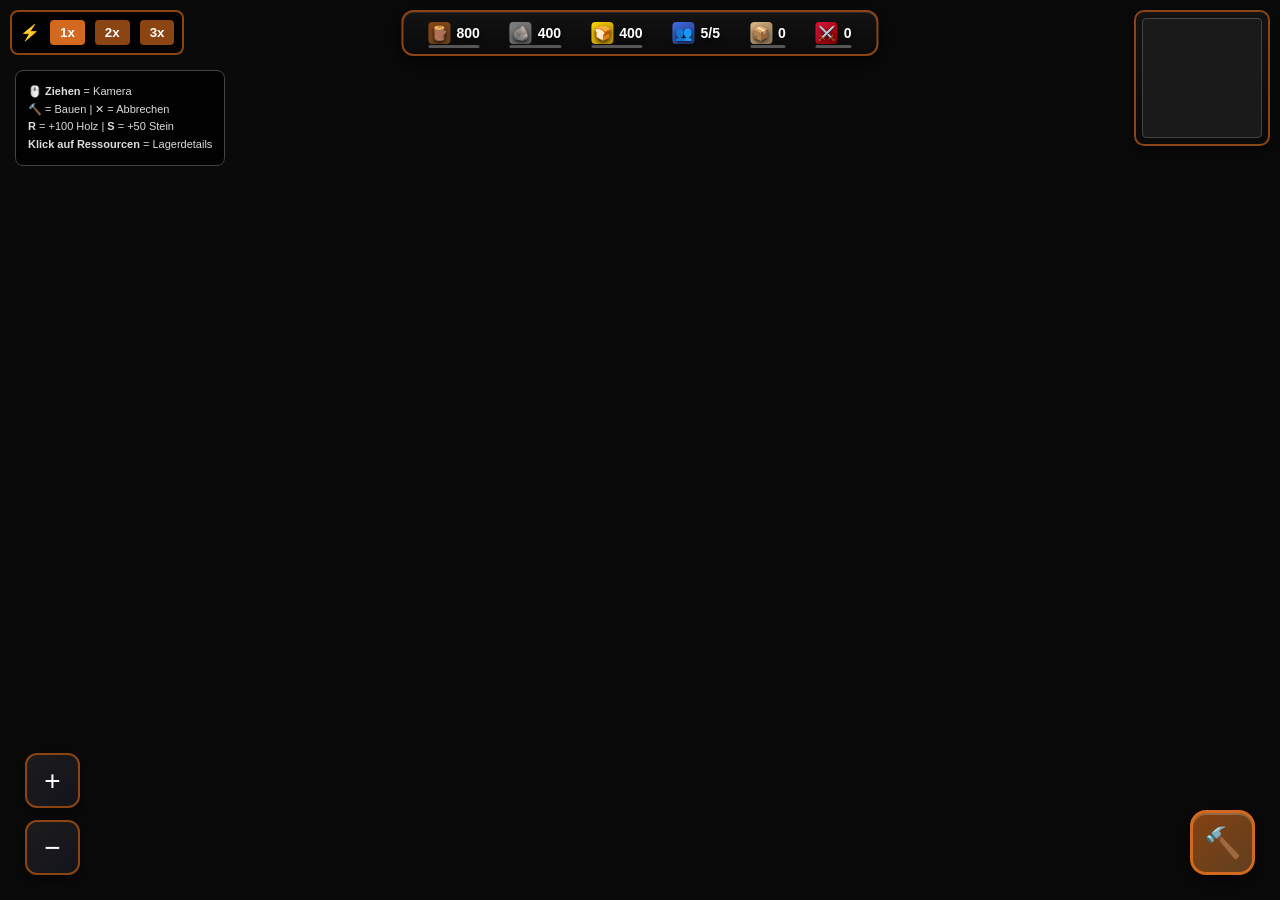
<file: index4.html>
<!DOCTYPE html>
<html lang="de">
<head>
    <meta charset="UTF-8">
    <meta name="viewport" content="width=device-width, initial-scale=1.0, maximum-scale=1.0, user-scalable=no">
    <title>Siedler 2.0 - Korrigiert</title>
    <style>
        * { margin: 0; padding: 0; box-sizing: border-box; touch-action: none; user-select: none; }
        body { overflow: hidden; background: #0a0a0a; font-family: 'Segoe UI', Tahoma, Geneva, Verdana, sans-serif; }
        #gameCanvas { display: block; position: absolute; top: 0; left: 0; z-index: 1; }
        #uiLayer { position: fixed; top: 0; left: 0; width: 100%; height: 100%; pointer-events: none; z-index: 10; }
        .ui-element { pointer-events: auto; }
        
        #resourceBar {
            position: absolute; top: 10px; left: 50%; transform: translateX(-50%);
            background: linear-gradient(180deg, rgba(20,20,20,0.95), rgba(10,10,10,0.95));
            border: 2px solid #8b4513; border-radius: 12px;
            padding: 10px 25px; display: flex; gap: 30px; color: white; 
            font-size: 14px; font-weight: bold;
            box-shadow: 0 6px 20px rgba(0,0,0,0.8), inset 0 1px 0 rgba(255,255,255,0.1);
            flex-wrap: wrap; justify-content: center; max-width: 95vw;
            cursor: pointer;
        }
        .resource { display: flex; align-items: center; gap: 6px; text-shadow: 0 2px 4px rgba(0,0,0,0.8); position: relative; }
        .resource-icon { width: 22px; height: 22px; border-radius: 4px; display: flex; align-items: center; justify-content: center; font-size: 14px; }
        .wood { background: linear-gradient(135deg, #8b4513, #654321); }
        .stone { background: linear-gradient(135deg, #808080, #606060); }
        .food { background: linear-gradient(135deg, #ffd700, #b8860b); }
        .pop { background: linear-gradient(135deg, #4169e1, #27408b); }
        .planks { background: linear-gradient(135deg, #deb887, #8b7355); }
        .weapons { background: linear-gradient(135deg, #dc143c, #8b0000); }
        .resource-bar { position: absolute; bottom: -4px; left: 0; height: 3px; background: rgba(255,255,255,0.3); border-radius: 2px; width: 100%; overflow: hidden; }
        .resource-fill { height: 100%; background: #4caf50; transition: width 0.3s, background 0.3s; }
        .resource-fill.warning { background: #ff9800; }
        .resource-fill.critical { background: #f44336; }
        
        #territoryInfo {
            position: absolute; top: 60px; left: 50%; transform: translateX(-50%);
            background: rgba(0,0,0,0.8); border: 2px solid #4169e1; border-radius: 8px;
            padding: 8px 16px; color: #87ceeb; font-size: 12px; font-weight: bold;
            display: none;
        }
        
        #minimapContainer {
            position: absolute; top: 10px; right: 10px; 
            background: linear-gradient(180deg, rgba(20,20,20,0.95), rgba(10,10,10,0.95));
            border: 2px solid #8b4513; border-radius: 10px; padding: 6px; cursor: pointer;
            box-shadow: 0 4px 12px rgba(0,0,0,0.6);
        }
        #minimap { width: 120px; height: 120px; background: #1a1a1a; border: 1px solid #444; display: block; border-radius: 4px; }
        
        #buildMenuBtn {
            position: absolute; bottom: 25px; right: 25px; width: 65px; height: 65px;
            background: linear-gradient(135deg, rgba(139, 69, 19, 0.95), rgba(101, 67, 33, 0.95));
            border: 3px solid #d2691e; border-radius: 16px;
            color: white; font-size: 30px; cursor: pointer; display: flex;
            align-items: center; justify-content: center; 
            box-shadow: 0 6px 20px rgba(0,0,0,0.6), inset 0 2px 0 rgba(255,255,255,0.2);
            transition: all 0.2s; z-index: 20;
        }
        #buildMenuBtn:active { transform: scale(0.92); }
        #buildMenuBtn.active { background: linear-gradient(135deg, rgba(210, 105, 30, 0.95), rgba(180, 82, 20, 0.95)); border-color: #ff8c00; box-shadow: 0 0 20px rgba(255,140,0,0.4); }
        
        #buildMenu {
            position: absolute; bottom: 100px; left: 50%; transform: translateX(-50%);
            background: linear-gradient(180deg, rgba(25,25,25,0.98), rgba(15,15,15,0.98));
            border: 3px solid #8b4513; border-radius: 16px;
            padding: 12px; display: none; grid-template-columns: repeat(4, 85px); gap: 10px;
            box-shadow: 0 10px 40px rgba(0,0,0,0.9);
            max-height: 70vh; overflow-y: auto;
        }
        #buildMenu.active { display: grid; }
        
        .build-item {
            background: linear-gradient(135deg, rgba(60, 40, 20, 0.8), rgba(40, 25, 10, 0.8));
            border: 2px solid #8b4513; border-radius: 10px;
            display: flex; flex-direction: column; align-items: center; justify-content: center;
            color: white; font-size: 10px; cursor: pointer; transition: all 0.2s; 
            height: 90px; padding: 5px; text-align: center;
            box-shadow: inset 0 1px 0 rgba(255,255,255,0.1);
        }
        .build-item:hover { transform: translateY(-3px); box-shadow: 0 6px 20px rgba(0,0,0,0.4); border-color: #d2691e; }
        .build-item.selected { background: linear-gradient(135deg, rgba(255, 140, 0, 0.9), rgba(200, 100, 0, 0.9)); border-color: #ffd700; box-shadow: 0 0 20px rgba(255, 215, 0, 0.5); }
        .build-item.disabled { opacity: 0.4; cursor: not-allowed; }
        .build-icon { font-size: 24px; margin-bottom: 3px; filter: drop-shadow(0 2px 4px rgba(0,0,0,0.5)); }
        .build-size { font-size: 9px; color: #aaa; margin-bottom: 2px; }
        .build-cost { font-size: 9px; color: #ddd; line-height: 1.3; }
        
        #zoomControls { position: absolute; bottom: 25px; left: 25px; display: flex; flex-direction: column; gap: 12px; }
        .zoomBtn { 
            width: 55px; height: 55px; font-size: 28px; 
            background: linear-gradient(135deg, rgba(30,30,30,0.95), rgba(20,20,30,0.95));
            color: white; border: 2px solid #8b4513; border-radius: 12px; 
            cursor: pointer; user-select: none; 
            box-shadow: 0 4px 15px rgba(0,0,0,0.5);
            transition: all 0.2s; pointer-events: auto;
        }
        .zoomBtn:active { transform: scale(0.92); background: rgba(80,60,40,0.9); }
        
        #info { 
            position: absolute; top: 70px; left: 15px; 
            color: #ddd; background: rgba(0,0,0,0.85); 
            padding: 12px; border-radius: 8px; font-size: 11px; 
            pointer-events: none; max-width: 220px; line-height: 1.6;
            border: 1px solid #444;
        }
        
        #buildStatus { 
            position: absolute; top: 50%; left: 50%; transform: translate(-50%, -50%); 
            color: white; background: linear-gradient(135deg, rgba(0,0,0,0.95), rgba(20,20,20,0.95)); 
            padding: 20px 35px; border-radius: 16px; font-size: 18px; font-weight: bold; 
            display: none; border: 3px solid #d2691e; pointer-events: none; 
            text-align: center; z-index: 15;
            box-shadow: 0 10px 40px rgba(0,0,0,0.8);
        }
        #buildStatusText { text-shadow: 0 2px 4px rgba(0,0,0,0.8); }
        
        #cancelBuildBtn { 
            position: absolute; bottom: 100px; right: 25px; width: 55px; height: 55px; 
            background: linear-gradient(135deg, rgba(211, 47, 47, 0.95), rgba(180, 30, 30, 0.95)); 
            border: 3px solid #f44336; border-radius: 50%; 
            color: white; font-size: 28px; cursor: pointer; 
            display: none; align-items: center; justify-content: center; 
            box-shadow: 0 6px 20px rgba(0,0,0,0.5); z-index: 20; 
            animation: pulse 1.5s infinite;
        }
        #cancelBuildBtn.active { display: flex; }
        @keyframes pulse { 0%, 100% { transform: scale(1); box-shadow: 0 0 0 0 rgba(244, 67, 54, 0.4); } 50% { transform: scale(1.05); box-shadow: 0 0 20px 10px rgba(244, 67, 54, 0); } }
        
        #militaryPanel {
            position: absolute; top: 50%; right: 10px; transform: translateY(-50%);
            background: linear-gradient(180deg, rgba(20,20,20,0.95), rgba(10,10,10,0.95));
            border: 2px solid #8b0000; border-radius: 12px;
            padding: 15px; display: none; flex-direction: column; gap: 10px;
            color: white; font-size: 12px; max-width: 200px;
        }
        #militaryPanel.active { display: flex; }
        .military-btn {
            background: linear-gradient(135deg, #8b0000, #5c0000);
            border: 2px solid #dc143c; border-radius: 8px;
            padding: 10px; cursor: pointer; text-align: center;
            transition: all 0.2s;
        }
        .military-btn:hover { background: linear-gradient(135deg, #a00000, #700000); transform: translateX(-3px); }
        .military-btn.disabled { opacity: 0.4; cursor: not-allowed; }
        
        #notification {
            position: absolute; top: 120px; left: 50%; transform: translateX(-50%);
            background: linear-gradient(135deg, rgba(139, 0, 0, 0.95), rgba(100, 0, 0, 0.95));
            color: white; padding: 12px 30px; border-radius: 8px;
            font-weight: bold; display: none; border: 2px solid #ff4444;
            box-shadow: 0 6px 25px rgba(139, 0, 0, 0.5);
            animation: slideDown 0.3s ease-out;
            z-index: 100;
        }
        @keyframes slideDown { from { transform: translateX(-50%) translateY(-20px); opacity: 0; } to { transform: translateX(-50%) translateY(0); opacity: 1; } }
        
        #storageWarning {
            position: absolute; bottom: 200px; left: 50%; transform: translateX(-50%);
            color: #ff6b6b; font-weight: bold; font-size: 14px;
            text-shadow: 0 2px 4px rgba(0,0,0,0.9); display: none;
            background: rgba(0,0,0,0.8); padding: 8px 20px; border-radius: 20px;
            border: 2px solid #ff4444;
            z-index: 50;
        }
        
        #storageDetails {
            position: absolute; top: 50%; left: 50%; transform: translate(-50%, -50%);
            background: linear-gradient(180deg, rgba(30,30,30,0.98), rgba(20,20,20,0.98));
            border: 3px solid #8b4513; border-radius: 16px;
            padding: 20px; display: none; flex-direction: column;
            color: white; font-size: 14px; min-width: 300px;
            box-shadow: 0 10px 40px rgba(0,0,0,0.9);
            z-index: 30;
            pointer-events: auto;
        }
        #storageDetails.active { display: flex; }
        .storage-row { display: flex; justify-content: space-between; padding: 8px 0; border-bottom: 1px solid #444; }
        .storage-row:last-child { border-bottom: none; }
        .close-btn {
            position: absolute; top: 10px; right: 10px;
            background: #f44336; border: none; color: white;
            width: 30px; height: 30px; border-radius: 50%;
            cursor: pointer; font-size: 18px; display: flex;
            align-items: center; justify-content: center;
        }
        
        #gameSpeedControl {
            position: absolute; top: 10px; left: 10px;
            background: rgba(0,0,0,0.8); border: 2px solid #8b4513;
            border-radius: 8px; padding: 8px; color: white;
            display: flex; align-items: center; gap: 10px;
        }
        .speed-btn {
            background: #8b4513; border: none; color: white;
            padding: 5px 10px; border-radius: 4px; cursor: pointer;
            font-weight: bold;
        }
        .speed-btn.active { background: #d2691e; }
    </style>
<base target="_blank">
</head>
<body>
    <canvas id="gameCanvas"></canvas>
    
    <div id="uiLayer">
        <div id="gameSpeedControl" class="ui-element">
            <span>⚡</span>
            <button class="speed-btn active" onclick="game.setSpeed(1)">1x</button>
            <button class="speed-btn" onclick="game.setSpeed(2)">2x</button>
            <button class="speed-btn" onclick="game.setSpeed(3)">3x</button>
        </div>
        
        <div id="resourceBar" class="ui-element" onclick="game.toggleStorageDetails()">
            <div class="resource">
                <div class="resource-icon wood">🪵</div>
                <span id="woodCount">800</span>
                <div class="resource-bar"><div class="resource-fill" id="woodBar" style="width: 0%"></div></div>
            </div>
            <div class="resource">
                <div class="resource-icon stone">🪨</div>
                <span id="stoneCount">400</span>
                <div class="resource-bar"><div class="resource-fill" id="stoneBar" style="width: 0%"></div></div>
            </div>
            <div class="resource">
                <div class="resource-icon food">🍞</div>
                <span id="foodCount">400</span>
                <div class="resource-bar"><div class="resource-fill" id="foodBar" style="width: 0%"></div></div>
            </div>
            <div class="resource">
                <div class="resource-icon pop">👥</div>
                <span id="popCount">5/5</span>
            </div>
            <div class="resource">
                <div class="resource-icon planks">📦</div>
                <span id="plankCount">0</span>
                <div class="resource-bar"><div class="resource-fill" id="planksBar" style="width: 0%"></div></div>
            </div>
            <div class="resource">
                <div class="resource-icon weapons">⚔️</div>
                <span id="weaponCount">0</span>
                <div class="resource-bar"><div class="resource-fill" id="weaponsBar" style="width: 0%"></div></div>
            </div>
        </div>
        
        <div id="storageDetails" class="ui-element">
            <button class="close-btn" onclick="game.toggleStorageDetails()">×</button>
            <h3 style="margin-bottom: 15px; text-align: center; color: #d2691e;">📦 Lagerbestände</h3>
            <div id="storageContent"></div>
        </div>
        
        <div id="territoryInfo" class="ui-element">🏰 Territorium: <span id="territorySize">400</span> Tiles</div>
        
        <div id="minimapContainer" class="ui-element">
            <canvas id="minimap" width="120" height="120"></canvas>
        </div>
        
        <div id="buildMenu" class="ui-element">
            <div class="build-item" data-building="lumberjack" data-cost="wood:40,stone:10"><div class="build-icon">🪓</div><div class="build-size">2×2</div><div>Holzfäller</div><div class="build-cost">🪵40 🪨10</div></div>
            <div class="build-item" data-building="stonemason" data-cost="wood:50,stone:0"><div class="build-icon">⛏️</div><div class="build-size">2×2</div><div>Steinmetz</div><div class="build-cost">🪵50</div></div>
            <div class="build-item" data-building="farm" data-cost="wood:50,stone:20"><div class="build-icon">🌾</div><div class="build-size">2×2</div><div>Farm</div><div class="build-cost">🪵50 🪨20</div></div>
            <div class="build-item" data-building="sawmill" data-cost="wood:80,stone:30"><div class="build-icon">🏭</div><div class="build-size">3×2</div><div>Sägewerk</div><div class="build-cost">🪵80 🪨30</div></div>
            <div class="build-item" data-building="house" data-cost="wood:30,stone:20"><div class="build-icon">🏠</div><div class="build-size">2×2</div><div>Haus</div><div class="build-cost">🪵30 🪨20</div></div>
            <div class="build-item" data-building="storage" data-cost="wood:100,stone:50"><div class="build-icon">📦</div><div class="build-size">3×3</div><div>Speicher</div><div class="build-cost">🪵100 🪨50</div></div>
            <div class="build-item" data-building="barracks" data-cost="wood:150,stone:80"><div class="build-icon">⚔️</div><div class="build-size">3×3</div><div>Kaserne</div><div class="build-cost">🪵150 🪨80</div></div>
            <div class="build-item" data-building="watchtower" data-cost="wood:200,stone:100"><div class="build-icon">🗼</div><div class="build-size">2×3</div><div>Wachturm</div><div class="build-cost">🪵200 🪨100</div></div>
            <div class="build-item" data-building="weaponsmith" data-cost="wood:120,stone:80,planks:20"><div class="build-icon">🔨</div><div class="build-size">3×2</div><div>Schmiede</div><div class="build-cost">🪵120 🪨80 📦20</div></div>
            <div class="build-item" data-building="mill" data-cost="wood:60,stone:40"><div class="build-icon">🌪️</div><div class="build-size">2×2</div><div>Mühle</div><div class="build-cost">🪵60 🪨40</div></div>
            <div class="build-item" data-building="bakery" data-cost="wood:80,stone:60,planks:30"><div class="build-icon">🥖</div><div class="build-size">2×2</div><div>Bäckerei</div><div class="build-cost">🪵80 🪨60 📦30</div></div>
        </div>
        
        <button id="buildMenuBtn" class="ui-element">🔨</button>
        <button id="cancelBuildBtn" class="ui-element">✕</button>
        
        <div id="zoomControls">
            <button class="zoomBtn" id="zoomIn">+</button>
            <button class="zoomBtn" id="zoomOut">−</button>
        </div>
        
        <div id="info">
            🖱️ <b>Ziehen</b> = Kamera<br>
            🔨 = Bauen | ✕ = Abbrechen<br>
            <b>R</b> = +100 Holz | <b>S</b> = +50 Stein<br>
            <b>Klick auf Ressourcen</b> = Lagerdetails
        </div>
        
        <div id="buildStatus">
            <div id="buildStatusText">Wähle eine Position</div>
            <div style="font-size: 12px; margin-top: 8px; color: #aaa;">Tippen zum Bauen</div>
        </div>
        
        <div id="militaryPanel" class="ui-element">
            <div style="font-size: 14px; font-weight: bold; color: #dc143c; margin-bottom: 10px; text-align: center;">⚔️ REKRUTIERUNG</div>
            <div class="military-btn" id="recruitSpear" onclick="game.tryRecruit('spear')">🛡️ Speerträger<br><small>1 Siedler + 1 Speer</small></div>
            <div class="military-btn" id="recruitBow" onclick="game.tryRecruit('bow')">🏹 Bogenschütze<br><small>1 Siedler + 1 Bogen</small></div>
        </div>
        
        <div id="notification"></div>
        <div id="storageWarning">⚠️ LAGER FAST VOLL!</div>
    </div>

<script>
const CONFIG = {
    MAP_WIDTH: 120, MAP_HEIGHT: 90, TILE_SIZE: 32,
    CAMERA: { minZoom: 0.3, maxZoom: 2.5, defaultZoom: 0.7 },
    GAME_SPEED: 1.0, START_TERRITORY_RADIUS: 10, WATCHTOWER_RADIUS: 15,
    FOG_DARKNESS: 0.85, MAX_BARRACKS: 3,
    STORAGE_LIMITS: { wood: 800, stone: 500, food: 600, planks: 300, weapons: 100 },
    WEAPON_COSTS: { spear: { wood: 2, planks: 0, food: 0 }, bow: { wood: 2, planks: 1, food: 1 } }
};

const BUILDINGS = {
    hq: { name: 'HQ', color: '#8b0000', tileSize: 3, symbol: '🏰', workTile: { x: 1, y: 2 }, maxWorkers: 0 },
    lumberjack: { name: 'Holzfäller', color: '#8b4513', tileSize: 2, symbol: '🪓', workTile: { x: 1, y: 1 }, cost: { wood: 40, stone: 10 }, buildTime: 300, maxWorkers: 2, produces: 'wood', workTime: 180 },
    stonemason: { name: 'Steinmetz', color: '#696969', tileSize: 2, symbol: '⛏️', workTile: { x: 1, y: 1 }, cost: { wood: 50, stone: 0 }, buildTime: 300, maxWorkers: 2, produces: 'stone', workTime: 240 },
    farm: { name: 'Farm', color: '#daa520', tileSize: 2, symbol: '🚜', workTile: { x: 1, y: 1 }, cost: { wood: 50, stone: 20 }, buildTime: 300, maxWorkers: 1, produces: 'grain', workTime: 200 },
    sawmill: { name: 'Sägewerk', color: '#deb887', tileSize: 3, symbol: '🏭', workTile: { x: 1, y: 1 }, cost: { wood: 80, stone: 30 }, buildTime: 400, maxWorkers: 2, produces: 'planks', workTime: 150, input: { wood: 2 }, output: { planks: 1 } },
    mill: { name: 'Mühle', color: '#f5deb3', tileSize: 2, symbol: '🌪️', workTile: { x: 1, y: 1 }, cost: { wood: 60, stone: 40 }, buildTime: 350, maxWorkers: 1, produces: 'flour', workTime: 180, input: { grain: 2 }, output: { flour: 1 } },
    bakery: { name: 'Bäckerei', color: '#d2691e', tileSize: 2, symbol: '🥖', workTile: { x: 1, y: 1 }, cost: { wood: 80, stone: 60, planks: 30 }, buildTime: 400, maxWorkers: 1, produces: 'food', workTime: 200, input: { flour: 2 }, output: { food: 5 } },
    weaponsmith: { name: 'Waffenschmiede', color: '#4a4a4a', tileSize: 3, symbol: '🔨', workTile: { x: 1, y: 1 }, cost: { wood: 120, stone: 80, planks: 20 }, buildTime: 500, maxWorkers: 2, produces: 'weapons', workTime: 300 },
    house: { name: 'Haus', color: '#cd853f', tileSize: 2, symbol: '🏠', workTile: { x: 1, y: 1 }, cost: { wood: 30, stone: 20 }, buildTime: 200, maxWorkers: 0, spawnRate: 600 },
    storage: { name: 'Speicher', color: '#8b7355', tileSize: 3, symbol: '📦', workTile: { x: 1, y: 1 }, cost: { wood: 100, stone: 50 }, buildTime: 400, maxWorkers: 0, storageBonus: { wood: 400, stone: 300, food: 300, planks: 200, weapons: 50 } },
    barracks: { name: 'Kaserne', color: '#4a0000', tileSize: 3, symbol: '⚔️', workTile: { x: 1, y: 2 }, cost: { wood: 150, stone: 80 }, buildTime: 600, maxWorkers: 0 },
    watchtower: { name: 'Wachturm', color: '#2f4f4f', tileSize: 2, symbol: '🗼', workTile: { x: 0, y: 2 }, cost: { wood: 200, stone: 100 }, buildTime: 500, maxWorkers: 0, requiresSoldiers: 2, territoryRadius: 15 }
};

let canvas, ctx, minimapCanvas, minimapCtx;
let camera = { x: 0, y: 0, zoom: CONFIG.CAMERA.defaultZoom };
let map = [], buildings = [], trees = [], stoneDeposits = [], mountains = [];
let gameTime = 0, isDragging = false, lastMouseX = 0, lastMouseY = 0, mousePos = { x: 0, y: 0 };
let selectedBuilding = null, isBuildMode = false, selectedBarracks = null;
let settlers = [], workers = [], soldiers = [], enemies = [], particles = [];
let Resources = { wood: 400, stone: 200, food: 200, planks: 0, grain: 0, flour: 0, weapons: 0, pop: 5, popMax: 5 };
let territoryCenters = [], fogMap = [];
let storageLimits = { ...CONFIG.STORAGE_LIMITS };
let updateAccumulator = 0;

const game = {
    init() {
        canvas = document.getElementById('gameCanvas');
        ctx = canvas.getContext('2d');
        minimapCanvas = document.getElementById('minimap');
        minimapCtx = minimapCanvas.getContext('2d');
        
        this.resize();
        window.addEventListener('resize', () => this.resize());
        this.setupInput();
        this.generateMap();
        this.placeHQ();
        this.initTerritory();
        this.updateResourceDisplay();
        requestAnimationFrame(() => this.loop());
    },
    
    setSpeed(speed) {
        CONFIG.GAME_SPEED = speed;
        document.querySelectorAll('.speed-btn').forEach(btn => btn.classList.remove('active'));
        event.target.classList.add('active');
        this.showNotification(`⚡ Spielgeschwindigkeit: ${speed}x`);
    },
    
    toggleStorageDetails() {
        const panel = document.getElementById('storageDetails');
        panel.classList.toggle('active');
        if (panel.classList.contains('active')) {
            this.updateStorageDetails();
        }
    },
    
    updateStorageDetails() {
        const content = document.getElementById('storageContent');
        content.innerHTML = '';
        
        const resources = [
            { key: 'wood', name: '🪵 Holz', limit: storageLimits.wood },
            { key: 'stone', name: '🪨 Stein', limit: storageLimits.stone },
            { key: 'food', name: '🍞 Nahrung', limit: storageLimits.food },
            { key: 'planks', name: '📦 Bretter', limit: storageLimits.planks },
            { key: 'weapons', name: '⚔️ Waffen', limit: storageLimits.weapons },
            { key: 'grain', name: '🌾 Getreide', limit: 9999 },
            { key: 'flour', name: '🌪️ Mehl', limit: 9999 }
        ];
        
        for (const res of resources) {
            const current = Math.floor(Resources[res.key] || 0);
            const percent = res.limit > 0 ? (current / res.limit * 100) : 0;
            const color = percent > 90 ? '#f44336' : percent > 70 ? '#ff9800' : '#4caf50';
            
            const row = document.createElement('div');
            row.className = 'storage-row';
            row.innerHTML = `
                <span>${res.name}</span>
                <span style="color: ${color}">${current} / ${res.limit > 9000 ? '∞' : res.limit}</span>
            `;
            content.appendChild(row);
        }
    },
    
    resize() {
        canvas.width = window.innerWidth;
        canvas.height = window.innerHeight;
    },
    
    generateMap() {
        for (let y = 0; y < CONFIG.MAP_HEIGHT; y++) {
            map[y] = [];
            fogMap[y] = [];
            for (let x = 0; x < CONFIG.MAP_WIDTH; x++) {
                map[y][x] = 0;
                fogMap[y][x] = 0;
            }
        }
        
        mountains = [];
        for (let m = 0; m < 8; m++) {
            const mx = Math.floor(Math.random() * (CONFIG.MAP_WIDTH - 25)) + 12;
            const my = Math.floor(Math.random() * (CONFIG.MAP_HEIGHT - 25)) + 12;
            const size = Math.floor(Math.random() * 15) + 8;
            
            for (let y = my - size; y <= my + size; y++) {
                for (let x = mx - size; x <= mx + size; x++) {
                    if (y >= 0 && y < CONFIG.MAP_HEIGHT && x >= 0 && x < CONFIG.MAP_WIDTH) {
                        const dist = Math.sqrt((x-mx)**2 + (y-my)**2);
                        if (dist <= size * (0.6 + Math.random() * 0.3)) {
                            map[y][x] = 4;
                            mountains.push({x, y, height: Math.max(0, size - dist)});
                        }
                    }
                }
            }
        }
        
        for (let r = 0; r < 3; r++) {
            let rx = Math.floor(Math.random() * (CONFIG.MAP_WIDTH - 50)) + 25;
            let ry = 5;
            while (ry < CONFIG.MAP_HEIGHT - 5) {
                for (let w = -1; w <= 2; w++) {
                    const wx = rx + w;
                    if (wx >= 0 && wx < CONFIG.MAP_WIDTH && map[ry][wx] !== 4) {
                        map[ry][wx] = 2;
                    }
                }
                ry += Math.floor(Math.random() * 2) + 1;
                rx += Math.floor(Math.random() * 5) - 2;
            }
        }
        
        for (let f = 0; f < 25; f++) {
            let fx = Math.floor(Math.random() * (CONFIG.MAP_WIDTH - 30)) + 15;
            let fy = Math.floor(Math.random() * (CONFIG.MAP_HEIGHT - 30)) + 15;
            if (map[fy][fx] !== 0) continue;
            
            const forestSize = Math.floor(Math.random() * 50) + 30;
            const queue = [{x: fx, y: fy}];
            let placed = 0;
            const visited = new Set();
            
            while (queue.length > 0 && placed < forestSize) {
                const current = queue.shift();
                const key = `${current.x},${current.y}`;
                if (visited.has(key)) continue;
                visited.add(key);
                
                if (current.x < 0 || current.x >= CONFIG.MAP_WIDTH || 
                    current.y < 0 || current.y >= CONFIG.MAP_HEIGHT) continue;
                if (map[current.y][current.x] !== 0) continue;
                
                const distToCenter = Math.sqrt((current.x - fx)**2 + (current.y - fy)**2);
                if (Math.random() < Math.max(0.3, 1 - distToCenter / 10)) {
                    map[current.y][current.x] = 1;
                    placed++;
                    [{x:1,y:0},{x:-1,y:0},{x:0,y:1},{x:0,y:-1}].forEach(n => {
                        if (!visited.has(`${current.x+n.x},${current.y+n.y}`)) {
                            queue.push({x: current.x+n.x, y: current.y+n.y});
                        }
                    });
                }
            }
        }
        
        stoneDeposits = [];
        const centerX = Math.floor(CONFIG.MAP_WIDTH / 2);
        const centerY = Math.floor(CONFIG.MAP_HEIGHT / 2);
        
        for (let s = 0; s < 15; s++) {
            const angle = Math.random() * Math.PI * 2;
            const dist = Math.random() * 20 + 8;
            let sx = Math.floor(centerX + Math.cos(angle) * dist);
            let sy = Math.floor(centerY + Math.sin(angle) * dist);
            
            sx = Math.max(2, Math.min(CONFIG.MAP_WIDTH - 5, sx));
            sy = Math.max(2, Math.min(CONFIG.MAP_HEIGHT - 5, sy));
            
            if (map[sy][sx] !== 0) continue;
            
            const size = Math.random() < 0.5 ? 2 : 3;
            let canPlace = true;
            for (let dy = 0; dy < size; dy++) {
                for (let dx = 0; dx < size; dx++) {
                    if (map[sy+dy][sx+dx] !== 0) canPlace = false;
                }
            }
            
            if (canPlace) {
                for (let dy = 0; dy < size; dy++) {
                    for (let dx = 0; dx < size; dx++) {
                        map[sy+dy][sx+dx] = 3;
                    }
                }
                stoneDeposits.push({ x: sx, y: sy, size, infinite: true });
            }
        }
        
        trees = [];
        for (let y = 0; y < CONFIG.MAP_HEIGHT; y++) {
            for (let x = 0; x < CONFIG.MAP_WIDTH; x++) {
                if (map[y][x] === 1) {
                    trees.push({ x, y, age: Math.random() * 100, type: Math.floor(Math.random() * 3) });
                }
            }
        }
    },
    
    initTerritory() {
        const hq = buildings.find(b => b.type === 'hq');
        if (hq) {
            territoryCenters = [{ x: hq.tileX + 1.5, y: hq.tileY + 1.5, radius: CONFIG.START_TERRITORY_RADIUS }];
            this.updateFog();
        }
    },
    
    updateFog() {
        // No fog-of-war: everything always visible.
        for (let y = 0; y < CONFIG.MAP_HEIGHT; y++) {
            for (let x = 0; x < CONFIG.MAP_WIDTH; x++) {
                fogMap[y][x] = 0;
            }
        }
    },
    
    isInTerritory(x, y) {
        for (const center of territoryCenters) {
            if (Math.sqrt((x - center.x)**2 + (y - center.y)**2) <= center.radius) return true;
        }
        return false;
    },
    
    canBuildInFog(x, y, size) {
        for (let dy = 0; dy < size; dy++) {
            for (let dx = 0; dx < size; dx++) {
                if (this.isInTerritory(x + dx + 0.5, y + dy + 0.5)) return true;
            }
        }
        return false;
    },
    
    placeHQ() {
        const centerX = Math.floor(CONFIG.MAP_WIDTH / 2);
        const centerY = Math.floor(CONFIG.MAP_HEIGHT / 2);
        
        for (let radius = 0; radius < 15; radius++) {
            for (let dy = -radius; dy <= radius; dy++) {
                for (let dx = -radius; dx <= radius; dx++) {
                    const x = centerX + dx, y = centerY + dy;
                    if (this.canBuildAt(x, y, 'hq')) {
                        this.addBuilding('hq', x, y);
                        const hq = buildings[buildings.length - 1];
                        for (let i = 0; i < 5; i++) {
                            settlers.push({
                                id: 'settler_' + i,
                                x: (hq.tileX + 1 + (i % 3)) * CONFIG.TILE_SIZE,
                                y: (hq.tileY + 3 + Math.floor(i / 3)) * CONFIG.TILE_SIZE,
                                homeX: (hq.tileX + 1) * CONFIG.TILE_SIZE,
                                homeY: (hq.tileY + 3) * CONFIG.TILE_SIZE,
                                state: 'idle', targetX: 0, targetY: 0,
                                carrying: null, carryingAmount: 0, assignedSite: null,
                                speed: 1.2, role: 'idle'
                            });
                        }
                        this.centerCameraOn(hq.tileX + 1.5, hq.tileY + 1.5);
                        return;
                    }
                }
            }
        }
    },
    
    addBuilding(type, tileX, tileY) {
        const def = BUILDINGS[type];
        const b = {
            type, tileX, tileY, x: tileX * CONFIG.TILE_SIZE, y: tileY * CONFIG.TILE_SIZE,
            id: Date.now() + Math.random(), workX: tileX + def.workTile.x, workY: tileY + def.workTile.y,
            constructionProgress: 0, maxConstructionProgress: def.buildTime || 100, isComplete: type === 'hq',
            woodDelivered: 0, stoneDelivered: 0, planksDelivered: 0,
            woodNeeded: def.cost ? (def.cost.wood || 0) : 0, 
            stoneNeeded: def.cost ? (def.cost.stone || 0) : 0, 
            planksNeeded: def.cost ? (def.cost.planks || 0) : 0,
            workers: [], spawnTimer: 0, soldiers: 0, productionTimer: 0, inputStorage: {}, outputStorage: {}
        };
        buildings.push(b);
        
        if (type === 'watchtower' && b.isComplete) {
            territoryCenters.push({ x: tileX + 1, y: tileY + 1.5, radius: CONFIG.WATCHTOWER_RADIUS });
            this.updateFog();
        }
        
        if (type === 'storage' && b.isComplete) {
            for (const [res, amount] of Object.entries(BUILDINGS.storage.storageBonus)) {
                storageLimits[res] += amount;
            }
        }
        return b;
    },
    
    canBuildAt(tileX, tileY, buildingType) {
        const building = BUILDINGS[buildingType];
        const size = building.tileSize;
        
        for (let dy = 0; dy < size; dy++) {
            for (let dx = 0; dx < size; dx++) {
                const checkX = tileX + dx, checkY = tileY + dy;
                if (checkX < 0 || checkX >= CONFIG.MAP_WIDTH || checkY < 0 || checkY >= CONFIG.MAP_HEIGHT) return false;
                if (map[checkY][checkX] === 2 || map[checkY][checkX] === 4) return false;
                
                for (const b of buildings) {
                    const bType = BUILDINGS[b.type];
                    if (checkX >= b.tileX && checkX < b.tileX + bType.tileSize &&
                        checkY >= b.tileY && checkY < b.tileY + bType.tileSize) return false;
                }
            }
        }
        return true;
    },
    
    startConstruction(tileX, tileY, buildingType) {
        const def = BUILDINGS[buildingType];
        const site = this.addBuilding(buildingType, tileX, tileY);
        site.isComplete = false;
        site.constructionProgress = 0;
        site.entranceX = (tileX + def.tileSize / 2) * CONFIG.TILE_SIZE;
        site.entranceY = (tileY + def.tileSize) * CONFIG.TILE_SIZE;
        
        let buildersAssigned = 0;
        for (const s of settlers) {
            if (s.state === 'idle' && buildersAssigned < 2) {
                s.assignedSite = site.id;
                s.state = 'moving_to_hq';
                s.role = 'builder';
                s.targetX = (buildings[0].workX + 0.5) * CONFIG.TILE_SIZE;
                s.targetY = (buildings[0].workY + 0.5) * CONFIG.TILE_SIZE;
                buildersAssigned++;
            }
        }
        return site;
    },
    
    checkStorageLimit(resource, amount) {
        const limit = storageLimits[resource] || 9999;
        const current = Resources[resource] || 0;
        return current + amount <= limit;
    },
    
    updateProduction() {
        for (const b of buildings) {
            if (!b.isComplete) continue;
            const def = BUILDINGS[b.type];
            
            if (b.type === 'sawmill' && (b.inputStorage.wood || 0) >= 2 && this.checkStorageLimit('planks', 1)) {
                b.productionTimer += CONFIG.GAME_SPEED;
                if (b.productionTimer >= def.workTime) {
                    b.productionTimer = 0;
                    b.inputStorage.wood -= 2;
                    Resources.planks += 1;
                    this.updateResourceDisplay();
                    this.createParticle(b.entranceX, b.entranceY, 'planks');
                }
            }
            else if (b.type === 'mill' && (b.inputStorage.grain || 0) >= 2) {
                b.productionTimer += CONFIG.GAME_SPEED;
                if (b.productionTimer >= def.workTime) {
                    b.productionTimer = 0;
                    b.inputStorage.grain -= 2;
                    b.outputStorage.flour = (b.outputStorage.flour || 0) + 1;
                }
            }
            else if (b.type === 'bakery' && (b.inputStorage.flour || 0) >= 2 && this.checkStorageLimit('food', 5)) {
                b.productionTimer += CONFIG.GAME_SPEED;
                if (b.productionTimer >= def.workTime) {
                    b.productionTimer = 0;
                    b.inputStorage.flour -= 2;
                    Resources.food += 5;
                    this.updateResourceDisplay();
                    this.createParticle(b.entranceX, b.entranceY, 'food');
                }
            }
            else if (b.type === 'weaponsmith') {
                const canMakeSpear = Resources.wood >= 2 && this.checkStorageLimit('weapons', 1);
                const canMakeBow = Resources.wood >= 2 && Resources.planks >= 1 && Resources.food >= 1 && this.checkStorageLimit('weapons', 1);
                
                if (canMakeBow || canMakeSpear) {
                    b.productionTimer += CONFIG.GAME_SPEED;
                    if (b.productionTimer >= def.workTime) {
                        b.productionTimer = 0;
                        if (canMakeBow) {
                            Resources.wood -= 2; Resources.planks -= 1; Resources.food -= 1;
                            b.outputStorage.bows = (b.outputStorage.bows || 0) + 1;
                        } else {
                            Resources.wood -= 2;
                            b.outputStorage.spears = (b.outputStorage.spears || 0) + 1;
                        }
                        Resources.weapons++;
                        this.updateResourceDisplay();
                        this.createParticle(b.entranceX, b.entranceY, 'weapon');
                    }
                }
            }
        }
    },
    
    updateCarriers() {
        for (const s of settlers) {
            if (s.state === 'idle' && s.role === 'idle') {
                const job = this.findCarrierJob();
                if (job) {
                    s.role = 'carrier';
                    s.carrierJob = job;
                    s.state = 'carrier_fetch';
                    s.targetX = job.fromX;
                    s.targetY = job.fromY;
                }
            }
        }
        
        for (const s of settlers) {
            if (s.role !== 'carrier') continue;
            
            switch(s.state) {
                case 'carrier_fetch':
                    this.moveEntity(s);
                    if (this.isAtTarget(s)) {
                        const job = s.carrierJob;
                        if (job.type === 'to_building') {
                            if (Resources[job.resource] >= job.amount) {
                                Resources[job.resource] -= job.amount;
                                s.carrying = job.resource;
                                s.carryingAmount = job.amount;
                                s.state = 'carrier_deliver';
                                s.targetX = job.toX;
                                s.targetY = job.toY;
                                this.updateResourceDisplay();
                            } else {
                                s.state = 'idle'; s.role = 'idle';
                            }
                        }
                    }
                    break;
                    
                case 'carrier_deliver':
                    this.moveEntity(s);
                    if (this.isAtTarget(s)) {
                        const job = s.carrierJob;
                        if (job.type === 'to_building') {
                            const site = buildings.find(b => b.id === job.toBuilding);
                            if (site) {
                                if (s.carrying === 'wood') site.woodDelivered += s.carryingAmount;
                                else if (s.carrying === 'stone') site.stoneDelivered += s.carryingAmount;
                                else if (s.carrying === 'planks') site.planksDelivered += s.carryingAmount;
                            }
                        }
                        s.carrying = null;
                        s.carryingAmount = 0;
                        s.state = 'returning_home';
                        s.targetX = s.homeX;
                        s.targetY = s.homeY;
                    }
                    break;
                    
                case 'returning_home':
                    this.moveEntity(s);
                    if (this.isAtTarget(s)) {
                        s.state = 'idle';
                        s.role = 'idle';
                        s.carrierJob = null;
                    }
                    break;
            }
        }
    },
    
    // 🔧 HIER IST DER WICHTIGE FIX FÜR DIE SCHMIEDE!
    findCarrierJob() {
        // Baustellen mit Materialbedarf - PLANKS PRIORITÄT!
        for (const site of buildings) {
            if (!site.isComplete) {
                const hq = buildings[0];
                
                // 🔥 FIX #1: Planks werden jetzt erkannt und transportiert!
                if (site.planksDelivered < site.planksNeeded && Resources.planks >= 5) {
                    return { 
                        type: 'to_building', 
                        resource: 'planks',  // <-- DAS FEHLTE IM ORIGINAL!
                        amount: Math.min(5, site.planksNeeded - site.planksDelivered), 
                        fromX: (hq.workX + 0.5) * CONFIG.TILE_SIZE, 
                        fromY: (hq.workY + 0.5) * CONFIG.TILE_SIZE, 
                        toX: site.entranceX, 
                        toY: site.entranceY, 
                        toBuilding: site.id 
                    };
                }
                
                if (site.woodDelivered < site.woodNeeded && Resources.wood >= 10) {
                    return { 
                        type: 'to_building', 
                        resource: 'wood', 
                        amount: Math.min(10, site.woodNeeded - site.woodDelivered), 
                        fromX: (hq.workX + 0.5) * CONFIG.TILE_SIZE, 
                        fromY: (hq.workY + 0.5) * CONFIG.TILE_SIZE, 
                        toX: site.entranceX, 
                        toY: site.entranceY, 
                        toBuilding: site.id 
                    };
                }
                if (site.stoneDelivered < site.stoneNeeded && Resources.stone >= 10) {
                    return { 
                        type: 'to_building', 
                        resource: 'stone', 
                        amount: Math.min(10, site.stoneNeeded - site.stoneDelivered), 
                        fromX: (hq.workX + 0.5) * CONFIG.TILE_SIZE, 
                        fromY: (hq.workY + 0.5) * CONFIG.TILE_SIZE, 
                        toX: site.entranceX, 
                        toY: site.entranceY, 
                        toBuilding: site.id 
                    };
                }
            }
        }
        
        // Produktionsgebäude
        for (const b of buildings) {
            if (!b.isComplete) continue;
            
            if (b.type === 'sawmill' && (b.inputStorage.wood || 0) < 10 && Resources.wood >= 5) {
                const hq = buildings[0];
                return { 
                    type: 'production_input', 
                    resource: 'wood', 
                    amount: 5, 
                    fromX: (hq.workX + 0.5) * CONFIG.TILE_SIZE, 
                    fromY: (hq.workY + 0.5) * CONFIG.TILE_SIZE, 
                    toX: b.entranceX, 
                    toY: b.entranceY, 
                    toBuilding: b.id 
                };
            }
        }
        return null;
    },
    
    updateWorkers() {
        for (const w of workers) {
            const building = buildings.find(b => b.id === w.buildingId);
            if (!building || !building.isComplete) continue;
            
            const def = BUILDINGS[building.type];
            const workX = (building.workX + 0.5) * CONFIG.TILE_SIZE;
            const workY = (building.workY + 0.5) * CONFIG.TILE_SIZE;
            
            switch(w.state) {
                case 'in_building':
                    w.x = workX; w.y = workY;
                    
                    if (building.type === 'lumberjack') {
                        const tree = this.findNearestTree(building.workX, building.workY, 12);
                        if (tree) {
                            w.targetX = (tree.x + 0.5) * CONFIG.TILE_SIZE;
                            w.targetY = (tree.y + 0.5) * CONFIG.TILE_SIZE;
                            w.targetTree = tree;
                            w.state = 'walking_to_work';
                        }
                    } else if (building.type === 'stonemason') {
                        const stone = this.findNearestStone(building.workX, building.workY, 15);
                        if (stone) {
                            w.targetX = (stone.x + Math.random() * stone.size) * CONFIG.TILE_SIZE;
                            w.targetY = (stone.y + Math.random() * stone.size) * CONFIG.TILE_SIZE;
                            w.targetStone = stone;
                            w.state = 'walking_to_work';
                        }
                    } else if (building.type === 'farm' && this.checkStorageLimit('grain', 2)) {
                        w.workTimer += CONFIG.GAME_SPEED;
                        if (w.workTimer >= def.workTime) {
                            w.workTimer = 0;
                            building.outputStorage.grain = (building.outputStorage.grain || 0) + 2;
                            this.createParticle(workX, workY, 'grain');
                        }
                    }
                    break;
                    
                case 'walking_to_work':
                    this.moveEntity(w);
                    if (this.isAtTarget(w)) {
                        w.state = 'working';
                        w.workTimer = 0;
                    }
                    break;
                    
                case 'working':
                    w.workTimer += CONFIG.GAME_SPEED;
                    if (gameTime % 20 === 0) this.createParticle(w.x, w.y - 10, 'work');
                    
                    if (w.workTimer >= (def.workTime || 120)) {
                        if (building.type === 'lumberjack' && w.targetTree) {
                            this.removeTree(w.targetTree.x, w.targetTree.y);
                            w.carrying = 'wood'; w.carryingAmount = 10;
                        } else if (building.type === 'stonemason' && w.targetStone) {
                            w.carrying = 'stone'; w.carryingAmount = 8;
                        }
                        w.state = 'returning';
                        w.targetX = workX;
                        w.targetY = workY;
                    }
                    break;
                    
                case 'returning':
                    this.moveEntity(w);
                    if (this.isAtTarget(w)) {
                        if (w.carrying === 'wood' && this.checkStorageLimit('wood', w.carryingAmount)) {
                            Resources.wood += w.carryingAmount;
                        } else if (w.carrying === 'stone' && this.checkStorageLimit('stone', w.carryingAmount)) {
                            Resources.stone += w.carryingAmount;
                        }
                        if (w.carrying) {
                            this.updateResourceDisplay();
                            this.createParticle(w.x, w.y, w.carrying);
                        }
                        w.carrying = null; w.carryingAmount = 0;
                        w.targetTree = null; w.targetStone = null;
                        w.state = 'in_building';
                    }
                    break;
            }
        }
    },
    
    findNearestTree(fromX, fromY, maxDist) {
        let nearest = null, minDist = Infinity;
        for (const tree of trees) {
            const dist = Math.sqrt((tree.x - fromX)**2 + (tree.y - fromY)**2);
            if (dist < minDist && dist <= maxDist) { minDist = dist; nearest = tree; }
        }
        return nearest;
    },
    
    findNearestStone(fromX, fromY, maxDist) {
        let nearest = null, minDist = Infinity;
        for (const stone of stoneDeposits) {
            const centerX = stone.x + stone.size / 2;
            const centerY = stone.y + stone.size / 2;
            const dist = Math.sqrt((centerX - fromX)**2 + (centerY - fromY)**2);
            if (dist < minDist && dist <= maxDist) { minDist = dist; nearest = stone; }
        }
        return nearest;
    },
    
    removeTree(x, y) {
        this.createParticle((x + 0.5) * CONFIG.TILE_SIZE, (y + 0.5) * CONFIG.TILE_SIZE, 'wood');
        trees = trees.filter(t => !(t.x === x && t.y === y));
        map[y][x] = 0;
    },
    
    updateEnemies() {
        if (gameTime % 600 === 0 && enemies.length < 10) this.spawnEnemy();
        
        for (let i = enemies.length - 1; i >= 0; i--) {
            const e = enemies[i];
            let target = this.findNearestSettlerOrBuilding(e.x, e.y);
            
            if (target) {
                const dx = target.x - e.x;
                const dy = target.y - e.y;
                const dist = Math.sqrt(dx*dx + dy*dy);
                
                if (dist > 5) {
                    e.x += (dx / dist) * e.speed;
                    e.y += (dy / dist) * e.speed;
                } else if (gameTime % 60 === 0 && target.type === 'settler') {
                    const s = settlers.find(settler => settler.id === target.id);
                    if (s) {
                        this.showNotification(`⚠️ ${e.name} greift Siedler an!`);
                        s.state = 'fleeing';
                        s.targetX = s.homeX;
                        s.targetY = s.homeY;
                    }
                }
            }
            
            for (const soldier of soldiers) {
                const sdx = soldier.x - e.x;
                const sdy = soldier.y - e.y;
                const sDist = Math.sqrt(sdx*sdx + sdy*sdy);
                
                if (sDist < (soldier.weapon === 'bow' ? 150 : 30) && gameTime % 30 === 0) {
                    e.hp -= soldier.damage;
                    this.createParticle(e.x, e.y, 'blood');
                    if (e.hp <= 0) {
                        enemies.splice(i, 1);
                        this.showNotification(`💀 ${e.name} besiegt!`);
                        break;
                    }
                }
            }
        }
    },
    
    spawnEnemy() {
        let attempts = 0;
        while (attempts < 50) {
            const x = Math.floor(Math.random() * CONFIG.MAP_WIDTH);
            const y = Math.floor(Math.random() * CONFIG.MAP_HEIGHT);
            
            if (fogMap[y][x] === 1 && map[y][x] !== 2 && map[y][x] !== 4) {
                const isWolf = Math.random() > 0.5;
                enemies.push({
                    x: (x + 0.5) * CONFIG.TILE_SIZE, y: (y + 0.5) * CONFIG.TILE_SIZE,
                    type: isWolf ? 'wolf' : 'bear', name: isWolf ? 'Wolf' : 'Bär',
                    hp: isWolf ? 30 : 60, speed: isWolf ? 0.8 : 0.5, damage: isWolf ? 5 : 10
                });
                break;
            }
            attempts++;
        }
    },
    
    findNearestSettlerOrBuilding(ex, ey) {
        let nearest = null, minDist = Infinity;
        
        for (const s of settlers) {
            const dist = Math.sqrt((s.x - ex)**2 + (s.y - ey)**2);
            if (dist < minDist && dist < 300) { minDist = dist; nearest = { x: s.x, y: s.y, type: 'settler', id: s.id }; }
        }
        
        for (const b of buildings) {
            if (b.type === 'hq') continue;
            const bx = b.x + BUILDINGS[b.type].tileSize * CONFIG.TILE_SIZE / 2;
            const by = b.y + BUILDINGS[b.type].tileSize * CONFIG.TILE_SIZE / 2;
            const dist = Math.sqrt((bx - ex)**2 + (by - ey)**2);
            if (dist < minDist && dist < 300) { minDist = dist; nearest = { x: bx, y: by, type: 'building' }; }
        }
        return nearest;
    },
    
    tryRecruit(weaponType) {
        if (!selectedBarracks) { this.showNotification('❌ Keine Kaserne ausgewählt!'); return; }
        if (Resources.weapons < 1) { this.showNotification('❌ Keine Waffen verfügbar!'); return; }
        
        const settler = settlers.find(s => s.state === 'idle');
        if (!settler) { this.showNotification('❌ Keine freien Siedler!'); return; }
        
        const b = selectedBarracks;
        soldiers.push({
            x: (b.workX + 0.5) * CONFIG.TILE_SIZE, y: (b.workY + 0.5) * CONFIG.TILE_SIZE,
            weapon: weaponType, damage: weaponType === 'bow' ? 8 : 12,
            patrolCenter: { x: b.workX + 0.5, y: b.workY + 0.5 }, patrolRadius: 8,
            targetX: (b.workX + 0.5) * CONFIG.TILE_SIZE, targetY: (b.workY + 0.5) * CONFIG.TILE_SIZE,
            speed: weaponType === 'bow' ? 0.9 : 1.0
        });
        
        Resources.weapons--; Resources.pop--;
        settlers = settlers.filter(s => s !== settler);
        this.updateResourceDisplay();
        this.showNotification(`⚔️ Neuer ${weaponType === 'bow' ? 'Bogenschütze' : 'Speerträger'} rekrutiert!`);
    },
    
    updateSoldiers() {
        for (const s of soldiers) {
            const dx = s.targetX - s.x;
            const dy = s.targetY - s.y;
            const dist = Math.sqrt(dx*dx + dy*dy);
            
            if (dist < s.speed) {
                const angle = Math.random() * Math.PI * 2;
                const radius = Math.random() * s.patrolRadius * CONFIG.TILE_SIZE;
                s.targetX = (s.patrolCenter.x * CONFIG.TILE_SIZE) + Math.cos(angle) * radius;
                s.targetY = (s.patrolCenter.y * CONFIG.TILE_SIZE) + Math.sin(angle) * radius;
            } else {
                s.x += (dx / dist) * s.speed;
                s.y += (dy / dist) * s.speed;
            }
        }
    },
    
    updateHouses() {
        for (const house of buildings.filter(b => b.type === 'house' && b.isComplete)) {
            if (Resources.pop < Resources.popMax) {
                house.spawnTimer += CONFIG.GAME_SPEED;
                if (house.spawnTimer >= BUILDINGS.house.spawnRate) {
                    house.spawnTimer = 0;
                    Resources.pop++;
                    const newSettler = {
                        id: 'settler_' + Date.now(),
                        x: (house.workX + 0.5) * CONFIG.TILE_SIZE, y: (house.workY + 0.5) * CONFIG.TILE_SIZE,
                        homeX: (house.workX + 0.5) * CONFIG.TILE_SIZE, homeY: (house.workY + 0.5) * CONFIG.TILE_SIZE,
                        state: 'idle', targetX: 0, targetY: 0, carrying: null, carryingAmount: 0, assignedSite: null, speed: 1.2, role: 'idle'
                    };
                    settlers.push(newSettler);
                    this.updateResourceDisplay();
                    for (let i = 0; i < 5; i++) this.createParticle(newSettler.x, newSettler.y, 'pop');
                }
            }
        }
    },
    
    update() {
        updateAccumulator += CONFIG.GAME_SPEED;
        while (updateAccumulator >= 1) {
            updateAccumulator -= 1;
            gameTime++;
            this.updateConstruction();
            this.updateCarriers();
            this.updateWorkers();
            this.updateProduction();
            this.updateHouses();
            this.updateSoldiers();
            this.updateEnemies();
            this.updateParticles();
            this.regrowTrees();
            this.checkStorageWarning();
        }
    },
    
    updateConstruction() {
        for (const site of buildings) {
            if (site.isComplete) continue;
            
            const materialsComplete = site.woodDelivered >= site.woodNeeded && site.stoneDelivered >= site.stoneNeeded && site.planksDelivered >= site.planksNeeded;
            
            if (materialsComplete) {
                site.constructionProgress += CONFIG.GAME_SPEED * (1 + (site.builders || 0));
                if (gameTime % 30 === 0) this.createParticle(site.entranceX, site.entranceY - 20, 'smoke');
                
                if (site.constructionProgress >= site.maxConstructionProgress) {
                    site.isComplete = true;
                    const def = BUILDINGS[site.type];
                    
                    if (def.maxWorkers > 0) {
                        for (let i = 0; i < def.maxWorkers; i++) {
                            workers.push({ id: 'worker_' + site.id + '_' + i, buildingId: site.id, x: (site.workX + 0.5) * CONFIG.TILE_SIZE, y: (site.workY + 0.5) * CONFIG.TILE_SIZE, state: 'in_building', targetX: 0, targetY: 0, carrying: null, workTimer: 0, speed: 1.0 });
                        }
                    }
                    
                    if (site.type === 'watchtower') {
                        territoryCenters.push({ x: site.tileX + 1, y: site.tileY + 1.5, radius: CONFIG.WATCHTOWER_RADIUS });
                        this.updateFog();
                        this.showNotification('🏰 Territorium erweitert!');
                    }
                    
                    if (site.type === 'storage') {
                        for (const [res, amount] of Object.entries(BUILDINGS.storage.storageBonus)) {
                            storageLimits[res] += amount;
                        }
                    }
                    
                    for (let i = 0; i < 10; i++) {
                        setTimeout(() => this.createParticle(site.x + CONFIG.TILE_SIZE, site.y + CONFIG.TILE_SIZE, 'wood'), i * 50);
                    }
                }
            }
        }
    },
    
    regrowTrees() {
        if (gameTime % 400 !== 0) return;
        const candidates = [];
        for (let y = 1; y < CONFIG.MAP_HEIGHT - 1; y++) {
            for (let x = 1; x < CONFIG.MAP_WIDTH - 1; x++) {
                if (map[y][x] === 0) {
                    const neighbors = [map[y-1][x], map[y+1][x], map[y][x-1], map[y][x+1]];
                    if (neighbors.some(n => n === 1)) candidates.push({x, y});
                }
            }
        }
        const count = Math.min(candidates.length, 5);
        for (let i = 0; i < count; i++) {
            if (candidates.length === 0) break;
            const idx = Math.floor(Math.random() * candidates.length);
            const pos = candidates.splice(idx, 1)[0];
            map[pos.y][pos.x] = 1;
            trees.push({x: pos.x, y: pos.y, age: 0, type: Math.floor(Math.random() * 3)});
        }
    },
    
    checkStorageWarning() {
        const warning = document.getElementById('storageWarning');
        let almostFull = false;
        let full = false;
        for (const [res, limit] of Object.entries(storageLimits)) {
            const current = Resources[res] || 0;
            if (current >= limit * 0.98) full = true;
            else if (current >= limit * 0.90) almostFull = true;
        }
        
        if (full) {
            warning.textContent = '⚠️ LAGER VOLL!';
            warning.style.display = 'block';
            warning.style.borderColor = '#f44336';
            warning.style.color = '#f44336';
        } else if (almostFull) {
            warning.textContent = '⚠️ Lager fast voll';
            warning.style.display = 'block';
            warning.style.borderColor = '#ff9800';
            warning.style.color = '#ff9800';
        } else {
            warning.style.display = 'none';
        }
    },
    
    moveEntity(e) {
        const dx = e.targetX - e.x;
        const dy = e.targetY - e.y;
        const dist = Math.sqrt(dx*dx + dy*dy);
        if (dist > e.speed) {
            e.x += (dx / dist) * e.speed;
            e.y += (dy / dist) * e.speed;
        } else {
            e.x = e.targetX;
            e.y = e.targetY;
        }
    },
    
    isAtTarget(e) {
        const dx = e.targetX - e.x;
        const dy = e.targetY - e.y;
        return Math.sqrt(dx*dx + dy*dy) < 5;
    },
    
    createParticle(x, y, type) {
        const colors = { wood: '#8b4513', stone: '#9e9e9e', food: '#ffd700', planks: '#deb887', grain: '#f0e68c', flour: '#fff8dc', weapon: '#dc143c', smoke: 'rgba(100,100,100,0.5)', work: '#ffeb3b', pop: '#4caf50', blood: '#ff0000' };
        particles.push({ x, y, vx: (Math.random() - 0.5) * 3, vy: -Math.random() * 3 - 1, life: 50, type, color: colors[type] || '#fff', size: Math.random() * 4 + 2 });
    },
    
    updateParticles() {
        for (let i = particles.length - 1; i >= 0; i--) {
            const p = particles[i];
            p.x += p.vx;
            p.y += p.vy;
            p.vy += 0.15;
            p.life--;
            if (p.life <= 0) particles.splice(i, 1);
        }
    },
    
    showNotification(text) {
        const el = document.getElementById('notification');
        el.textContent = text;
        el.style.display = 'block';
        setTimeout(() => { el.style.display = 'none'; }, 3000);
    },
    
    setupInput() {
        canvas.addEventListener('mousedown', e => this.onPointerDown(e.clientX, e.clientY));
        canvas.addEventListener('mousemove', e => this.onPointerMove(e.clientX, e.clientY));
        canvas.addEventListener('mouseup', () => this.onPointerUp());
        canvas.addEventListener('mouseleave', () => this.onPointerUp());
        
        canvas.addEventListener('touchstart', e => { e.preventDefault(); this.onPointerDown(e.touches[0].clientX, e.touches[0].clientY); });
        canvas.addEventListener('touchmove', e => { e.preventDefault(); this.onPointerMove(e.touches[0].clientX, e.touches[0].clientY); });
        canvas.addEventListener('touchend', () => this.onPointerUp());
        
        document.getElementById('buildMenuBtn').addEventListener('click', e => {
            e.stopPropagation();
            if (isBuildMode) return;
            document.getElementById('buildMenu').classList.toggle('active');
            document.getElementById('buildMenuBtn').classList.toggle('active');
            document.getElementById('militaryPanel').classList.remove('active');
        });
        
        document.querySelectorAll('.build-item').forEach(item => {
            item.addEventListener('click', e => {
                e.stopPropagation();
                const building = e.currentTarget.dataset.building;
                const costStr = e.currentTarget.dataset.cost;
                
                if (building === 'barracks') {
                    const count = buildings.filter(b => b.type === 'barracks').length;
                    if (count >= CONFIG.MAX_BARRACKS) { this.showNotification('❌ Maximale Kasernen-Anzahl (3) erreicht!'); return; }
                }
                
                if (!this.canAfford(costStr)) { this.showNotification('❌ Nicht genug Ressourcen!'); return; }
                this.enterBuildMode(building);
            });
        });
        
        document.getElementById('cancelBuildBtn').addEventListener('click', e => { e.stopPropagation(); this.exitBuildMode(); });
        document.getElementById('zoomIn').addEventListener('click', e => { e.stopPropagation(); this.zoomIn(); });
        document.getElementById('zoomOut').addEventListener('click', e => { e.stopPropagation(); this.zoomOut(); });
        
        document.getElementById('minimapContainer').addEventListener('click', e => {
            const rect = minimapCanvas.getBoundingClientRect();
            this.centerCameraOn((e.clientX - rect.left) / 120 * CONFIG.MAP_WIDTH, (e.clientY - rect.top) / 120 * CONFIG.MAP_HEIGHT);
        });
        
        document.addEventListener('keydown', e => {
            if (e.key === 'r' || e.key === 'R') { Resources.wood = Math.min(Resources.wood + 100, storageLimits.wood); this.updateResourceDisplay(); }
            if (e.key === 's' || e.key === 'S') { Resources.stone = Math.min(Resources.stone + 50, storageLimits.stone); this.updateResourceDisplay(); }
            if (e.key === 'Escape') this.exitBuildMode();
        });
    },
    
    onPointerDown(x, y) {
        mousePos.x = x; mousePos.y = y;
        
        if (isBuildMode) {
            const t = this.screenToTile(x, y);
            this.tryBuild(t.x, t.y);
            isDragging = false;
        } else {
            const t = this.screenToTile(x, y);
            for (const b of buildings) {
                if (b.type === 'barracks' && b.isComplete) {
                    const def = BUILDINGS[b.type];
                    if (t.x >= b.tileX && t.x < b.tileX + def.tileSize && t.y >= b.tileY && t.y < b.tileY + def.tileSize) {
                        selectedBarracks = b;
                        document.getElementById('militaryPanel').classList.add('active');
                        return;
                    }
                }
            }
            
            isDragging = true;
            lastMouseX = x; lastMouseY = y;
            canvas.style.cursor = 'grabbing';
        }
    },
    
    onPointerMove(x, y) {
        mousePos.x = x; mousePos.y = y;
        if (isDragging && !isBuildMode) {
            camera.x += x - lastMouseX;
            camera.y += y - lastMouseY;
            lastMouseX = x; lastMouseY = y;
        }
    },
    
    onPointerUp() { isDragging = false; canvas.style.cursor = 'default'; },
    
    screenToTile(sx, sy) {
        return {
            x: Math.floor((sx - camera.x) / (CONFIG.TILE_SIZE * camera.zoom)),
            y: Math.floor((sy - camera.y) / (CONFIG.TILE_SIZE * camera.zoom))
        };
    },
    
    centerCameraOn(tx, ty) {
        camera.x = (canvas.width / 2) - (tx * CONFIG.TILE_SIZE * camera.zoom);
        camera.y = (canvas.height / 2) - (ty * CONFIG.TILE_SIZE * camera.zoom);
    },
    
    zoomIn() {
        if (camera.zoom < CONFIG.CAMERA.maxZoom) {
            const oz = camera.zoom;
            camera.zoom = Math.min(camera.zoom + 0.2, CONFIG.CAMERA.maxZoom);
            const zf = camera.zoom / oz;
            const cx = canvas.width / 2, cy = canvas.height / 2;
            camera.x = cx - (cx - camera.x) * zf;
            camera.y = cy - (cy - camera.y) * zf;
        }
    },
    
    zoomOut() {
        if (camera.zoom > CONFIG.CAMERA.minZoom) {
            const oz = camera.zoom;
            camera.zoom = Math.max(camera.zoom - 0.2, CONFIG.CAMERA.minZoom);
            const zf = camera.zoom / oz;
            const cx = canvas.width / 2, cy = canvas.height / 2;
            camera.x = cx - (cx - camera.x) * zf;
            camera.y = cy - (cy - camera.y) * zf;
        }
    },
    
    enterBuildMode(bt) {
        selectedBuilding = bt; isBuildMode = true;
        document.getElementById('buildMenu').classList.remove('active');
        document.querySelectorAll('.build-item').forEach(i => i.classList.remove('selected'));
        document.querySelector(`[data-building="${bt}"]`).classList.add('selected');
        document.getElementById('buildStatusText').textContent = `${BUILDINGS[bt].name} bauen`;
        document.getElementById('buildStatus').style.display = 'block';
        document.getElementById('cancelBuildBtn').classList.add('active');
        document.getElementById('buildMenuBtn').classList.remove('active');
        document.getElementById('militaryPanel').classList.remove('active');
    },
    
    exitBuildMode() {
        selectedBuilding = null; isBuildMode = false;
        document.getElementById('buildStatus').style.display = 'none';
        document.getElementById('cancelBuildBtn').classList.remove('active');
        document.querySelectorAll('.build-item').forEach(i => i.classList.remove('selected'));
        selectedBarracks = null;
    },
    
    tryBuild(tx, ty) {
        if (!selectedBuilding) return;
        const def = BUILDINGS[selectedBuilding];
        
        if (selectedBuilding !== 'hq' && !this.canBuildInFog(tx, ty, def.tileSize)) {
            this.showNotification('❌ Außerhalb des Territoriums!');
            return;
        }
        
        if (this.canBuildAt(tx, ty, selectedBuilding)) {
            const costStr = document.querySelector(`[data-building="${selectedBuilding}"]`).dataset.cost;
            if (this.canAfford(costStr)) {
                this.startConstruction(tx, ty, selectedBuilding);
                this.exitBuildMode();
            }
        }
    },
    
    canAfford(costStr) {
        if (!costStr) return true;
        for (const cost of costStr.split(',')) {
            const [res, amt] = cost.split(':');
            if (Resources[res] < parseInt(amt)) return false;
        }
        return true;
    },
    

    // NOTE: Für Gebäude-Baustellen NICHT vorab Ressourcen abziehen.
    // Material wird durch Carrier geliefert (Abzug beim "Abholen" am HQ).
    spend(costStr) {
        return this.canAfford(costStr);
    }

        this.updateResourceDisplay();
        return true;
    },
    
    updateResourceDisplay() {
        document.getElementById('woodCount').textContent = Math.floor(Resources.wood);
        document.getElementById('stoneCount').textContent = Math.floor(Resources.stone);
        document.getElementById('foodCount').textContent = Math.floor(Resources.food);
        document.getElementById('popCount').textContent = Resources.pop + '/' + Resources.popMax;
        document.getElementById('plankCount').textContent = Math.floor(Resources.planks);
        document.getElementById('weaponCount').textContent = Math.floor(Resources.weapons);
        
        // Update resource bars
        const updateBar = (res, id) => {
            const percent = (Resources[res] / storageLimits[res]) * 100;
            const bar = document.getElementById(id);
            bar.style.width = Math.min(percent, 100) + '%';
            bar.className = 'resource-fill' + (percent > 90 ? ' critical' : percent > 70 ? ' warning' : '');
        };
        
        updateBar('wood', 'woodBar');
        updateBar('stone', 'stoneBar');
        updateBar('food', 'foodBar');
        updateBar('planks', 'planksBar');
        updateBar('weapons', 'weaponsBar');
        
        let territoryTiles = 0;
        for (let y = 0; y < CONFIG.MAP_HEIGHT; y++) {
            for (let x = 0; x < CONFIG.MAP_WIDTH; x++) {
                if (fogMap[y][x] === 0) territoryTiles++;
            }
        }
        document.getElementById('territorySize').textContent = territoryTiles;
        document.getElementById('territoryInfo').style.display = 'block';
        
        // Update storage details if open
        if (document.getElementById('storageDetails').classList.contains('active')) {
            this.updateStorageDetails();
        }
    },
    
    // RENDERING
    render() {
        ctx.fillStyle = '#0a0a0a';
        ctx.fillRect(0, 0, canvas.width, canvas.height);
        
        this.renderMap();
        this.renderTerritoryOverlay();
        this.renderBuildings();
        this.renderEntities();
        this.renderParticles();
        
        if (isBuildMode && selectedBuilding) this.renderGhost();
        
        this.renderMapBorder();
        this.renderMinimap();
    },
    
    renderMap() {
        const ts = CONFIG.TILE_SIZE * camera.zoom;
        
        for (let y = 0; y < CONFIG.MAP_HEIGHT; y++) {
            for (let x = 0; x < CONFIG.MAP_WIDTH; x++) {
                const sx = camera.x + x * ts;
                const sy = camera.y + y * ts;
                
                if (sx + ts < 0 || sx > canvas.width || sy + ts < 0 || sy > canvas.height) continue;
                
                const tile = map[y][x];
                const inFog = fogMap[y][x] === 1;
                
                let color;
                switch(tile) {
                    case 0:
                        const variation = (Math.sin(x * 0.1) + Math.cos(y * 0.1)) * 15;
                        color = `rgb(${100 + variation}, ${160 + variation}, ${60 + variation})`;
                        break;
                    case 1: color = '#1b5e20'; break;
                    case 2:
                        const wave = Math.sin(gameTime * 0.05 + x * 0.1) * 20;
                        color = `rgb(${21 + wave}, ${101 + wave}, ${192 + wave})`;
                        break;
                    case 3: color = '#757575'; break;
                    case 4:
                        const m = mountains.find(m => m.x === x && m.y === y);
                        const height = m ? m.height : 5;
                        const brightness = Math.min(255, 80 + height * 10);
                        color = `rgb(${brightness * 0.5}, ${brightness * 0.4}, ${brightness * 0.3})`;
                        break;
                    default: color = '#7cb342';
                }
                
                ctx.fillStyle = color;
                ctx.fillRect(sx, sy, ts + 1, ts + 1);
                
                if (inFog) {
                    ctx.fillStyle = `rgba(0, 0, 0, ${CONFIG.FOG_DARKNESS})`;
                    ctx.fillRect(sx, sy, ts + 1, ts + 1);
                }
                
                if (tile === 1 && !inFog && ts > 8) {
                    const tree = trees.find(t => t.x === x && t.y === y);
                    const treeType = tree ? tree.type : 0;
                    const colors = ['#2e7d32', '#388e3c', '#1b5e20'];
                    ctx.fillStyle = colors[treeType];
                    
                    const cx = sx + ts/2, cy = sy + ts/2;
                    const size = ts * 0.4;
                    
                    if (treeType === 0) {
                        ctx.beginPath();
                        ctx.arc(cx, cy, size, 0, Math.PI*2);
                        ctx.fill();
                    } else if (treeType === 1) {
                        ctx.beginPath();
                        ctx.moveTo(cx, cy - size);
                        ctx.lineTo(cx + size, cy + size);
                        ctx.lineTo(cx - size, cy + size);
                        ctx.fill();
                    } else {
                        ctx.fillRect(cx - size*0.6, cy - size*0.3, size*1.2, size*0.8);
                    }
                }
                
                if (tile === 4 && !inFog && ts > 12) {
                    const m = mountains.find(m => m.x === x && m.y === y);
                    if (m && m.height > 10) {
                        ctx.fillStyle = 'rgba(255,255,255,0.8)';
                        ctx.beginPath();
                        ctx.arc(sx + ts/2, sy + ts/2, ts*0.25, 0, Math.PI*2);
                        ctx.fill();
                    }
                }
            }
        }
    },
    

    renderTerritoryOverlay() {
        // Visible territory borders (red dashed) + subtle blue fill.
        const ts = CONFIG.TILE_SIZE * camera.zoom;
        ctx.save();
        ctx.lineWidth = Math.max(2, 2 * camera.zoom);
        ctx.setLineDash([10, 6]);
        ctx.strokeStyle = 'rgba(255, 68, 68, 0.9)';
        ctx.fillStyle = 'rgba(65, 105, 225, 0.14)'; // royal blue tint

        for (const center of territoryCenters) {
            const cx = camera.x + center.x * ts;
            const cy = camera.y + center.y * ts;
            const r = center.radius * ts;

            // Skip if fully off-screen (cheap cull)
            if (cx + r < -50 || cx - r > canvas.width + 50 || cy + r < -50 || cy - r > canvas.height + 50) continue;

            ctx.beginPath();
            ctx.arc(cx, cy, r, 0, Math.PI * 2);
            ctx.fill();

            ctx.beginPath();
            ctx.arc(cx, cy, r, 0, Math.PI * 2);
            ctx.stroke();
        }

        ctx.setLineDash([]);
        ctx.restore();
    },

    renderBuildings() {
        for (const b of buildings) {
            const def = BUILDINGS[b.type];
            const sx = camera.x + b.x * camera.zoom;
            const sy = camera.y + b.y * camera.zoom;
            const sz = CONFIG.TILE_SIZE * def.tileSize * camera.zoom;
            
            if (sx + sz < 0 || sx > canvas.width || sy + sz < 0 || sy > canvas.height) continue;
            
            if (b.type !== 'hq') {
                let inFog = true;
                for (let dy = 0; dy < def.tileSize; dy++) {
                    for (let dx = 0; dx < def.tileSize; dx++) {
                        if (fogMap[b.tileY + dy] && fogMap[b.tileY + dy][b.tileX + dx] === 0) { inFog = false; break; }
                    }
                    if (!inFog) break;
                }
                if (inFog) continue;
            }
            
            if (!b.isComplete) {
                ctx.fillStyle = 'rgba(139, 69, 19, 0.3)';
                ctx.fillRect(sx + 2, sy + 2, sz - 4, sz - 4);
                
                ctx.strokeStyle = '#ff8c00';
                ctx.lineWidth = 2;
                ctx.setLineDash([8, 4]);
                ctx.strokeRect(sx + 2, sy + 2, sz - 4, sz - 4);
                ctx.setLineDash([]);
                
                const totalNeeded = b.woodNeeded + b.stoneNeeded + b.planksNeeded;
                const totalDelivered = b.woodDelivered + b.stoneDelivered + b.planksDelivered;
                const matProgress = totalNeeded > 0 ? totalDelivered / totalNeeded : 1;
                
                ctx.fillStyle = 'rgba(0,0,0,0.6)';
                ctx.fillRect(sx + 5, sy - 20, sz - 10, 12);
                ctx.fillStyle = matProgress >= 1 ? '#4caf50' : '#ff9800';
                ctx.fillRect(sx + 5, sy - 20, (sz - 10) * matProgress, 12);
                
                if (sz > 40) {
                    ctx.fillStyle = '#fff';
                    ctx.font = 'bold 9px Arial';
                    ctx.textAlign = 'center';
                    ctx.fillText(`🪵${b.woodDelivered}/${b.woodNeeded} 🪨${b.stoneDelivered}/${b.stoneNeeded} 📦${b.planksDelivered}/${b.planksNeeded}`, sx + sz/2, sy - 25);
                }
                
                if (matProgress >= 1) {
                    const buildProgress = b.constructionProgress / b.maxConstructionProgress;
                    ctx.fillStyle = 'rgba(0,0,0,0.6)';
                    ctx.fillRect(sx + 5, sy - 38, sz - 10, 12);
                    ctx.fillStyle = '#2196f3';
                    ctx.fillRect(sx + 5, sy - 38, (sz - 10) * buildProgress, 12);
                    
                    if (sz > 40) {
                        ctx.fillStyle = '#fff';
                        ctx.font = 'bold 10px Arial';
                        ctx.fillText('Baue...', sx + sz/2, sy - 42);
                    }
                }
                
                ctx.globalAlpha = 0.3;
                ctx.fillStyle = BUILDINGS[b.type].color;
                ctx.fillRect(sx + 2, sy + 2, sz - 4, sz - 4);
                ctx.globalAlpha = 1.0;
            } else {
                ctx.fillStyle = 'rgba(0,0,0,0.4)';
                ctx.fillRect(sx + 4, sy + sz - 6, sz - 8, 6);
                
                const gradient = ctx.createLinearGradient(sx, sy, sx, sy + sz);
                gradient.addColorStop(0, def.color);
                gradient.addColorStop(1, this.darkenColor(def.color, 30));
                ctx.fillStyle = gradient;
                ctx.fillRect(sx + 2, sy + 2, sz - 4, sz - 4);
                
                ctx.fillStyle = 'rgba(255,255,255,0.15)';
                ctx.fillRect(sx + 2, sy + 2, sz - 4, sz * 0.3);
                
                if (sz > 20) {
                    ctx.font = `${Math.floor(sz * 0.5)}px Arial`;
                    ctx.textAlign = 'center';
                    ctx.textBaseline = 'middle';
                    ctx.fillText(def.symbol, sx + sz/2, sy + sz/2);
                }
                
                ctx.strokeStyle = 'rgba(255,255,255,0.4)';
                ctx.lineWidth = 2;
                ctx.strokeRect(sx + 2, sy + 2, sz - 4, sz - 4);
                
                if (b.type === 'watchtower' && sz > 30) {
                    ctx.fillStyle = b.soldiers >= 2 ? '#4caf50' : '#f44336';
                    ctx.beginPath();
                    ctx.arc(sx + sz - 10, sy + 10, 6, 0, Math.PI*2);
                    ctx.fill();
                    ctx.fillStyle = '#fff';
                    ctx.font = 'bold 9px Arial';
                    ctx.textAlign = 'center';
                    ctx.fillText(`${b.soldiers}/2`, sx + sz - 10, sy + 13);
                }
                
                if (b.type === 'barracks' && sz > 30) {
                    ctx.fillStyle = '#fff';
                    ctx.font = 'bold 10px Arial';
                    ctx.textAlign = 'right';
                    ctx.fillText(`⚔️${soldiers.filter(s => s.patrolCenter.x === b.workX + 0.5).length}`, sx + sz - 5, sy + 15);
                }
                
                if (def.maxWorkers > 0 && sz > 25) {
                    const workerCount = workers.filter(w => w.buildingId === b.id).length;
                    ctx.fillStyle = '#fff';
                    ctx.font = 'bold 10px Arial';
                    ctx.textAlign = 'right';
                    ctx.fillText(`👷${workerCount}`, sx + sz - 5, sy + sz - 10);
                }
                
                if ((b.type === 'sawmill' || b.type === 'weaponsmith') && sz > 40 && b.productionTimer > 0) {
                    const progress = b.productionTimer / def.workTime;
                    ctx.fillStyle = 'rgba(0,0,0,0.6)';
                    ctx.fillRect(sx + 5, sy - 10, sz - 10, 6);
                    ctx.fillStyle = '#ffeb3b';
                    ctx.fillRect(sx + 5, sy - 10, (sz - 10) * progress, 6);
                }
                
                if (b.type === 'barracks' && b === selectedBarracks) {
                    ctx.strokeStyle = '#ffeb3b';
                    ctx.lineWidth = 3;
                    ctx.setLineDash([5, 5]);
                    ctx.strokeRect(sx - 2, sy - 2, sz + 4, sz + 4);
                    ctx.setLineDash([]);
                }
            }
        }
    },
    
    renderEntities() {
        for (const s of settlers) {
            const sx = camera.x + s.x * camera.zoom;
            const sy = camera.y + s.y * camera.zoom;
            const sz = Math.max(4, 10 * camera.zoom);
            
            if (sx < -10 || sx > canvas.width + 10 || sy < -10 || sy > canvas.height + 10) continue;
            
            ctx.fillStyle = s.role === 'carrier' ? '#ff9800' : '#4169e1';
            ctx.beginPath();
            ctx.arc(sx, sy, sz, 0, Math.PI * 2);
            ctx.fill();
            
            ctx.fillStyle = '#ffcc80';
            ctx.beginPath();
            ctx.arc(sx, sy - sz * 0.9, sz * 0.7, 0, Math.PI * 2);
            ctx.fill();
            
            if (s.state !== 'idle') {
                ctx.strokeStyle = '#fff';
                ctx.lineWidth = 2;
                ctx.beginPath();
                ctx.arc(sx, sy, sz + 3, 0, Math.PI * 2);
                ctx.stroke();
            }
            
            if (s.carrying) {
                const colors = { wood: '#8b4513', stone: '#757575', planks: '#deb887' };
                ctx.fillStyle = colors[s.carrying] || '#fff';
                ctx.fillRect(sx - sz, sy - sz * 2, sz * 2, sz);
            }
        }
        
        for (const w of workers) {
            const sx = camera.x + w.x * camera.zoom;
            const sy = camera.y + w.y * camera.zoom;
            const sz = Math.max(3, 8 * camera.zoom);
            
            if (sx < -10 || sx > canvas.width + 10 || sy < -10 || sy > canvas.height + 10) continue;
            
            const building = buildings.find(b => b.id === w.buildingId);
            let color = '#8bc34a';
            if (building) {
                if (building.type === 'lumberjack') color = '#8b4513';
                else if (building.type === 'stonemason') color = '#757575';
                else if (building.type === 'farm') color = '#ff9800';
                else if (building.type === 'sawmill') color = '#deb887';
            }
            
            ctx.fillStyle = color;
            ctx.beginPath();
            ctx.arc(sx, sy, sz, 0, Math.PI * 2);
            ctx.fill();
            
            ctx.fillStyle = '#ffcc80';
            ctx.beginPath();
            ctx.arc(sx, sy - sz * 0.8, sz * 0.6, 0, Math.PI * 2);
            ctx.fill();
            
            if (w.carrying) {
                const colors = { wood: '#8b4513', stone: '#757575', food: '#ffd700' };
                ctx.fillStyle = colors[w.carrying];
                ctx.fillRect(sx - sz * 0.8, sy - sz * 1.8, sz * 1.6, sz * 0.8);
            }
        }
        
        for (const s of soldiers) {
            const sx = camera.x + s.x * camera.zoom;
            const sy = camera.y + s.y * camera.zoom;
            const sz = Math.max(5, 12 * camera.zoom);
            
            if (sx < -15 || sx > canvas.width + 15 || sy < -15 || sy > canvas.height + 15) continue;
            
            if (s.weapon === 'bow') {
                ctx.fillStyle = '#2e7d32';
                ctx.beginPath();
                ctx.moveTo(sx, sy - sz);
                ctx.lineTo(sx - sz, sy + sz);
                ctx.lineTo(sx + sz, sy + sz);
                ctx.fill();
                
                ctx.strokeStyle = '#8b4513';
                ctx.lineWidth = 3;
                ctx.beginPath();
                ctx.arc(sx + sz, sy, sz * 0.8, -Math.PI/2, Math.PI/2);
                ctx.stroke();
            } else {
                ctx.fillStyle = '#c62828';
                ctx.beginPath();
                ctx.moveTo(sx, sy - sz);
                ctx.lineTo(sx - sz, sy + sz);
                ctx.lineTo(sx + sz, sy + sz);
                ctx.fill();
                
                ctx.fillStyle = '#5d4037';
                ctx.beginPath();
                ctx.arc(sx - sz * 0.5, sy, sz * 0.5, 0, Math.PI * 2);
                ctx.fill();
            }
            
            ctx.fillStyle = '#ffd700';
            ctx.beginPath();
            ctx.arc(sx, sy - sz * 0.3, sz * 0.4, 0, Math.PI * 2);
            ctx.fill();
        }
        
        for (const e of enemies) {
            const sx = camera.x + e.x * camera.zoom;
            const sy = camera.y + e.y * camera.zoom;
            const sz = Math.max(6, 14 * camera.zoom);
            
            if (sx < -20 || sx > canvas.width + 20 || sy < -20 || sy > canvas.height + 20) continue;
            
            if (e.type === 'wolf') {
                ctx.fillStyle = '#757575';
                ctx.beginPath();
                ctx.arc(sx, sy, sz, 0, Math.PI * 2);
                ctx.fill();
                ctx.beginPath();
                ctx.moveTo(sx - sz * 0.7, sy - sz * 0.5);
                ctx.lineTo(sx - sz * 0.9, sy - sz * 1.2);
                ctx.lineTo(sx - sz * 0.3, sy - sz * 0.7);
                ctx.fill();
                ctx.beginPath();
                ctx.moveTo(sx + sz * 0.7, sy - sz * 0.5);
                ctx.lineTo(sx + sz * 0.9, sy - sz * 1.2);
                ctx.lineTo(sx + sz * 0.3, sy - sz * 0.7);
                ctx.fill();
            } else {
                ctx.fillStyle = '#5d4037';
                ctx.beginPath();
                ctx.arc(sx, sy, sz * 1.2, 0, Math.PI * 2);
                ctx.fill();
            }
            
            const hpPercent = e.hp / (e.type === 'wolf' ? 30 : 60);
            ctx.fillStyle = '#f44336';
            ctx.fillRect(sx - sz, sy - sz * 1.8, sz * 2, 4);
            ctx.fillStyle = '#4caf50';
            ctx.fillRect(sx - sz, sy - sz * 1.8, sz * 2 * hpPercent, 4);
        }
    },
    
    renderParticles() {
        for (const p of particles) {
            const sx = camera.x + p.x * camera.zoom;
            const sy = camera.y + p.y * camera.zoom;
            
            ctx.globalAlpha = p.life / 50;
            ctx.fillStyle = p.color;
            
            if (p.type === 'blood') {
                ctx.beginPath();
                ctx.arc(sx, sy, p.size * camera.zoom, 0, Math.PI * 2);
                ctx.fill();
            } else {
                ctx.fillRect(sx - p.size/2, sy - p.size/2, p.size, p.size);
            }
        }
        ctx.globalAlpha = 1;
    },
    
    renderGhost() {
        const t = this.screenToTile(mousePos.x, mousePos.y);
        const def = BUILDINGS[selectedBuilding];
        const canBuild = this.canBuildAt(t.x, t.y, selectedBuilding) && this.canBuildInFog(t.x, t.y, def.tileSize);
        
        const sx = camera.x + t.x * CONFIG.TILE_SIZE * camera.zoom;
        const sy = camera.y + t.y * CONFIG.TILE_SIZE * camera.zoom;
        const sz = CONFIG.TILE_SIZE * def.tileSize * camera.zoom;
        
        ctx.globalAlpha = 0.4;
        ctx.fillStyle = canBuild ? 'rgba(0,255,0,0.3)' : 'rgba(255,0,0,0.3)';
        ctx.fillRect(sx, sy, sz, sz);
        ctx.globalAlpha = 1.0;
        
        ctx.strokeStyle = canBuild ? '#0f0' : '#f00';
        ctx.lineWidth = 2;
        ctx.setLineDash([5, 5]);
        ctx.strokeRect(sx, sy, sz, sz);
        ctx.setLineDash([]);
        
        ctx.globalAlpha = 0.6;
        ctx.fillStyle = def.color;
        ctx.fillRect(sx + 2, sy + 2, sz - 4, sz - 4);
        ctx.globalAlpha = 1.0;
        
        ctx.font = `${Math.floor(sz * 0.4)}px Arial`;
        ctx.textAlign = 'center';
        ctx.textBaseline = 'middle';
        ctx.fillStyle = '#fff';
        ctx.fillText(def.symbol, sx + sz/2, sy + sz/2);
    },
    
    renderMapBorder() {
        const mpw = CONFIG.MAP_WIDTH * CONFIG.TILE_SIZE * camera.zoom;
        const mph = CONFIG.MAP_HEIGHT * CONFIG.TILE_SIZE * camera.zoom;
        ctx.strokeStyle = '#fff';
        ctx.lineWidth = 3;
        ctx.strokeRect(camera.x, camera.y, mpw, mph);
    },
    
    renderMinimap() {
        const scx = minimapCanvas.width / CONFIG.MAP_WIDTH;
        const scy = minimapCanvas.height / CONFIG.MAP_HEIGHT;
        
        minimapCtx.fillStyle = '#1a1a1a';
        minimapCtx.fillRect(0, 0, 120, 120);
        
        for (let y = 0; y < CONFIG.MAP_HEIGHT; y += 2) {
            for (let x = 0; x < CONFIG.MAP_WIDTH; x += 2) {
                const tile = map[y][x];
                const inFog = fogMap[y][x] === 1;
                
                if (inFog) minimapCtx.fillStyle = '#0a0a0a';
                else {
                    switch(tile) {
                        case 0: minimapCtx.fillStyle = '#7cb342'; break;
                        case 1: minimapCtx.fillStyle = '#1b5e20'; break;
                        case 2: minimapCtx.fillStyle = '#1565c0'; break;
                        case 3: minimapCtx.fillStyle = '#757575'; break;
                        case 4: minimapCtx.fillStyle = '#5d4037'; break;
                        default: minimapCtx.fillStyle = '#7cb342';
                    }
                }
                minimapCtx.fillRect(x * scx, y * scy, scx * 2, scy * 2);
            }
        }
        
        for (const b of buildings) {
            const def = BUILDINGS[b.type];
            minimapCtx.fillStyle = b.isComplete ? def.color : '#ff8c00';
            minimapCtx.fillRect(b.tileX * scx, b.tileY * scy, scx * def.tileSize, scy * def.tileSize);
        }
        
        minimapCtx.strokeStyle = 'rgba(65, 105, 225, 0.5)';
        minimapCtx.lineWidth = 1;
        for (const center of territoryCenters) {
            minimapCtx.beginPath();
            minimapCtx.arc(center.x * scx, center.y * scy, center.radius * scx, 0, Math.PI * 2);
            minimapCtx.stroke();
        }
        
        const mpw = CONFIG.MAP_WIDTH * CONFIG.TILE_SIZE * camera.zoom;
        const mph = CONFIG.MAP_HEIGHT * CONFIG.TILE_SIZE * camera.zoom;
        const vx = (-camera.x / mpw) * 120;
        const vy = (-camera.y / mph) * 120;
        const vw = (canvas.width / mpw) * 120;
        const vh = (canvas.height / mph) * 120;
        
        minimapCtx.strokeStyle = '#ff0000';
        minimapCtx.lineWidth = 2;
        minimapCtx.strokeRect(vx, vy, vw, vh);
    },
    
    darkenColor(color, percent) {
        const num = parseInt(color.replace('#', ''), 16);
        const amt = Math.round(2.55 * percent);
        const R = Math.max((num >> 16) - amt, 0);
        const G = Math.max((num >> 8 & 0x00FF) - amt, 0);
        const B = Math.max((num & 0x0000FF) - amt, 0);
        return '#' + (0x1000000 + R * 0x10000 + G * 0x100 + B).toString(16).slice(1);
    },
    
    loop() {
        this.update();
        this.render();
        requestAnimationFrame(() => this.loop());
    }
};

game.init();
</script>
</body>
</html>
</file>
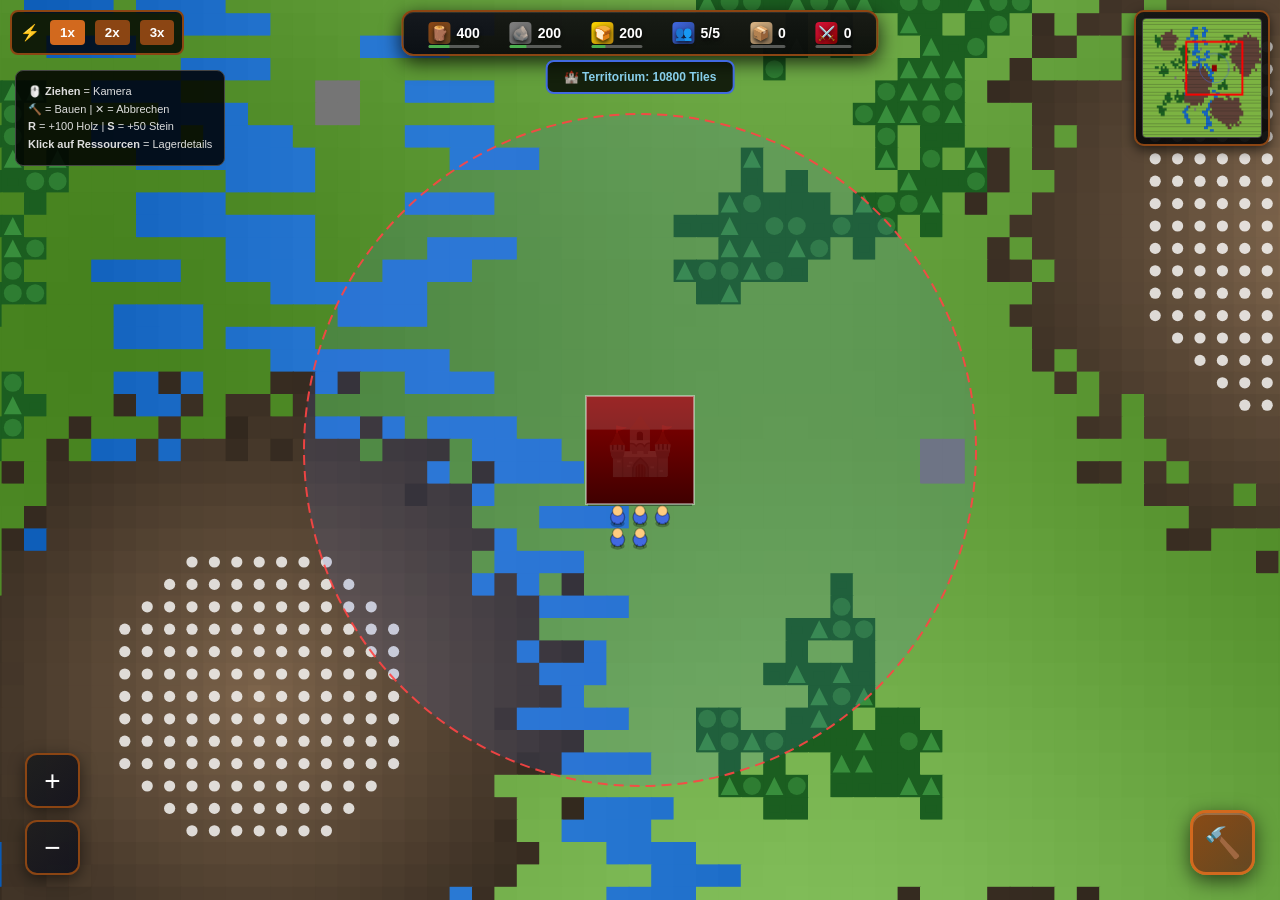
<file: index5.html>
<!DOCTYPE html>
<html lang="de">
<head>
    <meta charset="UTF-8">
    <meta name="viewport" content="width=device-width, initial-scale=1.0, maximum-scale=1.0, user-scalable=no">
    <title>Siedler 2.0 - Korrigiert</title>
    <style>
        * { margin: 0; padding: 0; box-sizing: border-box; touch-action: none; user-select: none; }
        body { overflow: hidden; background: #0a0a0a; font-family: 'Segoe UI', Tahoma, Geneva, Verdana, sans-serif; }
        #gameCanvas { display: block; position: absolute; top: 0; left: 0; z-index: 1; }
        #uiLayer { position: fixed; top: 0; left: 0; width: 100%; height: 100%; pointer-events: none; z-index: 10; }
        .ui-element { pointer-events: auto; }
        
        #resourceBar {
            position: absolute; top: 10px; left: 50%; transform: translateX(-50%);
            background: linear-gradient(180deg, rgba(20,20,20,0.95), rgba(10,10,10,0.95));
            border: 2px solid #8b4513; border-radius: 12px;
            padding: 10px 25px; display: flex; gap: 30px; color: white; 
            font-size: 14px; font-weight: bold;
            box-shadow: 0 6px 20px rgba(0,0,0,0.8), inset 0 1px 0 rgba(255,255,255,0.1);
            flex-wrap: wrap; justify-content: center; max-width: 95vw;
            cursor: pointer;
        }
        .resource { display: flex; align-items: center; gap: 6px; text-shadow: 0 2px 4px rgba(0,0,0,0.8); position: relative; }
        .resource-icon { width: 22px; height: 22px; border-radius: 4px; display: flex; align-items: center; justify-content: center; font-size: 14px; }
        .wood { background: linear-gradient(135deg, #8b4513, #654321); }
        .stone { background: linear-gradient(135deg, #808080, #606060); }
        .food { background: linear-gradient(135deg, #ffd700, #b8860b); }
        .pop { background: linear-gradient(135deg, #4169e1, #27408b); }
        .planks { background: linear-gradient(135deg, #deb887, #8b7355); }
        .weapons { background: linear-gradient(135deg, #dc143c, #8b0000); }
        .resource-bar { position: absolute; bottom: -4px; left: 0; height: 3px; background: rgba(255,255,255,0.3); border-radius: 2px; width: 100%; overflow: hidden; }
        .resource-fill { height: 100%; background: #4caf50; transition: width 0.3s, background 0.3s; }
        .resource-fill.warning { background: #ff9800; }
        .resource-fill.critical { background: #f44336; }
        
        #territoryInfo {
            position: absolute; top: 60px; left: 50%; transform: translateX(-50%);
            background: rgba(0,0,0,0.8); border: 2px solid #4169e1; border-radius: 8px;
            padding: 8px 16px; color: #87ceeb; font-size: 12px; font-weight: bold;
            display: none;
        }
        
        #minimapContainer {
            position: absolute; top: 10px; right: 10px; 
            background: linear-gradient(180deg, rgba(20,20,20,0.95), rgba(10,10,10,0.95));
            border: 2px solid #8b4513; border-radius: 10px; padding: 6px; cursor: pointer;
            box-shadow: 0 4px 12px rgba(0,0,0,0.6);
        }
        #minimap { width: 120px; height: 120px; background: #1a1a1a; border: 1px solid #444; display: block; border-radius: 4px; }
        
        #buildMenuBtn {
            position: absolute; bottom: 25px; right: 25px; width: 65px; height: 65px;
            background: linear-gradient(135deg, rgba(139, 69, 19, 0.95), rgba(101, 67, 33, 0.95));
            border: 3px solid #d2691e; border-radius: 16px;
            color: white; font-size: 30px; cursor: pointer; display: flex;
            align-items: center; justify-content: center; 
            box-shadow: 0 6px 20px rgba(0,0,0,0.6), inset 0 2px 0 rgba(255,255,255,0.2);
            transition: all 0.2s; z-index: 20;
        }
        #buildMenuBtn:active { transform: scale(0.92); }
        #buildMenuBtn.active { background: linear-gradient(135deg, rgba(210, 105, 30, 0.95), rgba(180, 82, 20, 0.95)); border-color: #ff8c00; box-shadow: 0 0 20px rgba(255,140,0,0.4); }
        
        #buildMenu {
            position: absolute; bottom: 100px; left: 50%; transform: translateX(-50%);
            background: linear-gradient(180deg, rgba(25,25,25,0.98), rgba(15,15,15,0.98));
            border: 3px solid #8b4513; border-radius: 16px;
            padding: 12px; display: none; grid-template-columns: repeat(4, 85px); gap: 10px;
            box-shadow: 0 10px 40px rgba(0,0,0,0.9);
            max-height: 70vh; overflow-y: auto;
        }
        #buildMenu.active { display: grid; }
        
        .build-item {
            background: linear-gradient(135deg, rgba(60, 40, 20, 0.8), rgba(40, 25, 10, 0.8));
            border: 2px solid #8b4513; border-radius: 10px;
            display: flex; flex-direction: column; align-items: center; justify-content: center;
            color: white; font-size: 10px; cursor: pointer; transition: all 0.2s; 
            height: 90px; padding: 5px; text-align: center;
            box-shadow: inset 0 1px 0 rgba(255,255,255,0.1);
        }
        .build-item:hover { transform: translateY(-3px); box-shadow: 0 6px 20px rgba(0,0,0,0.4); border-color: #d2691e; }
        .build-item.selected { background: linear-gradient(135deg, rgba(255, 140, 0, 0.9), rgba(200, 100, 0, 0.9)); border-color: #ffd700; box-shadow: 0 0 20px rgba(255, 215, 0, 0.5); }
        .build-item.disabled { opacity: 0.4; cursor: not-allowed; }
        .build-icon { font-size: 24px; margin-bottom: 3px; filter: drop-shadow(0 2px 4px rgba(0,0,0,0.5)); }
        .build-size { font-size: 9px; color: #aaa; margin-bottom: 2px; }
        .build-cost { font-size: 9px; color: #ddd; line-height: 1.3; }
        
        #zoomControls { position: absolute; bottom: 25px; left: 25px; display: flex; flex-direction: column; gap: 12px; }
        .zoomBtn { 
            width: 55px; height: 55px; font-size: 28px; 
            background: linear-gradient(135deg, rgba(30,30,30,0.95), rgba(20,20,30,0.95));
            color: white; border: 2px solid #8b4513; border-radius: 12px; 
            cursor: pointer; user-select: none; 
            box-shadow: 0 4px 15px rgba(0,0,0,0.5);
            transition: all 0.2s; pointer-events: auto;
        }
        .zoomBtn:active { transform: scale(0.92); background: rgba(80,60,40,0.9); }
        
        #info { 
            position: absolute; top: 70px; left: 15px; 
            color: #ddd; background: rgba(0,0,0,0.85); 
            padding: 12px; border-radius: 8px; font-size: 11px; 
            pointer-events: none; max-width: 220px; line-height: 1.6;
            border: 1px solid #444;
        }
        
        #buildStatus { 
            position: absolute; top: 50%; left: 50%; transform: translate(-50%, -50%); 
            color: white; background: linear-gradient(135deg, rgba(0,0,0,0.95), rgba(20,20,20,0.95)); 
            padding: 20px 35px; border-radius: 16px; font-size: 18px; font-weight: bold; 
            display: none; border: 3px solid #d2691e; pointer-events: none; 
            text-align: center; z-index: 15;
            box-shadow: 0 10px 40px rgba(0,0,0,0.8);
        }
        #buildStatusText { text-shadow: 0 2px 4px rgba(0,0,0,0.8); }
        
        #cancelBuildBtn { 
            position: absolute; bottom: 100px; right: 25px; width: 55px; height: 55px; 
            background: linear-gradient(135deg, rgba(211, 47, 47, 0.95), rgba(180, 30, 30, 0.95)); 
            border: 3px solid #f44336; border-radius: 50%; 
            color: white; font-size: 28px; cursor: pointer; 
            display: none; align-items: center; justify-content: center; 
            box-shadow: 0 6px 20px rgba(0,0,0,0.5); z-index: 20; 
            animation: pulse 1.5s infinite;
        }
        #cancelBuildBtn.active { display: flex; }
        @keyframes pulse { 0%, 100% { transform: scale(1); box-shadow: 0 0 0 0 rgba(244, 67, 54, 0.4); } 50% { transform: scale(1.05); box-shadow: 0 0 20px 10px rgba(244, 67, 54, 0); } }
        
        #militaryPanel {
            position: absolute; top: 50%; right: 10px; transform: translateY(-50%);
            background: linear-gradient(180deg, rgba(20,20,20,0.95), rgba(10,10,10,0.95));
            border: 2px solid #8b0000; border-radius: 12px;
            padding: 15px; display: none; flex-direction: column; gap: 10px;
            color: white; font-size: 12px; max-width: 200px;
        }
        #militaryPanel.active { display: flex; }
        .military-btn {
            background: linear-gradient(135deg, #8b0000, #5c0000);
            border: 2px solid #dc143c; border-radius: 8px;
            padding: 10px; cursor: pointer; text-align: center;
            transition: all 0.2s;
        }
        .military-btn:hover { background: linear-gradient(135deg, #a00000, #700000); transform: translateX(-3px); }
        .military-btn.disabled { opacity: 0.4; cursor: not-allowed; }
        
        #notification {
            position: absolute; top: 120px; left: 50%; transform: translateX(-50%);
            background: linear-gradient(135deg, rgba(139, 0, 0, 0.95), rgba(100, 0, 0, 0.95));
            color: white; padding: 12px 30px; border-radius: 8px;
            font-weight: bold; display: none; border: 2px solid #ff4444;
            box-shadow: 0 6px 25px rgba(139, 0, 0, 0.5);
            animation: slideDown 0.3s ease-out;
            z-index: 100;
        }
        @keyframes slideDown { from { transform: translateX(-50%) translateY(-20px); opacity: 0; } to { transform: translateX(-50%) translateY(0); opacity: 1; } }
        
        #storageWarning {
            position: absolute; bottom: 200px; left: 50%; transform: translateX(-50%);
            color: #ff6b6b; font-weight: bold; font-size: 14px;
            text-shadow: 0 2px 4px rgba(0,0,0,0.9); display: none;
            background: rgba(0,0,0,0.8); padding: 8px 20px; border-radius: 20px;
            border: 2px solid #ff4444;
            z-index: 50;
        }
        
        #storageDetails {
            position: absolute; top: 50%; left: 50%; transform: translate(-50%, -50%);
            background: linear-gradient(180deg, rgba(30,30,30,0.98), rgba(20,20,20,0.98));
            border: 3px solid #8b4513; border-radius: 16px;
            padding: 20px; display: none; flex-direction: column;
            color: white; font-size: 14px; min-width: 300px;
            box-shadow: 0 10px 40px rgba(0,0,0,0.9);
            z-index: 30;
            pointer-events: auto;
        }
        #storageDetails.active { display: flex; }
        .storage-row { display: flex; justify-content: space-between; padding: 8px 0; border-bottom: 1px solid #444; }
        .storage-row:last-child { border-bottom: none; }
        .close-btn {
            position: absolute; top: 10px; right: 10px;
            background: #f44336; border: none; color: white;
            width: 30px; height: 30px; border-radius: 50%;
            cursor: pointer; font-size: 18px; display: flex;
            align-items: center; justify-content: center;
        }
        
        #gameSpeedControl {
            position: absolute; top: 10px; left: 10px;
            background: rgba(0,0,0,0.8); border: 2px solid #8b4513;
            border-radius: 8px; padding: 8px; color: white;
            display: flex; align-items: center; gap: 10px;
        }
        .speed-btn {
            background: #8b4513; border: none; color: white;
            padding: 5px 10px; border-radius: 4px; cursor: pointer;
            font-weight: bold;
        }
        .speed-btn.active { background: #d2691e; }
    </style>
<base target="_blank">
</head>
<body>
    <canvas id="gameCanvas"></canvas>
    
    <div id="uiLayer">
        <div id="gameSpeedControl" class="ui-element">
            <span>⚡</span>
            <button class="speed-btn active" onclick="game.setSpeed(1,this)">1x</button>
            <button class="speed-btn" onclick="game.setSpeed(2,this)">2x</button>
            <button class="speed-btn" onclick="game.setSpeed(3,this)">3x</button>
        </div>
        
        <div id="resourceBar" class="ui-element" onclick="game.toggleStorageDetails()">
            <div class="resource">
                <div class="resource-icon wood">🪵</div>
                <span id="woodCount">800</span>
                <div class="resource-bar"><div class="resource-fill" id="woodBar" style="width: 0%"></div></div>
            </div>
            <div class="resource">
                <div class="resource-icon stone">🪨</div>
                <span id="stoneCount">400</span>
                <div class="resource-bar"><div class="resource-fill" id="stoneBar" style="width: 0%"></div></div>
            </div>
            <div class="resource">
                <div class="resource-icon food">🍞</div>
                <span id="foodCount">400</span>
                <div class="resource-bar"><div class="resource-fill" id="foodBar" style="width: 0%"></div></div>
            </div>
            <div class="resource">
                <div class="resource-icon pop">👥</div>
                <span id="popCount">5/5</span>
            </div>
            <div class="resource">
                <div class="resource-icon planks">📦</div>
                <span id="plankCount">0</span>
                <div class="resource-bar"><div class="resource-fill" id="planksBar" style="width: 0%"></div></div>
            </div>
            <div class="resource">
                <div class="resource-icon weapons">⚔️</div>
                <span id="weaponCount">0</span>
                <div class="resource-bar"><div class="resource-fill" id="weaponsBar" style="width: 0%"></div></div>
            </div>
        </div>
        
        <div id="storageDetails" class="ui-element">
            <button class="close-btn" onclick="game.toggleStorageDetails()">×</button>
            <h3 style="margin-bottom: 15px; text-align: center; color: #d2691e;">📦 Lagerbestände</h3>
            <div id="storageContent"></div>
        </div>
        
        <div id="territoryInfo" class="ui-element">🏰 Territorium: <span id="territorySize">400</span> Tiles</div>
        
        <div id="minimapContainer" class="ui-element">
            <canvas id="minimap" width="120" height="120"></canvas>
        </div>
        
        <div id="buildMenu" class="ui-element">
            <div class="build-item" data-building="lumberjack" data-cost="wood:40,stone:10"><div class="build-icon">🪓</div><div class="build-size">2×2</div><div>Holzfäller</div><div class="build-cost">🪵40 🪨10</div></div>
            <div class="build-item" data-building="stonemason" data-cost="wood:50,stone:0"><div class="build-icon">⛏️</div><div class="build-size">2×2</div><div>Steinmetz</div><div class="build-cost">🪵50</div></div>
            <div class="build-item" data-building="farm" data-cost="wood:50,stone:20"><div class="build-icon">🌾</div><div class="build-size">2×2</div><div>Farm</div><div class="build-cost">🪵50 🪨20</div></div>
            <div class="build-item" data-building="sawmill" data-cost="wood:80,stone:30"><div class="build-icon">🏭</div><div class="build-size">3×2</div><div>Sägewerk</div><div class="build-cost">🪵80 🪨30</div></div>
            <div class="build-item" data-building="house" data-cost="wood:30,stone:20"><div class="build-icon">🏠</div><div class="build-size">2×2</div><div>Haus</div><div class="build-cost">🪵30 🪨20</div></div>
            <div class="build-item" data-building="storage" data-cost="wood:100,stone:50"><div class="build-icon">📦</div><div class="build-size">3×3</div><div>Speicher</div><div class="build-cost">🪵100 🪨50</div></div>
            <div class="build-item" data-building="barracks" data-cost="wood:150,stone:80"><div class="build-icon">⚔️</div><div class="build-size">3×3</div><div>Kaserne</div><div class="build-cost">🪵150 🪨80</div></div>
            <div class="build-item" data-building="watchtower" data-cost="wood:200,stone:100"><div class="build-icon">🗼</div><div class="build-size">2×3</div><div>Wachturm</div><div class="build-cost">🪵200 🪨100</div></div>
            <div class="build-item" data-building="weaponsmith" data-cost="wood:120,stone:80,planks:20"><div class="build-icon">🔨</div><div class="build-size">3×2</div><div>Schmiede</div><div class="build-cost">🪵120 🪨80 📦20</div></div>
            <div class="build-item" data-building="mill" data-cost="wood:60,stone:40"><div class="build-icon">🌪️</div><div class="build-size">2×2</div><div>Mühle</div><div class="build-cost">🪵60 🪨40</div></div>
            <div class="build-item" data-building="bakery" data-cost="wood:80,stone:60,planks:30"><div class="build-icon">🥖</div><div class="build-size">2×2</div><div>Bäckerei</div><div class="build-cost">🪵80 🪨60 📦30</div></div>
        </div>
        
        <button id="buildMenuBtn" class="ui-element">🔨</button>
        <button id="cancelBuildBtn" class="ui-element">✕</button>
        
        <div id="zoomControls">
            <button class="zoomBtn" id="zoomIn">+</button>
            <button class="zoomBtn" id="zoomOut">−</button>
        </div>
        
        <div id="info">
            🖱️ <b>Ziehen</b> = Kamera<br>
            🔨 = Bauen | ✕ = Abbrechen<br>
            <b>R</b> = +100 Holz | <b>S</b> = +50 Stein<br>
            <b>Klick auf Ressourcen</b> = Lagerdetails
        </div>
        
        <div id="buildStatus">
            <div id="buildStatusText">Wähle eine Position</div>
            <div style="font-size: 12px; margin-top: 8px; color: #aaa;">Tippen zum Bauen</div>
        </div>
        
        <div id="militaryPanel" class="ui-element">
            <div style="font-size: 14px; font-weight: bold; color: #dc143c; margin-bottom: 10px; text-align: center;">⚔️ REKRUTIERUNG</div>
            <div class="military-btn" id="recruitSpear" onclick="game.tryRecruit('spear')">🛡️ Speerträger<br><small>1 Siedler + 1 Speer</small></div>
            <div class="military-btn" id="recruitBow" onclick="game.tryRecruit('bow')">🏹 Bogenschütze<br><small>1 Siedler + 1 Bogen</small></div>
        </div>
        
        <div id="notification"></div>
        <div id="storageWarning">⚠️ LAGER FAST VOLL!</div>
    </div>

<script>
const CONFIG = {
    MAP_WIDTH: 120, MAP_HEIGHT: 90, TILE_SIZE: 32,
    CAMERA: { minZoom: 0.3, maxZoom: 2.5, defaultZoom: 0.7 },
    SPEED_BASE: 0.6,
    GAME_SPEED: 0.6, START_TERRITORY_RADIUS: 15, WATCHTOWER_RADIUS: 15,
    FOG_DARKNESS: 0.0, MAX_BARRACKS: 3,
    STORAGE_LIMITS: { wood: 1000, stone: 600, food: 700, planks: 400, weapons: 100 },
    WEAPON_COSTS: { spear: { wood: 2, planks: 0, food: 0 }, bow: { wood: 2, planks: 1, food: 1 } }
};

const BUILDINGS = {
    hq: { name: 'HQ', color: '#8b0000', tileSize: 5, symbol: '🏰', workTile: { x: 2, y: 4 }, maxWorkers: 0 },
    lumberjack: { name: 'Holzfäller', color: '#8b4513', tileSize: 3, symbol: '🪓', workTile: { x: 1, y: 2 }, cost: { wood: 40, stone: 10 }, buildTime: 300, maxWorkers: 2, produces: 'wood', workTime: 180 },
    stonemason: { name: 'Steinmetz', color: '#696969', tileSize: 3, symbol: '⛏️', workTile: { x: 1, y: 2 }, cost: { wood: 50, stone: 0 }, buildTime: 300, maxWorkers: 2, produces: 'stone', workTime: 240 },
    farm: { name: 'Farm', color: '#daa520', tileSize: 3, symbol: '🚜', workTile: { x: 1, y: 2 }, cost: { wood: 50, stone: 20 }, buildTime: 300, maxWorkers: 1, produces: 'grain', workTime: 200 },
    sawmill: { name: 'Sägewerk', color: '#deb887', tileSize: 3, symbol: '🏭', workTile: { x: 1, y: 1 }, cost: { wood: 80, stone: 30 }, buildTime: 400, maxWorkers: 2, produces: 'planks', workTime: 150, input: { wood: 2 }, output: { planks: 1 } },
    mill: { name: 'Mühle', color: '#f5deb3', tileSize: 2, symbol: '🌪️', workTile: { x: 1, y: 1 }, cost: { wood: 60, stone: 40 }, buildTime: 350, maxWorkers: 1, produces: 'flour', workTime: 180, input: { grain: 2 }, output: { flour: 1 } },
    bakery: { name: 'Bäckerei', color: '#d2691e', tileSize: 2, symbol: '🥖', workTile: { x: 1, y: 1 }, cost: { wood: 80, stone: 60, planks: 30 }, buildTime: 400, maxWorkers: 1, produces: 'food', workTime: 200, input: { flour: 2 }, output: { food: 5 } },
    weaponsmith: { name: 'Waffenschmiede', color: '#4a4a4a', tileSize: 3, symbol: '🔨', workTile: { x: 1, y: 1 }, cost: { wood: 120, stone: 80, planks: 20 }, buildTime: 500, maxWorkers: 2, produces: 'weapons', workTime: 300 },
    house: { name: 'Haus', color: '#cd853f', tileSize: 2, symbol: '🏠', workTile: { x: 1, y: 1 }, cost: { wood: 30, stone: 20 }, buildTime: 200, maxWorkers: 0, spawnRate: 600 },
    storage: { name: 'Speicher', color: '#8b7355', tileSize: 3, symbol: '📦', workTile: { x: 1, y: 1 }, cost: { wood: 100, stone: 50 }, buildTime: 400, maxWorkers: 0, storageBonus: { wood: 400, stone: 300, food: 300, planks: 200, weapons: 50 } },
    barracks: { name: 'Kaserne', color: '#4a0000', tileSize: 3, symbol: '⚔️', workTile: { x: 1, y: 2 }, cost: { wood: 150, stone: 80 }, buildTime: 600, maxWorkers: 0 },
    watchtower: { name: 'Wachturm', color: '#2f4f4f', tileSize: 2, symbol: '🗼', workTile: { x: 0, y: 2 }, cost: { wood: 200, stone: 100 }, buildTime: 500, maxWorkers: 0, requiresSoldiers: 2, territoryRadius: 15 }
};


// --- Sprite Assets (optional, fallback to vector render if not loaded) ---
const ASSET_URLS = {
    tree1: "https://raw.githubusercontent.com/emfau88/Siedler/d7ee5f6a4d3d3bcdd9f3cd0648f08500b788608d/baum1.png",
    hq: "https://raw.githubusercontent.com/emfau88/Siedler/d7ee5f6a4d3d3bcdd9f3cd0648f08500b788608d/hq.png",
    farm: "https://raw.githubusercontent.com/emfau88/Siedler/d7ee5f6a4d3d3bcdd9f3cd0648f08500b788608d/farm.png",
    lumberjack: "https://raw.githubusercontent.com/emfau88/Siedler/d7ee5f6a4d3d3bcdd9f3cd0648f08500b788608d/holz.png",
    stonemason: "https://raw.githubusercontent.com/emfau88/Siedler/d7ee5f6a4d3d3bcdd9f3cd0648f08500b788608d/stein.png"
};

// Per-building sprite tuning (in tile-width multiples)
const SPRITE_META = {
    // wTiles = Zielbreite in Tile-Einheiten (größer = sichtbarer)
    // Ziel: visuell konsistent, ohne dass einzelne Gebäude "riesig" wirken.
    hq:         { wTiles: 5.0, yPadTiles: 0.10 }, // HQ hat Base → leicht anheben
    farm:       { wTiles: 4.0, yPadTiles: 0.06 },
    lumberjack: { wTiles: 3.8, yPadTiles: 0.06 },
    stonemason: { wTiles: 3.4, yPadTiles: 0.06 },
    tree1:      { wTiles: 1.6, yPadTiles: 0.20 }
};

let spriteCache = {};
let decorTrees = [];
let canvas, ctx, minimapCanvas, minimapCtx;
let camera = { x: 0, y: 0, zoom: CONFIG.CAMERA.defaultZoom };
let map = [], buildings = [], trees = [], stoneDeposits = [], mountains = [];
let gameTime = 0, isDragging = false, lastMouseX = 0, lastMouseY = 0, mousePos = { x: 0, y: 0 };
let selectedBuilding = null, isBuildMode = false, selectedBarracks = null;
let settlers = [], workers = [], soldiers = [], enemies = [], particles = [];
let Resources = { wood: 400, stone: 200, food: 200, planks: 0, grain: 0, flour: 0, weapons: 0, pop: 5, popMax: 5 };
let territoryCenters = [], fogMap = [];
let storageLimits = { ...CONFIG.STORAGE_LIMITS };
let updateAccumulator = 0;

const game = {
    init() {
        canvas = document.getElementById('gameCanvas');
        ctx = canvas.getContext('2d');
        minimapCanvas = document.getElementById('minimap');
        minimapCtx = minimapCanvas.getContext('2d');
        
        this.resize();
        window.addEventListener('resize', () => this.resize());
        this.setupInput();
        this.loadAssets();
        this.generateMap();
        this.placeHQ();
        this.initTerritory();
        this.bindUI();
        this.updateResourceDisplay();
        requestAnimationFrame(() => this.loop());
    },

    bindUI() {
    // Build menu toggle
    const buildBtn = document.getElementById('buildMenuBtn');
    const buildMenu = document.getElementById('buildMenu');
    const cancelBtn = document.getElementById('cancelBuildBtn');

    if (buildBtn && buildMenu) {
        buildBtn.addEventListener('click', (e) => {
            e.stopPropagation();
            // If currently in build-mode, toggling menu should just show/hide menu (and not cancel build unless user presses X)
            buildMenu.classList.toggle('active');
            buildBtn.classList.toggle('active', buildMenu.classList.contains('active'));
        });
    }

    if (cancelBtn) {
        cancelBtn.addEventListener('click', (e) => {
            e.stopPropagation();
            this.exitBuildMode();
            const bm = document.getElementById('buildMenu');
            const bb = document.getElementById('buildMenuBtn');
            if (bm) bm.classList.remove('active');
            if (bb) bb.classList.remove('active');
        });
    }

    // Build items
    document.querySelectorAll('.build-item').forEach(item => {
        item.addEventListener('click', (e) => {
            e.stopPropagation();
            if (item.classList.contains('disabled')) return;
            const bt = item.dataset.building;
            if (!bt || !BUILDINGS[bt]) return;
            this.enterBuildMode(bt);
        });
    });

    // Close menus when tapping outside (UI layer)
    document.addEventListener('click', (e) => {
        const bm = document.getElementById('buildMenu');
        const bb = document.getElementById('buildMenuBtn');
        if (!bm || !bb) return;
        // if click is not on menu or button
        if (!bm.contains(e.target) && e.target !== bb) {
            bm.classList.remove('active');
            bb.classList.remove('active');
        }
    });

    // Zoom buttons
    const zin = document.getElementById('zoomIn');
    const zout = document.getElementById('zoomOut');
    if (zin) zin.addEventListener('click', (e) => { e.stopPropagation(); this.zoom(1.15); });
    if (zout) zout.addEventListener('click', (e) => { e.stopPropagation(); this.zoom(1/1.15); });

    // Minimap recenters camera on tap
    const mmc = document.getElementById('minimapContainer');
    if (mmc) {
        mmc.addEventListener('click', (e) => {
            e.stopPropagation();
            this.centerCameraOn(CONFIG.MAP_WIDTH / 2, CONFIG.MAP_HEIGHT / 2);
        });
    }
    },
    
    setSpeed(speed, el) {
        CONFIG.GAME_SPEED = CONFIG.SPEED_BASE * speed;
        document.querySelectorAll('.speed-btn').forEach(btn => btn.classList.remove('active'));
        const t = el || (typeof event !== 'undefined' && event && event.target) ? event.target : null;
        if (t && t.classList) t.classList.add('active');
        this.showNotification(`⚡ Spielgeschwindigkeit: ${speed}x`);
    },
    
    toggleStorageDetails() {
        const panel = document.getElementById('storageDetails');
        panel.classList.toggle('active');
        if (panel.classList.contains('active')) {
            this.updateStorageDetails();
        }
    },
    
    updateStorageDetails() {
        const content = document.getElementById('storageContent');
        content.innerHTML = '';
        
        const resources = [
            { key: 'wood', name: '🪵 Holz', limit: storageLimits.wood },
            { key: 'stone', name: '🪨 Stein', limit: storageLimits.stone },
            { key: 'food', name: '🍞 Nahrung', limit: storageLimits.food },
            { key: 'planks', name: '📦 Bretter', limit: storageLimits.planks },
            { key: 'weapons', name: '⚔️ Waffen', limit: storageLimits.weapons },
            { key: 'grain', name: '🌾 Getreide', limit: 9999 },
            { key: 'flour', name: '🌪️ Mehl', limit: 9999 }
        ];
        
        for (const res of resources) {
            const current = Math.floor(Resources[res.key] || 0);
            const percent = res.limit > 0 ? (current / res.limit * 100) : 0;
            const color = percent > 90 ? '#f44336' : percent > 70 ? '#ff9800' : '#4caf50';
            
            const row = document.createElement('div');
            row.className = 'storage-row';
            row.innerHTML = `
                <span>${res.name}</span>
                <span style="color: ${color}">${current} / ${res.limit > 9000 ? '∞' : res.limit}</span>
            `;
            content.appendChild(row);
        }
    },
    
    resize() {
        canvas.width = window.innerWidth;
        canvas.height = window.innerHeight;
    },

    loadAssets() {
        const load = (key, url) => {
            const img = new Image();
            img.onload = () => { spriteCache[key] = img; };
            img.onerror = () => { /* ignore; keep fallback */ };
            img.src = url;
        };
        for (const [k, url] of Object.entries(ASSET_URLS)) load(k, url);
    },

    drawSprite(key, screenCx, screenBottomY, wTiles, yPadTiles) {
        const img = spriteCache[key];
        if (!img || !img.complete || img.naturalWidth === 0) return false;
        const ts = CONFIG.TILE_SIZE * camera.zoom;
        const targetW = (wTiles * ts);
        const scale = targetW / img.width;
        const w = img.width * scale;
        const h = img.height * scale;
        const yPad = (yPadTiles || 0) * ts;
        ctx.drawImage(img, screenCx - w/2, (screenBottomY - h) - yPad, w, h);
        return true;
    },

    drawBuildingSprite(b, def) {
        const meta = SPRITE_META[b.type];
        if (!meta) return false;
        const screenCx = camera.x + (b.x + (def.tileSize * CONFIG.TILE_SIZE)/2) * camera.zoom;
        const screenBottomY = camera.y + (b.y + (def.tileSize * CONFIG.TILE_SIZE)) * camera.zoom;
        return this.drawSprite(b.type, screenCx, screenBottomY, meta.wTiles, meta.yPadTiles);
    },
    
    generateMap() {
        for (let y = 0; y < CONFIG.MAP_HEIGHT; y++) {
            map[y] = [];
            fogMap[y] = [];
            for (let x = 0; x < CONFIG.MAP_WIDTH; x++) {
                map[y][x] = 0;
                fogMap[y][x] = 0;
            }
        }
        
        mountains = [];
        for (let m = 0; m < 8; m++) {
            const mx = Math.floor(Math.random() * (CONFIG.MAP_WIDTH - 25)) + 12;
            const my = Math.floor(Math.random() * (CONFIG.MAP_HEIGHT - 25)) + 12;
            const size = Math.floor(Math.random() * 15) + 8;
            
            for (let y = my - size; y <= my + size; y++) {
                for (let x = mx - size; x <= mx + size; x++) {
                    if (y >= 0 && y < CONFIG.MAP_HEIGHT && x >= 0 && x < CONFIG.MAP_WIDTH) {
                        const dist = Math.sqrt((x-mx)**2 + (y-my)**2);
                        if (dist <= size * (0.6 + Math.random() * 0.3)) {
                            map[y][x] = 4;
                            mountains.push({x, y, height: Math.max(0, size - dist)});
                        }
                    }
                }
            }
        }
        
        for (let r = 0; r < 3; r++) {
            let rx = Math.floor(Math.random() * (CONFIG.MAP_WIDTH - 50)) + 25;
            let ry = 5;
            while (ry < CONFIG.MAP_HEIGHT - 5) {
                for (let w = -1; w <= 2; w++) {
                    const wx = rx + w;
                    if (wx >= 0 && wx < CONFIG.MAP_WIDTH && map[ry][wx] !== 4) {
                        map[ry][wx] = 2;
                    }
                }
                ry += Math.floor(Math.random() * 2) + 1;
                rx += Math.floor(Math.random() * 5) - 2;
            }
        }
        
        for (let f = 0; f < 25; f++) {
            let fx = Math.floor(Math.random() * (CONFIG.MAP_WIDTH - 30)) + 15;
            let fy = Math.floor(Math.random() * (CONFIG.MAP_HEIGHT - 30)) + 15;
            if (map[fy][fx] !== 0) continue;
            
            const forestSize = Math.floor(Math.random() * 50) + 30;
            const queue = [{x: fx, y: fy}];
            let placed = 0;
            const visited = new Set();
            
            while (queue.length > 0 && placed < forestSize) {
                const current = queue.shift();
                const key = `${current.x},${current.y}`;
                if (visited.has(key)) continue;
                visited.add(key);
                
                if (current.x < 0 || current.x >= CONFIG.MAP_WIDTH || 
                    current.y < 0 || current.y >= CONFIG.MAP_HEIGHT) continue;
                if (map[current.y][current.x] !== 0) continue;
                
                const distToCenter = Math.sqrt((current.x - fx)**2 + (current.y - fy)**2);
                if (Math.random() < Math.max(0.3, 1 - distToCenter / 10)) {
                    map[current.y][current.x] = 1;
                    placed++;
                    [{x:1,y:0},{x:-1,y:0},{x:0,y:1},{x:0,y:-1}].forEach(n => {
                        if (!visited.has(`${current.x+n.x},${current.y+n.y}`)) {
                            queue.push({x: current.x+n.x, y: current.y+n.y});
                        }
                    });
                }
            }
        }
        
        stoneDeposits = [];
        const centerX = Math.floor(CONFIG.MAP_WIDTH / 2);
        const centerY = Math.floor(CONFIG.MAP_HEIGHT / 2);
        
        for (let s = 0; s < 15; s++) {
            const angle = Math.random() * Math.PI * 2;
            const dist = Math.random() * 20 + 8;
            let sx = Math.floor(centerX + Math.cos(angle) * dist);
            let sy = Math.floor(centerY + Math.sin(angle) * dist);
            
            sx = Math.max(2, Math.min(CONFIG.MAP_WIDTH - 5, sx));
            sy = Math.max(2, Math.min(CONFIG.MAP_HEIGHT - 5, sy));
            
            if (map[sy][sx] !== 0) continue;
            
            const size = Math.random() < 0.5 ? 2 : 3;
            let canPlace = true;
            for (let dy = 0; dy < size; dy++) {
                for (let dx = 0; dx < size; dx++) {
                    if (map[sy+dy][sx+dx] !== 0) canPlace = false;
                }
            }
            
            if (canPlace) {
                for (let dy = 0; dy < size; dy++) {
                    for (let dx = 0; dx < size; dx++) {
                        map[sy+dy][sx+dx] = 3;
                    }
                }
                stoneDeposits.push({ x: sx, y: sy, size, infinite: true });
            }
        }
        
        trees = [];
        decorTrees = [];
        for (let y = 0; y < CONFIG.MAP_HEIGHT; y++) {
            for (let x = 0; x < CONFIG.MAP_WIDTH; x++) {
                if (map[y][x] === 1) {
                    trees.push({ x, y, age: Math.random() * 100, type: Math.floor(Math.random() * 3) });
                    if (Math.random() < 0.20) {
                        decorTrees.push({ x, y, k: 'tree1', variant: Math.floor(Math.random()*3) });
                    }
                }
            }
        }
    },
    
    initTerritory() {
        const hq = buildings.find(b => b.type === 'hq');
        if (hq) {
            const hqDef = BUILDINGS.hq; territoryCenters = [{ x: hq.tileX + hqDef.tileSize / 2, y: hq.tileY + hqDef.tileSize / 2, radius: CONFIG.START_TERRITORY_RADIUS }];
            this.updateFog();
        }
    },
    
    updateFog() {
        // No fog-of-war: everything always visible.
        for (let y = 0; y < CONFIG.MAP_HEIGHT; y++) {
            for (let x = 0; x < CONFIG.MAP_WIDTH; x++) {
                fogMap[y][x] = 0;
            }
        }
    },
    
    isInTerritory(x, y) {
        for (const center of territoryCenters) {
            if (Math.sqrt((x - center.x)**2 + (y - center.y)**2) <= center.radius) return true;
        }
        return false;
    },
    
    canBuildInFog(x, y, size) {
        for (let dy = 0; dy < size; dy++) {
            for (let dx = 0; dx < size; dx++) {
                if (this.isInTerritory(x + dx + 0.5, y + dy + 0.5)) return true;
            }
        }
        return false;
    },
    
    placeHQ() {
        const centerX = Math.floor(CONFIG.MAP_WIDTH / 2);
        const centerY = Math.floor(CONFIG.MAP_HEIGHT / 2);
        
        for (let radius = 0; radius < 15; radius++) {
            for (let dy = -radius; dy <= radius; dy++) {
                for (let dx = -radius; dx <= radius; dx++) {
                    const x = centerX + dx, y = centerY + dy;
                    if (this.canBuildAt(x, y, 'hq')) {
                        this.addBuilding('hq', x, y);
                        const hq = buildings[buildings.length - 1];
                        const hqDef = BUILDINGS.hq;
                        const spawnBaseX = hq.tileX + Math.floor(hqDef.tileSize / 2);
                        const spawnBaseY = hq.tileY + hqDef.tileSize; // direkt "vor" dem HQ
                        for (let i = 0; i < 5; i++) {
                            settlers.push({
                                id: 'settler_' + i,
                                x: (spawnBaseX + (i % 3) - 1 + 0.5) * CONFIG.TILE_SIZE,
                                y: (spawnBaseY + Math.floor(i / 3) + 0.5) * CONFIG.TILE_SIZE,
                                homeX: (spawnBaseX + 0.5) * CONFIG.TILE_SIZE,
                                homeY: (spawnBaseY + 0.5) * CONFIG.TILE_SIZE,
                                state: 'idle', targetX: 0, targetY: 0,
                                carrying: null, carryingAmount: 0, assignedSite: null,
                                speed: 1.2, role: 'idle'
                            });
                        }
                        this.centerCameraOn(hq.tileX + hqDef.tileSize / 2, hq.tileY + hqDef.tileSize / 2);
                        return;
                    }
                }
            }
        }
    },
    
    addBuilding(type, tileX, tileY) {
        const def = BUILDINGS[type];
        const b = {
            type, tileX, tileY, x: tileX * CONFIG.TILE_SIZE, y: tileY * CONFIG.TILE_SIZE,
            id: Date.now() + Math.random(), workX: tileX + def.workTile.x, workY: tileY + def.workTile.y,
            constructionProgress: 0, maxConstructionProgress: def.buildTime || 100, isComplete: type === 'hq',
            woodDelivered: 0, stoneDelivered: 0, planksDelivered: 0,
            woodNeeded: def.cost ? (def.cost.wood || 0) : 0, 
            stoneNeeded: def.cost ? (def.cost.stone || 0) : 0, 
            planksNeeded: def.cost ? (def.cost.planks || 0) : 0,
            workers: [], spawnTimer: 0, soldiers: 0, productionTimer: 0, inputStorage: {}, outputStorage: {}
        };
        buildings.push(b);
        
        if (type === 'watchtower' && b.isComplete) {
            territoryCenters.push({ x: tileX + 1, y: tileY + 1.5, radius: CONFIG.WATCHTOWER_RADIUS });
            this.updateFog();
        }
        
        if (type === 'storage' && b.isComplete) {
            for (const [res, amount] of Object.entries(BUILDINGS.storage.storageBonus)) {
                storageLimits[res] += amount;
            }
        }
        return b;
    },
    
    canBuildAt(tileX, tileY, buildingType) {
        const building = BUILDINGS[buildingType];
        const size = building.tileSize;
        
        for (let dy = 0; dy < size; dy++) {
            for (let dx = 0; dx < size; dx++) {
                const checkX = tileX + dx, checkY = tileY + dy;
                if (checkX < 0 || checkX >= CONFIG.MAP_WIDTH || checkY < 0 || checkY >= CONFIG.MAP_HEIGHT) return false;
                if (map[checkY][checkX] === 2 || map[checkY][checkX] === 4) return false;
                
                for (const b of buildings) {
                    const bType = BUILDINGS[b.type];
                    if (checkX >= b.tileX && checkX < b.tileX + bType.tileSize &&
                        checkY >= b.tileY && checkY < b.tileY + bType.tileSize) return false;
                }
            }
        }
        return true;
    },
    
    startConstruction(tileX, tileY, buildingType) {
        const def = BUILDINGS[buildingType];
        const site = this.addBuilding(buildingType, tileX, tileY);
        site.isComplete = false;
        site.constructionProgress = 0;
        site.entranceX = (tileX + def.tileSize / 2) * CONFIG.TILE_SIZE;
        site.entranceY = (tileY + def.tileSize) * CONFIG.TILE_SIZE;
        
        let buildersAssigned = 0;
        for (const s of settlers) {
            if (s.state === 'idle' && buildersAssigned < 2) {
                s.assignedSite = site.id;
                s.state = 'moving_to_hq';
                s.role = 'builder';
                s.targetX = (buildings[0].workX + 0.5) * CONFIG.TILE_SIZE;
                s.targetY = (buildings[0].workY + 0.5) * CONFIG.TILE_SIZE;
                buildersAssigned++;
            }
        }
        return site;
    },
    
    checkStorageLimit(resource, amount) {
        const limit = storageLimits[resource] || 9999;
        const current = Resources[resource] || 0;
        return current + amount <= limit;
    },
    
    updateProduction() {
        for (const b of buildings) {
            if (!b.isComplete) continue;
            const def = BUILDINGS[b.type];
            
            if (b.type === 'sawmill' && (b.inputStorage.wood || 0) >= 2 && this.checkStorageLimit('planks', 1)) {
                b.productionTimer += CONFIG.GAME_SPEED;
                if (b.productionTimer >= def.workTime) {
                    b.productionTimer = 0;
                    b.inputStorage.wood -= 2;
                    Resources.planks += 1;
                    this.updateResourceDisplay();
                    this.createParticle(b.entranceX, b.entranceY, 'planks');
                }
            }
            else if (b.type === 'mill' && (b.inputStorage.grain || 0) >= 2) {
                b.productionTimer += CONFIG.GAME_SPEED;
                if (b.productionTimer >= def.workTime) {
                    b.productionTimer = 0;
                    b.inputStorage.grain -= 2;
                    b.outputStorage.flour = (b.outputStorage.flour || 0) + 1;
                }
            }
            else if (b.type === 'bakery' && (b.inputStorage.flour || 0) >= 2 && this.checkStorageLimit('food', 5)) {
                b.productionTimer += CONFIG.GAME_SPEED;
                if (b.productionTimer >= def.workTime) {
                    b.productionTimer = 0;
                    b.inputStorage.flour -= 2;
                    Resources.food += 5;
                    this.updateResourceDisplay();
                    this.createParticle(b.entranceX, b.entranceY, 'food');
                }
            }
            else if (b.type === 'weaponsmith') {
                const canMakeSpear = Resources.wood >= 2 && this.checkStorageLimit('weapons', 1);
                const canMakeBow = Resources.wood >= 2 && Resources.planks >= 1 && Resources.food >= 1 && this.checkStorageLimit('weapons', 1);
                
                if (canMakeBow || canMakeSpear) {
                    b.productionTimer += CONFIG.GAME_SPEED;
                    if (b.productionTimer >= def.workTime) {
                        b.productionTimer = 0;
                        if (canMakeBow) {
                            Resources.wood -= 2; Resources.planks -= 1; Resources.food -= 1;
                            b.outputStorage.bows = (b.outputStorage.bows || 0) + 1;
                        } else {
                            Resources.wood -= 2;
                            b.outputStorage.spears = (b.outputStorage.spears || 0) + 1;
                        }
                        Resources.weapons++;
                        this.updateResourceDisplay();
                        this.createParticle(b.entranceX, b.entranceY, 'weapon');
                    }
                }
            }
        }
    },
    
    updateCarriers() {
        // Build a fresh job queue each tick (cheap enough for this scale)
        const jobs = this.buildCarrierJobs();

        // Assign as many jobs as we have idle settlers
        let jobIndex = 0;
        for (const s of settlers) {
            if (jobIndex >= jobs.length) break;
            if (s.state === 'idle' && s.role === 'idle') {
                const job = jobs[jobIndex++];
                s.role = 'carrier';
                s.carrierJob = job;
                s.state = 'carrier_fetch';
                s.targetX = job.fromX;
                s.targetY = job.fromY;
            }
        }

        // Execute carrier state machine
        for (const s of settlers) {
            if (s.role !== 'carrier') continue;

            switch (s.state) {
                case 'carrier_fetch':
                    this.moveEntity(s);
                    if (this.isAtTarget(s)) {
                        const job = s.carrierJob;

                        // Take resources from HQ/global storage at fetch time
                        const available = Resources[job.resource] || 0;
                        if (available < job.amount) {
                            s.state = 'idle'; s.role = 'idle'; s.carrierJob = null;
                            break;
                        }
                        Resources[job.resource] -= job.amount;
                        s.carrying = job.resource;
                        s.carryingAmount = job.amount;

                        s.state = 'carrier_deliver';
                        s.targetX = job.toX;
                        s.targetY = job.toY;
                        this.updateResourceDisplay();
                    }
                    break;

                case 'carrier_deliver':
                    this.moveEntity(s);
                    if (this.isAtTarget(s)) {
                        const job = s.carrierJob;

                        if (job.type === 'to_building') {
                            const site = buildings.find(b => b.id === job.toBuilding);
                            if (site) {
                                if (s.carrying === 'wood') site.woodDelivered += s.carryingAmount;
                                else if (s.carrying === 'stone') site.stoneDelivered += s.carryingAmount;
                                else if (s.carrying === 'planks') site.planksDelivered += s.carryingAmount;
                            }
                        } else if (job.type === 'production_input') {
                            const building = buildings.find(b => b.id === job.toBuilding);
                            if (building) {
                                building.inputStorage[s.carrying] = (building.inputStorage[s.carrying] || 0) + s.carryingAmount;
                            }
                        } else if (job.type === 'collect_output') {
                            const building = buildings.find(b => b.id === job.fromBuilding);
                            if (building) {
                                // Move from building.outputStorage to global Resources
                                const out = building.outputStorage[s.carrying] || 0;
                                const take = Math.min(out, s.carryingAmount);
                                building.outputStorage[s.carrying] = out - take;
                                Resources[s.carrying] = (Resources[s.carrying] || 0) + take;
                            }
                            this.updateResourceDisplay();
                        }

                        s.carrying = null;
                        s.carryingAmount = 0;
                        s.state = 'returning_home';
                        s.targetX = s.homeX;
                        s.targetY = s.homeY;
                    }
                    break;

                case 'returning_home':
                    this.moveEntity(s);
                    if (this.isAtTarget(s)) {
                        s.state = 'idle';
                        s.role = 'idle';
                        s.carrierJob = null;
                    }
                    break;
            }
        }
    },

    buildCarrierJobs() {
        const jobs = [];
        const hq = buildings.find(b => b.type === 'hq');
        if (!hq) return jobs;

        const fromX = (hq.workX + 0.5) * CONFIG.TILE_SIZE;
        const fromY = (hq.workY + 0.5) * CONFIG.TILE_SIZE;

        // 1) Baustellen beliefern (Priorität)
        for (const site of buildings) {
            if (site.isComplete) continue;

            // Planks first (rare)
            const plNeed = (site.planksNeeded || 0) - (site.planksDelivered || 0);
            if (plNeed > 0 && (Resources.planks || 0) > 0) {
                const amt = Math.min(5, plNeed, Resources.planks);
                jobs.push({ type: 'to_building', resource: 'planks', amount: amt, fromX, fromY, toX: site.entranceX, toY: site.entranceY, toBuilding: site.id });
            }

            const wNeed = (site.woodNeeded || 0) - (site.woodDelivered || 0);
            if (wNeed > 0 && (Resources.wood || 0) > 0) {
                const amt = Math.min(10, wNeed, Resources.wood);
                jobs.push({ type: 'to_building', resource: 'wood', amount: amt, fromX, fromY, toX: site.entranceX, toY: site.entranceY, toBuilding: site.id });
            }

            const sNeed = (site.stoneNeeded || 0) - (site.stoneDelivered || 0);
            if (sNeed > 0 && (Resources.stone || 0) > 0) {
                const amt = Math.min(10, sNeed, Resources.stone);
                jobs.push({ type: 'to_building', resource: 'stone', amount: amt, fromX, fromY, toX: site.entranceX, toY: site.entranceY, toBuilding: site.id });
            }
        }

        // 2) Produktions-Inputs füllen
        for (const b of buildings) {
            if (!b.isComplete) continue;

            if (b.type === 'sawmill') {
                const cur = b.inputStorage.wood || 0;
                if (cur < 30 && (Resources.wood || 0) >= 5) {
                    jobs.push({ type: 'production_input', resource: 'wood', amount: 5, fromX, fromY, toX: b.entranceX, toY: b.entranceY, toBuilding: b.id });
                }
            }

            if (b.type === 'mill') {
                const cur = b.inputStorage.grain || 0;
                if (cur < 20 && (Resources.grain || 0) >= 5) {
                    jobs.push({ type: 'production_input', resource: 'grain', amount: 5, fromX, fromY, toX: b.entranceX, toY: b.entranceY, toBuilding: b.id });
                }
            }

            if (b.type === 'bakery') {
                const cur = b.inputStorage.flour || 0;
                if (cur < 20 && (Resources.flour || 0) >= 2) {
                    jobs.push({ type: 'production_input', resource: 'flour', amount: 2, fromX, fromY, toX: b.entranceX, toY: b.entranceY, toBuilding: b.id });
                }
            }
        }

        // 3) Farm/Mill Output einsammeln → global (optional, damit Ketten laufen)
        for (const b of buildings) {
            if (!b.isComplete) continue;
            if (b.type === 'farm') {
                const out = b.outputStorage.grain || 0;
                if (out >= 5 && this.checkStorageLimit('grain', 5)) {
                    jobs.push({ type: 'collect_output', resource: 'grain', amount: 5, fromX: b.entranceX, fromY: b.entranceY, toX: fromX, toY: fromY, fromBuilding: b.id });
                }
            }
            if (b.type === 'mill') {
                const out = b.outputStorage.flour || 0;
                if (out >= 2 && this.checkStorageLimit('flour', 2)) {
                    jobs.push({ type: 'collect_output', resource: 'flour', amount: 2, fromX: b.entranceX, fromY: b.entranceY, toX: fromX, toY: fromY, fromBuilding: b.id });
                }
            }
        }

        // Baustellen-Jobs vor Produktions-Jobs
        jobs.sort((a, b) => {
            const pa = (a.type === 'to_building') ? 0 : 1;
            const pb = (b.type === 'to_building') ? 0 : 1;
            return pa - pb;
        });

        return jobs;
    },

    updateWorkers() {
        for (const w of workers) {
            const building = buildings.find(b => b.id === w.buildingId);
            if (!building || !building.isComplete) continue;
            
            const def = BUILDINGS[building.type];
            const workX = (building.workX + 0.5) * CONFIG.TILE_SIZE;
            const workY = (building.workY + 0.5) * CONFIG.TILE_SIZE;
            
            switch(w.state) {
                case 'in_building':
                    w.x = workX; w.y = workY;
                    
                    if (building.type === 'lumberjack') {
                        const tree = this.findNearestTree(building.workX, building.workY, 30) || this.findNearestTree(building.workX, building.workY, null);
                        if (tree) {
                            w.targetX = (tree.x + 0.5) * CONFIG.TILE_SIZE;
                            w.targetY = (tree.y + 0.5) * CONFIG.TILE_SIZE;
                            w.targetTree = tree;
                            w.state = 'walking_to_work';
                        }
                    } else if (building.type === 'stonemason') {
                        const stone = this.findNearestStone(building.workX, building.workY, 15);
                        if (stone) {
                            w.targetX = (stone.x + Math.random() * stone.size) * CONFIG.TILE_SIZE;
                            w.targetY = (stone.y + Math.random() * stone.size) * CONFIG.TILE_SIZE;
                            w.targetStone = stone;
                            w.state = 'walking_to_work';
                        }
                    } else if (building.type === 'farm' && this.checkStorageLimit('grain', 2)) {
                        w.workTimer += CONFIG.GAME_SPEED;
                        if (w.workTimer >= def.workTime) {
                            w.workTimer = 0;
                            building.outputStorage.grain = (building.outputStorage.grain || 0) + 2;
                            this.createParticle(workX, workY, 'grain');
                        }
                    }
                    break;
                    
                case 'walking_to_work':
                    this.moveEntity(w);
                    if (this.isAtTarget(w)) {
                        w.state = 'working';
                        w.workTimer = 0;
                    }
                    break;
                    
                case 'working':
                    w.workTimer += CONFIG.GAME_SPEED;
                    if (gameTime % 20 === 0) this.createParticle(w.x, w.y - 10, 'work');
                    
                    if (w.workTimer >= (def.workTime || 120)) {
                        if (building.type === 'lumberjack' && w.targetTree) {
                            this.removeTree(w.targetTree.x, w.targetTree.y);
                            w.carrying = 'wood'; w.carryingAmount = 10;
                        } else if (building.type === 'stonemason' && w.targetStone) {
                            w.carrying = 'stone'; w.carryingAmount = 8;
                        }
                        w.state = 'returning';
                        w.targetX = workX;
                        w.targetY = workY;
                    }
                    break;
                    
                case 'returning':
                    this.moveEntity(w);
                    if (this.isAtTarget(w)) {
                        if (w.carrying === 'wood' && this.checkStorageLimit('wood', w.carryingAmount)) {
                            Resources.wood += w.carryingAmount;
                        } else if (w.carrying === 'stone' && this.checkStorageLimit('stone', w.carryingAmount)) {
                            Resources.stone += w.carryingAmount;
                        }
                        if (w.carrying) {
                            this.updateResourceDisplay();
                            this.createParticle(w.x, w.y, w.carrying);
                        }
                        w.carrying = null; w.carryingAmount = 0;
                        w.targetTree = null; w.targetStone = null;
                        w.state = 'in_building';
                    }
                    break;
            }
        }
    },
    
    findNearestTree(fromX, fromY, maxDist) {
        let nearest = null, minDist = Infinity;
        for (const tree of trees) {
            const dist = Math.sqrt((tree.x - fromX)**2 + (tree.y - fromY)**2);
            if (dist < minDist && (maxDist == null || dist <= maxDist)) { minDist = dist; nearest = tree; }
        }
        return nearest;
    },
    
    findNearestStone(fromX, fromY, maxDist) {
        let nearest = null, minDist = Infinity;
        for (const stone of stoneDeposits) {
            const centerX = stone.x + stone.size / 2;
            const centerY = stone.y + stone.size / 2;
            const dist = Math.sqrt((centerX - fromX)**2 + (centerY - fromY)**2);
            if (dist < minDist && (maxDist == null || dist <= maxDist)) { minDist = dist; nearest = stone; }
        }
        return nearest;
    },
    
    removeTree(x, y) {
        this.createParticle((x + 0.5) * CONFIG.TILE_SIZE, (y + 0.5) * CONFIG.TILE_SIZE, 'wood');
        trees = trees.filter(t => !(t.x === x && t.y === y));
        map[y][x] = 0;
    },
    
    updateEnemies() {
        if (gameTime % 600 === 0 && enemies.length < 10) this.spawnEnemy();
        
        for (let i = enemies.length - 1; i >= 0; i--) {
            const e = enemies[i];
            let target = this.findNearestSettlerOrBuilding(e.x, e.y);
            
            if (target) {
                const dx = target.x - e.x;
                const dy = target.y - e.y;
                const dist = Math.sqrt(dx*dx + dy*dy);
                
                if (dist > 5) {
                    e.x += (dx / dist) * e.speed;
                    e.y += (dy / dist) * e.speed;
                } else if (gameTime % 60 === 0 && target.type === 'settler') {
                    const s = settlers.find(settler => settler.id === target.id);
                    if (s) {
                        this.showNotification(`⚠️ ${e.name} greift Siedler an!`);
                        s.state = 'fleeing';
                        s.targetX = s.homeX;
                        s.targetY = s.homeY;
                    }
                }
            }
            
            for (const soldier of soldiers) {
                const sdx = soldier.x - e.x;
                const sdy = soldier.y - e.y;
                const sDist = Math.sqrt(sdx*sdx + sdy*sdy);
                
                if (sDist < (soldier.weapon === 'bow' ? 150 : 30) && gameTime % 30 === 0) {
                    e.hp -= soldier.damage;
                    this.createParticle(e.x, e.y, 'blood');
                    if (e.hp <= 0) {
                        enemies.splice(i, 1);
                        this.showNotification(`💀 ${e.name} besiegt!`);
                        break;
                    }
                }
            }
        }
    },
    
    spawnEnemy() {
        let attempts = 0;
        while (attempts < 50) {
            const x = Math.floor(Math.random() * CONFIG.MAP_WIDTH);
            const y = Math.floor(Math.random() * CONFIG.MAP_HEIGHT);
            
            if (fogMap[y][x] === 1 && map[y][x] !== 2 && map[y][x] !== 4) {
                const isWolf = Math.random() > 0.5;
                enemies.push({
                    x: (x + 0.5) * CONFIG.TILE_SIZE, y: (y + 0.5) * CONFIG.TILE_SIZE,
                    type: isWolf ? 'wolf' : 'bear', name: isWolf ? 'Wolf' : 'Bär',
                    hp: isWolf ? 30 : 60, speed: isWolf ? 0.8 : 0.5, damage: isWolf ? 5 : 10
                });
                break;
            }
            attempts++;
        }
    },
    
    findNearestSettlerOrBuilding(ex, ey) {
        let nearest = null, minDist = Infinity;
        
        for (const s of settlers) {
            const dist = Math.sqrt((s.x - ex)**2 + (s.y - ey)**2);
            if (dist < minDist && dist < 300) { minDist = dist; nearest = { x: s.x, y: s.y, type: 'settler', id: s.id }; }
        }
        
        for (const b of buildings) {
            if (b.type === 'hq') continue;
            const bx = b.x + BUILDINGS[b.type].tileSize * CONFIG.TILE_SIZE / 2;
            const by = b.y + BUILDINGS[b.type].tileSize * CONFIG.TILE_SIZE / 2;
            const dist = Math.sqrt((bx - ex)**2 + (by - ey)**2);
            if (dist < minDist && dist < 300) { minDist = dist; nearest = { x: bx, y: by, type: 'building' }; }
        }
        return nearest;
    },
    
    tryRecruit(weaponType) {
        if (!selectedBarracks) { this.showNotification('❌ Keine Kaserne ausgewählt!'); return; }
        if (Resources.weapons < 1) { this.showNotification('❌ Keine Waffen verfügbar!'); return; }
        
        const settler = settlers.find(s => s.state === 'idle');
        if (!settler) { this.showNotification('❌ Keine freien Siedler!'); return; }
        
        const b = selectedBarracks;
        soldiers.push({
            x: (b.workX + 0.5) * CONFIG.TILE_SIZE, y: (b.workY + 0.5) * CONFIG.TILE_SIZE,
            weapon: weaponType, damage: weaponType === 'bow' ? 8 : 12,
            patrolCenter: { x: b.workX + 0.5, y: b.workY + 0.5 }, patrolRadius: 8,
            targetX: (b.workX + 0.5) * CONFIG.TILE_SIZE, targetY: (b.workY + 0.5) * CONFIG.TILE_SIZE,
            speed: weaponType === 'bow' ? 0.9 : 1.0
        });
        
        Resources.weapons--; Resources.pop--;
        settlers = settlers.filter(s => s !== settler);
        this.updateResourceDisplay();
        this.showNotification(`⚔️ Neuer ${weaponType === 'bow' ? 'Bogenschütze' : 'Speerträger'} rekrutiert!`);
    },
    
    updateSoldiers() {
        for (const s of soldiers) {
            const dx = s.targetX - s.x;
            const dy = s.targetY - s.y;
            const dist = Math.sqrt(dx*dx + dy*dy);
            
            if (dist < s.speed) {
                const angle = Math.random() * Math.PI * 2;
                const radius = Math.random() * s.patrolRadius * CONFIG.TILE_SIZE;
                s.targetX = (s.patrolCenter.x * CONFIG.TILE_SIZE) + Math.cos(angle) * radius;
                s.targetY = (s.patrolCenter.y * CONFIG.TILE_SIZE) + Math.sin(angle) * radius;
            } else {
                s.x += (dx / dist) * s.speed;
                s.y += (dy / dist) * s.speed;
            }
        }
    },
    
    updateHouses() {
        for (const house of buildings.filter(b => b.type === 'house' && b.isComplete)) {
            if (Resources.pop < Resources.popMax) {
                house.spawnTimer += CONFIG.GAME_SPEED;
                if (house.spawnTimer >= BUILDINGS.house.spawnRate) {
                    house.spawnTimer = 0;
                    Resources.pop++;
                    const newSettler = {
                        id: 'settler_' + Date.now(),
                        x: (house.workX + 0.5) * CONFIG.TILE_SIZE, y: (house.workY + 0.5) * CONFIG.TILE_SIZE,
                        homeX: (house.workX + 0.5) * CONFIG.TILE_SIZE, homeY: (house.workY + 0.5) * CONFIG.TILE_SIZE,
                        state: 'idle', targetX: 0, targetY: 0, carrying: null, carryingAmount: 0, assignedSite: null, speed: 1.2, role: 'idle'
                    };
                    settlers.push(newSettler);
                    this.updateResourceDisplay();
                    for (let i = 0; i < 5; i++) this.createParticle(newSettler.x, newSettler.y, 'pop');
                }
            }
        }
    },
    
    update() {
        updateAccumulator += CONFIG.GAME_SPEED;
        while (updateAccumulator >= 1) {
            updateAccumulator -= 1;
            gameTime++;
            this.updateConstruction();
            this.updateCarriers();
            this.updateWorkers();
            this.updateProduction();
            this.updateHouses();
            this.updateSoldiers();
            this.updateEnemies();
            this.updateParticles();
            this.regrowTrees();
            this.checkStorageWarning();
        }
    },
    
    updateConstruction() {
        for (const site of buildings) {
            if (site.isComplete) continue;
            
            const materialsComplete = site.woodDelivered >= site.woodNeeded && site.stoneDelivered >= site.stoneNeeded && site.planksDelivered >= site.planksNeeded;
            
            if (materialsComplete) {
                site.constructionProgress += CONFIG.GAME_SPEED * (1 + (site.builders || 0));
                if (gameTime % 30 === 0) this.createParticle(site.entranceX, site.entranceY - 20, 'smoke');
                
                if (site.constructionProgress >= site.maxConstructionProgress) {
                    site.isComplete = true;
                    const def = BUILDINGS[site.type];
                    
                    if (def.maxWorkers > 0) {
                        for (let i = 0; i < def.maxWorkers; i++) {
                            workers.push({ id: 'worker_' + site.id + '_' + i, buildingId: site.id, x: (site.workX + 0.5) * CONFIG.TILE_SIZE, y: (site.workY + 0.5) * CONFIG.TILE_SIZE, state: 'in_building', targetX: 0, targetY: 0, carrying: null, workTimer: 0, speed: 1.0 });
                        }
                    }
                    
                    if (site.type === 'watchtower') {
                        territoryCenters.push({ x: site.tileX + 1, y: site.tileY + 1.5, radius: CONFIG.WATCHTOWER_RADIUS });
                        this.updateFog();
                        this.showNotification('🏰 Territorium erweitert!');
                    }
                    
                    if (site.type === 'storage') {
                        for (const [res, amount] of Object.entries(BUILDINGS.storage.storageBonus)) {
                            storageLimits[res] += amount;
                        }
                    }
                    
                    for (let i = 0; i < 10; i++) {
                        setTimeout(() => this.createParticle(site.x + CONFIG.TILE_SIZE, site.y + CONFIG.TILE_SIZE, 'wood'), i * 50);
                    }
                }
            }
        }
    },
    
    regrowTrees() {
        if (gameTime % 400 !== 0) return;
        const candidates = [];
        for (let y = 1; y < CONFIG.MAP_HEIGHT - 1; y++) {
            for (let x = 1; x < CONFIG.MAP_WIDTH - 1; x++) {
                if (map[y][x] === 0) {
                    const neighbors = [map[y-1][x], map[y+1][x], map[y][x-1], map[y][x+1]];
                    if (neighbors.some(n => n === 1)) candidates.push({x, y});
                }
            }
        }
        const count = Math.min(candidates.length, 5);
        for (let i = 0; i < count; i++) {
            if (candidates.length === 0) break;
            const idx = Math.floor(Math.random() * candidates.length);
            const pos = candidates.splice(idx, 1)[0];
            map[pos.y][pos.x] = 1;
            trees.push({x: pos.x, y: pos.y, age: 0, type: Math.floor(Math.random() * 3)});
        }
    },
    
    checkStorageWarning() {
        const warning = document.getElementById('storageWarning');
        let almostFull = false;
        let full = false;
        for (const [res, limit] of Object.entries(storageLimits)) {
            const current = Resources[res] || 0;
            if (current >= limit * 0.98) full = true;
            else if (current >= limit * 0.90) almostFull = true;
        }
        
        if (full) {
            warning.textContent = '⚠️ LAGER VOLL!';
            warning.style.display = 'block';
            warning.style.borderColor = '#f44336';
            warning.style.color = '#f44336';
        } else if (almostFull) {
            warning.textContent = '⚠️ Lager fast voll';
            warning.style.display = 'block';
            warning.style.borderColor = '#ff9800';
            warning.style.color = '#ff9800';
        } else {
            warning.style.display = 'none';
        }
    },
    
    moveEntity(e) {
        const dx = e.targetX - e.x;
        const dy = e.targetY - e.y;
        const dist = Math.sqrt(dx*dx + dy*dy);
        if (dist > e.speed) {
            e.x += (dx / dist) * e.speed;
            e.y += (dy / dist) * e.speed;
        } else {
            e.x = e.targetX;
            e.y = e.targetY;
        }
    },
    
    isAtTarget(e) {
        const dx = e.targetX - e.x;
        const dy = e.targetY - e.y;
        return Math.sqrt(dx*dx + dy*dy) < 5;
    },
    
    createParticle(x, y, type) {
        const colors = { wood: '#8b4513', stone: '#9e9e9e', food: '#ffd700', planks: '#deb887', grain: '#f0e68c', flour: '#fff8dc', weapon: '#dc143c', smoke: 'rgba(100,100,100,0.5)', work: '#ffeb3b', pop: '#4caf50', blood: '#ff0000' };
        particles.push({ x, y, vx: (Math.random() - 0.5) * 3, vy: -Math.random() * 3 - 1, life: 50, type, color: colors[type] || '#fff', size: Math.random() * 4 + 2 });
    },
    
    updateParticles() {
        for (let i = particles.length - 1; i >= 0; i--) {
            const p = particles[i];
            p.x += p.vx;
            p.y += p.vy;
            p.vy += 0.15;
            p.life--;
            if (p.life <= 0) particles.splice(i, 1);
        }
    },
    
    showNotification(text) {
        const el = document.getElementById('notification');
        el.textContent = text;
        el.style.display = 'block';
        setTimeout(() => { el.style.display = 'none'; }, 3000);
    },
    
    setupInput() {
        // Pointer Events (robust on mobile + desktop): prevents "stuck dragging"
        // We exclusively use pointer* to avoid mouse+touch double-firing.
        canvas.style.touchAction = 'none';

        this._activePointerId = null;

        const end = () => {
            this._activePointerId = null;
            this.onPointerUp();
        };

        canvas.addEventListener('pointerdown', (e) => {
            if (!e.isPrimary) return;

            // If user taps UI, it should not start a drag on the canvas.
            // (UI is above canvas but safety check: if any element captured pointer, ignore.)
            if (e.target !== canvas) return;

            this._activePointerId = e.pointerId;
            try { canvas.setPointerCapture(e.pointerId); } catch {}

            e.preventDefault();
            this.onPointerDown(e.clientX, e.clientY);
        }, { passive: false });

        canvas.addEventListener('pointermove', (e) => {
            if (this._activePointerId !== e.pointerId) return;
            e.preventDefault();
            this.onPointerMove(e.clientX, e.clientY);
        }, { passive: false });

        canvas.addEventListener('pointerup', (e) => {
            if (this._activePointerId !== e.pointerId) return;
            e.preventDefault();
            try { canvas.releasePointerCapture(e.pointerId); } catch {}
            end();
        }, { passive: false });

        canvas.addEventListener('pointercancel', (e) => {
            if (this._activePointerId !== e.pointerId) return;
            try { canvas.releasePointerCapture(e.pointerId); } catch {}
            end();
        });

        // Hard-stop: if focus is lost, never keep dragging
        window.addEventListener('blur', end);
    },
    
    onPointerDown(x, y) {
        mousePos.x = x; mousePos.y = y;

        // Build-Mode: Tap = build attempt
        if (isBuildMode) {
            const t = this.screenToTile(x, y);
            this.tryBuild(t.x, t.y);
            isDragging = false;
            return;
        }

        // Start potential drag; treat as click unless moved enough
        this._pointerDownX = x;
        this._pointerDownY = y;
        this._didDrag = false;

        lastMouseX = x;
        lastMouseY = y;
        isDragging = false;
        canvas.style.cursor = 'grabbing';
    },
    
    onPointerMove(x, y) {
        mousePos.x = x; mousePos.y = y;

        const dx = x - lastMouseX;
        const dy = y - lastMouseY;

        // If movement exceeds threshold → drag camera
        const totalDx = x - (this._pointerDownX ?? x);
        const totalDy = y - (this._pointerDownY ?? y);
        if (!this._didDrag && (Math.abs(totalDx) > 6 || Math.abs(totalDy) > 6)) {
            this._didDrag = true;
            isDragging = true;
        }

        if (isDragging) {
            camera.x += dx;
            camera.y += dy;
        }

        lastMouseX = x;
        lastMouseY = y;
    },
    
    onPointerUp() {
        canvas.style.cursor = 'default';

        // If no drag happened → treat as click/tap on world
        if (!this._didDrag && !isBuildMode) {
            const t = this.screenToTile(mousePos.x, mousePos.y);

            // Building hit-test
            const hit = this.getBuildingAtTile(t.x, t.y);
            if (hit) {
                // Barracks selection keeps military panel logic
                if (hit.type === 'barracks' && hit.isComplete) {
                    selectedBarracks = hit;
                    document.getElementById('militaryPanel').classList.add('active');
                } else {
                    document.getElementById('militaryPanel').classList.remove('active');
                    selectedBarracks = null;
                }
                this.showBuildingInfo(hit);
            } else {
                document.getElementById('militaryPanel').classList.remove('active');
                selectedBarracks = null;
            }
        }

        isDragging = false;
        this._didDrag = false;
    },
    
    getBuildingAtTile(tx, ty) {
        for (let i = buildings.length - 1; i >= 0; i--) {
            const b = buildings[i];
            const def = BUILDINGS[b.type];
            if (tx >= b.tileX && tx < b.tileX + def.tileSize && ty >= b.tileY && ty < b.tileY + def.tileSize) {
                return b;
            }
        }
        return null;
    },

    showBuildingInfo(b) {
        const def = BUILDINGS[b.type];
        if (!def) return;

        if (!b.isComplete) {
            const pct = Math.min(100, Math.floor((b.constructionProgress / Math.max(1, b.maxConstructionProgress)) * 100));
            const needs = [];
            if (b.woodDelivered < b.woodNeeded) needs.push(`🪵 ${b.woodDelivered}/${b.woodNeeded}`);
            if (b.stoneDelivered < b.stoneNeeded) needs.push(`🪨 ${b.stoneDelivered}/${b.stoneNeeded}`);
            if (b.planksDelivered < b.planksNeeded) needs.push(`📦 ${b.planksDelivered}/${b.planksNeeded}`);
            this.showNotification(`🏗️ ${def.name} – Bau ${pct}%${needs.length ? " | " + needs.join(" ") : ""}`);
            return;
        }

        // Simple status per building type
        let status = '';
        if (b.type === 'sawmill') {
            const inWood = b.inputStorage.wood || 0;
            status = `Input 🪵${inWood} → 📦 Bretter`;
        } else if (b.type === 'farm') {
            const out = b.outputStorage.grain || 0;
            status = `Output 🌾${out}`;
        } else if (b.type === 'mill') {
            const inG = b.inputStorage.grain || 0;
            const outF = b.outputStorage.flour || 0;
            status = `Input 🌾${inG} | Output 🌪️${outF}`;
        } else if (b.type === 'bakery') {
            const inF = b.inputStorage.flour || 0;
            status = `Input 🌪️${inF} → 🍞`;
        } else if (b.type === 'weaponsmith') {
            const bows = b.outputStorage.bows || 0;
            const spears = b.outputStorage.spears || 0;
            status = `Output 🏹${bows} 🛡️${spears}`;
        } else if (b.type === 'watchtower') {
            status = `Radius ${CONFIG.WATCHTOWER_RADIUS}`;
        } else if (b.type === 'storage') {
            status = `Bonus-Lager aktiv`;
        } else if (b.type === 'house') {
            status = `Spawnsiedler`;
        }

        this.showNotification(`${def.symbol} ${def.name}${status ? " – " + status : ""}`);
    },

    screenToTile(sx, sy) {
        return {
            x: Math.floor((sx - camera.x) / (CONFIG.TILE_SIZE * camera.zoom)),
            y: Math.floor((sy - camera.y) / (CONFIG.TILE_SIZE * camera.zoom))
        };
    },
    
    centerCameraOn(tx, ty) {
        camera.x = (canvas.width / 2) - (tx * CONFIG.TILE_SIZE * camera.zoom);
        camera.y = (canvas.height / 2) - (ty * CONFIG.TILE_SIZE * camera.zoom);
    },
    
    zoomIn() {
        if (camera.zoom < CONFIG.CAMERA.maxZoom) {
            const oz = camera.zoom;
            camera.zoom = Math.min(camera.zoom + 0.2, CONFIG.CAMERA.maxZoom);
            const zf = camera.zoom / oz;
            const cx = canvas.width / 2, cy = canvas.height / 2;
            camera.x = cx - (cx - camera.x) * zf;
            camera.y = cy - (cy - camera.y) * zf;
        }
    },
    
    zoomOut() {
        if (camera.zoom > CONFIG.CAMERA.minZoom) {
            const oz = camera.zoom;
            camera.zoom = Math.max(camera.zoom - 0.2, CONFIG.CAMERA.minZoom);
            const zf = camera.zoom / oz;
            const cx = canvas.width / 2, cy = canvas.height / 2;
            camera.x = cx - (cx - camera.x) * zf;
            camera.y = cy - (cy - camera.y) * zf;
        }
    },
    
    enterBuildMode(bt) {
        selectedBuilding = bt; isBuildMode = true;
        document.getElementById('buildMenu').classList.remove('active');
        document.querySelectorAll('.build-item').forEach(i => i.classList.remove('selected'));
        document.querySelector(`[data-building="${bt}"]`).classList.add('selected');
        document.getElementById('buildStatusText').textContent = `${BUILDINGS[bt].name} bauen`;
        document.getElementById('buildStatus').style.display = 'block';
        document.getElementById('cancelBuildBtn').classList.add('active');
        document.getElementById('buildMenuBtn').classList.remove('active');
        document.getElementById('militaryPanel').classList.remove('active');
    },
    
    exitBuildMode() {
        selectedBuilding = null; isBuildMode = false;
        document.getElementById('buildStatus').style.display = 'none';
        document.getElementById('cancelBuildBtn').classList.remove('active');
        document.querySelectorAll('.build-item').forEach(i => i.classList.remove('selected'));
        selectedBarracks = null;
    },
    
    tryBuild(tx, ty) {
        if (!selectedBuilding) return;
        const def = BUILDINGS[selectedBuilding];
        
        if (selectedBuilding !== 'hq' && !this.canBuildInFog(tx, ty, def.tileSize)) {
            this.showNotification('❌ Außerhalb des Territoriums!');
            return;
        }
        
        if (this.canBuildAt(tx, ty, selectedBuilding)) {
            const costStr = document.querySelector(`[data-building="${selectedBuilding}"]`).dataset.cost;
            if (this.canAfford(costStr)) {
                this.startConstruction(tx, ty, selectedBuilding);
                this.exitBuildMode();
            }
        }
    },
    
    canAfford(costStr) {
        if (!costStr) return true;
        for (const cost of costStr.split(',')) {
            const [res, amt] = cost.split(':');
            if (Resources[res] < parseInt(amt)) return false;
        }
        return true;
    },
    

    // NOTE: Für Gebäude-Baustellen NICHT vorab Ressourcen abziehen.
// Material wird durch Carrier geliefert (Abzug beim "Abholen" am HQ).
spend(costStr) {
    return this.canAfford(costStr);
},
updateResourceDisplay() {
        document.getElementById('woodCount').textContent = Math.floor(Resources.wood);
        document.getElementById('stoneCount').textContent = Math.floor(Resources.stone);
        document.getElementById('foodCount').textContent = Math.floor(Resources.food);
        document.getElementById('popCount').textContent = Resources.pop + '/' + Resources.popMax;
        document.getElementById('plankCount').textContent = Math.floor(Resources.planks);
        document.getElementById('weaponCount').textContent = Math.floor(Resources.weapons);
        
        // Update resource bars
        const updateBar = (res, id) => {
            const percent = (Resources[res] / storageLimits[res]) * 100;
            const bar = document.getElementById(id);
            bar.style.width = Math.min(percent, 100) + '%';
            bar.className = 'resource-fill' + (percent > 90 ? ' critical' : percent > 70 ? ' warning' : '');
        };
        
        updateBar('wood', 'woodBar');
        updateBar('stone', 'stoneBar');
        updateBar('food', 'foodBar');
        updateBar('planks', 'planksBar');
        updateBar('weapons', 'weaponsBar');
        
        let territoryTiles = 0;
        for (let y = 0; y < CONFIG.MAP_HEIGHT; y++) {
            for (let x = 0; x < CONFIG.MAP_WIDTH; x++) {
                if (fogMap[y][x] === 0) territoryTiles++;
            }
        }
        document.getElementById('territorySize').textContent = territoryTiles;
        document.getElementById('territoryInfo').style.display = 'block';
        
        // Update storage details if open
        if (document.getElementById('storageDetails').classList.contains('active')) {
            this.updateStorageDetails();
        }
    },
    
    // RENDERING
    render() {
        ctx.fillStyle = '#0a0a0a';
        ctx.fillRect(0, 0, canvas.width, canvas.height);
        
        this.renderMap();
        this.renderDecorTrees();
        this.renderTerritoryOverlay();
        this.renderBuildings();
        this.renderEntities();
        this.renderParticles();
        
        if (isBuildMode && selectedBuilding) this.renderGhost();
        
        this.renderMapBorder();
        this.renderMinimap();
    },
    
    renderMap() {
        const ts = CONFIG.TILE_SIZE * camera.zoom;
        
        for (let y = 0; y < CONFIG.MAP_HEIGHT; y++) {
            for (let x = 0; x < CONFIG.MAP_WIDTH; x++) {
                const sx = camera.x + x * ts;
                const sy = camera.y + y * ts;
                
                if (sx + ts < 0 || sx > canvas.width || sy + ts < 0 || sy > canvas.height) continue;
                
                const tile = map[y][x];
                const inFog = fogMap[y][x] === 1;
                
                let color;
                switch(tile) {
                    case 0:
                        const variation = (Math.sin(x * 0.1) + Math.cos(y * 0.1)) * 15;
                        color = `rgb(${100 + variation}, ${160 + variation}, ${60 + variation})`;
                        break;
                    case 1: color = '#1b5e20'; break;
                    case 2:
                        const wave = Math.sin(gameTime * 0.05 + x * 0.1) * 20;
                        color = `rgb(${21 + wave}, ${101 + wave}, ${192 + wave})`;
                        break;
                    case 3: color = '#757575'; break;
                    case 4:
                        const m = mountains.find(m => m.x === x && m.y === y);
                        const height = m ? m.height : 5;
                        const brightness = Math.min(255, 80 + height * 10);
                        color = `rgb(${brightness * 0.5}, ${brightness * 0.4}, ${brightness * 0.3})`;
                        break;
                    default: color = '#7cb342';
                }
                
                ctx.fillStyle = color;
                ctx.fillRect(sx, sy, ts + 1, ts + 1);
                
                if (inFog) {
                    ctx.fillStyle = `rgba(0, 0, 0, ${CONFIG.FOG_DARKNESS})`;
                    ctx.fillRect(sx, sy, ts + 1, ts + 1);
                }
                
                if (tile === 1 && !inFog && ts > 8) {
                    const tree = trees.find(t => t.x === x && t.y === y);
                    const treeType = tree ? tree.type : 0;
                    const colors = ['#2e7d32', '#388e3c', '#1b5e20'];
                    ctx.fillStyle = colors[treeType];
                    
                    const cx = sx + ts/2, cy = sy + ts/2;
                    const size = ts * 0.4;
                    
                    if (treeType === 0) {
                        ctx.beginPath();
                        ctx.arc(cx, cy, size, 0, Math.PI*2);
                        ctx.fill();
                    } else if (treeType === 1) {
                        ctx.beginPath();
                        ctx.moveTo(cx, cy - size);
                        ctx.lineTo(cx + size, cy + size);
                        ctx.lineTo(cx - size, cy + size);
                        ctx.fill();
                    } else {
                        ctx.fillRect(cx - size*0.6, cy - size*0.3, size*1.2, size*0.8);
                    }
                }
                
                if (tile === 4 && !inFog && ts > 12) {
                    const m = mountains.find(m => m.x === x && m.y === y);
                    if (m && m.height > 10) {
                        ctx.fillStyle = 'rgba(255,255,255,0.8)';
                        ctx.beginPath();
                        ctx.arc(sx + ts/2, sy + ts/2, ts*0.25, 0, Math.PI*2);
                        ctx.fill();
                    }
                }
            }
        }
    },

    renderDecorTrees() {
        if (!decorTrees || decorTrees.length === 0) return;
        for (const t of decorTrees) {
            // only draw if base tile is still forest
            if (!map[t.y] || map[t.y][t.x] !== 1) continue;
            const ts = CONFIG.TILE_SIZE * camera.zoom;
            const sx = camera.x + (t.x * ts);
            const sy = camera.y + (t.y * ts);
            if (sx + ts < 0 || sx > canvas.width || sy + ts < 0 || sy > canvas.height) continue;
            const meta = SPRITE_META[t.k] || { wTiles: 1.3, yPadTiles: 0.2 };
            const cx = sx + ts/2;
            const bottomY = sy + ts;
            this.drawSprite(t.k, cx, bottomY, meta.wTiles, meta.yPadTiles);
        }
    },
    

    renderTerritoryOverlay() {
        // Visible territory borders (red dashed) + subtle blue fill.
        const ts = CONFIG.TILE_SIZE * camera.zoom;
        ctx.save();
        ctx.lineWidth = Math.max(2, 2 * camera.zoom);
        ctx.setLineDash([10, 6]);
        ctx.strokeStyle = 'rgba(255, 68, 68, 0.9)';
        ctx.fillStyle = 'rgba(65, 105, 225, 0.14)'; // royal blue tint

        for (const center of territoryCenters) {
            const cx = camera.x + center.x * ts;
            const cy = camera.y + center.y * ts;
            const r = center.radius * ts;

            // Skip if fully off-screen (cheap cull)
            if (cx + r < -50 || cx - r > canvas.width + 50 || cy + r < -50 || cy - r > canvas.height + 50) continue;

            ctx.beginPath();
            ctx.arc(cx, cy, r, 0, Math.PI * 2);
            ctx.fill();

            ctx.beginPath();
            ctx.arc(cx, cy, r, 0, Math.PI * 2);
            ctx.stroke();
        }

        ctx.setLineDash([]);
        ctx.restore();
    },

    renderBuildings() {
        for (const b of buildings) {
            const def = BUILDINGS[b.type];
            const sx = camera.x + b.x * camera.zoom;
            const sy = camera.y + b.y * camera.zoom;
            const sz = CONFIG.TILE_SIZE * def.tileSize * camera.zoom;
            
            if (sx + sz < 0 || sx > canvas.width || sy + sz < 0 || sy > canvas.height) continue;
            
            if (b.type !== 'hq') {
                let inFog = true;
                for (let dy = 0; dy < def.tileSize; dy++) {
                    for (let dx = 0; dx < def.tileSize; dx++) {
                        if (fogMap[b.tileY + dy] && fogMap[b.tileY + dy][b.tileX + dx] === 0) { inFog = false; break; }
                    }
                    if (!inFog) break;
                }
                if (inFog) continue;
            }
            
            if (!b.isComplete) {
                ctx.fillStyle = 'rgba(139, 69, 19, 0.3)';
                ctx.fillRect(sx + 2, sy + 2, sz - 4, sz - 4);
                
                ctx.strokeStyle = '#ff8c00';
                ctx.lineWidth = 2;
                ctx.setLineDash([8, 4]);
                ctx.strokeRect(sx + 2, sy + 2, sz - 4, sz - 4);
                ctx.setLineDash([]);
                
                const totalNeeded = b.woodNeeded + b.stoneNeeded + b.planksNeeded;
                const totalDelivered = b.woodDelivered + b.stoneDelivered + b.planksDelivered;
                const matProgress = totalNeeded > 0 ? totalDelivered / totalNeeded : 1;
                
                ctx.fillStyle = 'rgba(0,0,0,0.6)';
                ctx.fillRect(sx + 5, sy - 20, sz - 10, 12);
                ctx.fillStyle = matProgress >= 1 ? '#4caf50' : '#ff9800';
                ctx.fillRect(sx + 5, sy - 20, (sz - 10) * matProgress, 12);
                
                if (sz > 40) {
                    ctx.fillStyle = '#fff';
                    ctx.font = 'bold 9px Arial';
                    ctx.textAlign = 'center';
                    ctx.fillText(`🪵${b.woodDelivered}/${b.woodNeeded} 🪨${b.stoneDelivered}/${b.stoneNeeded} 📦${b.planksDelivered}/${b.planksNeeded}`, sx + sz/2, sy - 25);
                }
                
                if (matProgress >= 1) {
                    const buildProgress = b.constructionProgress / b.maxConstructionProgress;
                    ctx.fillStyle = 'rgba(0,0,0,0.6)';
                    ctx.fillRect(sx + 5, sy - 38, sz - 10, 12);
                    ctx.fillStyle = '#2196f3';
                    ctx.fillRect(sx + 5, sy - 38, (sz - 10) * buildProgress, 12);
                    
                    if (sz > 40) {
                        ctx.fillStyle = '#fff';
                        ctx.font = 'bold 10px Arial';
                        ctx.fillText('Baue...', sx + sz/2, sy - 42);
                    }
                }
                
                ctx.globalAlpha = 0.3;
                ctx.fillStyle = BUILDINGS[b.type].color;
                ctx.fillRect(sx + 2, sy + 2, sz - 4, sz - 4);
                ctx.globalAlpha = 1.0;
            } else {
                // Try sprite first (if loaded); fallback to vector render
                if (this.drawBuildingSprite(b, def)) {
                    continue;
                }
                ctx.fillStyle = 'rgba(0,0,0,0.4)';
                ctx.fillRect(sx + 4, sy + sz - 6, sz - 8, 6);
                
                const gradient = ctx.createLinearGradient(sx, sy, sx, sy + sz);
                gradient.addColorStop(0, def.color);
                gradient.addColorStop(1, this.darkenColor(def.color, 30));
                ctx.fillStyle = gradient;
                ctx.fillRect(sx + 2, sy + 2, sz - 4, sz - 4);
                
                ctx.fillStyle = 'rgba(255,255,255,0.15)';
                ctx.fillRect(sx + 2, sy + 2, sz - 4, sz * 0.3);
                
                if (sz > 20) {
                    ctx.font = `${Math.floor(sz * 0.5)}px Arial`;
                    ctx.textAlign = 'center';
                    ctx.textBaseline = 'middle';
                    ctx.fillText(def.symbol, sx + sz/2, sy + sz/2);
                }
                
                ctx.strokeStyle = 'rgba(255,255,255,0.4)';
                ctx.lineWidth = 2;
                ctx.strokeRect(sx + 2, sy + 2, sz - 4, sz - 4);
                
                if (b.type === 'watchtower' && sz > 30) {
                    ctx.fillStyle = b.soldiers >= 2 ? '#4caf50' : '#f44336';
                    ctx.beginPath();
                    ctx.arc(sx + sz - 10, sy + 10, 6, 0, Math.PI*2);
                    ctx.fill();
                    ctx.fillStyle = '#fff';
                    ctx.font = 'bold 9px Arial';
                    ctx.textAlign = 'center';
                    ctx.fillText(`${b.soldiers}/2`, sx + sz - 10, sy + 13);
                }
                
                if (b.type === 'barracks' && sz > 30) {
                    ctx.fillStyle = '#fff';
                    ctx.font = 'bold 10px Arial';
                    ctx.textAlign = 'right';
                    ctx.fillText(`⚔️${soldiers.filter(s => s.patrolCenter.x === b.workX + 0.5).length}`, sx + sz - 5, sy + 15);
                }
                
                if (def.maxWorkers > 0 && sz > 25) {
                    const workerCount = workers.filter(w => w.buildingId === b.id).length;
                    ctx.fillStyle = '#fff';
                    ctx.font = 'bold 10px Arial';
                    ctx.textAlign = 'right';
                    ctx.fillText(`👷${workerCount}`, sx + sz - 5, sy + sz - 10);
                }
                
                if ((b.type === 'sawmill' || b.type === 'weaponsmith') && sz > 40 && b.productionTimer > 0) {
                    const progress = b.productionTimer / def.workTime;
                    ctx.fillStyle = 'rgba(0,0,0,0.6)';
                    ctx.fillRect(sx + 5, sy - 10, sz - 10, 6);
                    ctx.fillStyle = '#ffeb3b';
                    ctx.fillRect(sx + 5, sy - 10, (sz - 10) * progress, 6);
                }
                
                if (b.type === 'barracks' && b === selectedBarracks) {
                    ctx.strokeStyle = '#ffeb3b';
                    ctx.lineWidth = 3;
                    ctx.setLineDash([5, 5]);
                    ctx.strokeRect(sx - 2, sy - 2, sz + 4, sz + 4);
                    ctx.setLineDash([]);
                }
            }
        }
    },
    
    renderEntities() {
        for (const s of settlers) {
            const sx = camera.x + s.x * camera.zoom;
            const sy = camera.y + s.y * camera.zoom;
            const r  = Math.max(4, 10 * camera.zoom);

            if (sx < -20 || sx > canvas.width + 20 || sy < -20 || sy > canvas.height + 20) continue;

            // Shadow
            ctx.fillStyle = 'rgba(0,0,0,0.25)';
            ctx.beginPath();
            ctx.ellipse(sx, sy + r * 0.9, r * 1.0, r * 0.55, 0, 0, Math.PI * 2);
            ctx.fill();

            // Body color by role
            const bodyCol = (s.role === 'carrier') ? '#ff9800' : '#4169e1';

            // Body (with outline)
            ctx.fillStyle = bodyCol;
            ctx.beginPath();
            ctx.arc(sx, sy, r, 0, Math.PI * 2);
            ctx.fill();
            ctx.lineWidth = Math.max(1, 2 * camera.zoom);
            ctx.strokeStyle = 'rgba(0,0,0,0.35)';
            ctx.stroke();

            // Head
            ctx.fillStyle = '#ffcc80';
            ctx.beginPath();
            ctx.arc(sx, sy - r * 0.9, r * 0.72, 0, Math.PI * 2);
            ctx.fill();
            ctx.strokeStyle = 'rgba(0,0,0,0.25)';
            ctx.stroke();

            // Tiny legs (simple)
            ctx.strokeStyle = 'rgba(0,0,0,0.35)';
            ctx.lineWidth = Math.max(1, 1.5 * camera.zoom);
            ctx.beginPath();
            ctx.moveTo(sx - r * 0.35, sy + r * 0.7);
            ctx.lineTo(sx - r * 0.55, sy + r * 1.15);
            ctx.moveTo(sx + r * 0.35, sy + r * 0.7);
            ctx.lineTo(sx + r * 0.55, sy + r * 1.15);
            ctx.stroke();

            // Carry indicator
            if (s.carrying) {
                ctx.fillStyle = '#fff';
                ctx.font = `${Math.max(9, 14 * camera.zoom)}px sans-serif`;
                const icon = s.carrying === 'wood' ? '🪵' : s.carrying === 'stone' ? '🪨' : s.carrying === 'planks' ? '📦' : '•';
                ctx.fillText(icon, sx + r * 0.9, sy - r * 0.2);
            }

            // State indicator (busy)
            if (s.state !== 'idle') {
                ctx.strokeStyle = 'rgba(255,255,255,0.9)';
                ctx.lineWidth = Math.max(1, 1.5 * camera.zoom);
                ctx.beginPath();
                ctx.arc(sx, sy, r + 2 * camera.zoom, 0, Math.PI * 2);
                ctx.stroke();
            }
        }
for (const w of workers) {
            const sx = camera.x + w.x * camera.zoom;
            const sy = camera.y + w.y * camera.zoom;
            const sz = Math.max(3, 8 * camera.zoom);
            
            if (sx < -10 || sx > canvas.width + 10 || sy < -10 || sy > canvas.height + 10) continue;
            
            const building = buildings.find(b => b.id === w.buildingId);
            let color = '#8bc34a';
            if (building) {
                if (building.type === 'lumberjack') color = '#8b4513';
                else if (building.type === 'stonemason') color = '#757575';
                else if (building.type === 'farm') color = '#ff9800';
                else if (building.type === 'sawmill') color = '#deb887';
            }
            
            ctx.fillStyle = color;
            ctx.beginPath();
            ctx.arc(sx, sy, sz, 0, Math.PI * 2);
            ctx.fill();
            
            ctx.fillStyle = '#ffcc80';
            ctx.beginPath();
            ctx.arc(sx, sy - sz * 0.8, sz * 0.6, 0, Math.PI * 2);
            ctx.fill();
            
            if (w.carrying) {
                const colors = { wood: '#8b4513', stone: '#757575', food: '#ffd700' };
                ctx.fillStyle = colors[w.carrying];
                ctx.fillRect(sx - sz * 0.8, sy - sz * 1.8, sz * 1.6, sz * 0.8);
            }
        }
        
        for (const s of soldiers) {
            const sx = camera.x + s.x * camera.zoom;
            const sy = camera.y + s.y * camera.zoom;
            const sz = Math.max(5, 12 * camera.zoom);
            
            if (sx < -15 || sx > canvas.width + 15 || sy < -15 || sy > canvas.height + 15) continue;
            
            if (s.weapon === 'bow') {
                ctx.fillStyle = '#2e7d32';
                ctx.beginPath();
                ctx.moveTo(sx, sy - sz);
                ctx.lineTo(sx - sz, sy + sz);
                ctx.lineTo(sx + sz, sy + sz);
                ctx.fill();
                
                ctx.strokeStyle = '#8b4513';
                ctx.lineWidth = 3;
                ctx.beginPath();
                ctx.arc(sx + sz, sy, sz * 0.8, -Math.PI/2, Math.PI/2);
                ctx.stroke();
            } else {
                ctx.fillStyle = '#c62828';
                ctx.beginPath();
                ctx.moveTo(sx, sy - sz);
                ctx.lineTo(sx - sz, sy + sz);
                ctx.lineTo(sx + sz, sy + sz);
                ctx.fill();
                
                ctx.fillStyle = '#5d4037';
                ctx.beginPath();
                ctx.arc(sx - sz * 0.5, sy, sz * 0.5, 0, Math.PI * 2);
                ctx.fill();
            }
            
            ctx.fillStyle = '#ffd700';
            ctx.beginPath();
            ctx.arc(sx, sy - sz * 0.3, sz * 0.4, 0, Math.PI * 2);
            ctx.fill();
        }
        
        for (const e of enemies) {
            const sx = camera.x + e.x * camera.zoom;
            const sy = camera.y + e.y * camera.zoom;
            const sz = Math.max(6, 14 * camera.zoom);
            
            if (sx < -20 || sx > canvas.width + 20 || sy < -20 || sy > canvas.height + 20) continue;
            
            if (e.type === 'wolf') {
                ctx.fillStyle = '#757575';
                ctx.beginPath();
                ctx.arc(sx, sy, sz, 0, Math.PI * 2);
                ctx.fill();
                ctx.beginPath();
                ctx.moveTo(sx - sz * 0.7, sy - sz * 0.5);
                ctx.lineTo(sx - sz * 0.9, sy - sz * 1.2);
                ctx.lineTo(sx - sz * 0.3, sy - sz * 0.7);
                ctx.fill();
                ctx.beginPath();
                ctx.moveTo(sx + sz * 0.7, sy - sz * 0.5);
                ctx.lineTo(sx + sz * 0.9, sy - sz * 1.2);
                ctx.lineTo(sx + sz * 0.3, sy - sz * 0.7);
                ctx.fill();
            } else {
                ctx.fillStyle = '#5d4037';
                ctx.beginPath();
                ctx.arc(sx, sy, sz * 1.2, 0, Math.PI * 2);
                ctx.fill();
            }
            
            const hpPercent = e.hp / (e.type === 'wolf' ? 30 : 60);
            ctx.fillStyle = '#f44336';
            ctx.fillRect(sx - sz, sy - sz * 1.8, sz * 2, 4);
            ctx.fillStyle = '#4caf50';
            ctx.fillRect(sx - sz, sy - sz * 1.8, sz * 2 * hpPercent, 4);
        }
    },
    
    renderParticles() {
        for (const p of particles) {
            const sx = camera.x + p.x * camera.zoom;
            const sy = camera.y + p.y * camera.zoom;
            
            ctx.globalAlpha = p.life / 50;
            ctx.fillStyle = p.color;
            
            if (p.type === 'blood') {
                ctx.beginPath();
                ctx.arc(sx, sy, p.size * camera.zoom, 0, Math.PI * 2);
                ctx.fill();
            } else {
                ctx.fillRect(sx - p.size/2, sy - p.size/2, p.size, p.size);
            }
        }
        ctx.globalAlpha = 1;
    },
    
    renderGhost() {
        const t = this.screenToTile(mousePos.x, mousePos.y);
        const def = BUILDINGS[selectedBuilding];
        const canBuild = this.canBuildAt(t.x, t.y, selectedBuilding) && this.canBuildInFog(t.x, t.y, def.tileSize);
        
        const sx = camera.x + t.x * CONFIG.TILE_SIZE * camera.zoom;
        const sy = camera.y + t.y * CONFIG.TILE_SIZE * camera.zoom;
        const sz = CONFIG.TILE_SIZE * def.tileSize * camera.zoom;
        
        ctx.globalAlpha = 0.4;
        ctx.fillStyle = canBuild ? 'rgba(0,255,0,0.3)' : 'rgba(255,0,0,0.3)';
        ctx.fillRect(sx, sy, sz, sz);
        ctx.globalAlpha = 1.0;
        
        ctx.strokeStyle = canBuild ? '#0f0' : '#f00';
        ctx.lineWidth = 2;
        ctx.setLineDash([5, 5]);
        ctx.strokeRect(sx, sy, sz, sz);
        ctx.setLineDash([]);
        
        ctx.globalAlpha = 0.6;
        ctx.fillStyle = def.color;
        ctx.fillRect(sx + 2, sy + 2, sz - 4, sz - 4);
        ctx.globalAlpha = 1.0;
        
        ctx.font = `${Math.floor(sz * 0.4)}px Arial`;
        ctx.textAlign = 'center';
        ctx.textBaseline = 'middle';
        ctx.fillStyle = '#fff';
        ctx.fillText(def.symbol, sx + sz/2, sy + sz/2);
    },
    
    renderMapBorder() {
        const mpw = CONFIG.MAP_WIDTH * CONFIG.TILE_SIZE * camera.zoom;
        const mph = CONFIG.MAP_HEIGHT * CONFIG.TILE_SIZE * camera.zoom;
        ctx.strokeStyle = '#fff';
        ctx.lineWidth = 3;
        ctx.strokeRect(camera.x, camera.y, mpw, mph);
    },
    
    renderMinimap() {
        const scx = minimapCanvas.width / CONFIG.MAP_WIDTH;
        const scy = minimapCanvas.height / CONFIG.MAP_HEIGHT;
        
        minimapCtx.fillStyle = '#1a1a1a';
        minimapCtx.fillRect(0, 0, minimapCanvas.width, minimapCanvas.height);
        
        for (let y = 0; y < CONFIG.MAP_HEIGHT; y += 2) {
            for (let x = 0; x < CONFIG.MAP_WIDTH; x += 2) {
                const tile = map[y][x];
                const inFog = fogMap[y][x] === 1;
                
                if (inFog) minimapCtx.fillStyle = '#0a0a0a';
                else {
                    switch(tile) {
                        case 0: minimapCtx.fillStyle = '#7cb342'; break;
                        case 1: minimapCtx.fillStyle = '#1b5e20'; break;
                        case 2: minimapCtx.fillStyle = '#1565c0'; break;
                        case 3: minimapCtx.fillStyle = '#757575'; break;
                        case 4: minimapCtx.fillStyle = '#5d4037'; break;
                        default: minimapCtx.fillStyle = '#7cb342';
                    }
                }
                minimapCtx.fillRect(x * scx, y * scy, scx * 2, scy * 2);
            }
        }
        
        for (const b of buildings) {
            const def = BUILDINGS[b.type];
            minimapCtx.fillStyle = b.isComplete ? def.color : '#ff8c00';
            minimapCtx.fillRect(b.tileX * scx, b.tileY * scy, scx * def.tileSize, scy * def.tileSize);
        }
        
        minimapCtx.strokeStyle = 'rgba(65, 105, 225, 0.5)';
        minimapCtx.lineWidth = 1;
        for (const center of territoryCenters) {
            minimapCtx.beginPath();
            minimapCtx.arc(center.x * scx, center.y * scy, center.radius * scx, 0, Math.PI * 2);
            minimapCtx.stroke();
        }
        
        const mpw = CONFIG.MAP_WIDTH * CONFIG.TILE_SIZE * camera.zoom;
        const mph = CONFIG.MAP_HEIGHT * CONFIG.TILE_SIZE * camera.zoom;
        const vx = (-camera.x / mpw) * minimapCanvas.width;
        const vy = (-camera.y / mph) * minimapCanvas.height;
        const vw = (canvas.width / mpw) * minimapCanvas.width;
        const vh = (canvas.height / mph) * minimapCanvas.height;
        
        minimapCtx.strokeStyle = '#ff0000';
        minimapCtx.lineWidth = 2;
        minimapCtx.strokeRect(vx, vy, vw, vh);
    },
    
    darkenColor(color, percent) {
        const num = parseInt(color.replace('#', ''), 16);
        const amt = Math.round(2.55 * percent);
        const R = Math.max((num >> 16) - amt, 0);
        const G = Math.max((num >> 8 & 0x00FF) - amt, 0);
        const B = Math.max((num & 0x0000FF) - amt, 0);
        return '#' + (0x1000000 + R * 0x10000 + G * 0x100 + B).toString(16).slice(1);
    },
    
    loop() {
        this.update();
        this.render();
        requestAnimationFrame(() => this.loop());
    }
};

game.init();

</script>
</body>
</html>
</file>
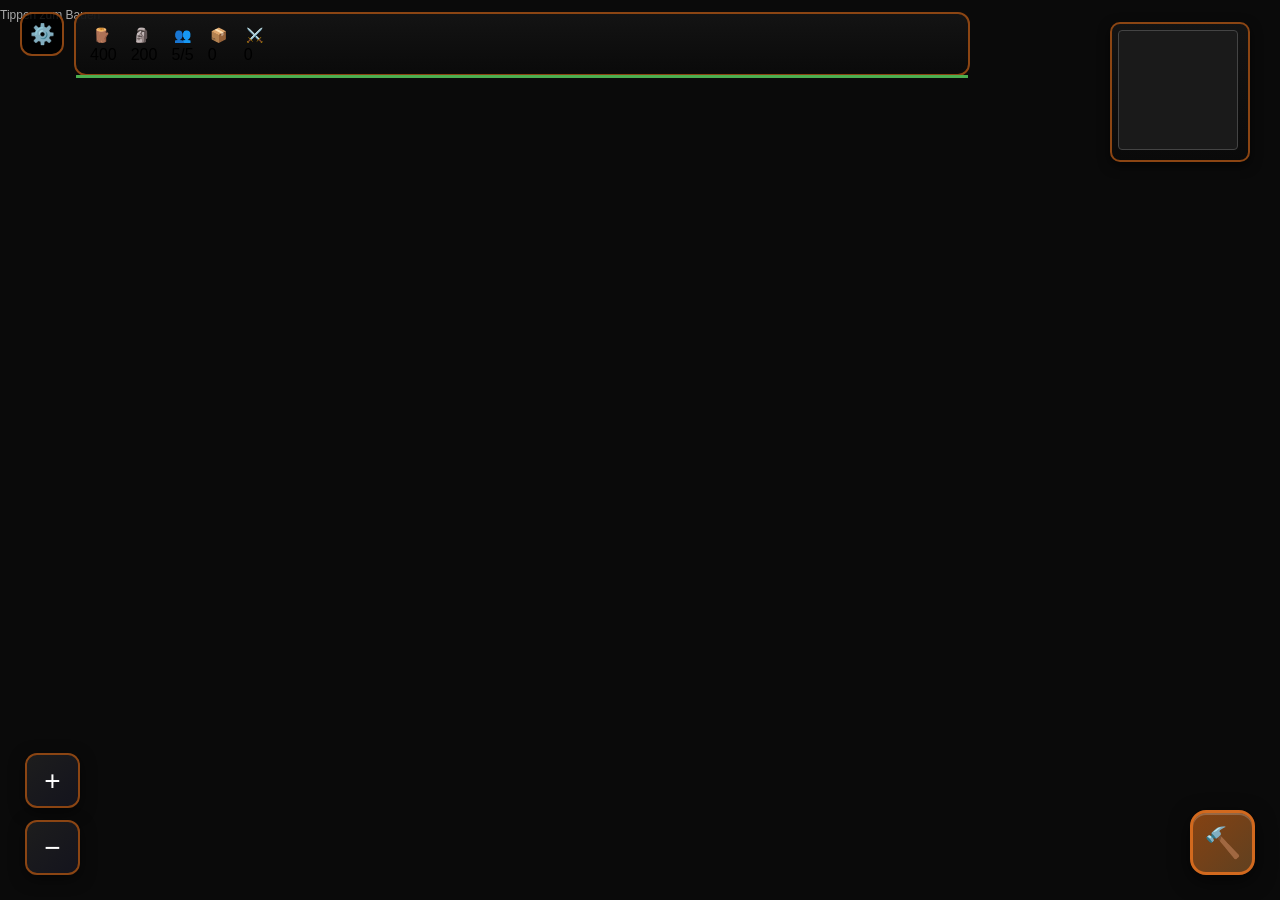
<file: index7.html>
<!DOCTYPE html>
<html lang="de">
<head>
    <meta charset="UTF-8">
    <meta name="viewport" content="width=device-width, initial-scale=1.0, maximum-scale=1.0, user-scalable=no">
    <title>Siedler 2.0 - Korrigiert</title>
    <style>
        * { margin: 0; padding: 0; box-sizing: border-box; touch-action: none; user-select: none; }
        body { overflow: hidden; background: #0a0a0a; font-family: 'Segoe UI', Tahoma, Geneva, Verdana, sans-serif; }
        #gameCanvas { display:block; position:absolute; top:0; left:0; width:100vw; height:100vh; z-index:1; }
        #uiLayer { position:absolute; top:0; left:0; width:100%; height:100%; pointer-events:none; z-index:10; background:transparent; }
        .ui-element { pointer-events: auto; }
        
        
        #topHUD{
            position: absolute;
            top: 10px;
            left: 10px;
            right: 10px;
            display: flex;
            align-items: flex-start;
            gap: 10px;
            pointer-events: none;
            z-index: 20;
        }
        #topHUD > .ui-element, #topHUD > #settingsBtn { pointer-events: auto; }

        #settingsBtn.hud-btn{
            width: 44px;
            height: 44px;
            border-radius: 12px;
            background: rgba(0,0,0,0.85);
            border: 2px solid #8b4513;
            color: white;
            font-size: 20px;
            display: flex;
            align-items: center;
            justify-content: center;
        }

        #settingsPanel{
            position: absolute;
            top: 54px;
            left: 10px;
            width: min(320px, calc(100vw - 20px));
            background: linear-gradient(180deg, rgba(20,20,20,0.98), rgba(10,10,10,0.98));
            border: 2px solid #8b4513;
            border-radius: 14px;
            padding: 12px;
            color: white;
            box-shadow: 0 10px 30px rgba(0,0,0,0.55);
            display: none;
            z-index: 30;
        }
        #settingsPanel.open{ display: block; }
        #settingsPanel .settings-title{
            font-weight: 800;
            font-size: 14px;
            margin-bottom: 10px;
            color: #ffd700;
        }
        #settingsPanel .settings-row{
            display: flex;
            align-items: center;
            justify-content: space-between;
            gap: 12px;
            padding: 10px 0;
            border-top: 1px solid rgba(255,255,255,0.08);
        }
        #settingsPanel .settings-row:first-of-type{ border-top: none; padding-top: 0; }
        #settingsPanel .settings-label{ font-size: 13px; opacity: 0.95; }
        #settingsPanel .settings-control{ display: flex; align-items: center; gap: 8px; }
        #settingsPanel .settings-row-compact .settings-control{ font-size: 13px; opacity: 0.95; }

        /* On very small screens keep the minimap slightly smaller */
        @media (max-width: 360px){
            #minimap{ width: 96px; height: 96px; }
        }

        #resourceBar{
            position: relative;
            flex: 1;
            min-width: 0;
            background: linear-gradient(180deg, rgba(20,20,20,0.95), rgba(10,10,10,0.95));
            border: 2px solid #8b4513;
            border-radius: 12px;
            padding: 8px 10px;
            display: flex;
            flex-wrap: wrap;
            gap: 10px 14px;
            justify-content: flex-start;
            max-width: 100%;
        }

        .resource { display: flex; align-items: center; gap: 6px; text-shadow: 0 2px 4px rgba(0,0,0,0.8); position: relative; }
        .resource-icon { width: 22px; height: 22px; border-radius: 4px; display: flex; align-items: center; justify-content: center; font-size: 14px; }
        .wood { background: linear-gradient(135deg, #8b4513, #654321); }
        .stone { background: linear-gradient(135deg, #808080, #606060); }
        .food { background: linear-gradient(135deg, #ffd700, #b8860b); }
        .pop { background: linear-gradient(135deg, #4169e1, #27408b); }
        .planks { background: linear-gradient(135deg, #deb887, #8b7355); }
        .weapons { background: linear-gradient(135deg, #dc143c, #8b0000); }
        .resource-bar { position: absolute; bottom: -4px; left: 0; height: 3px; background: rgba(255,255,255,0.3); border-radius: 2px; width: 100%; overflow: hidden; }
        .resource-fill { height: 100%; background: #4caf50; transition: width 0.3s, background 0.3s; }
        .resource-fill.warning { background: #ff9800; }
        .resource-fill.critical { background: #f44336; }
        
        #minimapContainer {
            position: absolute; top: 10px; right: 10px; 
            background: linear-gradient(180deg, rgba(20,20,20,0.95), rgba(10,10,10,0.95));
            border: 2px solid #8b4513; border-radius: 10px; padding: 6px; cursor: pointer;
            box-shadow: 0 4px 12px rgba(0,0,0,0.6);
        }
        #minimap { width: 120px; height: 120px; background: #1a1a1a; border: 1px solid #444; display: block; border-radius: 4px; }
        
        #buildMenuBtn {
            position: absolute; bottom: 25px; right: 25px; width: 65px; height: 65px;
            background: linear-gradient(135deg, rgba(139, 69, 19, 0.95), rgba(101, 67, 33, 0.95));
            border: 3px solid #d2691e; border-radius: 16px;
            color: white; font-size: 30px; cursor: pointer; display: flex;
            align-items: center; justify-content: center; 
            box-shadow: 0 6px 20px rgba(0,0,0,0.6), inset 0 2px 0 rgba(255,255,255,0.2);
            transition: all 0.2s; z-index: 20;
        }
        #buildMenuBtn:active { transform: scale(0.92); }
        #buildMenuBtn.active { background: linear-gradient(135deg, rgba(210, 105, 30, 0.95), rgba(180, 82, 20, 0.95)); border-color: #ff8c00; box-shadow: 0 0 20px rgba(255,140,0,0.4); }
        
        #buildMenu {
            position: absolute; bottom: 100px; left: 50%; transform: translateX(-50%);
            background: linear-gradient(180deg, rgba(25,25,25,0.98), rgba(15,15,15,0.98));
            border: 3px solid #8b4513; border-radius: 16px;
            padding: 12px; display: none; grid-template-columns: repeat(4, 85px); gap: 10px;
            box-shadow: 0 10px 40px rgba(0,0,0,0.9);
            max-height: 70vh; overflow-y: auto;
        }
        #buildMenu.active { display: grid; }
        
        .build-item {
            background: linear-gradient(135deg, rgba(60, 40, 20, 0.8), rgba(40, 25, 10, 0.8));
            border: 2px solid #8b4513; border-radius: 10px;
            display: flex; flex-direction: column; align-items: center; justify-content: center;
            color: white; font-size: 10px; cursor: pointer; transition: all 0.2s; 
            height: 90px; padding: 5px; text-align: center;
            box-shadow: inset 0 1px 0 rgba(255,255,255,0.1);
        }
        .build-item:hover { transform: translateY(-3px); box-shadow: 0 6px 20px rgba(0,0,0,0.4); border-color: #d2691e; }
        .build-item.selected { background: linear-gradient(135deg, rgba(255, 140, 0, 0.9), rgba(200, 100, 0, 0.9)); border-color: #ffd700; box-shadow: 0 0 20px rgba(255, 215, 0, 0.5); }
        .build-item.disabled { opacity: 0.4; cursor: not-allowed; }
        .build-icon { font-size: 24px; margin-bottom: 3px; filter: drop-shadow(0 2px 4px rgba(0,0,0,0.5)); }
        .build-size { font-size: 9px; color: #aaa; margin-bottom: 2px; }
        .build-cost { font-size: 9px; color: #ddd; line-height: 1.3; }
        
        #zoomControls { position: absolute; bottom: 25px; left: 25px; display: flex; flex-direction: column; gap: 12px; }
        .zoomBtn { 
            width: 55px; height: 55px; font-size: 28px; 
            background: linear-gradient(135deg, rgba(30,30,30,0.95), rgba(20,20,30,0.95));
            color: white; border: 2px solid #8b4513; border-radius: 12px; 
            cursor: pointer; user-select: none; 
            box-shadow: 0 4px 15px rgba(0,0,0,0.5);
            transition: all 0.2s; pointer-events: auto;
        }
        .zoomBtn:active { transform: scale(0.92); background: rgba(80,60,40,0.9); }
        
        #info { 
            position: absolute; top: 10px; left: 10px; 
            color: #ddd; background: rgba(0,0,0,0.85); 
            padding: 12px; border-radius: 8px; font-size: 11px; 
            pointer-events: none; max-width: 240px; line-height: 1.6;
            border: 1px solid #444;
            display: none; /* mobile-first: hide */
        }
        
        #buildStatus { 
            position: absolute;
            left: 50%;
            bottom: 120px;
            top: auto;
            transform: translateX(-50%);
            color: white;
            background: linear-gradient(135deg, rgba(0,0,0,0.95), rgba(20,20,20,0.95));
            padding: 12px 16px;
            border-radius: 14px;
            font-size: 14px;
            font-weight: bold;
            display: none;
            border: 2px solid #d2691e;
            pointer-events: none;
            text-align: center;
            z-index: 15;
            box-shadow: 0 10px 40px rgba(0,0,0,0.8);
            max-width: 90vw;
        }
        #buildStatusText { text-shadow: 0 2px 4px rgba(0,0,0,0.8); }
        
        #cancelBuildBtn { 
            position: absolute; bottom: 100px; right: 25px; width: 55px; height: 55px; 
            background: linear-gradient(135deg, rgba(211, 47, 47, 0.95), rgba(180, 30, 30, 0.95)); 
            border: 3px solid #f44336; border-radius: 50%; 
            color: white; font-size: 28px; cursor: pointer; 
            display: none; align-items: center; justify-content: center; 
            box-shadow: 0 6px 20px rgba(0,0,0,0.5); z-index: 20; 
            animation: pulse 1.5s infinite;
        }
        #cancelBuildBtn.active { display: flex; }
        @keyframes pulse { 0%, 100% { transform: scale(1); box-shadow: 0 0 0 0 rgba(244, 67, 54, 0.4); } 50% { transform: scale(1.05); box-shadow: 0 0 20px 10px rgba(244, 67, 54, 0); } }
        
        #militaryPanel {
            position: absolute; top: 50%; right: 10px; transform: translateY(-50%);
            background: linear-gradient(180deg, rgba(20,20,20,0.95), rgba(10,10,10,0.95));
            border: 2px solid #8b0000; border-radius: 12px;
            padding: 15px; display: none; flex-direction: column; gap: 10px;
            color: white; font-size: 12px; max-width: 200px;
        }
        #militaryPanel.active { display: flex; }
        .military-btn {
            background: linear-gradient(135deg, #8b0000, #5c0000);
            border: 2px solid #dc143c; border-radius: 8px;
            padding: 10px; cursor: pointer; text-align: center;
            transition: all 0.2s;
        }
        .military-btn:hover { background: linear-gradient(135deg, #a00000, #700000); transform: translateX(-3px); }
        .military-btn.disabled { opacity: 0.4; cursor: not-allowed; }
        
        #notification {
            position: absolute; top: 120px; left: 50%; transform: translateX(-50%);
            background: linear-gradient(135deg, rgba(139, 0, 0, 0.95), rgba(100, 0, 0, 0.95));
            color: white; padding: 12px 30px; border-radius: 8px;
            font-weight: bold; display: none; border: 2px solid #ff4444;
            box-shadow: 0 6px 25px rgba(139, 0, 0, 0.5);
            animation: slideDown 0.3s ease-out;
            z-index: 100;
        }
        @keyframes slideDown { from { transform: translateX(-50%) translateY(-20px); opacity: 0; } to { transform: translateX(-50%) translateY(0); opacity: 1; } }
        
        #storageWarning {
            position: absolute; bottom: 200px; left: 50%; transform: translateX(-50%);
            color: #ff6b6b; font-weight: bold; font-size: 14px;
            text-shadow: 0 2px 4px rgba(0,0,0,0.9); display: none;
            background: rgba(0,0,0,0.8); padding: 8px 20px; border-radius: 20px;
            border: 2px solid #ff4444;
            z-index: 50;
        }
        
        #storageDetails {
            position: absolute; top: 50%; left: 50%; transform: translate(-50%, -50%);
            background: linear-gradient(180deg, rgba(30,30,30,0.98), rgba(20,20,20,0.98));
            border: 3px solid #8b4513; border-radius: 16px;
            padding: 20px; display: none; flex-direction: column;
            color: white; font-size: 14px; min-width: 300px;
            box-shadow: 0 10px 40px rgba(0,0,0,0.9);
            z-index: 30;
            pointer-events: auto;
        }
        #storageDetails.active { display: flex; }
        .storage-row { display: flex; justify-content: space-between; padding: 8px 0; border-bottom: 1px solid #444; }
        .storage-row:last-child { border-bottom: none; }
        .close-btn {
            position: absolute; top: 10px; right: 10px;
            background: #f44336; border: none; color: white;
            width: 30px; height: 30px; border-radius: 50%;
            cursor: pointer; font-size: 18px; display: flex;
            align-items: center; justify-content: center;
        }
        .speed-btn {
            background: #8b4513; border: none; color: white;
            padding: 5px 10px; border-radius: 4px; cursor: pointer;
            font-weight: bold;
        }
        .speed-btn.active { background: #d2691e; }
    
        /* Responsive HUD tuning */
        /* Mobile-first defaults (<= 520px) */
        #info { display: none !important; }              /* remove control help overlay */
        #buildStatus { display: none !important; }       /* remove build popup */

        @media (max-width: 520px) {
            #topHUD { left: 10px; right: 10px; top: 10px; gap: 10px; }

            /* Settings button (top-left) smaller */
            #settingsBtn.hud-btn{
                width: 44px; height: 44px;
                border-radius: 12px;
                font-size: 22px;
            }

            /* Resource bar much more compact */
            #resourceBar{
                padding: 6px 10px;
                gap: 10px;
                border-radius: 12px;
                max-width: calc(100vw - 74px - 20px); /* leave room for settings btn */
            }
            .resource-item { gap: 8px; }
            .resource-icon { width: 18px; height: 18px; font-size: 12px; border-radius: 4px; }
            .resource-value { font-size: 13px; line-height: 1; }
            .resource-bar { height: 3px; }

            /* Hide secondary HUD items on very small screens */
            .resource-item:nth-child(4),
            .resource-item:nth-child(5) { display: none; } /* 📦 storage + ⚔️ soldiers */

            /* Minimap smaller */
            #minimapContainer { width: 110px; height: 110px; }
            #minimap { width: 100%; height: 100%; }
        }

        /* Larger phones / tablets */
        @media (min-width: 521px) and (max-width: 899px) {
            #topHUD { left: 14px; right: 14px; top: 12px; gap: 12px; }
            #resourceBar { padding: 8px 12px; gap: 12px; }
            #minimapContainer { width: 120px; height: 120px; }
        }

        /* Desktop / large screens */
        @media (min-width: 900px) {
            #topHUD { left: 20px; right: 20px; top: 12px; }
            #resourceBar{
                flex-wrap: nowrap;
                padding: 10px 14px;
                gap: 14px;
                max-width: 70vw;
            }
            #minimapContainer { width: 140px; height: 140px; }
        }
</style>
<base target="_blank">
</head>
<body>
    <canvas id="gameCanvas"></canvas>
    
    <div id="uiLayer">

        <div id="topHUD">
            <button id="settingsBtn" class="ui-element hud-btn" aria-label="Einstellungen">⚙️</button>

            <div id="resourceBar" class="ui-element">
                <div class="resource-item">
                    <div class="resource-icon">🪵</div>
                    <div class="resource-info">
                        <div class="resource-value" id="woodCount">400</div>
                        <div class="resource-bar"><div class="resource-fill" id="woodFill"></div></div>
                    </div>
                </div>
                <div class="resource-item">
                    <div class="resource-icon">🗿</div>
                    <div class="resource-info">
                        <div class="resource-value" id="stoneCount">0</div>
                        <div class="resource-bar"><div class="resource-fill" id="stoneFill"></div></div>
                    </div>
                </div>
                <div class="resource-item">
                    <div class="resource-icon">👥</div>
                    <div class="resource-info">
                        <div class="resource-value"><span id="popCount">5</span>/<span id="popMax">5</span></div>
                        <div class="resource-bar"><div class="resource-fill" id="popFill"></div></div>
                    </div>
                </div>
                <div class="resource-item">
                    <div class="resource-icon">📦</div>
                    <div class="resource-info">
                        <div class="resource-value" id="storageCount">0</div>
                        <div class="resource-bar"><div class="resource-fill" id="storageFill"></div></div>
                    </div>
                </div>
                <div class="resource-item">
                    <div class="resource-icon">⚔️</div>
                    <div class="resource-info">
                        <div class="resource-value" id="soldierCount">0</div>
                        <div class="resource-bar"><div class="resource-fill" id="soldierFill"></div></div>
                    </div>
                </div>
            </div>

            <div id="minimapContainer" class="ui-element">
                <canvas id="minimap" width="120" height="120"></canvas>
            </div>

            <div id="settingsPanel" class="ui-element" aria-hidden="true">
                <div class="settings-title">Einstellungen</div>

                <div class="settings-row">
                    <div class="settings-label">⚡ Spielgeschwindigkeit</div>
                    <div class="settings-control">
                        <button class="speed-btn active" data-speed="1">1x</button>
                        <button class="speed-btn" data-speed="2">2x</button>
                        <button class="speed-btn" data-speed="3">3x</button>
                    </div>
                </div>
                    <div class="settings-control"><span id="territorySize">400</span> Tiles</div>
                </div>
            </div>
        </div>


        
        <div id="buildMenu" class="ui-element">
            <div class="build-item" data-building="lumberjack" data-cost="wood:40,stone:10"><div class="build-icon">🪓</div><div class="build-size">2×2</div><div>Holzfäller</div><div class="build-cost">🪵40 🪨10</div></div>
            <div class="build-item" data-building="stonemason" data-cost="wood:50,stone:0"><div class="build-icon">⛏️</div><div class="build-size">2×2</div><div>Steinmetz</div><div class="build-cost">🪵50</div></div>
            <div class="build-item" data-building="farm" data-cost="wood:50,stone:20"><div class="build-icon">🌾</div><div class="build-size">2×2</div><div>Farm</div><div class="build-cost">🪵50 🪨20</div></div>
            <div class="build-item" data-building="sawmill" data-cost="wood:80,stone:30"><div class="build-icon">🏭</div><div class="build-size">3×2</div><div>Sägewerk</div><div class="build-cost">🪵80 🪨30</div></div>
            <div class="build-item" data-building="house" data-cost="wood:30,stone:20"><div class="build-icon">🏠</div><div class="build-size">2×2</div><div>Haus</div><div class="build-cost">🪵30 🪨20</div></div>
            <div class="build-item" data-building="storage" data-cost="wood:100,stone:50"><div class="build-icon">📦</div><div class="build-size">3×3</div><div>Speicher</div><div class="build-cost">🪵100 🪨50</div></div>
            <div class="build-item" data-building="barracks" data-cost="wood:150,stone:80"><div class="build-icon">⚔️</div><div class="build-size">3×3</div><div>Kaserne</div><div class="build-cost">🪵150 🪨80</div></div>
            <div class="build-item" data-building="watchtower" data-cost="wood:200,stone:100"><div class="build-icon">🗼</div><div class="build-size">2×3</div><div>Wachturm</div><div class="build-cost">🪵200 🪨100</div></div>
            <div class="build-item" data-building="weaponsmith" data-cost="wood:120,stone:80,planks:20"><div class="build-icon">🔨</div><div class="build-size">3×2</div><div>Schmiede</div><div class="build-cost">🪵120 🪨80 📦20</div></div>
            <div class="build-item" data-building="mill" data-cost="wood:60,stone:40"><div class="build-icon">🌪️</div><div class="build-size">2×2</div><div>Mühle</div><div class="build-cost">🪵60 🪨40</div></div>
            <div class="build-item" data-building="bakery" data-cost="wood:80,stone:60,planks:30"><div class="build-icon">🥖</div><div class="build-size">2×2</div><div>Bäckerei</div><div class="build-cost">🪵80 🪨60 📦30</div></div>
        </div>
        
        <button id="buildMenuBtn" class="ui-element">🔨</button>
        <button id="cancelBuildBtn" class="ui-element">✕</button>
        
        <div id="zoomControls">
            <button class="zoomBtn" id="zoomIn">+</button>
            <button class="zoomBtn" id="zoomOut">−</button>
        </div>
            <div style="font-size: 12px; margin-top: 8px; color: #aaa;">Tippen zum Bauen</div>
        </div>
        
        <div id="militaryPanel" class="ui-element">
            <div style="font-size: 14px; font-weight: bold; color: #dc143c; margin-bottom: 10px; text-align: center;">⚔️ REKRUTIERUNG</div>
            <div class="military-btn" id="recruitSpear" onclick="game.tryRecruit('spear')">🛡️ Speerträger<br><small>1 Siedler + 1 Speer</small></div>
            <div class="military-btn" id="recruitBow" onclick="game.tryRecruit('bow')">🏹 Bogenschütze<br><small>1 Siedler + 1 Bogen</small></div>
        </div>
        
        <div id="notification"></div>
        <div id="storageWarning">⚠️ LAGER FAST VOLL!</div>
    </div>

<script>
const CONFIG = {
    MAP_WIDTH: 120, MAP_HEIGHT: 90, TILE_SIZE: 32,
    CAMERA: { minZoom: 0.3, maxZoom: 2.5, defaultZoom: 0.7 },
    SPEED_BASE: 0.6,
    GAME_SPEED: 0.6, START_TERRITORY_RADIUS: 15, WATCHTOWER_RADIUS: 15,
    FOG_DARKNESS: 0.0, MAX_BARRACKS: 3,
    STORAGE_LIMITS: { wood: 1000, stone: 600, food: 700, planks: 400, weapons: 100 },
    WEAPON_COSTS: { spear: { wood: 2, planks: 0, food: 0 }, bow: { wood: 2, planks: 1, food: 1 } }
};

const BUILDINGS = {
    hq: { name: 'HQ', color: '#8b0000', tileSize: 5, symbol: '🏰', workTile: { x: 2, y: 4 }, maxWorkers: 0 },
    lumberjack: { name: 'Holzfäller', color: '#8b4513', tileSize: 3, symbol: '🪓', workTile: { x: 1, y: 2 }, cost: { wood: 40, stone: 10 }, buildTime: 300, maxWorkers: 2, produces: 'wood', workTime: 180 },
    stonemason: { name: 'Steinmetz', color: '#696969', tileSize: 3, symbol: '⛏️', workTile: { x: 1, y: 2 }, cost: { wood: 50, stone: 0 }, buildTime: 300, maxWorkers: 2, produces: 'stone', workTime: 240 },
    farm: { name: 'Farm', color: '#daa520', tileSize: 3, symbol: '🚜', workTile: { x: 1, y: 2 }, cost: { wood: 50, stone: 20 }, buildTime: 300, maxWorkers: 1, produces: 'grain', workTime: 200 },
    sawmill: { name: 'Sägewerk', color: '#deb887', tileSize: 3, symbol: '🏭', workTile: { x: 1, y: 1 }, cost: { wood: 80, stone: 30 }, buildTime: 400, maxWorkers: 2, produces: 'planks', workTime: 150, input: { wood: 2 }, output: { planks: 1 } },
    mill: { name: 'Mühle', color: '#f5deb3', tileSize: 2, symbol: '🌪️', workTile: { x: 1, y: 1 }, cost: { wood: 60, stone: 40 }, buildTime: 350, maxWorkers: 1, produces: 'flour', workTime: 180, input: { grain: 2 }, output: { flour: 1 } },
    bakery: { name: 'Bäckerei', color: '#d2691e', tileSize: 2, symbol: '🥖', workTile: { x: 1, y: 1 }, cost: { wood: 80, stone: 60, planks: 30 }, buildTime: 400, maxWorkers: 1, produces: 'food', workTime: 200, input: { flour: 2 }, output: { food: 5 } },
    weaponsmith: { name: 'Waffenschmiede', color: '#4a4a4a', tileSize: 3, symbol: '🔨', workTile: { x: 1, y: 1 }, cost: { wood: 120, stone: 80, planks: 20 }, buildTime: 500, maxWorkers: 2, produces: 'weapons', workTime: 300 },
    house: { name: 'Haus', color: '#cd853f', tileSize: 2, symbol: '🏠', workTile: { x: 1, y: 1 }, cost: { wood: 30, stone: 20 }, buildTime: 200, maxWorkers: 0, spawnRate: 600 },
    storage: { name: 'Speicher', color: '#8b7355', tileSize: 3, symbol: '📦', workTile: { x: 1, y: 1 }, cost: { wood: 100, stone: 50 }, buildTime: 400, maxWorkers: 0, storageBonus: { wood: 400, stone: 300, food: 300, planks: 200, weapons: 50 } },
    barracks: { name: 'Kaserne', color: '#4a0000', tileSize: 3, symbol: '⚔️', workTile: { x: 1, y: 2 }, cost: { wood: 150, stone: 80 }, buildTime: 600, maxWorkers: 0 },
    watchtower: { name: 'Wachturm', color: '#2f4f4f', tileSize: 2, symbol: '🗼', workTile: { x: 0, y: 2 }, cost: { wood: 200, stone: 100 }, buildTime: 500, maxWorkers: 0, requiresSoldiers: 2, territoryRadius: 15 }
};


// --- Sprite Assets (optional, fallback to vector render if not loaded) ---
const ASSET_URLS = {
    tree1: "https://raw.githubusercontent.com/emfau88/Siedler/d7ee5f6a4d3d3bcdd9f3cd0648f08500b788608d/baum1.png",
    hq: "https://raw.githubusercontent.com/emfau88/Siedler/d7ee5f6a4d3d3bcdd9f3cd0648f08500b788608d/hq.png",
    farm: "https://raw.githubusercontent.com/emfau88/Siedler/d7ee5f6a4d3d3bcdd9f3cd0648f08500b788608d/farm.png",
    lumberjack: "https://raw.githubusercontent.com/emfau88/Siedler/d7ee5f6a4d3d3bcdd9f3cd0648f08500b788608d/holz.png",
    stonemason: "https://raw.githubusercontent.com/emfau88/Siedler/d7ee5f6a4d3d3bcdd9f3cd0648f08500b788608d/stein.png"
};

// Per-building sprite tuning (in tile-width multiples)
const SPRITE_META = {
    // wTiles = Zielbreite in Tile-Einheiten (größer = sichtbarer)
    // Ziel: visuell konsistent, ohne dass einzelne Gebäude "riesig" wirken.
    hq:         { wTiles: 5.0, yPadTiles: 0.10 }, // HQ hat Base → leicht anheben
    farm:       { wTiles: 4.0, yPadTiles: 0.06 },
    lumberjack: { wTiles: 3.8, yPadTiles: 0.06 },
    stonemason: { wTiles: 3.4, yPadTiles: 0.06 },
    tree1:      { wTiles: 1.6, yPadTiles: 0.20 }
};

let spriteCache = {};
let decorTrees = [];
let canvas, ctx, minimapCanvas, minimapCtx;
let canvasDpr = 1;
let viewW = 0, viewH = 0; // CSS pixel viewport size for camera math
let camera = { x: 0, y: 0, zoom: CONFIG.CAMERA.defaultZoom };
let map = [], buildings = [], trees = [], stoneDeposits = [], mountains = [];
let gameTime = 0, isDragging = false, lastMouseX = 0, lastMouseY = 0, mousePos = { x: 0, y: 0 };
let selectedBuilding = null, isBuildMode = false, selectedBarracks = null;
let settlers = [], workers = [], soldiers = [], enemies = [], particles = [];
let Resources = { wood: 400, stone: 200, food: 200, planks: 0, grain: 0, flour: 0, weapons: 0, pop: 5, popMax: 5 };
let territoryCenters = [], fogMap = [];
let storageLimits = { ...CONFIG.STORAGE_LIMITS };
let updateAccumulator = 0;

const game = {
    init() {
        canvas = document.getElementById('gameCanvas');
        ctx = canvas.getContext('2d');
        minimapCanvas = document.getElementById('minimap');
        minimapCtx = minimapCanvas.getContext('2d');
        
        this.resize();
        window.addEventListener('resize', () => {
            this.resize();
            // Keep camera on HQ after browser UI/rotation changes
            const hq = buildings.find(b => b.type === 'hq');
            if (hq) this.centerCameraOn(hq.tileX + (BUILDINGS.hq.tileSize / 2), hq.tileY + (BUILDINGS.hq.tileSize / 2));
        });
        this.setupInput();
        this.loadAssets();
        this.generateMap();
        this.placeHQ();
        this.initTerritory();
        this.bindUI();
        this.updateResourceDisplay();
        requestAnimationFrame(() => this.loop());
    },

    bindUI() {
    // Build menu toggle
    const buildBtn = document.getElementById('buildMenuBtn');
    const buildMenu = document.getElementById('buildMenu');
    const cancelBtn = document.getElementById('cancelBuildBtn');


    // Settings (mobile-first HUD)
    const settingsBtn = document.getElementById('settingsBtn');
    const settingsPanel = document.getElementById('settingsPanel');
    if (settingsBtn && settingsPanel) {
        settingsBtn.addEventListener('click', (e) => {
            e.stopPropagation();
            settingsPanel.classList.toggle('open');
            settingsPanel.setAttribute('aria-hidden', settingsPanel.classList.contains('open') ? 'false' : 'true');
        });

        // Close when tapping outside
        document.addEventListener('click', (e) => {
            if (!settingsPanel.classList.contains('open')) return;
            const target = e.target;
            if (settingsPanel.contains(target) || settingsBtn.contains(target)) return;
            settingsPanel.classList.remove('open');
            settingsPanel.setAttribute('aria-hidden', 'true');
        });

        // Speed buttons inside settings
        settingsPanel.querySelectorAll('.speed-btn').forEach((btn) => {
            btn.addEventListener('click', (e) => {
                e.stopPropagation();
                const speed = parseInt(btn.dataset.speed || '1', 10);
                this.setSpeed(speed, btn);
            });
        });
    }

    if (buildBtn && buildMenu) {
        buildBtn.addEventListener('click', (e) => {
            e.stopPropagation();
            // If currently in build-mode, toggling menu should just show/hide menu (and not cancel build unless user presses X)
            buildMenu.classList.toggle('active');
            buildBtn.classList.toggle('active', buildMenu.classList.contains('active'));
        });
    }

    if (cancelBtn) {
        cancelBtn.addEventListener('click', (e) => {
            e.stopPropagation();
            this.exitBuildMode();
            const bm = document.getElementById('buildMenu');
            const bb = document.getElementById('buildMenuBtn');
            if (bm) bm.classList.remove('active');
            if (bb) bb.classList.remove('active');
        });
    }

    // Build items
    document.querySelectorAll('.build-item').forEach(item => {
        item.addEventListener('click', (e) => {
            e.stopPropagation();
            if (item.classList.contains('disabled')) return;
            const bt = item.dataset.building;
            if (!bt || !BUILDINGS[bt]) return;
            this.enterBuildMode(bt);
        });
    });

    // Close menus when tapping outside (UI layer)
    document.addEventListener('click', (e) => {
        const bm = document.getElementById('buildMenu');
        const bb = document.getElementById('buildMenuBtn');
        if (!bm || !bb) return;
        // if click is not on menu or button
        if (!bm.contains(e.target) && e.target !== bb) {
            bm.classList.remove('active');
            bb.classList.remove('active');
        }
    });

    // Zoom buttons
    const zin = document.getElementById('zoomIn');
    const zout = document.getElementById('zoomOut');
    if (zin) zin.addEventListener('click', (e) => { e.stopPropagation(); this.zoom(1.15); });
    if (zout) zout.addEventListener('click', (e) => { e.stopPropagation(); this.zoom(1/1.15); });

    // Minimap recenters camera on tap
    const mmc = document.getElementById('minimapContainer');
    if (mmc) {
        mmc.addEventListener('click', (e) => {
            e.stopPropagation();
            this.centerCameraOn(CONFIG.MAP_WIDTH / 2, CONFIG.MAP_HEIGHT / 2);
        });
    }
    },
    
    setSpeed(speed, el) {
        CONFIG.GAME_SPEED = CONFIG.SPEED_BASE * speed;
        document.querySelectorAll('.speed-btn').forEach(btn => btn.classList.remove('active'));
        const t = el || (typeof event !== 'undefined' && event && event.target) ? event.target : null;
        if (t && t.classList) t.classList.add('active');
        this.showNotification(`⚡ Spielgeschwindigkeit: ${speed}x`);
    },
    
    toggleStorageDetails() {
        const panel = document.getElementById('storageDetails');
        panel.classList.toggle('active');
        if (panel.classList.contains('active')) {
            this.updateStorageDetails();
        }
    },
    
    updateStorageDetails() {
        const content = document.getElementById('storageContent');
        content.innerHTML = '';
        
        const resources = [
            { key: 'wood', name: '🪵 Holz', limit: storageLimits.wood },
            { key: 'stone', name: '🪨 Stein', limit: storageLimits.stone },
            { key: 'food', name: '🍞 Nahrung', limit: storageLimits.food },
            { key: 'planks', name: '📦 Bretter', limit: storageLimits.planks },
            { key: 'weapons', name: '⚔️ Waffen', limit: storageLimits.weapons },
            { key: 'grain', name: '🌾 Getreide', limit: 9999 },
            { key: 'flour', name: '🌪️ Mehl', limit: 9999 }
        ];
        
        for (const res of resources) {
            const current = Math.floor(Resources[res.key] || 0);
            const percent = res.limit > 0 ? (current / res.limit * 100) : 0;
            const color = percent > 90 ? '#f44336' : percent > 70 ? '#ff9800' : '#4caf50';
            
            const row = document.createElement('div');
            row.className = 'storage-row';
            row.innerHTML = `
                <span>${res.name}</span>
                <span style="color: ${color}">${current} / ${res.limit > 9000 ? '∞' : res.limit}</span>
            `;
            content.appendChild(row);
        }
    },
    
    resize() {
        canvasDpr = window.devicePixelRatio || 1;
        // Match the CSS size (100vw/100vh) and render at device pixel ratio for crispness.
        viewW = window.innerWidth;
        viewH = window.innerHeight;
        const w = Math.floor(viewW * canvasDpr);
        const h = Math.floor(viewH * canvasDpr);
        canvas.width = w;
        canvas.height = h;
        // Use CSS pixels for all game math (camera, UI), so scale the context once.
        ctx.setTransform(canvasDpr, 0, 0, canvasDpr, 0, 0);
    },

    loadAssets() {
        const load = (key, url) => {
            const img = new Image();
            img.onload = () => { spriteCache[key] = img; };
            img.onerror = () => { /* ignore; keep fallback */ };
            img.src = url;
        };
        for (const [k, url] of Object.entries(ASSET_URLS)) load(k, url);
    },

    drawSprite(key, screenCx, screenBottomY, wTiles, yPadTiles) {
        const img = spriteCache[key];
        if (!img || !img.complete || img.naturalWidth === 0) return false;
        const ts = CONFIG.TILE_SIZE * camera.zoom;
        const targetW = (wTiles * ts);
        const scale = targetW / img.width;
        const w = img.width * scale;
        const h = img.height * scale;
        const yPad = (yPadTiles || 0) * ts;
        ctx.drawImage(img, screenCx - w/2, (screenBottomY - h) - yPad, w, h);
        return true;
    },

    drawBuildingSprite(b, def) {
        const meta = SPRITE_META[b.type];
        if (!meta) return false;
        const screenCx = camera.x + (b.x + (def.tileSize * CONFIG.TILE_SIZE)/2) * camera.zoom;
        const screenBottomY = camera.y + (b.y + (def.tileSize * CONFIG.TILE_SIZE)) * camera.zoom;
        return this.drawSprite(b.type, screenCx, screenBottomY, meta.wTiles, meta.yPadTiles);
    },
    
    generateMap() {
        for (let y = 0; y < CONFIG.MAP_HEIGHT; y++) {
            map[y] = [];
            fogMap[y] = [];
            for (let x = 0; x < CONFIG.MAP_WIDTH; x++) {
                map[y][x] = 0;
                fogMap[y][x] = 0;
            }
        }
        
        mountains = [];
        for (let m = 0; m < 8; m++) {
            const mx = Math.floor(Math.random() * (CONFIG.MAP_WIDTH - 25)) + 12;
            const my = Math.floor(Math.random() * (CONFIG.MAP_HEIGHT - 25)) + 12;
            const size = Math.floor(Math.random() * 15) + 8;
            
            for (let y = my - size; y <= my + size; y++) {
                for (let x = mx - size; x <= mx + size; x++) {
                    if (y >= 0 && y < CONFIG.MAP_HEIGHT && x >= 0 && x < CONFIG.MAP_WIDTH) {
                        const dist = Math.sqrt((x-mx)**2 + (y-my)**2);
                        if (dist <= size * (0.6 + Math.random() * 0.3)) {
                            map[y][x] = 4;
                            mountains.push({x, y, height: Math.max(0, size - dist)});
                        }
                    }
                }
            }
        }
        
        for (let r = 0; r < 3; r++) {
            let rx = Math.floor(Math.random() * (CONFIG.MAP_WIDTH - 50)) + 25;
            let ry = 5;
            while (ry < CONFIG.MAP_HEIGHT - 5) {
                for (let w = -1; w <= 2; w++) {
                    const wx = rx + w;
                    if (wx >= 0 && wx < CONFIG.MAP_WIDTH && map[ry][wx] !== 4) {
                        map[ry][wx] = 2;
                    }
                }
                ry += Math.floor(Math.random() * 2) + 1;
                rx += Math.floor(Math.random() * 5) - 2;
            }
        }
        
        for (let f = 0; f < 25; f++) {
            let fx = Math.floor(Math.random() * (CONFIG.MAP_WIDTH - 30)) + 15;
            let fy = Math.floor(Math.random() * (CONFIG.MAP_HEIGHT - 30)) + 15;
            if (map[fy][fx] !== 0) continue;
            
            const forestSize = Math.floor(Math.random() * 50) + 30;
            const queue = [{x: fx, y: fy}];
            let placed = 0;
            const visited = new Set();
            
            while (queue.length > 0 && placed < forestSize) {
                const current = queue.shift();
                const key = `${current.x},${current.y}`;
                if (visited.has(key)) continue;
                visited.add(key);
                
                if (current.x < 0 || current.x >= CONFIG.MAP_WIDTH || 
                    current.y < 0 || current.y >= CONFIG.MAP_HEIGHT) continue;
                if (map[current.y][current.x] !== 0) continue;
                
                const distToCenter = Math.sqrt((current.x - fx)**2 + (current.y - fy)**2);
                if (Math.random() < Math.max(0.3, 1 - distToCenter / 10)) {
                    map[current.y][current.x] = 1;
                    placed++;
                    [{x:1,y:0},{x:-1,y:0},{x:0,y:1},{x:0,y:-1}].forEach(n => {
                        if (!visited.has(`${current.x+n.x},${current.y+n.y}`)) {
                            queue.push({x: current.x+n.x, y: current.y+n.y});
                        }
                    });
                }
            }
        }
        
        stoneDeposits = [];
        const centerX = Math.floor(CONFIG.MAP_WIDTH / 2);
        const centerY = Math.floor(CONFIG.MAP_HEIGHT / 2);
        
        for (let s = 0; s < 15; s++) {
            const angle = Math.random() * Math.PI * 2;
            const dist = Math.random() * 20 + 8;
            let sx = Math.floor(centerX + Math.cos(angle) * dist);
            let sy = Math.floor(centerY + Math.sin(angle) * dist);
            
            sx = Math.max(2, Math.min(CONFIG.MAP_WIDTH - 5, sx));
            sy = Math.max(2, Math.min(CONFIG.MAP_HEIGHT - 5, sy));
            
            if (map[sy][sx] !== 0) continue;
            
            const size = Math.random() < 0.5 ? 2 : 3;
            let canPlace = true;
            for (let dy = 0; dy < size; dy++) {
                for (let dx = 0; dx < size; dx++) {
                    if (map[sy+dy][sx+dx] !== 0) canPlace = false;
                }
            }
            
            if (canPlace) {
                for (let dy = 0; dy < size; dy++) {
                    for (let dx = 0; dx < size; dx++) {
                        map[sy+dy][sx+dx] = 3;
                    }
                }
                stoneDeposits.push({ x: sx, y: sy, size, infinite: true });
            }
        }
        
        trees = [];
        decorTrees = [];
        for (let y = 0; y < CONFIG.MAP_HEIGHT; y++) {
            for (let x = 0; x < CONFIG.MAP_WIDTH; x++) {
                if (map[y][x] === 1) {
                    trees.push({ x, y, age: Math.random() * 100, type: Math.floor(Math.random() * 3) });
                    if (Math.random() < 0.20) {
                        decorTrees.push({ x, y, k: 'tree1', variant: Math.floor(Math.random()*3) });
                    }
                }
            }
        }
    },
    
    initTerritory() {
        const hq = buildings.find(b => b.type === 'hq');
        if (hq) {
            const hqDef = BUILDINGS.hq; territoryCenters = [{ x: hq.tileX + hqDef.tileSize / 2, y: hq.tileY + hqDef.tileSize / 2, radius: CONFIG.START_TERRITORY_RADIUS }];
            this.updateFog();
        }
    },
    
    updateFog() {
        // No fog-of-war: everything always visible.
        for (let y = 0; y < CONFIG.MAP_HEIGHT; y++) {
            for (let x = 0; x < CONFIG.MAP_WIDTH; x++) {
                fogMap[y][x] = 0;
            }
        }
    },
    
    isInTerritory(x, y) {
        for (const center of territoryCenters) {
            if (Math.sqrt((x - center.x)**2 + (y - center.y)**2) <= center.radius) return true;
        }
        return false;
    },
    
    canBuildInFog(x, y, size) {
        for (let dy = 0; dy < size; dy++) {
            for (let dx = 0; dx < size; dx++) {
                if (this.isInTerritory(x + dx + 0.5, y + dy + 0.5)) return true;
            }
        }
        return false;
    },
    
    placeHQ() {
        const centerX = Math.floor(CONFIG.MAP_WIDTH / 2);
        const centerY = Math.floor(CONFIG.MAP_HEIGHT / 2);
        
        for (let radius = 0; radius < 15; radius++) {
            for (let dy = -radius; dy <= radius; dy++) {
                for (let dx = -radius; dx <= radius; dx++) {
                    const x = centerX + dx, y = centerY + dy;
                    if (this.canBuildAt(x, y, 'hq')) {
                        this.addBuilding('hq', x, y);
                        const hq = buildings[buildings.length - 1];
                        const hqDef = BUILDINGS.hq;
                        const spawnBaseX = hq.tileX + Math.floor(hqDef.tileSize / 2);
                        const spawnBaseY = hq.tileY + hqDef.tileSize; // direkt "vor" dem HQ
                        for (let i = 0; i < 5; i++) {
                            settlers.push({
                                id: 'settler_' + i,
                                x: (spawnBaseX + (i % 3) - 1 + 0.5) * CONFIG.TILE_SIZE,
                                y: (spawnBaseY + Math.floor(i / 3) + 0.5) * CONFIG.TILE_SIZE,
                                homeX: (spawnBaseX + 0.5) * CONFIG.TILE_SIZE,
                                homeY: (spawnBaseY + 0.5) * CONFIG.TILE_SIZE,
                                state: 'idle', targetX: 0, targetY: 0,
                                carrying: null, carryingAmount: 0, assignedSite: null,
                                speed: 1.2, role: 'idle'
                            });
                        }
                        this.centerCameraOn(hq.tileX + hqDef.tileSize / 2, hq.tileY + hqDef.tileSize / 2);
                        return;
                    }
                }
            }
        }
    },
    
    addBuilding(type, tileX, tileY) {
        const def = BUILDINGS[type];
        const b = {
            type, tileX, tileY, x: tileX * CONFIG.TILE_SIZE, y: tileY * CONFIG.TILE_SIZE,
            id: Date.now() + Math.random(), workX: tileX + def.workTile.x, workY: tileY + def.workTile.y,
            constructionProgress: 0, maxConstructionProgress: def.buildTime || 100, isComplete: type === 'hq',
            woodDelivered: 0, stoneDelivered: 0, planksDelivered: 0,
            woodNeeded: def.cost ? (def.cost.wood || 0) : 0, 
            stoneNeeded: def.cost ? (def.cost.stone || 0) : 0, 
            planksNeeded: def.cost ? (def.cost.planks || 0) : 0,
            workers: [], spawnTimer: 0, soldiers: 0, productionTimer: 0, inputStorage: {}, outputStorage: {}
        };
        buildings.push(b);
        
        if (type === 'watchtower' && b.isComplete) {
            territoryCenters.push({ x: tileX + 1, y: tileY + 1.5, radius: CONFIG.WATCHTOWER_RADIUS });
            this.updateFog();
        }
        
        if (type === 'storage' && b.isComplete) {
            for (const [res, amount] of Object.entries(BUILDINGS.storage.storageBonus)) {
                storageLimits[res] += amount;
            }
        }
        return b;
    },
    
    canBuildAt(tileX, tileY, buildingType) {
        const building = BUILDINGS[buildingType];
        const size = building.tileSize;
        
        for (let dy = 0; dy < size; dy++) {
            for (let dx = 0; dx < size; dx++) {
                const checkX = tileX + dx, checkY = tileY + dy;
                if (checkX < 0 || checkX >= CONFIG.MAP_WIDTH || checkY < 0 || checkY >= CONFIG.MAP_HEIGHT) return false;
                if (map[checkY][checkX] === 2 || map[checkY][checkX] === 4) return false;
                
                for (const b of buildings) {
                    const bType = BUILDINGS[b.type];
                    if (checkX >= b.tileX && checkX < b.tileX + bType.tileSize &&
                        checkY >= b.tileY && checkY < b.tileY + bType.tileSize) return false;
                }
            }
        }
        return true;
    },
    
    startConstruction(tileX, tileY, buildingType) {
        const def = BUILDINGS[buildingType];
        const site = this.addBuilding(buildingType, tileX, tileY);
        site.isComplete = false;
        site.constructionProgress = 0;
        site.entranceX = (tileX + def.tileSize / 2) * CONFIG.TILE_SIZE;
        site.entranceY = (tileY + def.tileSize) * CONFIG.TILE_SIZE;
        
        let buildersAssigned = 0;
        for (const s of settlers) {
            if (s.state === 'idle' && buildersAssigned < 2) {
                s.assignedSite = site.id;
                s.state = 'moving_to_hq';
                s.role = 'builder';
                s.targetX = (buildings[0].workX + 0.5) * CONFIG.TILE_SIZE;
                s.targetY = (buildings[0].workY + 0.5) * CONFIG.TILE_SIZE;
                buildersAssigned++;
            }
        }
        return site;
    },
    
    checkStorageLimit(resource, amount) {
        const limit = storageLimits[resource] || 9999;
        const current = Resources[resource] || 0;
        return current + amount <= limit;
    },
    
    updateProduction() {
        for (const b of buildings) {
            if (!b.isComplete) continue;
            const def = BUILDINGS[b.type];
            
            if (b.type === 'sawmill' && (b.inputStorage.wood || 0) >= 2 && this.checkStorageLimit('planks', 1)) {
                b.productionTimer += CONFIG.GAME_SPEED;
                if (b.productionTimer >= def.workTime) {
                    b.productionTimer = 0;
                    b.inputStorage.wood -= 2;
                    Resources.planks += 1;
                    this.updateResourceDisplay();
                    this.createParticle(b.entranceX, b.entranceY, 'planks');
                }
            }
            else if (b.type === 'mill' && (b.inputStorage.grain || 0) >= 2) {
                b.productionTimer += CONFIG.GAME_SPEED;
                if (b.productionTimer >= def.workTime) {
                    b.productionTimer = 0;
                    b.inputStorage.grain -= 2;
                    b.outputStorage.flour = (b.outputStorage.flour || 0) + 1;
                }
            }
            else if (b.type === 'bakery' && (b.inputStorage.flour || 0) >= 2 && this.checkStorageLimit('food', 5)) {
                b.productionTimer += CONFIG.GAME_SPEED;
                if (b.productionTimer >= def.workTime) {
                    b.productionTimer = 0;
                    b.inputStorage.flour -= 2;
                    Resources.food += 5;
                    this.updateResourceDisplay();
                    this.createParticle(b.entranceX, b.entranceY, 'food');
                }
            }
            else if (b.type === 'weaponsmith') {
                const canMakeSpear = Resources.wood >= 2 && this.checkStorageLimit('weapons', 1);
                const canMakeBow = Resources.wood >= 2 && Resources.planks >= 1 && Resources.food >= 1 && this.checkStorageLimit('weapons', 1);
                
                if (canMakeBow || canMakeSpear) {
                    b.productionTimer += CONFIG.GAME_SPEED;
                    if (b.productionTimer >= def.workTime) {
                        b.productionTimer = 0;
                        if (canMakeBow) {
                            Resources.wood -= 2; Resources.planks -= 1; Resources.food -= 1;
                            b.outputStorage.bows = (b.outputStorage.bows || 0) + 1;
                        } else {
                            Resources.wood -= 2;
                            b.outputStorage.spears = (b.outputStorage.spears || 0) + 1;
                        }
                        Resources.weapons++;
                        this.updateResourceDisplay();
                        this.createParticle(b.entranceX, b.entranceY, 'weapon');
                    }
                }
            }
        }
    },
    
    updateCarriers() {
        // Build a fresh job queue each tick (cheap enough for this scale)
        const jobs = this.buildCarrierJobs();

        // Assign as many jobs as we have idle settlers
        let jobIndex = 0;
        for (const s of settlers) {
            if (jobIndex >= jobs.length) break;
            if (s.state === 'idle' && s.role === 'idle') {
                const job = jobs[jobIndex++];
                s.role = 'carrier';
                s.carrierJob = job;
                s.state = 'carrier_fetch';
                s.targetX = job.fromX;
                s.targetY = job.fromY;
            }
        }

        // Execute carrier state machine
        for (const s of settlers) {
            if (s.role !== 'carrier') continue;

            switch (s.state) {
                case 'carrier_fetch':
                    this.moveEntity(s);
                    if (this.isAtTarget(s)) {
                        const job = s.carrierJob;

                        // Take resources from HQ/global storage at fetch time
                        const available = Resources[job.resource] || 0;
                        if (available < job.amount) {
                            s.state = 'idle'; s.role = 'idle'; s.carrierJob = null;
                            break;
                        }
                        Resources[job.resource] -= job.amount;
                        s.carrying = job.resource;
                        s.carryingAmount = job.amount;

                        s.state = 'carrier_deliver';
                        s.targetX = job.toX;
                        s.targetY = job.toY;
                        this.updateResourceDisplay();
                    }
                    break;

                case 'carrier_deliver':
                    this.moveEntity(s);
                    if (this.isAtTarget(s)) {
                        const job = s.carrierJob;

                        if (job.type === 'to_building') {
                            const site = buildings.find(b => b.id === job.toBuilding);
                            if (site) {
                                if (s.carrying === 'wood') site.woodDelivered += s.carryingAmount;
                                else if (s.carrying === 'stone') site.stoneDelivered += s.carryingAmount;
                                else if (s.carrying === 'planks') site.planksDelivered += s.carryingAmount;
                            }
                        } else if (job.type === 'production_input') {
                            const building = buildings.find(b => b.id === job.toBuilding);
                            if (building) {
                                building.inputStorage[s.carrying] = (building.inputStorage[s.carrying] || 0) + s.carryingAmount;
                            }
                        } else if (job.type === 'collect_output') {
                            const building = buildings.find(b => b.id === job.fromBuilding);
                            if (building) {
                                // Move from building.outputStorage to global Resources
                                const out = building.outputStorage[s.carrying] || 0;
                                const take = Math.min(out, s.carryingAmount);
                                building.outputStorage[s.carrying] = out - take;
                                Resources[s.carrying] = (Resources[s.carrying] || 0) + take;
                            }
                            this.updateResourceDisplay();
                        }

                        s.carrying = null;
                        s.carryingAmount = 0;
                        s.state = 'returning_home';
                        s.targetX = s.homeX;
                        s.targetY = s.homeY;
                    }
                    break;

                case 'returning_home':
                    this.moveEntity(s);
                    if (this.isAtTarget(s)) {
                        s.state = 'idle';
                        s.role = 'idle';
                        s.carrierJob = null;
                    }
                    break;
            }
        }
    },

    buildCarrierJobs() {
        const jobs = [];
        const hq = buildings.find(b => b.type === 'hq');
        if (!hq) return jobs;

        const fromX = (hq.workX + 0.5) * CONFIG.TILE_SIZE;
        const fromY = (hq.workY + 0.5) * CONFIG.TILE_SIZE;

        // 1) Baustellen beliefern (Priorität)
        for (const site of buildings) {
            if (site.isComplete) continue;

            // Planks first (rare)
            const plNeed = (site.planksNeeded || 0) - (site.planksDelivered || 0);
            if (plNeed > 0 && (Resources.planks || 0) > 0) {
                const amt = Math.min(5, plNeed, Resources.planks);
                jobs.push({ type: 'to_building', resource: 'planks', amount: amt, fromX, fromY, toX: site.entranceX, toY: site.entranceY, toBuilding: site.id });
            }

            const wNeed = (site.woodNeeded || 0) - (site.woodDelivered || 0);
            if (wNeed > 0 && (Resources.wood || 0) > 0) {
                const amt = Math.min(10, wNeed, Resources.wood);
                jobs.push({ type: 'to_building', resource: 'wood', amount: amt, fromX, fromY, toX: site.entranceX, toY: site.entranceY, toBuilding: site.id });
            }

            const sNeed = (site.stoneNeeded || 0) - (site.stoneDelivered || 0);
            if (sNeed > 0 && (Resources.stone || 0) > 0) {
                const amt = Math.min(10, sNeed, Resources.stone);
                jobs.push({ type: 'to_building', resource: 'stone', amount: amt, fromX, fromY, toX: site.entranceX, toY: site.entranceY, toBuilding: site.id });
            }
        }

        // 2) Produktions-Inputs füllen
        for (const b of buildings) {
            if (!b.isComplete) continue;

            if (b.type === 'sawmill') {
                const cur = b.inputStorage.wood || 0;
                if (cur < 30 && (Resources.wood || 0) >= 5) {
                    jobs.push({ type: 'production_input', resource: 'wood', amount: 5, fromX, fromY, toX: b.entranceX, toY: b.entranceY, toBuilding: b.id });
                }
            }

            if (b.type === 'mill') {
                const cur = b.inputStorage.grain || 0;
                if (cur < 20 && (Resources.grain || 0) >= 5) {
                    jobs.push({ type: 'production_input', resource: 'grain', amount: 5, fromX, fromY, toX: b.entranceX, toY: b.entranceY, toBuilding: b.id });
                }
            }

            if (b.type === 'bakery') {
                const cur = b.inputStorage.flour || 0;
                if (cur < 20 && (Resources.flour || 0) >= 2) {
                    jobs.push({ type: 'production_input', resource: 'flour', amount: 2, fromX, fromY, toX: b.entranceX, toY: b.entranceY, toBuilding: b.id });
                }
            }
        }

        // 3) Farm/Mill Output einsammeln → global (optional, damit Ketten laufen)
        for (const b of buildings) {
            if (!b.isComplete) continue;
            if (b.type === 'farm') {
                const out = b.outputStorage.grain || 0;
                if (out >= 5 && this.checkStorageLimit('grain', 5)) {
                    jobs.push({ type: 'collect_output', resource: 'grain', amount: 5, fromX: b.entranceX, fromY: b.entranceY, toX: fromX, toY: fromY, fromBuilding: b.id });
                }
            }
            if (b.type === 'mill') {
                const out = b.outputStorage.flour || 0;
                if (out >= 2 && this.checkStorageLimit('flour', 2)) {
                    jobs.push({ type: 'collect_output', resource: 'flour', amount: 2, fromX: b.entranceX, fromY: b.entranceY, toX: fromX, toY: fromY, fromBuilding: b.id });
                }
            }
        }

        // Baustellen-Jobs vor Produktions-Jobs
        jobs.sort((a, b) => {
            const pa = (a.type === 'to_building') ? 0 : 1;
            const pb = (b.type === 'to_building') ? 0 : 1;
            return pa - pb;
        });

        return jobs;
    },

    updateWorkers() {
        for (const w of workers) {
            const building = buildings.find(b => b.id === w.buildingId);
            if (!building || !building.isComplete) continue;
            
            const def = BUILDINGS[building.type];
            const workX = (building.workX + 0.5) * CONFIG.TILE_SIZE;
            const workY = (building.workY + 0.5) * CONFIG.TILE_SIZE;
            
            switch(w.state) {
                case 'in_building':
                    w.x = workX; w.y = workY;
                    
                    if (building.type === 'lumberjack') {
                        const tree = this.findNearestTree(building.workX, building.workY, 30) || this.findNearestTree(building.workX, building.workY, null);
                        if (tree) {
                            w.targetX = (tree.x + 0.5) * CONFIG.TILE_SIZE;
                            w.targetY = (tree.y + 0.5) * CONFIG.TILE_SIZE;
                            w.targetTree = tree;
                            w.state = 'walking_to_work';
                        }
                    } else if (building.type === 'stonemason') {
                        const stone = this.findNearestStone(building.workX, building.workY, 15);
                        if (stone) {
                            w.targetX = (stone.x + Math.random() * stone.size) * CONFIG.TILE_SIZE;
                            w.targetY = (stone.y + Math.random() * stone.size) * CONFIG.TILE_SIZE;
                            w.targetStone = stone;
                            w.state = 'walking_to_work';
                        }
                    } else if (building.type === 'farm' && this.checkStorageLimit('grain', 2)) {
                        w.workTimer += CONFIG.GAME_SPEED;
                        if (w.workTimer >= def.workTime) {
                            w.workTimer = 0;
                            building.outputStorage.grain = (building.outputStorage.grain || 0) + 2;
                            this.createParticle(workX, workY, 'grain');
                        }
                    }
                    break;
                    
                case 'walking_to_work':
                    this.moveEntity(w);
                    if (this.isAtTarget(w)) {
                        w.state = 'working';
                        w.workTimer = 0;
                    }
                    break;
                    
                case 'working':
                    w.workTimer += CONFIG.GAME_SPEED;
                    if (gameTime % 20 === 0) this.createParticle(w.x, w.y - 10, 'work');
                    
                    if (w.workTimer >= (def.workTime || 120)) {
                        if (building.type === 'lumberjack' && w.targetTree) {
                            this.removeTree(w.targetTree.x, w.targetTree.y);
                            w.carrying = 'wood'; w.carryingAmount = 10;
                        } else if (building.type === 'stonemason' && w.targetStone) {
                            w.carrying = 'stone'; w.carryingAmount = 8;
                        }
                        w.state = 'returning';
                        w.targetX = workX;
                        w.targetY = workY;
                    }
                    break;
                    
                case 'returning':
                    this.moveEntity(w);
                    if (this.isAtTarget(w)) {
                        if (w.carrying === 'wood' && this.checkStorageLimit('wood', w.carryingAmount)) {
                            Resources.wood += w.carryingAmount;
                        } else if (w.carrying === 'stone' && this.checkStorageLimit('stone', w.carryingAmount)) {
                            Resources.stone += w.carryingAmount;
                        }
                        if (w.carrying) {
                            this.updateResourceDisplay();
                            this.createParticle(w.x, w.y, w.carrying);
                        }
                        w.carrying = null; w.carryingAmount = 0;
                        w.targetTree = null; w.targetStone = null;
                        w.state = 'in_building';
                    }
                    break;
            }
        }
    },
    
    findNearestTree(fromX, fromY, maxDist) {
        let nearest = null, minDist = Infinity;
        for (const tree of trees) {
            const dist = Math.sqrt((tree.x - fromX)**2 + (tree.y - fromY)**2);
            if (dist < minDist && (maxDist == null || dist <= maxDist)) { minDist = dist; nearest = tree; }
        }
        return nearest;
    },
    
    findNearestStone(fromX, fromY, maxDist) {
        let nearest = null, minDist = Infinity;
        for (const stone of stoneDeposits) {
            const centerX = stone.x + stone.size / 2;
            const centerY = stone.y + stone.size / 2;
            const dist = Math.sqrt((centerX - fromX)**2 + (centerY - fromY)**2);
            if (dist < minDist && (maxDist == null || dist <= maxDist)) { minDist = dist; nearest = stone; }
        }
        return nearest;
    },
    
    removeTree(x, y) {
        this.createParticle((x + 0.5) * CONFIG.TILE_SIZE, (y + 0.5) * CONFIG.TILE_SIZE, 'wood');
        trees = trees.filter(t => !(t.x === x && t.y === y));
        map[y][x] = 0;
    },
    
    updateEnemies() {
        if (gameTime % 600 === 0 && enemies.length < 10) this.spawnEnemy();
        
        for (let i = enemies.length - 1; i >= 0; i--) {
            const e = enemies[i];
            let target = this.findNearestSettlerOrBuilding(e.x, e.y);
            
            if (target) {
                const dx = target.x - e.x;
                const dy = target.y - e.y;
                const dist = Math.sqrt(dx*dx + dy*dy);
                
                if (dist > 5) {
                    e.x += (dx / dist) * e.speed;
                    e.y += (dy / dist) * e.speed;
                } else if (gameTime % 60 === 0 && target.type === 'settler') {
                    const s = settlers.find(settler => settler.id === target.id);
                    if (s) {
                        this.showNotification(`⚠️ ${e.name} greift Siedler an!`);
                        s.state = 'fleeing';
                        s.targetX = s.homeX;
                        s.targetY = s.homeY;
                    }
                }
            }
            
            for (const soldier of soldiers) {
                const sdx = soldier.x - e.x;
                const sdy = soldier.y - e.y;
                const sDist = Math.sqrt(sdx*sdx + sdy*sdy);
                
                if (sDist < (soldier.weapon === 'bow' ? 150 : 30) && gameTime % 30 === 0) {
                    e.hp -= soldier.damage;
                    this.createParticle(e.x, e.y, 'blood');
                    if (e.hp <= 0) {
                        enemies.splice(i, 1);
                        this.showNotification(`💀 ${e.name} besiegt!`);
                        break;
                    }
                }
            }
        }
    },
    
    spawnEnemy() {
        let attempts = 0;
        while (attempts < 50) {
            const x = Math.floor(Math.random() * CONFIG.MAP_WIDTH);
            const y = Math.floor(Math.random() * CONFIG.MAP_HEIGHT);
            
            if (fogMap[y][x] === 1 && map[y][x] !== 2 && map[y][x] !== 4) {
                const isWolf = Math.random() > 0.5;
                enemies.push({
                    x: (x + 0.5) * CONFIG.TILE_SIZE, y: (y + 0.5) * CONFIG.TILE_SIZE,
                    type: isWolf ? 'wolf' : 'bear', name: isWolf ? 'Wolf' : 'Bär',
                    hp: isWolf ? 30 : 60, speed: isWolf ? 0.8 : 0.5, damage: isWolf ? 5 : 10
                });
                break;
            }
            attempts++;
        }
    },
    
    findNearestSettlerOrBuilding(ex, ey) {
        let nearest = null, minDist = Infinity;
        
        for (const s of settlers) {
            const dist = Math.sqrt((s.x - ex)**2 + (s.y - ey)**2);
            if (dist < minDist && dist < 300) { minDist = dist; nearest = { x: s.x, y: s.y, type: 'settler', id: s.id }; }
        }
        
        for (const b of buildings) {
            if (b.type === 'hq') continue;
            const bx = b.x + BUILDINGS[b.type].tileSize * CONFIG.TILE_SIZE / 2;
            const by = b.y + BUILDINGS[b.type].tileSize * CONFIG.TILE_SIZE / 2;
            const dist = Math.sqrt((bx - ex)**2 + (by - ey)**2);
            if (dist < minDist && dist < 300) { minDist = dist; nearest = { x: bx, y: by, type: 'building' }; }
        }
        return nearest;
    },
    
    tryRecruit(weaponType) {
        if (!selectedBarracks) { this.showNotification('❌ Keine Kaserne ausgewählt!'); return; }
        if (Resources.weapons < 1) { this.showNotification('❌ Keine Waffen verfügbar!'); return; }
        
        const settler = settlers.find(s => s.state === 'idle');
        if (!settler) { this.showNotification('❌ Keine freien Siedler!'); return; }
        
        const b = selectedBarracks;
        soldiers.push({
            x: (b.workX + 0.5) * CONFIG.TILE_SIZE, y: (b.workY + 0.5) * CONFIG.TILE_SIZE,
            weapon: weaponType, damage: weaponType === 'bow' ? 8 : 12,
            patrolCenter: { x: b.workX + 0.5, y: b.workY + 0.5 }, patrolRadius: 8,
            targetX: (b.workX + 0.5) * CONFIG.TILE_SIZE, targetY: (b.workY + 0.5) * CONFIG.TILE_SIZE,
            speed: weaponType === 'bow' ? 0.9 : 1.0
        });
        
        Resources.weapons--; Resources.pop--;
        settlers = settlers.filter(s => s !== settler);
        this.updateResourceDisplay();
        this.showNotification(`⚔️ Neuer ${weaponType === 'bow' ? 'Bogenschütze' : 'Speerträger'} rekrutiert!`);
    },
    
    updateSoldiers() {
        for (const s of soldiers) {
            const dx = s.targetX - s.x;
            const dy = s.targetY - s.y;
            const dist = Math.sqrt(dx*dx + dy*dy);
            
            if (dist < s.speed) {
                const angle = Math.random() * Math.PI * 2;
                const radius = Math.random() * s.patrolRadius * CONFIG.TILE_SIZE;
                s.targetX = (s.patrolCenter.x * CONFIG.TILE_SIZE) + Math.cos(angle) * radius;
                s.targetY = (s.patrolCenter.y * CONFIG.TILE_SIZE) + Math.sin(angle) * radius;
            } else {
                s.x += (dx / dist) * s.speed;
                s.y += (dy / dist) * s.speed;
            }
        }
    },
    
    updateHouses() {
        for (const house of buildings.filter(b => b.type === 'house' && b.isComplete)) {
            if (Resources.pop < Resources.popMax) {
                house.spawnTimer += CONFIG.GAME_SPEED;
                if (house.spawnTimer >= BUILDINGS.house.spawnRate) {
                    house.spawnTimer = 0;
                    Resources.pop++;
                    const newSettler = {
                        id: 'settler_' + Date.now(),
                        x: (house.workX + 0.5) * CONFIG.TILE_SIZE, y: (house.workY + 0.5) * CONFIG.TILE_SIZE,
                        homeX: (house.workX + 0.5) * CONFIG.TILE_SIZE, homeY: (house.workY + 0.5) * CONFIG.TILE_SIZE,
                        state: 'idle', targetX: 0, targetY: 0, carrying: null, carryingAmount: 0, assignedSite: null, speed: 1.2, role: 'idle'
                    };
                    settlers.push(newSettler);
                    this.updateResourceDisplay();
                    for (let i = 0; i < 5; i++) this.createParticle(newSettler.x, newSettler.y, 'pop');
                }
            }
        }
    },
    
    update() {
        updateAccumulator += CONFIG.GAME_SPEED;
        while (updateAccumulator >= 1) {
            updateAccumulator -= 1;
            gameTime++;
            this.updateConstruction();
            this.updateCarriers();
            this.updateWorkers();
            this.updateProduction();
            this.updateHouses();
            this.updateSoldiers();
            this.updateEnemies();
            this.updateParticles();
            this.regrowTrees();
            this.checkStorageWarning();
        }
    },
    
    updateConstruction() {
        for (const site of buildings) {
            if (site.isComplete) continue;
            
            const materialsComplete = site.woodDelivered >= site.woodNeeded && site.stoneDelivered >= site.stoneNeeded && site.planksDelivered >= site.planksNeeded;
            
            if (materialsComplete) {
                site.constructionProgress += CONFIG.GAME_SPEED * (1 + (site.builders || 0));
                if (gameTime % 30 === 0) this.createParticle(site.entranceX, site.entranceY - 20, 'smoke');
                
                if (site.constructionProgress >= site.maxConstructionProgress) {
                    site.isComplete = true;
                    const def = BUILDINGS[site.type];
                    
                    if (def.maxWorkers > 0) {
                        for (let i = 0; i < def.maxWorkers; i++) {
                            workers.push({ id: 'worker_' + site.id + '_' + i, buildingId: site.id, x: (site.workX + 0.5) * CONFIG.TILE_SIZE, y: (site.workY + 0.5) * CONFIG.TILE_SIZE, state: 'in_building', targetX: 0, targetY: 0, carrying: null, workTimer: 0, speed: 1.0 });
                        }
                    }
                    
                    if (site.type === 'watchtower') {
                        territoryCenters.push({ x: site.tileX + 1, y: site.tileY + 1.5, radius: CONFIG.WATCHTOWER_RADIUS });
                        this.updateFog();
                        this.showNotification('🏰 Territorium erweitert!');
                    }
                    
                    if (site.type === 'storage') {
                        for (const [res, amount] of Object.entries(BUILDINGS.storage.storageBonus)) {
                            storageLimits[res] += amount;
                        }
                    }
                    
                    for (let i = 0; i < 10; i++) {
                        setTimeout(() => this.createParticle(site.x + CONFIG.TILE_SIZE, site.y + CONFIG.TILE_SIZE, 'wood'), i * 50);
                    }
                }
            }
        }
    },
    
    regrowTrees() {
        if (gameTime % 400 !== 0) return;
        const candidates = [];
        for (let y = 1; y < CONFIG.MAP_HEIGHT - 1; y++) {
            for (let x = 1; x < CONFIG.MAP_WIDTH - 1; x++) {
                if (map[y][x] === 0) {
                    const neighbors = [map[y-1][x], map[y+1][x], map[y][x-1], map[y][x+1]];
                    if (neighbors.some(n => n === 1)) candidates.push({x, y});
                }
            }
        }
        const count = Math.min(candidates.length, 5);
        for (let i = 0; i < count; i++) {
            if (candidates.length === 0) break;
            const idx = Math.floor(Math.random() * candidates.length);
            const pos = candidates.splice(idx, 1)[0];
            map[pos.y][pos.x] = 1;
            trees.push({x: pos.x, y: pos.y, age: 0, type: Math.floor(Math.random() * 3)});
        }
    },
    
    checkStorageWarning() {
        const warning = document.getElementById('storageWarning');
        let almostFull = false;
        let full = false;
        for (const [res, limit] of Object.entries(storageLimits)) {
            const current = Resources[res] || 0;
            if (current >= limit * 0.98) full = true;
            else if (current >= limit * 0.90) almostFull = true;
        }
        
        if (full) {
            warning.textContent = '⚠️ LAGER VOLL!';
            warning.style.display = 'block';
            warning.style.borderColor = '#f44336';
            warning.style.color = '#f44336';
        } else if (almostFull) {
            warning.textContent = '⚠️ Lager fast voll';
            warning.style.display = 'block';
            warning.style.borderColor = '#ff9800';
            warning.style.color = '#ff9800';
        } else {
            warning.style.display = 'none';
        }
    },
    
    moveEntity(e) {
        const dx = e.targetX - e.x;
        const dy = e.targetY - e.y;
        const dist = Math.sqrt(dx*dx + dy*dy);
        if (dist > e.speed) {
            e.x += (dx / dist) * e.speed;
            e.y += (dy / dist) * e.speed;
        } else {
            e.x = e.targetX;
            e.y = e.targetY;
        }
    },
    
    isAtTarget(e) {
        const dx = e.targetX - e.x;
        const dy = e.targetY - e.y;
        return Math.sqrt(dx*dx + dy*dy) < 5;
    },
    
    createParticle(x, y, type) {
        const colors = { wood: '#8b4513', stone: '#9e9e9e', food: '#ffd700', planks: '#deb887', grain: '#f0e68c', flour: '#fff8dc', weapon: '#dc143c', smoke: 'rgba(100,100,100,0.5)', work: '#ffeb3b', pop: '#4caf50', blood: '#ff0000' };
        particles.push({ x, y, vx: (Math.random() - 0.5) * 3, vy: -Math.random() * 3 - 1, life: 50, type, color: colors[type] || '#fff', size: Math.random() * 4 + 2 });
    },
    
    updateParticles() {
        for (let i = particles.length - 1; i >= 0; i--) {
            const p = particles[i];
            p.x += p.vx;
            p.y += p.vy;
            p.vy += 0.15;
            p.life--;
            if (p.life <= 0) particles.splice(i, 1);
        }
    },
    
    showNotification(text) {
        const el = document.getElementById('notification');
        el.textContent = text;
        el.style.display = 'block';
        setTimeout(() => { el.style.display = 'none'; }, 3000);
    },
    
    setupInput() {
        // Pointer Events (robust on mobile + desktop): prevents "stuck dragging"
        // We exclusively use pointer* to avoid mouse+touch double-firing.
        canvas.style.touchAction = 'none';

        this._activePointerId = null;

        const end = () => {
            this._activePointerId = null;
            this.onPointerUp();
        };

        canvas.addEventListener('pointerdown', (e) => {
            if (!e.isPrimary) return;

            // If user taps UI, it should not start a drag on the canvas.
            // (UI is above canvas but safety check: if any element captured pointer, ignore.)
            if (e.target !== canvas) return;

            this._activePointerId = e.pointerId;
            try { canvas.setPointerCapture(e.pointerId); } catch {}

            e.preventDefault();
            this.onPointerDown(e.clientX, e.clientY);
        }, { passive: false });

        canvas.addEventListener('pointermove', (e) => {
            if (this._activePointerId !== e.pointerId) return;
            e.preventDefault();
            this.onPointerMove(e.clientX, e.clientY);
        }, { passive: false });

        canvas.addEventListener('pointerup', (e) => {
            if (this._activePointerId !== e.pointerId) return;
            e.preventDefault();
            try { canvas.releasePointerCapture(e.pointerId); } catch {}
            end();
        }, { passive: false });

        canvas.addEventListener('pointercancel', (e) => {
            if (this._activePointerId !== e.pointerId) return;
            try { canvas.releasePointerCapture(e.pointerId); } catch {}
            end();
        });


        // Mouse-wheel zoom (desktop)
        canvas.addEventListener('wheel', (e) => {
            // Allow wheel zoom without scrolling the page
            e.preventDefault();
            const factor = e.deltaY < 0 ? 1.10 : 1 / 1.10;
            this.zoom(factor, e.clientX, e.clientY);
        }, { passive: false });

        // Hard-stop: if focus is lost, never keep dragging
        window.addEventListener('blur', end);
    },
    
    onPointerDown(x, y) {
        mousePos.x = x; mousePos.y = y;

        // Build-Mode: Tap = build attempt
        if (isBuildMode) {
            const t = this.screenToTile(x, y);
            this.tryBuild(t.x, t.y);
            isDragging = false;
            return;
        }

        // Start potential drag; treat as click unless moved enough
        this._pointerDownX = x;
        this._pointerDownY = y;
        this._didDrag = false;

        lastMouseX = x;
        lastMouseY = y;
        isDragging = false;
        canvas.style.cursor = 'grabbing';
    },
    
    onPointerMove(x, y) {
        mousePos.x = x; mousePos.y = y;

        const dx = x - lastMouseX;
        const dy = y - lastMouseY;

        // If movement exceeds threshold → drag camera
        const totalDx = x - (this._pointerDownX ?? x);
        const totalDy = y - (this._pointerDownY ?? y);
        if (!this._didDrag && (Math.abs(totalDx) > 6 || Math.abs(totalDy) > 6)) {
            this._didDrag = true;
            isDragging = true;
        }

        if (isDragging) {
            camera.x += dx;
            camera.y += dy;
        }

        lastMouseX = x;
        lastMouseY = y;
    },
    
    onPointerUp() {
        canvas.style.cursor = 'default';

        // If no drag happened → treat as click/tap on world
        if (!this._didDrag && !isBuildMode) {
            const t = this.screenToTile(mousePos.x, mousePos.y);

            // Building hit-test
            const hit = this.getBuildingAtTile(t.x, t.y);
            if (hit) {
                // Barracks selection keeps military panel logic
                if (hit.type === 'barracks' && hit.isComplete) {
                    selectedBarracks = hit;
                    document.getElementById('militaryPanel').classList.add('active');
                } else {
                    document.getElementById('militaryPanel').classList.remove('active');
                    selectedBarracks = null;
                }
                this.showBuildingInfo(hit);
            } else {
                document.getElementById('militaryPanel').classList.remove('active');
                selectedBarracks = null;
            }
        }

        isDragging = false;
        this._didDrag = false;
    },
    
    getBuildingAtTile(tx, ty) {
        for (let i = buildings.length - 1; i >= 0; i--) {
            const b = buildings[i];
            const def = BUILDINGS[b.type];
            if (tx >= b.tileX && tx < b.tileX + def.tileSize && ty >= b.tileY && ty < b.tileY + def.tileSize) {
                return b;
            }
        }
        return null;
    },

    showBuildingInfo(b) {
        const def = BUILDINGS[b.type];
        if (!def) return;

        if (!b.isComplete) {
            const pct = Math.min(100, Math.floor((b.constructionProgress / Math.max(1, b.maxConstructionProgress)) * 100));
            const needs = [];
            if (b.woodDelivered < b.woodNeeded) needs.push(`🪵 ${b.woodDelivered}/${b.woodNeeded}`);
            if (b.stoneDelivered < b.stoneNeeded) needs.push(`🪨 ${b.stoneDelivered}/${b.stoneNeeded}`);
            if (b.planksDelivered < b.planksNeeded) needs.push(`📦 ${b.planksDelivered}/${b.planksNeeded}`);
            this.showNotification(`🏗️ ${def.name} – Bau ${pct}%${needs.length ? " | " + needs.join(" ") : ""}`);
            return;
        }

        // Simple status per building type
        let status = '';
        if (b.type === 'sawmill') {
            const inWood = b.inputStorage.wood || 0;
            status = `Input 🪵${inWood} → 📦 Bretter`;
        } else if (b.type === 'farm') {
            const out = b.outputStorage.grain || 0;
            status = `Output 🌾${out}`;
        } else if (b.type === 'mill') {
            const inG = b.inputStorage.grain || 0;
            const outF = b.outputStorage.flour || 0;
            status = `Input 🌾${inG} | Output 🌪️${outF}`;
        } else if (b.type === 'bakery') {
            const inF = b.inputStorage.flour || 0;
            status = `Input 🌪️${inF} → 🍞`;
        } else if (b.type === 'weaponsmith') {
            const bows = b.outputStorage.bows || 0;
            const spears = b.outputStorage.spears || 0;
            status = `Output 🏹${bows} 🛡️${spears}`;
        } else if (b.type === 'watchtower') {
            status = `Radius ${CONFIG.WATCHTOWER_RADIUS}`;
        } else if (b.type === 'storage') {
            status = `Bonus-Lager aktiv`;
        } else if (b.type === 'house') {
            status = `Spawnsiedler`;
        }

        this.showNotification(`${def.symbol} ${def.name}${status ? " – " + status : ""}`);
    },

    screenToTile(sx, sy) {
        return {
            x: Math.floor((sx - camera.x) / (CONFIG.TILE_SIZE * camera.zoom)),
            y: Math.floor((sy - camera.y) / (CONFIG.TILE_SIZE * camera.zoom))
        };
    },
    
    centerCameraOn(tx, ty) {
        // camera.x/y are in CSS pixels (ctx is scaled by devicePixelRatio)
        camera.x = (viewW / 2) - (tx * CONFIG.TILE_SIZE * camera.zoom);
        camera.y = (viewH / 2) - (ty * CONFIG.TILE_SIZE * camera.zoom);
    },

    // Zoom around a screen point (defaults to screen center). Keeps the world-point under the cursor stable.
    zoom(factor, sx = viewW / 2, sy = viewH / 2) {
        const oldZoom = camera.zoom;
        const newZoom = Math.min(CONFIG.CAMERA.maxZoom, Math.max(CONFIG.CAMERA.minZoom, oldZoom * factor));
        if (newZoom === oldZoom) return;

        const worldX = (sx - camera.x) / (CONFIG.TILE_SIZE * oldZoom);
        const worldY = (sy - camera.y) / (CONFIG.TILE_SIZE * oldZoom);

        camera.zoom = newZoom;

        camera.x = sx - worldX * CONFIG.TILE_SIZE * newZoom;
        camera.y = sy - worldY * CONFIG.TILE_SIZE * newZoom;
    },

    zoomIn() {
        this.zoom(1.15);
    },
    
    zoomOut() {
        this.zoom(1/1.15);
    },
    
    enterBuildMode(bt) {
        selectedBuilding = bt; isBuildMode = true;
        document.getElementById('buildMenu').classList.remove('active');
        document.querySelectorAll('.build-item').forEach(i => i.classList.remove('selected'));
        document.querySelector(`[data-building="${bt}"]`).classList.add('selected');
        // Build popup intentionally disabled on mobile (no buildStatus overlay)
        // (document.getElementById('buildStatusText') || {style:{},textContent:''}).textContent = `${BUILDINGS[bt].name} bauen`;
        // document.getElementById('buildStatus').style.display = 'block';
        document.getElementById('cancelBuildBtn').classList.add('active');
        document.getElementById('buildMenuBtn').classList.remove('active');
        document.getElementById('militaryPanel').classList.remove('active');
    },
    
    exitBuildMode() {
        selectedBuilding = null; isBuildMode = false;
        const bs = document.getElementById('buildStatus');
        if (bs) bs.style.display = 'none';
        document.getElementById('cancelBuildBtn').classList.remove('active');
        document.querySelectorAll('.build-item').forEach(i => i.classList.remove('selected'));
        selectedBarracks = null;
    },
    
    tryBuild(tx, ty) {
        if (!selectedBuilding) return;
        const def = BUILDINGS[selectedBuilding];
        
        if (selectedBuilding !== 'hq' && !this.canBuildInFog(tx, ty, def.tileSize)) {
            this.showNotification('❌ Außerhalb des Territoriums!');
            return;
        }
        
        if (this.canBuildAt(tx, ty, selectedBuilding)) {
            const costStr = document.querySelector(`[data-building="${selectedBuilding}"]`).dataset.cost;
            if (this.canAfford(costStr)) {
                this.startConstruction(tx, ty, selectedBuilding);
                this.exitBuildMode();
            }
        }
    },
    
    canAfford(costStr) {
        if (!costStr) return true;
        for (const cost of costStr.split(',')) {
            const [res, amt] = cost.split(':');
            if (Resources[res] < parseInt(amt)) return false;
        }
        return true;
    },
    

    // NOTE: Für Gebäude-Baustellen NICHT vorab Ressourcen abziehen.
// Material wird durch Carrier geliefert (Abzug beim "Abholen" am HQ).
spend(costStr) {
    return this.canAfford(costStr);
},
updateResourceDisplay() {
        document.getElementById('woodCount').textContent = Math.floor(Resources.wood);
        document.getElementById('stoneCount').textContent = Math.floor(Resources.stone);
        document.getElementById('foodCount').textContent = Math.floor(Resources.food);
        document.getElementById('popCount').textContent = Resources.pop + '/' + Resources.popMax;
        document.getElementById('plankCount').textContent = Math.floor(Resources.planks);
        document.getElementById('weaponCount').textContent = Math.floor(Resources.weapons);
        
        // Update resource bars
        const updateBar = (res, id) => {
            const percent = (Resources[res] / storageLimits[res]) * 100;
            const bar = document.getElementById(id);
            bar.style.width = Math.min(percent, 100) + '%';
            bar.className = 'resource-fill' + (percent > 90 ? ' critical' : percent > 70 ? ' warning' : '');
        };
        
        updateBar('wood', 'woodBar');
        updateBar('stone', 'stoneBar');
        updateBar('food', 'foodBar');
        updateBar('planks', 'planksBar');
        updateBar('weapons', 'weaponsBar');
        
        let territoryTiles = 0;
        for (let y = 0; y < CONFIG.MAP_HEIGHT; y++) {
            for (let x = 0; x < CONFIG.MAP_WIDTH; x++) {
                if (fogMap[y][x] === 0) territoryTiles++;
            }
        }
        document.getElementById('territorySize').textContent = territoryTiles;        // Update storage details if open
        if (document.getElementById('storageDetails').classList.contains('active')) {
            this.updateStorageDetails();
        }
    },
    
    // RENDERING
    render() {
        ctx.fillStyle = '#0a0a0a';
        ctx.fillRect(0, 0, viewW, viewH);
        
                // Heartbeat marker (helps detect render issues)
        ctx.fillStyle = 'rgba(255,0,0,0.25)';
        ctx.fillRect(6, 6, 6, 6);
        
this.renderMap();
        this.renderDecorTrees();
        this.renderTerritoryOverlay();
        this.renderBuildings();
        this.renderEntities();
        this.renderParticles();
        
        if (isBuildMode && selectedBuilding) this.renderGhost();
        
        this.renderMapBorder();
        this.renderMinimap();
    },
    
    renderMap() {
        const ts = CONFIG.TILE_SIZE * camera.zoom;
        
        for (let y = 0; y < CONFIG.MAP_HEIGHT; y++) {
            for (let x = 0; x < CONFIG.MAP_WIDTH; x++) {
                const sx = camera.x + x * ts;
                const sy = camera.y + y * ts;
                
                if (sx + ts < 0 || sx > viewW || sy + ts < 0 || sy > viewH) continue;
                
                const tile = map[y][x];
                const inFog = fogMap[y][x] === 1;
                
                let color;
                switch(tile) {
                    case 0:
                        const variation = (Math.sin(x * 0.1) + Math.cos(y * 0.1)) * 15;
                        color = `rgb(${100 + variation}, ${160 + variation}, ${60 + variation})`;
                        break;
                    case 1: color = '#1b5e20'; break;
                    case 2:
                        const wave = Math.sin(gameTime * 0.05 + x * 0.1) * 20;
                        color = `rgb(${21 + wave}, ${101 + wave}, ${192 + wave})`;
                        break;
                    case 3: color = '#757575'; break;
                    case 4:
                        const m = mountains.find(m => m.x === x && m.y === y);
                        const height = m ? m.height : 5;
                        const brightness = Math.min(255, 80 + height * 10);
                        color = `rgb(${brightness * 0.5}, ${brightness * 0.4}, ${brightness * 0.3})`;
                        break;
                    default: color = '#7cb342';
                }
                
                ctx.fillStyle = color;
                ctx.fillRect(sx, sy, ts + 1, ts + 1);
                
                if (inFog) {
                    ctx.fillStyle = `rgba(0, 0, 0, ${CONFIG.FOG_DARKNESS})`;
                    ctx.fillRect(sx, sy, ts + 1, ts + 1);
                }
                
                if (tile === 1 && !inFog && ts > 8) {
                    const tree = trees.find(t => t.x === x && t.y === y);
                    const treeType = tree ? tree.type : 0;
                    const colors = ['#2e7d32', '#388e3c', '#1b5e20'];
                    ctx.fillStyle = colors[treeType];
                    
                    const cx = sx + ts/2, cy = sy + ts/2;
                    const size = ts * 0.4;
                    
                    if (treeType === 0) {
                        ctx.beginPath();
                        ctx.arc(cx, cy, size, 0, Math.PI*2);
                        ctx.fill();
                    } else if (treeType === 1) {
                        ctx.beginPath();
                        ctx.moveTo(cx, cy - size);
                        ctx.lineTo(cx + size, cy + size);
                        ctx.lineTo(cx - size, cy + size);
                        ctx.fill();
                    } else {
                        ctx.fillRect(cx - size*0.6, cy - size*0.3, size*1.2, size*0.8);
                    }
                }
                
                if (tile === 4 && !inFog && ts > 12) {
                    const m = mountains.find(m => m.x === x && m.y === y);
                    if (m && m.height > 10) {
                        ctx.fillStyle = 'rgba(255,255,255,0.8)';
                        ctx.beginPath();
                        ctx.arc(sx + ts/2, sy + ts/2, ts*0.25, 0, Math.PI*2);
                        ctx.fill();
                    }
                }
            }
        }
    },

    renderDecorTrees() {
        if (!decorTrees || decorTrees.length === 0) return;
        for (const t of decorTrees) {
            // only draw if base tile is still forest
            if (!map[t.y] || map[t.y][t.x] !== 1) continue;
            const ts = CONFIG.TILE_SIZE * camera.zoom;
            const sx = camera.x + (t.x * ts);
            const sy = camera.y + (t.y * ts);
            if (sx + ts < 0 || sx > viewW || sy + ts < 0 || sy > viewH) continue;
            const meta = SPRITE_META[t.k] || { wTiles: 1.3, yPadTiles: 0.2 };
            const cx = sx + ts/2;
            const bottomY = sy + ts;
            this.drawSprite(t.k, cx, bottomY, meta.wTiles, meta.yPadTiles);
        }
    },
    

    renderTerritoryOverlay() {
        // Visible territory borders (red dashed) + subtle blue fill.
        const ts = CONFIG.TILE_SIZE * camera.zoom;
        ctx.save();
        ctx.lineWidth = Math.max(2, 2 * camera.zoom);
        ctx.setLineDash([10, 6]);
        ctx.strokeStyle = 'rgba(255, 68, 68, 0.9)';
        ctx.fillStyle = 'rgba(65, 105, 225, 0.14)'; // royal blue tint

        for (const center of territoryCenters) {
            const cx = camera.x + center.x * ts;
            const cy = camera.y + center.y * ts;
            const r = center.radius * ts;

            // Skip if fully off-screen (cheap cull)
            if (cx + r < -50 || cx - r > canvas.width + 50 || cy + r < -50 || cy - r > canvas.height + 50) continue;

            ctx.beginPath();
            ctx.arc(cx, cy, r, 0, Math.PI * 2);
            ctx.fill();

            ctx.beginPath();
            ctx.arc(cx, cy, r, 0, Math.PI * 2);
            ctx.stroke();
        }

        ctx.setLineDash([]);
        ctx.restore();
    },

    renderBuildings() {
        for (const b of buildings) {
            const def = BUILDINGS[b.type];
            const sx = camera.x + b.x * camera.zoom;
            const sy = camera.y + b.y * camera.zoom;
            const sz = CONFIG.TILE_SIZE * def.tileSize * camera.zoom;
            
            if (sx + sz < 0 || sx > viewW || sy + sz < 0 || sy > viewH) continue;
            
            if (b.type !== 'hq') {
                let inFog = true;
                for (let dy = 0; dy < def.tileSize; dy++) {
                    for (let dx = 0; dx < def.tileSize; dx++) {
                        if (fogMap[b.tileY + dy] && fogMap[b.tileY + dy][b.tileX + dx] === 0) { inFog = false; break; }
                    }
                    if (!inFog) break;
                }
                if (inFog) continue;
            }
            
            if (!b.isComplete) {
                ctx.fillStyle = 'rgba(139, 69, 19, 0.3)';
                ctx.fillRect(sx + 2, sy + 2, sz - 4, sz - 4);
                
                ctx.strokeStyle = '#ff8c00';
                ctx.lineWidth = 2;
                ctx.setLineDash([8, 4]);
                ctx.strokeRect(sx + 2, sy + 2, sz - 4, sz - 4);
                ctx.setLineDash([]);
                
                const totalNeeded = b.woodNeeded + b.stoneNeeded + b.planksNeeded;
                const totalDelivered = b.woodDelivered + b.stoneDelivered + b.planksDelivered;
                const matProgress = totalNeeded > 0 ? totalDelivered / totalNeeded : 1;
                
                ctx.fillStyle = 'rgba(0,0,0,0.6)';
                ctx.fillRect(sx + 5, sy - 20, sz - 10, 12);
                ctx.fillStyle = matProgress >= 1 ? '#4caf50' : '#ff9800';
                ctx.fillRect(sx + 5, sy - 20, (sz - 10) * matProgress, 12);
                
                if (sz > 40) {
                    ctx.fillStyle = '#fff';
                    ctx.font = 'bold 9px Arial';
                    ctx.textAlign = 'center';
                    ctx.fillText(`🪵${b.woodDelivered}/${b.woodNeeded} 🪨${b.stoneDelivered}/${b.stoneNeeded} 📦${b.planksDelivered}/${b.planksNeeded}`, sx + sz/2, sy - 25);
                }
                
                if (matProgress >= 1) {
                    const buildProgress = b.constructionProgress / b.maxConstructionProgress;
                    ctx.fillStyle = 'rgba(0,0,0,0.6)';
                    ctx.fillRect(sx + 5, sy - 38, sz - 10, 12);
                    ctx.fillStyle = '#2196f3';
                    ctx.fillRect(sx + 5, sy - 38, (sz - 10) * buildProgress, 12);
                    
                    if (sz > 40) {
                        ctx.fillStyle = '#fff';
                        ctx.font = 'bold 10px Arial';
                        ctx.fillText('Baue...', sx + sz/2, sy - 42);
                    }
                }
                
                ctx.globalAlpha = 0.3;
                ctx.fillStyle = BUILDINGS[b.type].color;
                ctx.fillRect(sx + 2, sy + 2, sz - 4, sz - 4);
                ctx.globalAlpha = 1.0;
            } else {
                // Try sprite first (if loaded); fallback to vector render
                if (this.drawBuildingSprite(b, def)) {
                    continue;
                }
                ctx.fillStyle = 'rgba(0,0,0,0.4)';
                ctx.fillRect(sx + 4, sy + sz - 6, sz - 8, 6);
                
                const gradient = ctx.createLinearGradient(sx, sy, sx, sy + sz);
                gradient.addColorStop(0, def.color);
                gradient.addColorStop(1, this.darkenColor(def.color, 30));
                ctx.fillStyle = gradient;
                ctx.fillRect(sx + 2, sy + 2, sz - 4, sz - 4);
                
                ctx.fillStyle = 'rgba(255,255,255,0.15)';
                ctx.fillRect(sx + 2, sy + 2, sz - 4, sz * 0.3);
                
                if (sz > 20) {
                    ctx.font = `${Math.floor(sz * 0.5)}px Arial`;
                    ctx.textAlign = 'center';
                    ctx.textBaseline = 'middle';
                    ctx.fillText(def.symbol, sx + sz/2, sy + sz/2);
                }
                
                ctx.strokeStyle = 'rgba(255,255,255,0.4)';
                ctx.lineWidth = 2;
                ctx.strokeRect(sx + 2, sy + 2, sz - 4, sz - 4);
                
                if (b.type === 'watchtower' && sz > 30) {
                    ctx.fillStyle = b.soldiers >= 2 ? '#4caf50' : '#f44336';
                    ctx.beginPath();
                    ctx.arc(sx + sz - 10, sy + 10, 6, 0, Math.PI*2);
                    ctx.fill();
                    ctx.fillStyle = '#fff';
                    ctx.font = 'bold 9px Arial';
                    ctx.textAlign = 'center';
                    ctx.fillText(`${b.soldiers}/2`, sx + sz - 10, sy + 13);
                }
                
                if (b.type === 'barracks' && sz > 30) {
                    ctx.fillStyle = '#fff';
                    ctx.font = 'bold 10px Arial';
                    ctx.textAlign = 'right';
                    ctx.fillText(`⚔️${soldiers.filter(s => s.patrolCenter.x === b.workX + 0.5).length}`, sx + sz - 5, sy + 15);
                }
                
                if (def.maxWorkers > 0 && sz > 25) {
                    const workerCount = workers.filter(w => w.buildingId === b.id).length;
                    ctx.fillStyle = '#fff';
                    ctx.font = 'bold 10px Arial';
                    ctx.textAlign = 'right';
                    ctx.fillText(`👷${workerCount}`, sx + sz - 5, sy + sz - 10);
                }
                
                if ((b.type === 'sawmill' || b.type === 'weaponsmith') && sz > 40 && b.productionTimer > 0) {
                    const progress = b.productionTimer / def.workTime;
                    ctx.fillStyle = 'rgba(0,0,0,0.6)';
                    ctx.fillRect(sx + 5, sy - 10, sz - 10, 6);
                    ctx.fillStyle = '#ffeb3b';
                    ctx.fillRect(sx + 5, sy - 10, (sz - 10) * progress, 6);
                }
                
                if (b.type === 'barracks' && b === selectedBarracks) {
                    ctx.strokeStyle = '#ffeb3b';
                    ctx.lineWidth = 3;
                    ctx.setLineDash([5, 5]);
                    ctx.strokeRect(sx - 2, sy - 2, sz + 4, sz + 4);
                    ctx.setLineDash([]);
                }
            }
        }
    },
    
    renderEntities() {
        for (const s of settlers) {
            const sx = camera.x + s.x * camera.zoom;
            const sy = camera.y + s.y * camera.zoom;
            const r  = Math.max(4, 10 * camera.zoom);

            if (sx < -20 || sx > viewW + 20 || sy < -20 || sy > viewH + 20) continue;

            // Shadow
            ctx.fillStyle = 'rgba(0,0,0,0.25)';
            ctx.beginPath();
            ctx.ellipse(sx, sy + r * 0.9, r * 1.0, r * 0.55, 0, 0, Math.PI * 2);
            ctx.fill();

            // Body color by role
            const bodyCol = (s.role === 'carrier') ? '#ff9800' : '#4169e1';

            // Body (with outline)
            ctx.fillStyle = bodyCol;
            ctx.beginPath();
            ctx.arc(sx, sy, r, 0, Math.PI * 2);
            ctx.fill();
            ctx.lineWidth = Math.max(1, 2 * camera.zoom);
            ctx.strokeStyle = 'rgba(0,0,0,0.35)';
            ctx.stroke();

            // Head
            ctx.fillStyle = '#ffcc80';
            ctx.beginPath();
            ctx.arc(sx, sy - r * 0.9, r * 0.72, 0, Math.PI * 2);
            ctx.fill();
            ctx.strokeStyle = 'rgba(0,0,0,0.25)';
            ctx.stroke();

            // Tiny legs (simple)
            ctx.strokeStyle = 'rgba(0,0,0,0.35)';
            ctx.lineWidth = Math.max(1, 1.5 * camera.zoom);
            ctx.beginPath();
            ctx.moveTo(sx - r * 0.35, sy + r * 0.7);
            ctx.lineTo(sx - r * 0.55, sy + r * 1.15);
            ctx.moveTo(sx + r * 0.35, sy + r * 0.7);
            ctx.lineTo(sx + r * 0.55, sy + r * 1.15);
            ctx.stroke();

            // Carry indicator
            if (s.carrying) {
                ctx.fillStyle = '#fff';
                ctx.font = `${Math.max(9, 14 * camera.zoom)}px sans-serif`;
                const icon = s.carrying === 'wood' ? '🪵' : s.carrying === 'stone' ? '🪨' : s.carrying === 'planks' ? '📦' : '•';
                ctx.fillText(icon, sx + r * 0.9, sy - r * 0.2);
            }

            // State indicator (busy)
            if (s.state !== 'idle') {
                ctx.strokeStyle = 'rgba(255,255,255,0.9)';
                ctx.lineWidth = Math.max(1, 1.5 * camera.zoom);
                ctx.beginPath();
                ctx.arc(sx, sy, r + 2 * camera.zoom, 0, Math.PI * 2);
                ctx.stroke();
            }
        }
for (const w of workers) {
            const sx = camera.x + w.x * camera.zoom;
            const sy = camera.y + w.y * camera.zoom;
            const sz = Math.max(3, 8 * camera.zoom);
            
            if (sx < -10 || sx > viewW + 10 || sy < -10 || sy > viewH + 10) continue;
            
            const building = buildings.find(b => b.id === w.buildingId);
            let color = '#8bc34a';
            if (building) {
                if (building.type === 'lumberjack') color = '#8b4513';
                else if (building.type === 'stonemason') color = '#757575';
                else if (building.type === 'farm') color = '#ff9800';
                else if (building.type === 'sawmill') color = '#deb887';
            }
            
            ctx.fillStyle = color;
            ctx.beginPath();
            ctx.arc(sx, sy, sz, 0, Math.PI * 2);
            ctx.fill();
            
            ctx.fillStyle = '#ffcc80';
            ctx.beginPath();
            ctx.arc(sx, sy - sz * 0.8, sz * 0.6, 0, Math.PI * 2);
            ctx.fill();
            
            if (w.carrying) {
                const colors = { wood: '#8b4513', stone: '#757575', food: '#ffd700' };
                ctx.fillStyle = colors[w.carrying];
                ctx.fillRect(sx - sz * 0.8, sy - sz * 1.8, sz * 1.6, sz * 0.8);
            }
        }
        
        for (const s of soldiers) {
            const sx = camera.x + s.x * camera.zoom;
            const sy = camera.y + s.y * camera.zoom;
            const sz = Math.max(5, 12 * camera.zoom);
            
            if (sx < -15 || sx > viewW + 15 || sy < -15 || sy > viewH + 15) continue;
            
            if (s.weapon === 'bow') {
                ctx.fillStyle = '#2e7d32';
                ctx.beginPath();
                ctx.moveTo(sx, sy - sz);
                ctx.lineTo(sx - sz, sy + sz);
                ctx.lineTo(sx + sz, sy + sz);
                ctx.fill();
                
                ctx.strokeStyle = '#8b4513';
                ctx.lineWidth = 3;
                ctx.beginPath();
                ctx.arc(sx + sz, sy, sz * 0.8, -Math.PI/2, Math.PI/2);
                ctx.stroke();
            } else {
                ctx.fillStyle = '#c62828';
                ctx.beginPath();
                ctx.moveTo(sx, sy - sz);
                ctx.lineTo(sx - sz, sy + sz);
                ctx.lineTo(sx + sz, sy + sz);
                ctx.fill();
                
                ctx.fillStyle = '#5d4037';
                ctx.beginPath();
                ctx.arc(sx - sz * 0.5, sy, sz * 0.5, 0, Math.PI * 2);
                ctx.fill();
            }
            
            ctx.fillStyle = '#ffd700';
            ctx.beginPath();
            ctx.arc(sx, sy - sz * 0.3, sz * 0.4, 0, Math.PI * 2);
            ctx.fill();
        }
        
        for (const e of enemies) {
            const sx = camera.x + e.x * camera.zoom;
            const sy = camera.y + e.y * camera.zoom;
            const sz = Math.max(6, 14 * camera.zoom);
            
            if (sx < -20 || sx > viewW + 20 || sy < -20 || sy > viewH + 20) continue;
            
            if (e.type === 'wolf') {
                ctx.fillStyle = '#757575';
                ctx.beginPath();
                ctx.arc(sx, sy, sz, 0, Math.PI * 2);
                ctx.fill();
                ctx.beginPath();
                ctx.moveTo(sx - sz * 0.7, sy - sz * 0.5);
                ctx.lineTo(sx - sz * 0.9, sy - sz * 1.2);
                ctx.lineTo(sx - sz * 0.3, sy - sz * 0.7);
                ctx.fill();
                ctx.beginPath();
                ctx.moveTo(sx + sz * 0.7, sy - sz * 0.5);
                ctx.lineTo(sx + sz * 0.9, sy - sz * 1.2);
                ctx.lineTo(sx + sz * 0.3, sy - sz * 0.7);
                ctx.fill();
            } else {
                ctx.fillStyle = '#5d4037';
                ctx.beginPath();
                ctx.arc(sx, sy, sz * 1.2, 0, Math.PI * 2);
                ctx.fill();
            }
            
            const hpPercent = e.hp / (e.type === 'wolf' ? 30 : 60);
            ctx.fillStyle = '#f44336';
            ctx.fillRect(sx - sz, sy - sz * 1.8, sz * 2, 4);
            ctx.fillStyle = '#4caf50';
            ctx.fillRect(sx - sz, sy - sz * 1.8, sz * 2 * hpPercent, 4);
        }
    },
    
    renderParticles() {
        for (const p of particles) {
            const sx = camera.x + p.x * camera.zoom;
            const sy = camera.y + p.y * camera.zoom;
            
            ctx.globalAlpha = p.life / 50;
            ctx.fillStyle = p.color;
            
            if (p.type === 'blood') {
                ctx.beginPath();
                ctx.arc(sx, sy, p.size * camera.zoom, 0, Math.PI * 2);
                ctx.fill();
            } else {
                ctx.fillRect(sx - p.size/2, sy - p.size/2, p.size, p.size);
            }
        }
        ctx.globalAlpha = 1;
    },
    
    renderGhost() {
        const t = this.screenToTile(mousePos.x, mousePos.y);
        const def = BUILDINGS[selectedBuilding];
        const canBuild = this.canBuildAt(t.x, t.y, selectedBuilding) && this.canBuildInFog(t.x, t.y, def.tileSize);
        
        const sx = camera.x + t.x * CONFIG.TILE_SIZE * camera.zoom;
        const sy = camera.y + t.y * CONFIG.TILE_SIZE * camera.zoom;
        const sz = CONFIG.TILE_SIZE * def.tileSize * camera.zoom;
        
        ctx.globalAlpha = 0.4;
        ctx.fillStyle = canBuild ? 'rgba(0,255,0,0.3)' : 'rgba(255,0,0,0.3)';
        ctx.fillRect(sx, sy, sz, sz);
        ctx.globalAlpha = 1.0;
        
        ctx.strokeStyle = canBuild ? '#0f0' : '#f00';
        ctx.lineWidth = 2;
        ctx.setLineDash([5, 5]);
        ctx.strokeRect(sx, sy, sz, sz);
        ctx.setLineDash([]);
        
        ctx.globalAlpha = 0.6;
        ctx.fillStyle = def.color;
        ctx.fillRect(sx + 2, sy + 2, sz - 4, sz - 4);
        ctx.globalAlpha = 1.0;
        
        ctx.font = `${Math.floor(sz * 0.4)}px Arial`;
        ctx.textAlign = 'center';
        ctx.textBaseline = 'middle';
        ctx.fillStyle = '#fff';
        ctx.fillText(def.symbol, sx + sz/2, sy + sz/2);
    },
    
    renderMapBorder() {
        const mpw = CONFIG.MAP_WIDTH * CONFIG.TILE_SIZE * camera.zoom;
        const mph = CONFIG.MAP_HEIGHT * CONFIG.TILE_SIZE * camera.zoom;
        ctx.strokeStyle = '#fff';
        ctx.lineWidth = 3;
        ctx.strokeRect(camera.x, camera.y, mpw, mph);
    },
    
    renderMinimap() {
        const scx = minimapCanvas.width / CONFIG.MAP_WIDTH;
        const scy = minimapCanvas.height / CONFIG.MAP_HEIGHT;
        
        minimapCtx.fillStyle = '#1a1a1a';
        minimapCtx.fillRect(0, 0, minimapCanvas.width, minimapCanvas.height);
        
        for (let y = 0; y < CONFIG.MAP_HEIGHT; y += 2) {
            for (let x = 0; x < CONFIG.MAP_WIDTH; x += 2) {
                const tile = map[y][x];
                const inFog = fogMap[y][x] === 1;
                
                if (inFog) minimapCtx.fillStyle = '#0a0a0a';
                else {
                    switch(tile) {
                        case 0: minimapCtx.fillStyle = '#7cb342'; break;
                        case 1: minimapCtx.fillStyle = '#1b5e20'; break;
                        case 2: minimapCtx.fillStyle = '#1565c0'; break;
                        case 3: minimapCtx.fillStyle = '#757575'; break;
                        case 4: minimapCtx.fillStyle = '#5d4037'; break;
                        default: minimapCtx.fillStyle = '#7cb342';
                    }
                }
                minimapCtx.fillRect(x * scx, y * scy, scx * 2, scy * 2);
            }
        }
        
        for (const b of buildings) {
            const def = BUILDINGS[b.type];
            minimapCtx.fillStyle = b.isComplete ? def.color : '#ff8c00';
            minimapCtx.fillRect(b.tileX * scx, b.tileY * scy, scx * def.tileSize, scy * def.tileSize);
        }
        
        minimapCtx.strokeStyle = 'rgba(65, 105, 225, 0.5)';
        minimapCtx.lineWidth = 1;
        for (const center of territoryCenters) {
            minimapCtx.beginPath();
            minimapCtx.arc(center.x * scx, center.y * scy, center.radius * scx, 0, Math.PI * 2);
            minimapCtx.stroke();
        }
        
        const mpw = CONFIG.MAP_WIDTH * CONFIG.TILE_SIZE * camera.zoom;
        const mph = CONFIG.MAP_HEIGHT * CONFIG.TILE_SIZE * camera.zoom;
        const vx = (-camera.x / mpw) * minimapCanvas.width;
        const vy = (-camera.y / mph) * minimapCanvas.height;
        const vw = (canvas.width / mpw) * minimapCanvas.width;
        const vh = (canvas.height / mph) * minimapCanvas.height;
        
        minimapCtx.strokeStyle = '#ff0000';
        minimapCtx.lineWidth = 2;
        minimapCtx.strokeRect(vx, vy, vw, vh);
    },
    
    darkenColor(color, percent) {
        const num = parseInt(color.replace('#', ''), 16);
        const amt = Math.round(2.55 * percent);
        const R = Math.max((num >> 16) - amt, 0);
        const G = Math.max((num >> 8 & 0x00FF) - amt, 0);
        const B = Math.max((num & 0x0000FF) - amt, 0);
        return '#' + (0x1000000 + R * 0x10000 + G * 0x100 + B).toString(16).slice(1);
    },
    
    loop() {
        this.update();
        this.render();
        requestAnimationFrame(() => this.loop());
    }
};

window.addEventListener('DOMContentLoaded', () => game.init());

</script>
</body>
</html>
</file>
